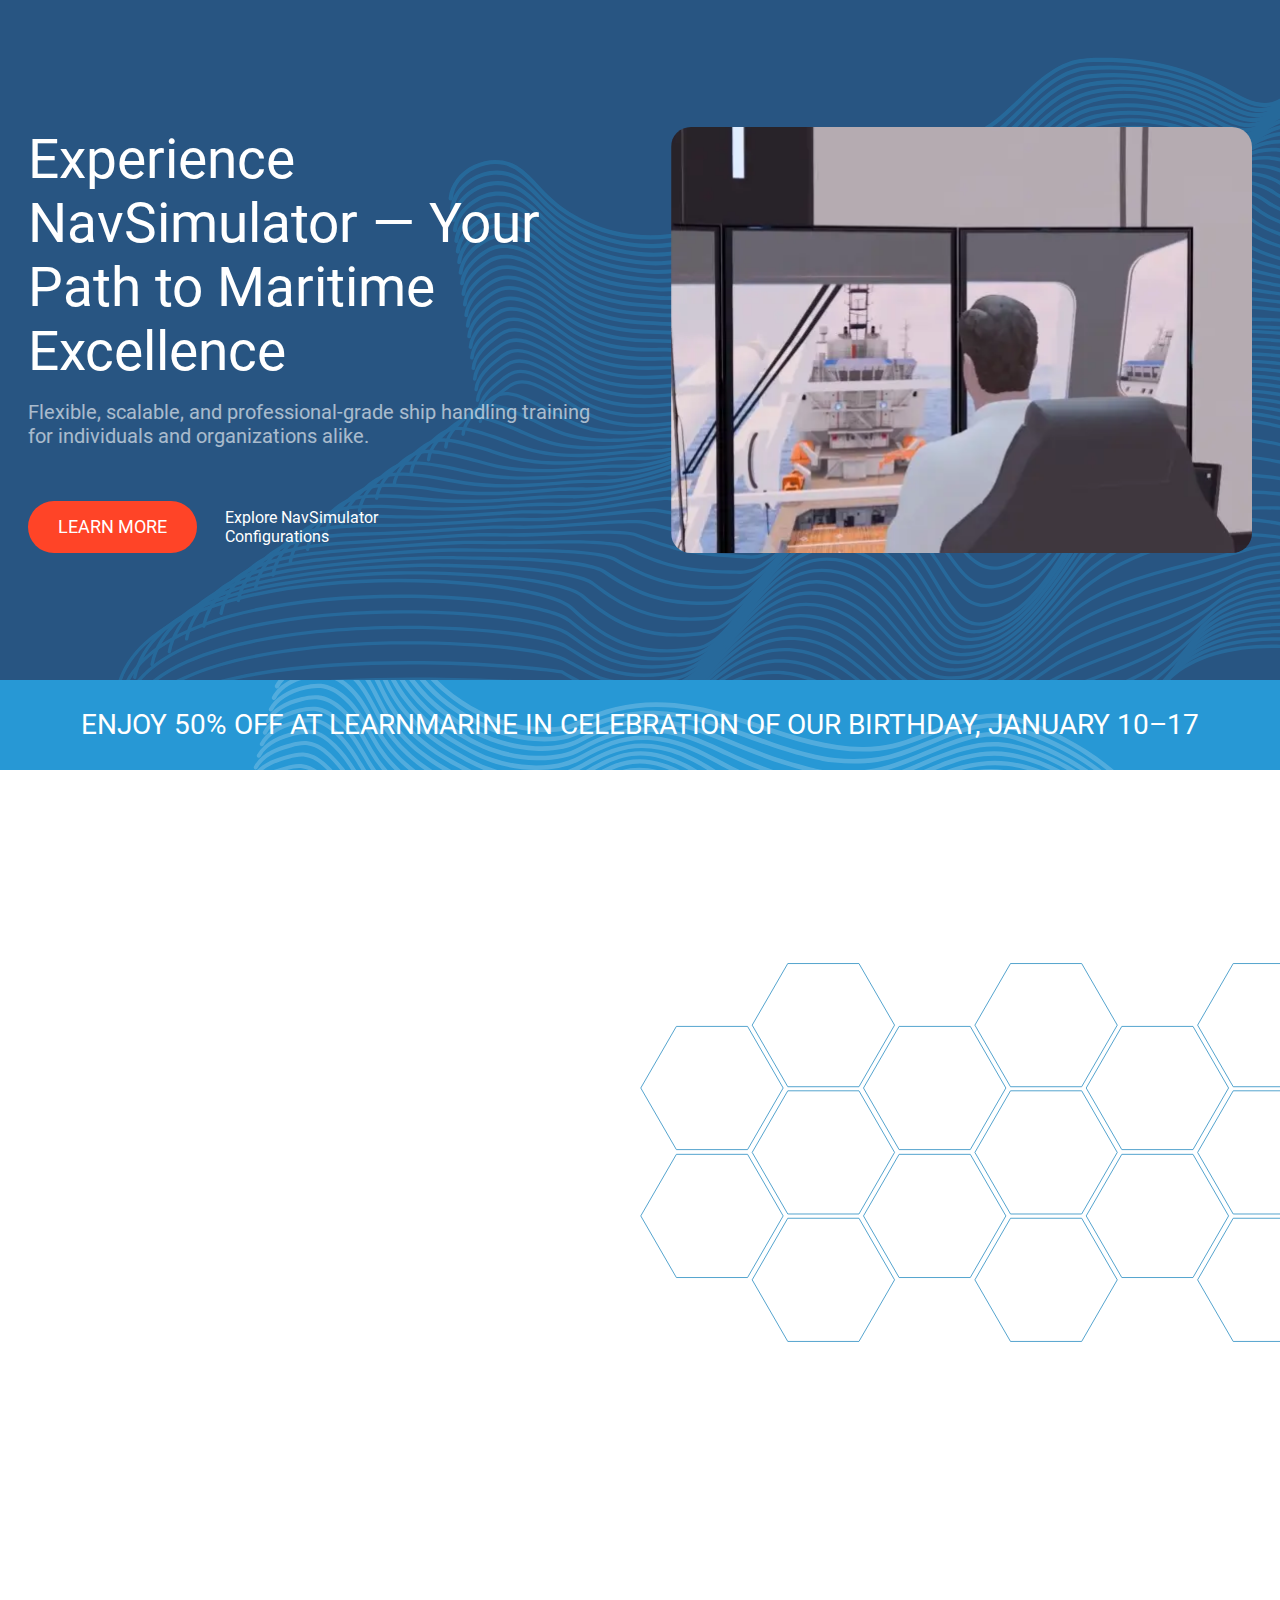
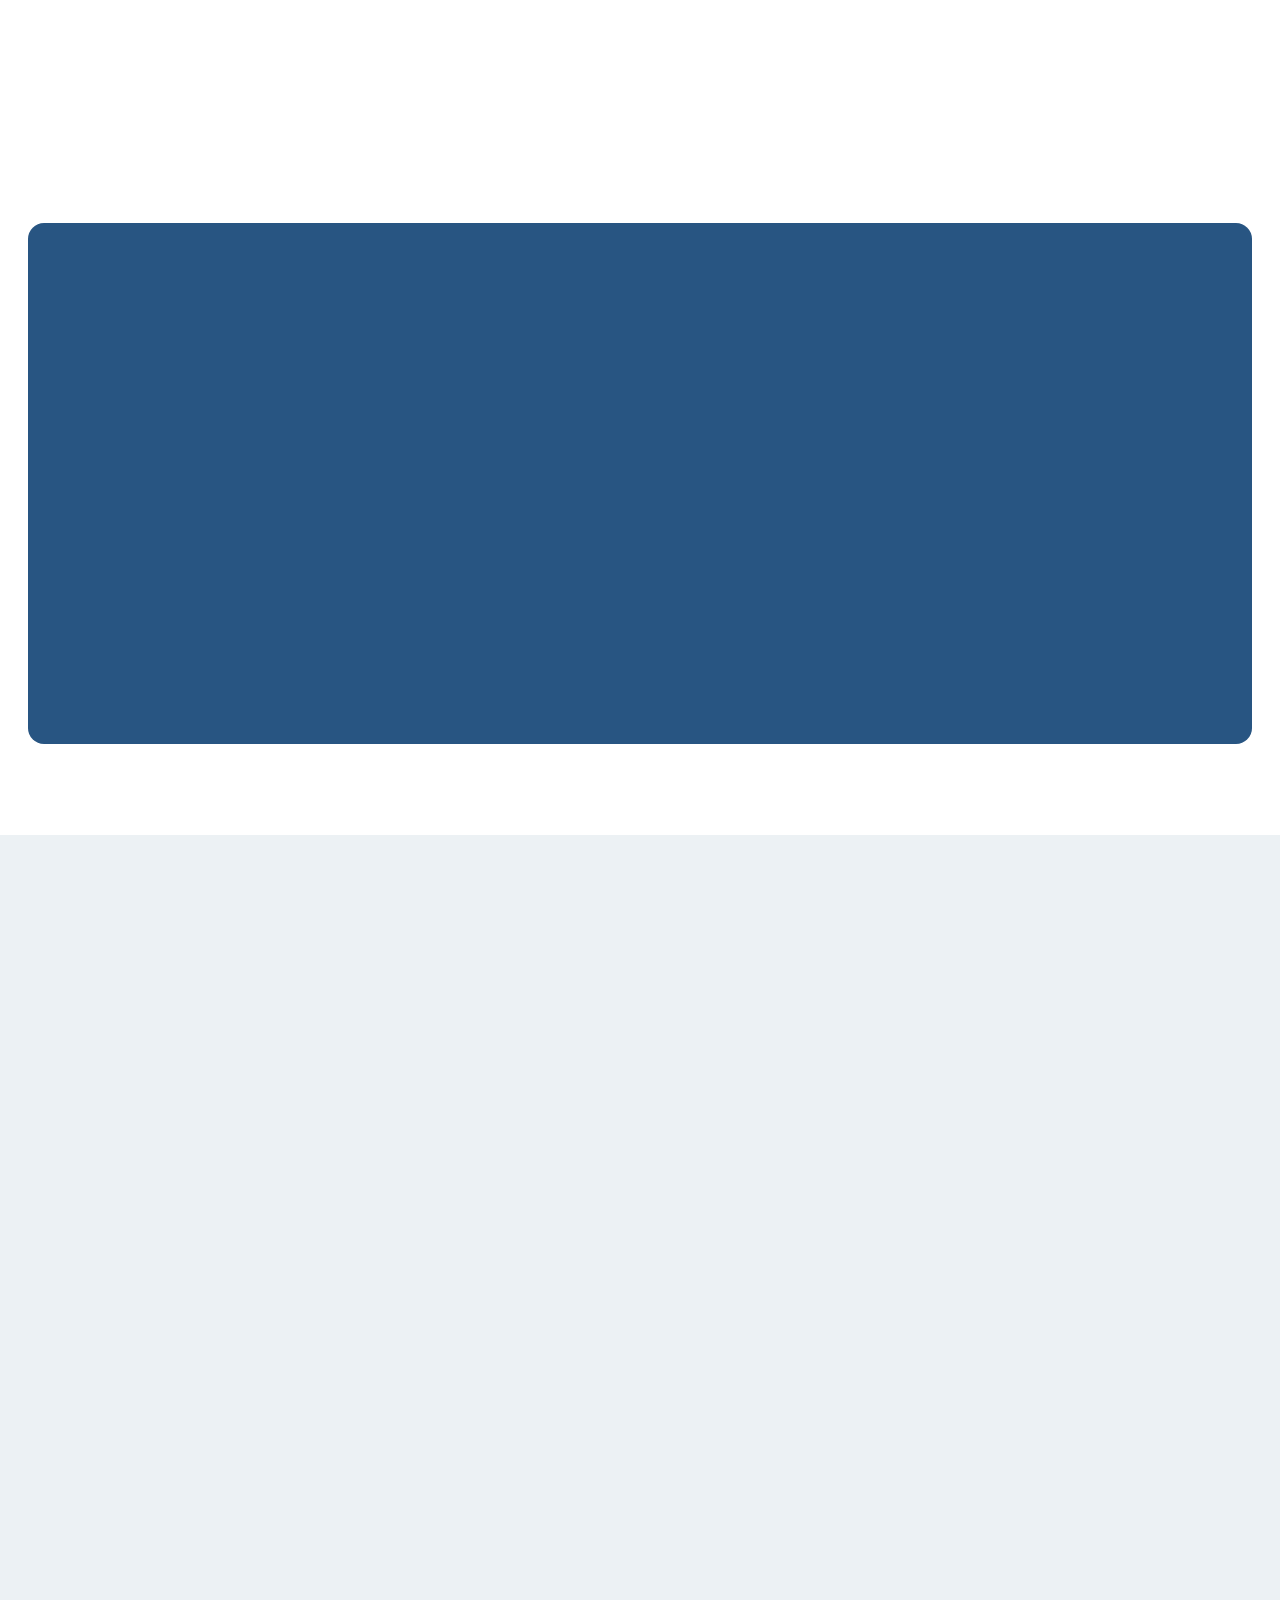
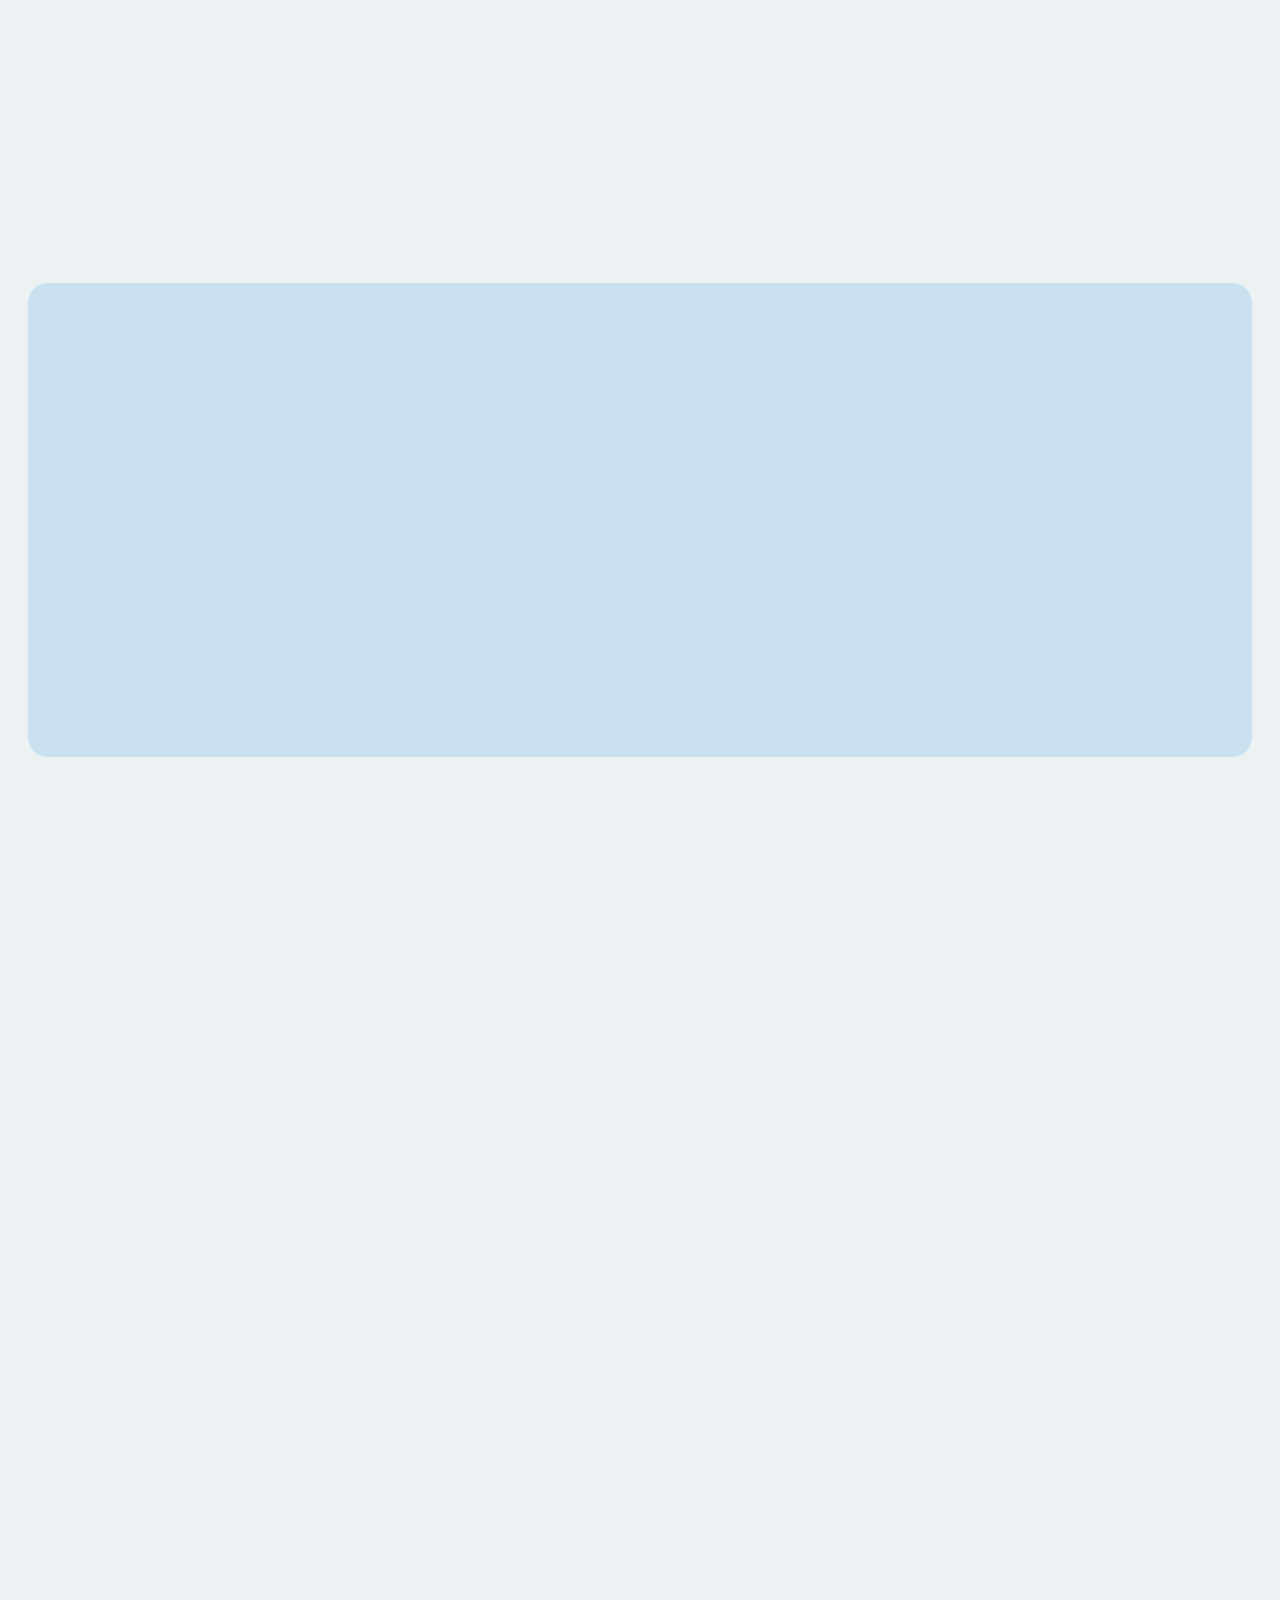
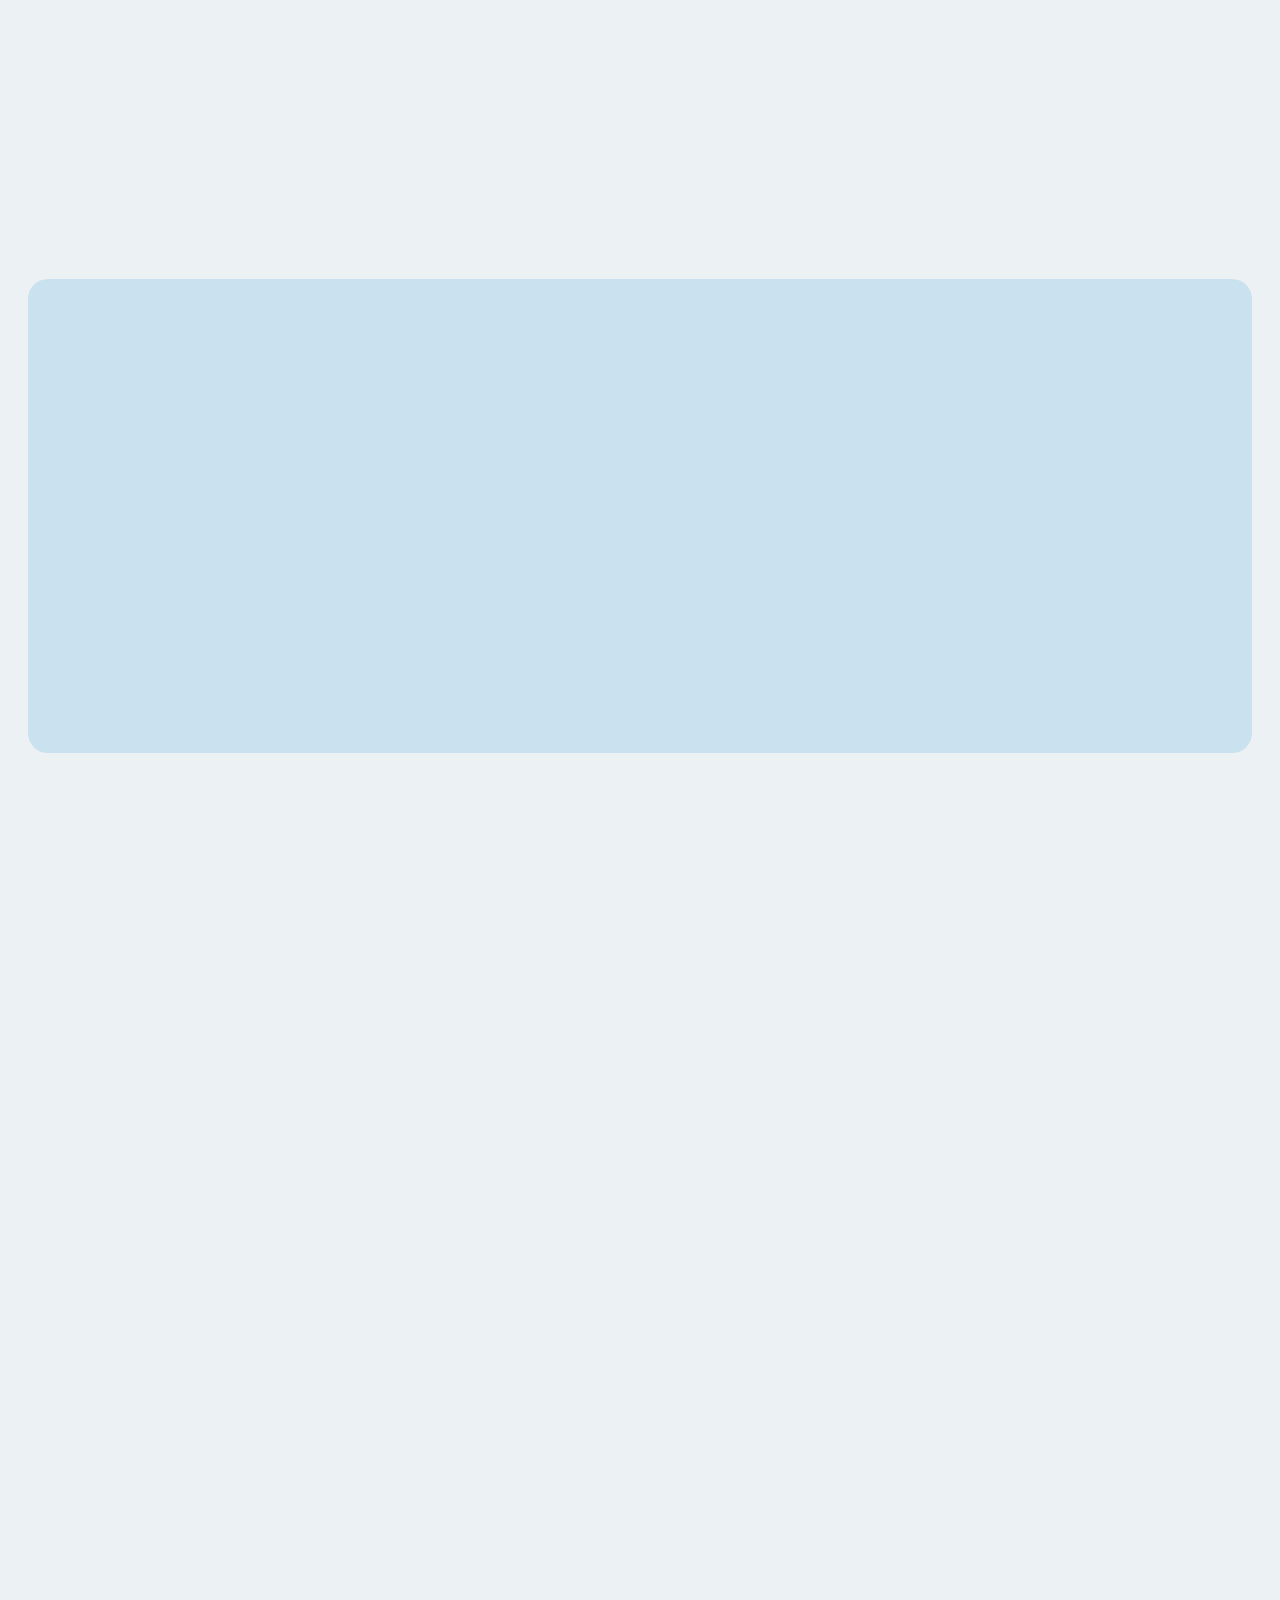
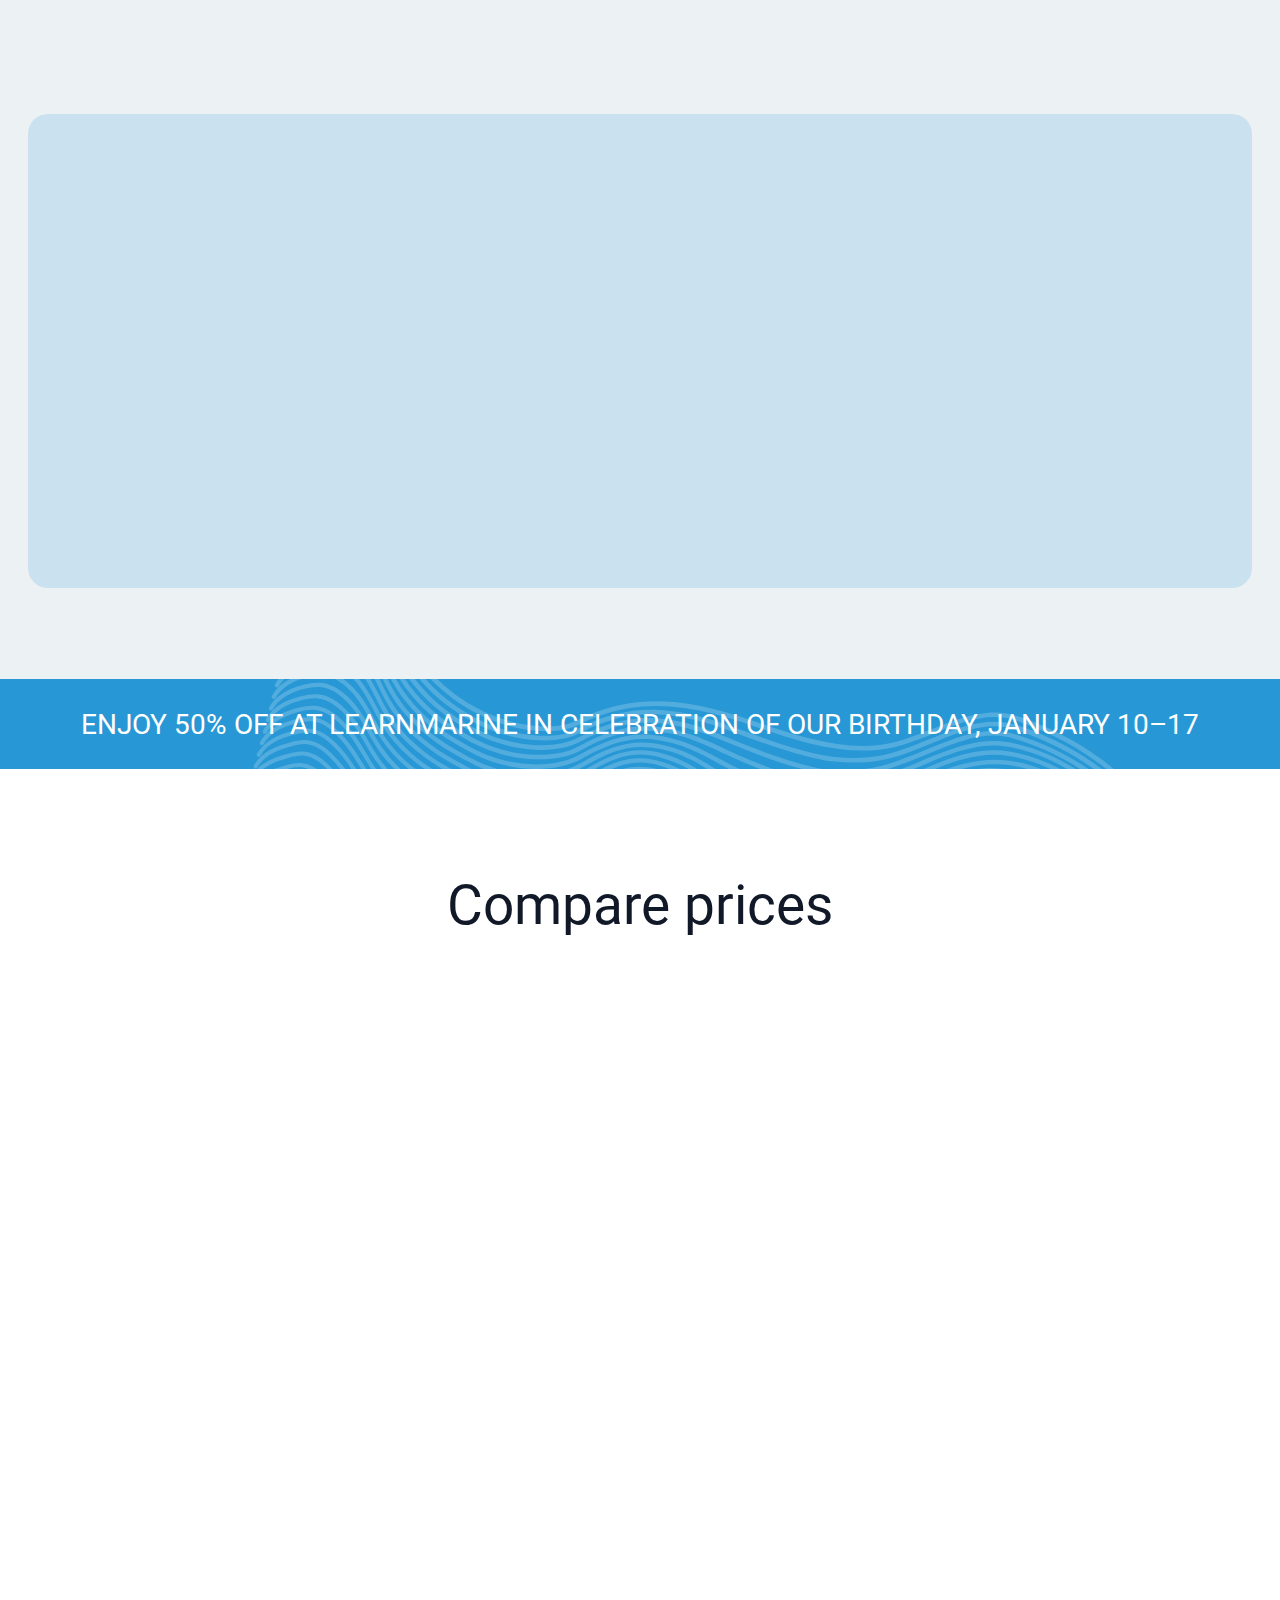
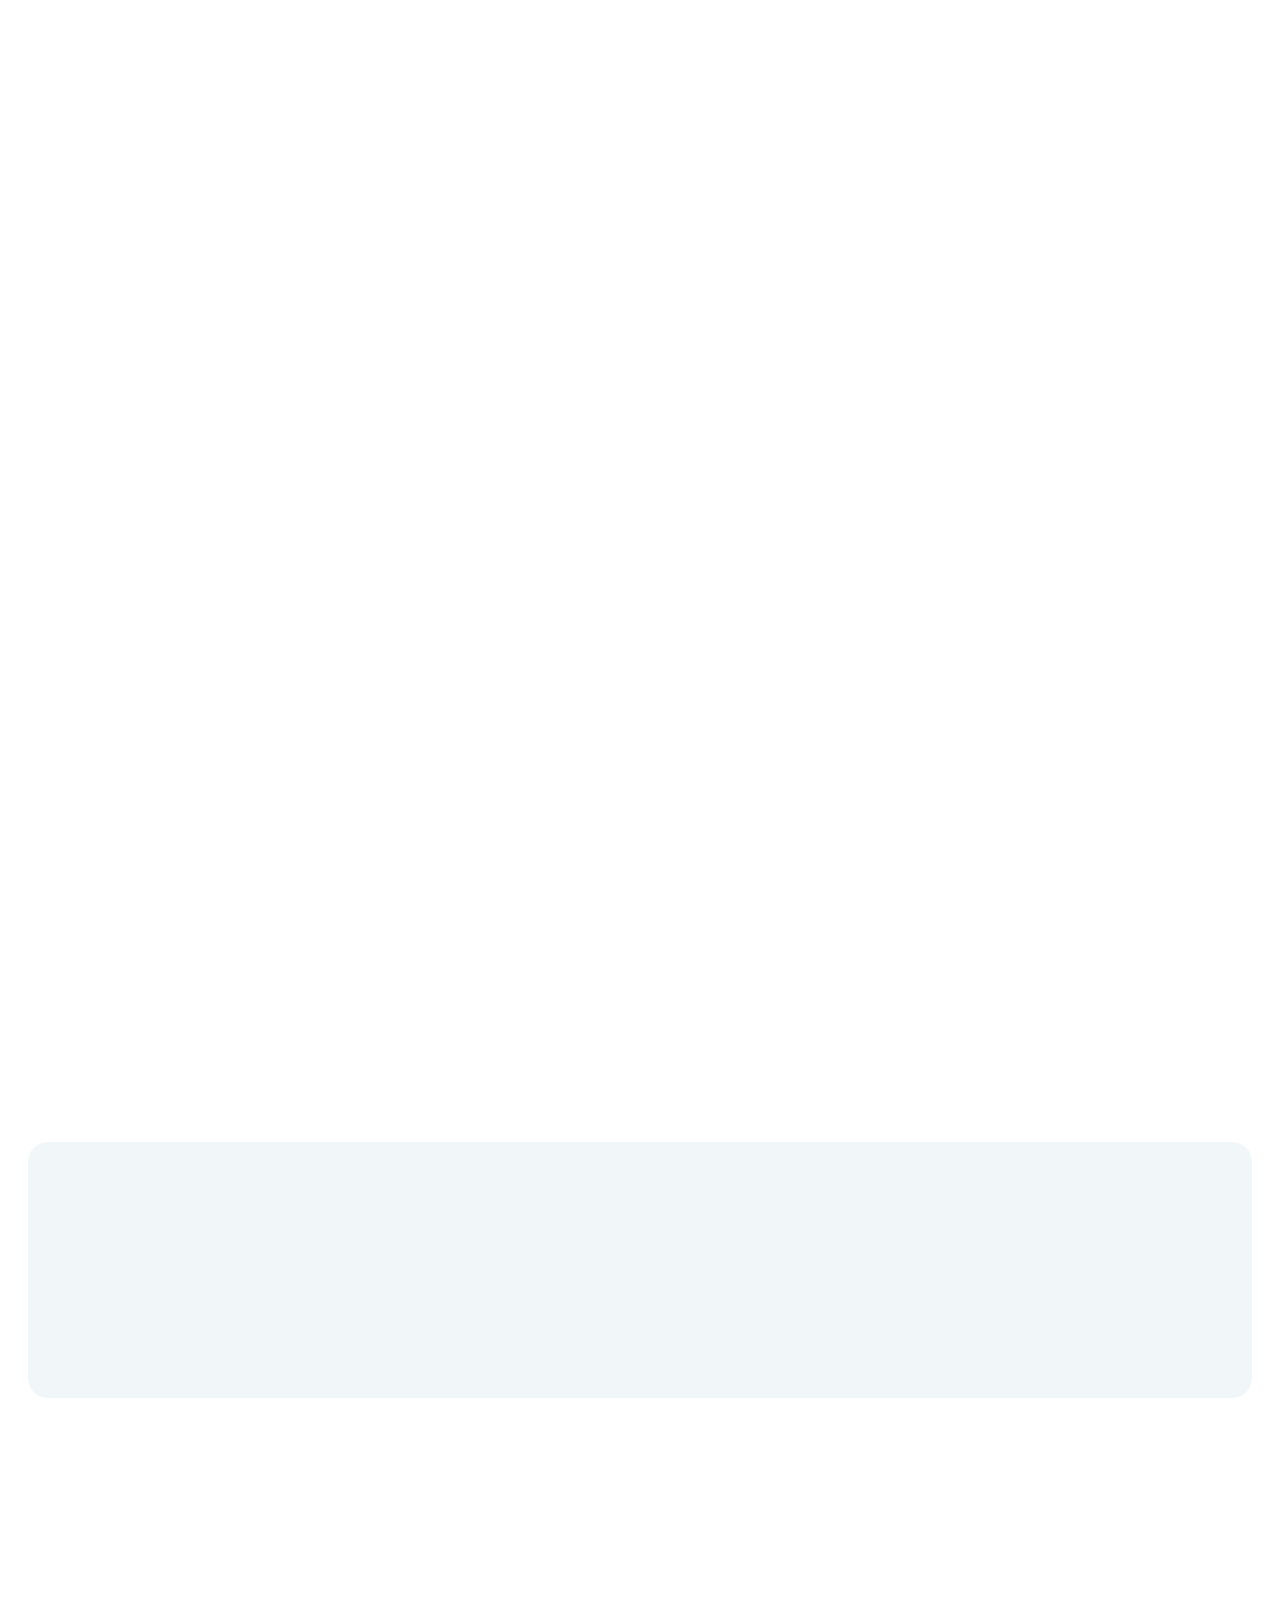
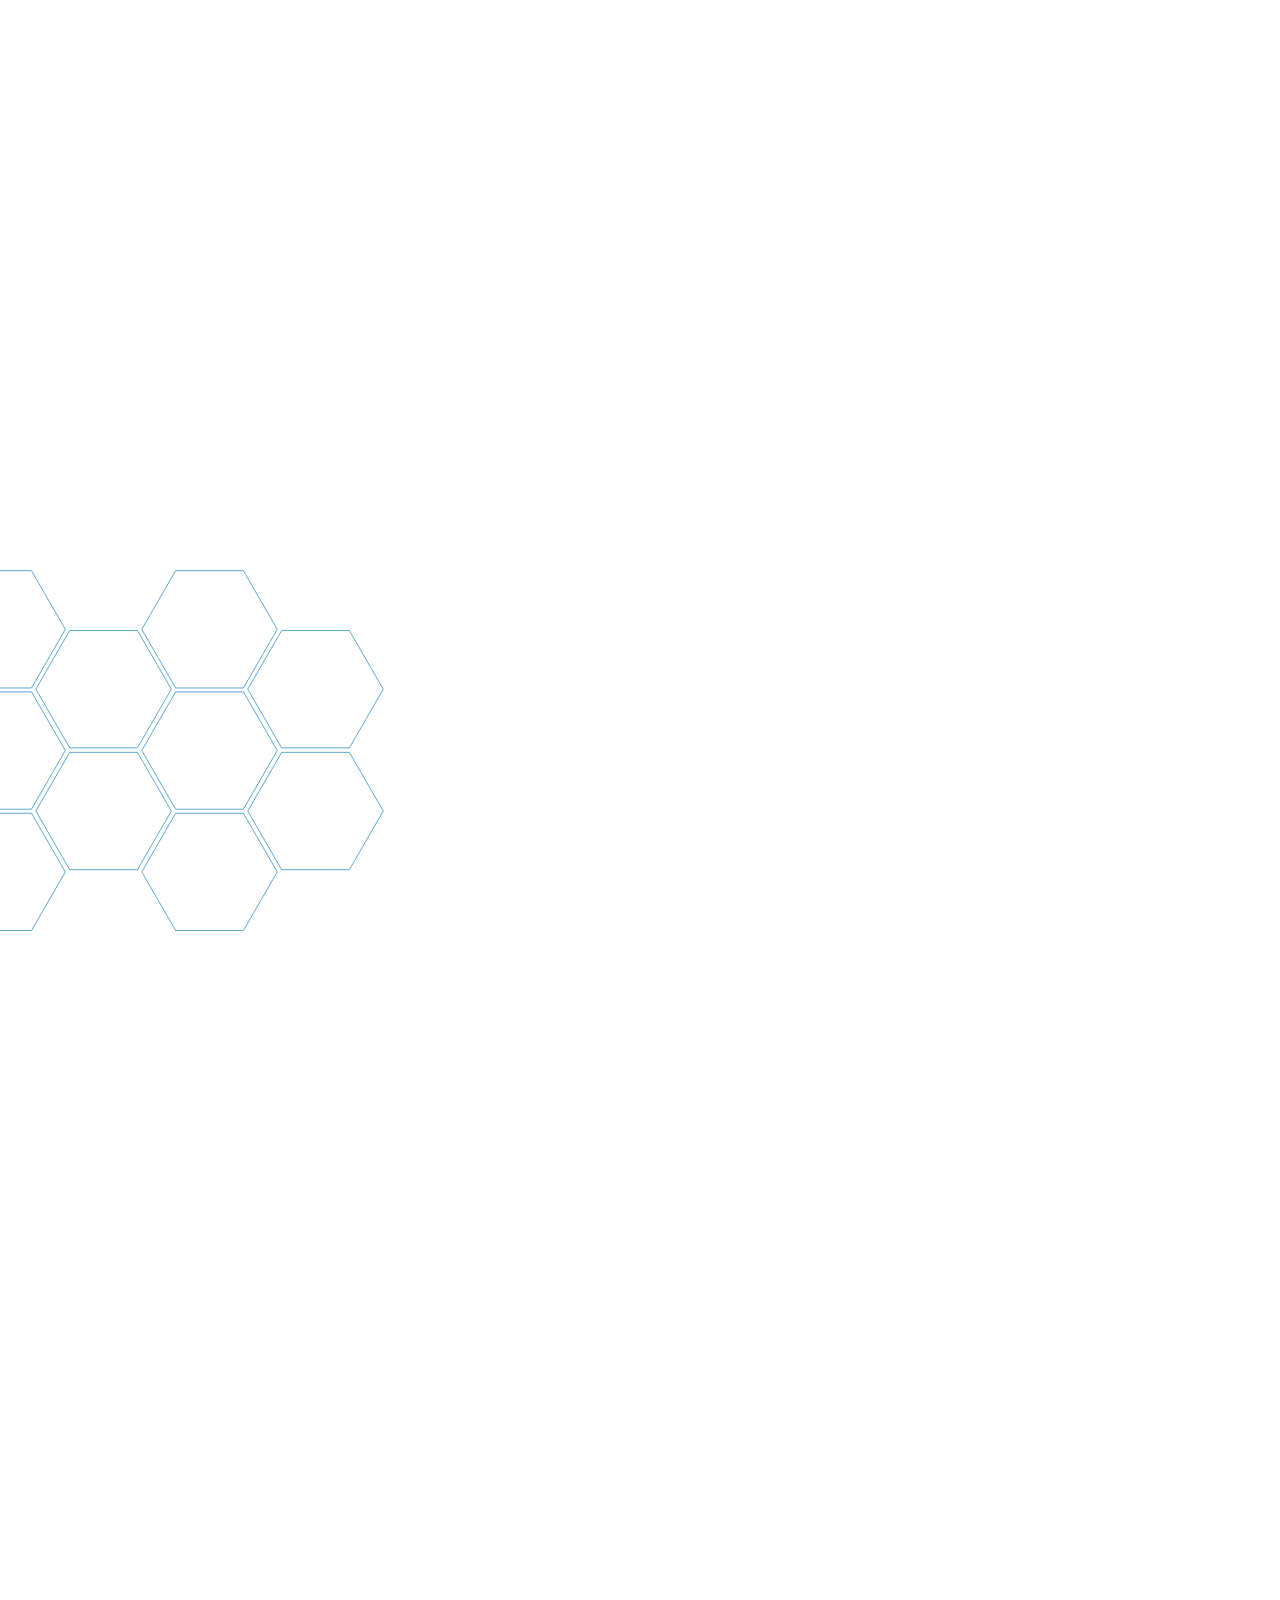
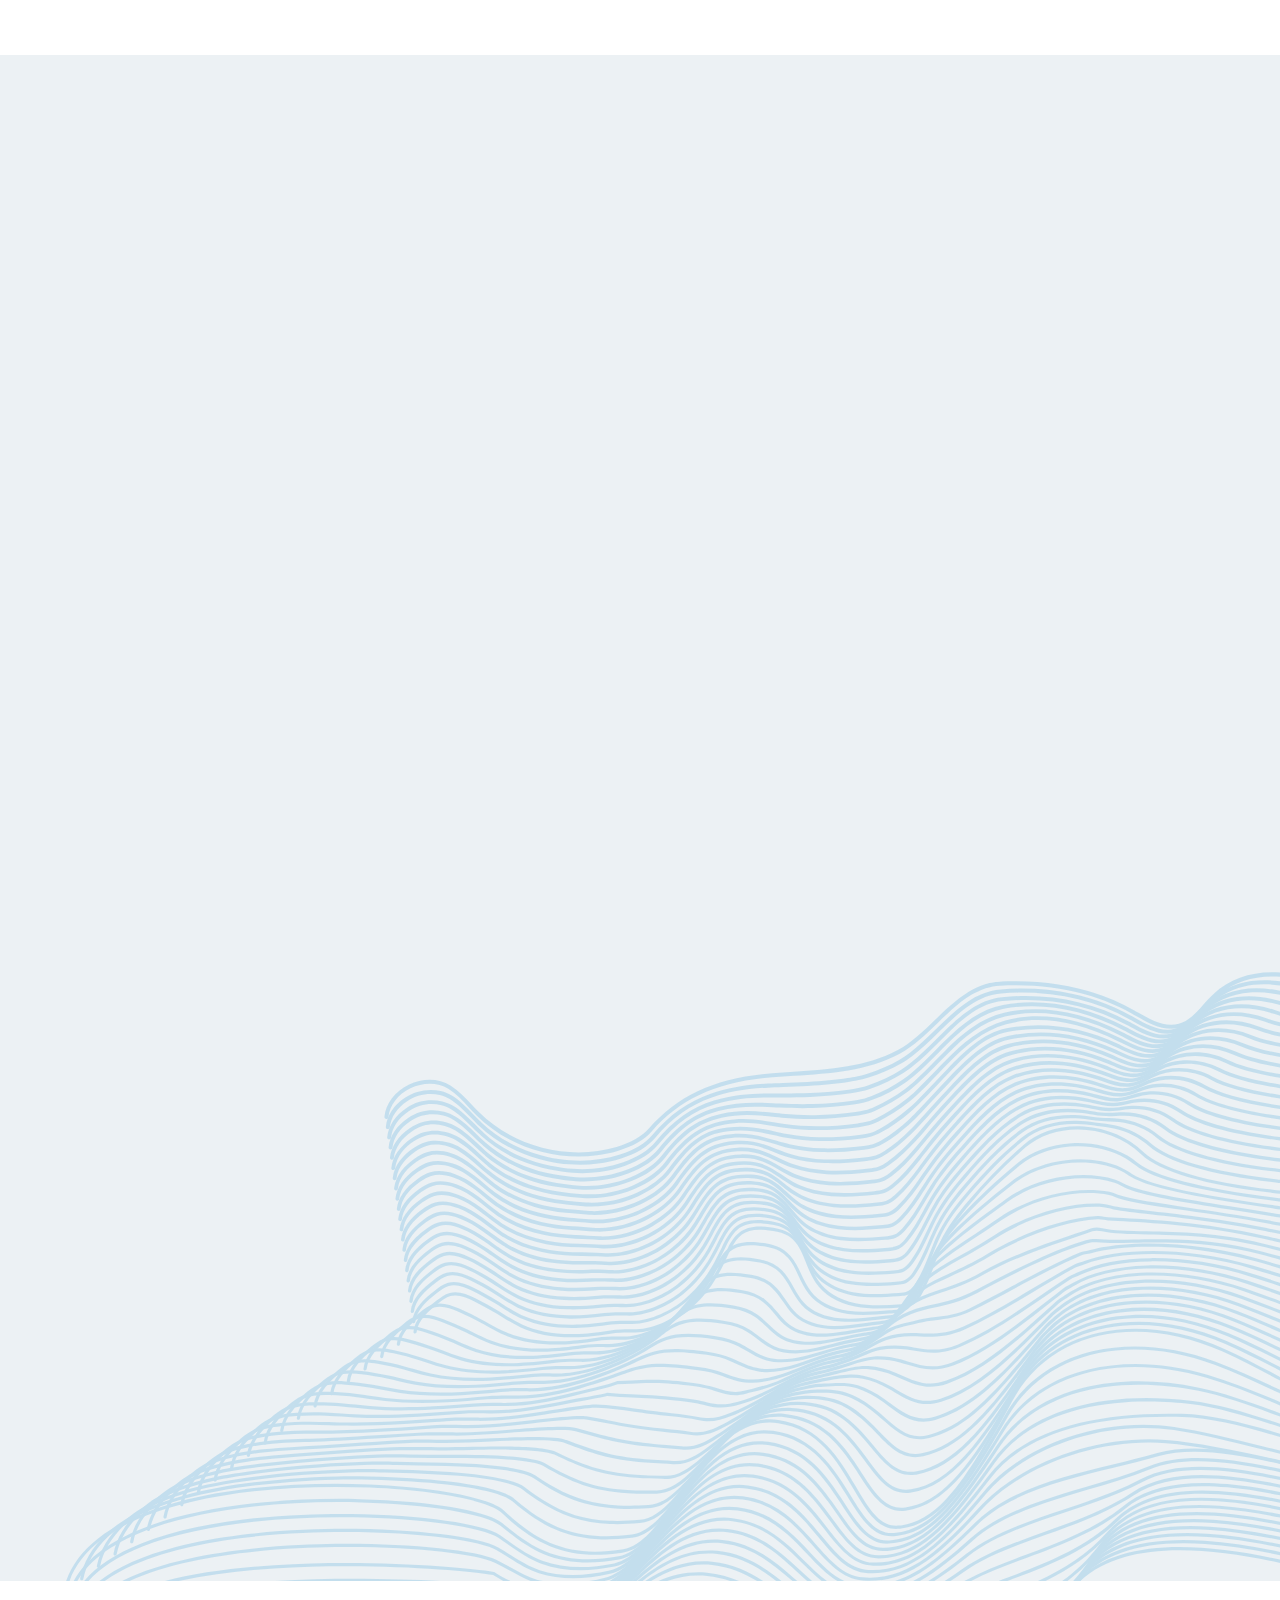
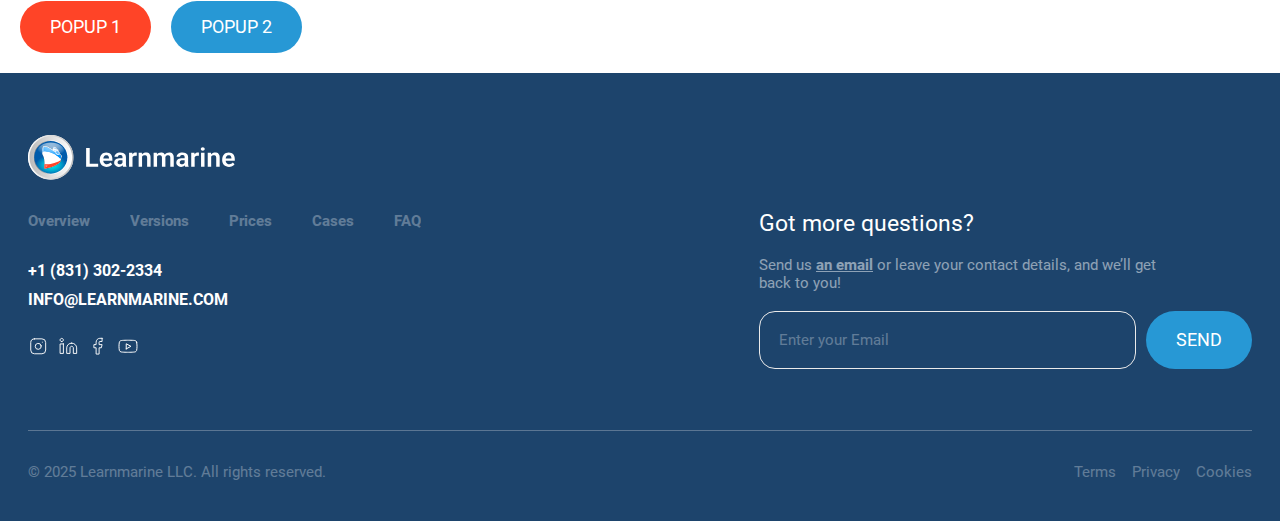
<file: index.html>
<!DOCTYPE html>
<html lang="en">

<head>

    <meta charset="UTF-8">
    <meta name="viewport" content="width=device-width, initial-scale=1.0">
    <meta http-equiv="X-UA-Compatible" content="IE=edge">
    <link rel="stylesheet" href="css/style.min.css?_v=20250114144356">
    <link rel="icon" type="image/ico" href="img/favicon.ico">
    <title>LearnMarine</title>

</head>

<body>

    <div class="wrapper">

        <div class="page">

            <main class="lm-main">
                <div class="lm-main__top">
                    <div class="lm-main__container container">
                        <div class="lm-main__body">
                            <div class="lm-main__info">
                                <h2 class="lm-main__title animate">
                                    Experience NavSimulator — Your Path to Maritime Excellence
                                </h2>
                                <p class="lm-main__desc animate">
                                    Flexible, scalable, and professional-grade ship handling training for individuals
                                    and
                                    organizations alike.
                                </p>
                                <div class="lm-main__extra animate">
                                    <button type="button" class="lm-main__btn lm-btn_red" data-target="training">learn
                                        more</button>
                                    <p class="lm-main__text">
                                        Explore NavSimulator Configurations
                                    </p>
                                </div>
                            </div>
                            <div class="lm-main__image animate">
                                <picture><source srcset="img/main/image.webp" type="image/webp"><img src="img/main/image.png" alt="Image"></picture>
                            </div>
                        </div>
                    </div>
                </div>
                <div class="lm-main__bottom">
                    <div class="lm-main__container container">
                        <div class="lm-main__footer">
                            Enjoy 50% off at Learnmarine in celebration of our birthday, January 10–17
                        </div>
                    </div>
                </div>
            </main>

            <section class="lm-training" id="training">
                <div class="lm-training__container container">
                    <h2 class="lm-training__title animate">
                        Revolutionizing Maritime Training
                    </h2>
                    <p class="lm-training__intro animate">
                        NavSimulator combines advanced simulation technologies with unmatched flexibility to deliver
                        tailored training solutions for students, professionals, and institutions. Choose the
                        configuration that fits your needs and scale as you grow.
                    </p>
                    <div class="lm-training__body animate">
                        <div class="lm-training__item">
                            <div class="lm-training__icon">
                                <img src="img/training/icon1.svg" alt="Icon">
                            </div>
                            <h3 class="lm-training__name">
                                Advanced Ship Models
                            </h3>
                            <p class="lm-training__desc">
                                Realistic vessel behavior driven by advanced mathematical simulations. Advanced models
                                deliver authentic vessel behavior.
                            </p>
                        </div>
                        <div class="lm-training__item">
                            <div class="lm-training__icon">
                                <img src="img/training/icon2.svg" alt="Icon">
                            </div>
                            <h3 class="lm-training__name">
                                Flexible Configurations
                            </h3>
                            <p class="lm-training__desc">
                                lm-start with simple configurations or expand into advanced XR environments. Upgrade as
                                your needs evolve.
                            </p>
                        </div>
                        <div class="lm-training__item">
                            <div class="lm-training__icon">
                                <img src="img/training/icon3.svg" alt="Icon">
                            </div>
                            <h3 class="lm-training__name">
                                Global Accessibility
                            </h3>
                            <p class="lm-training__desc">
                                Cloud-enabled solutions for anytime, anywhere training. Flexible solutions for diverse
                                users, from students to corporate teams.
                            </p>
                        </div>
                        <div class="lm-training__item">
                            <div class="lm-training__icon">
                                <img src="img/training/icon4.svg" alt="Icon">
                            </div>
                            <h3 class="lm-training__name">
                                Cost-Effective solution
                            </h3>
                            <p class="lm-training__desc">
                                A cost-effective tool without the need for expensive hardware setup.
                            </p>
                        </div>
                    </div>
                    <div class="lm-training__footer footer-lm-training animate">
                        <div class="footer-lm-training__logo">
                            <picture><source srcset="img/training/logo.webp" type="image/webp"><img src="img/training/logo.png" alt="Logo"></picture>
                        </div>
                        <div class="footer-lm-training__body">
                            <h3 class="footer-lm-training__title">
                                Regulatory Compliance
                            </h3>
                            <p class="footer-lm-training__text">
                                Built to meet international maritime standards. The system meets the requirements for
                                the training of Deck Officers for the functions "Operational Level" and "Management
                                Level”
                            </p>
                        </div>
                        <ul class="footer-lm-training__list">
                            <li class="footer-lm-training__item">
                                STCW Code, Tables AII/1, AII/2, AII/3
                            </li>
                            <li class="footer-lm-training__item">
                                STCW code, Section A-I/12 Standards governing the use of simulators  and Section B-I/12
                                Guidance regarding the use of simulators
                            </li>
                        </ul>
                    </div>
                    <div class="lm-training__media"></div>
                </div>
            </section>

            <section class="lm-solutions">
                <div class="lm-solutions__container container">
                    <div class="lm-solutions__body">
                        <h2 class="lm-solutions__title animate">
                            Choose the Training Solution <br>That Fits You Best
                        </h2>
                        <p class="lm-solutions__intro animate">
                            NavSimulator offers a range of configurations, ensuring the right solution for every level
                            of training—from individuals learning navigation to organizations managing large-scale
                            operations.
                        </p>
                        <div class="lm-solutions__block">
                            <div class="lm-solutions__main main-lm-solutions animate">
                                <div class="main-lm-solutions__wrapper">
                                    <div class="main-lm-solutions__image">
                                        <picture><source srcset="img/solutions/image2.webp" type="image/webp"><img src="img/solutions/image2.png" alt="Image"></picture>
                                    </div>
                                </div>
                                <div class="main-lm-solutions__info">
                                    <h3 class="main-lm-solutions__title">2D Version</h3>
                                    <p class="main-lm-solutions__text">Browser-based training accessible on any PC.</p>
                                    <ul class="main-lm-solutions__list">
                                        <li class="main-lm-solutions__item">
                                            <b>Global Accessibility:</b>
                                            Train anytime, anywhere with just an internet
                                            connection, ensuring ultimate flexibility.
                                        </li>
                                        <li class="main-lm-solutions__item">
                                            <b>Cost-Effective Solution:</b>
                                            No need for expensive hardware—affordable and
                                            efficient for individuals and organizations alike.
                                        </li>
                                        <li class="main-lm-solutions__item">
                                            <b>User-Friendly Design:</b>
                                            Intuitive interface with minimal setup, making it easy
                                            to lm-start training immediately.
                                        </li>
                                        <li class="main-lm-solutions__item">
                                            <b>Professional Accuracy:</b>
                                            Powered by advanced ship models for realistic vessel
                                            behavior and authentic scenarios.
                                        </li>
                                        <li class="main-lm-solutions__item">
                                            <b>Continuous Updates:</b>
                                            Benefit from regular software enhancements and new
                                            features, keeping your training up-to-date.
                                        </li>
                                    </ul>
                                </div>
                            </div>

                            <div class="lm-solutions__cards cards-lm-solutions">
                                <h3 class="cards-lm-solutions__title animate">
                                    Who Benefits Most from the Web-Based Simulator?
                                </h3>
                                <div class="cards-lm-solutions__body animate">
                                    <div class="cards-lm-solutions__item">
                                        <div class="cards-lm-solutions__icon">
                                            <img src="img/solutions/icon1.svg" alt="Icon">
                                        </div>
                                        <h4 class="cards-lm-solutions__name">
                                            Students and Aspiring Mariners
                                        </h4>
                                        <p class="cards-lm-solutions__text">
                                            Perfect for learning navigation skills and practicing at home with minimal
                                            setup.
                                        </p>
                                    </div>
                                    <div class="cards-lm-solutions__item">
                                        <div class="cards-lm-solutions__icon">
                                            <img src="img/solutions/icon2.svg" alt="Icon">
                                        </div>
                                        <h4 class="cards-lm-solutions__name">
                                            Professional Seafarers
                                        </h4>
                                        <p class="cards-lm-solutions__text">
                                            Ideal for enhancing ship-handling skills, anytime and anywhere.
                                        </p>
                                    </div>
                                    <div class="cards-lm-solutions__item">
                                        <div class="cards-lm-solutions__icon">
                                            <img src="img/solutions/icon3.svg" alt="Icon">
                                        </div>
                                        <h4 class="cards-lm-solutions__name">
                                            Small Shipping Companies
                                        </h4>
                                        <p class="cards-lm-solutions__text">
                                            A cost-effective tool for individual crew training without the need for
                                            expensive hardware setup.
                                        </p>
                                    </div>
                                </div>
                            </div>

                            <div class="lm-solutions__footer footer-lm-solutions animate">
                                <h3 class="footer-lm-solutions__title">
                                    Standalone Version Available
                                </h3>
                                <p class="footer-lm-solutions__text">
                                    Slow internet? No problem. Upgrade to the standalone version and train even in
                                    remote locations or during sea voyages with limited connectivity.
                                </p>
                                <button type="button" class="footer-lm-solutions__btn lm-btn_red" data-target="prices">
                                    BUY NOW
                                </button>
                            </div>
                        </div>

                        <div class="lm-solutions__block">
                            <div class="lm-solutions__main main-lm-solutions main-lm-solutions_revers animate">
                                <div class="main-lm-solutions__wrapper">
                                    <div class="main-lm-solutions__image">
                                        <picture><source srcset="img/solutions/image2.webp" type="image/webp"><img src="img/solutions/image2.png" alt="Image"></picture>
                                    </div>
                                    <button type="button" class="main-lm-solutions__btn lm-btn_blue">
                                        SEE THE PRICE
                                    </button>
                                </div>
                                <div class="main-lm-solutions__info">
                                    <h3 class="main-lm-solutions__title">
                                        3D Standalone
                                    </h3>
                                    <p class="main-lm-solutions__text">
                                        Enhanced realism designed for immersive, complex scenarios.
                                    </p>
                                    <ul class="main-lm-solutions__list">
                                        <li class="main-lm-solutions__item">
                                            <b>Enhanced Realism:</b>
                                            Immersive 3D visuals with precise hydrodynamic modeling
                                            for lifelike training scenarios.
                                        </li>
                                        <li class="main-lm-solutions__item">
                                            <b>Independent Operation:</b>
                                            No reliance on internet connectivity, making it ideal
                                            for remote locations or onboard vessels.
                                        </li>
                                        <li class="main-lm-solutions__item">
                                            <b>Customizable Training:</b>
                                            Flexible scenarios tailored to specific vessel types
                                            and operational needs.
                                        </li>
                                        <li class="main-lm-solutions__item">
                                            <b>Scalable Setup:</b>
                                            Compatible with multi-display configurations and optional
                                            control consoles for a more realistic training experience.
                                        </li>
                                        <li class="main-lm-solutions__item">
                                            <b>Professional Accuracy:</b>
                                            Advanced ship models ensure realistic vessel behavior
                                            for mastering complex maneuvers.
                                        </li>
                                        <li class="main-lm-solutions__item">
                                            <b>Cost-Effective:</b>
                                            Offers the depth of a 3D simulation experience at a fraction
                                            of the cost of full-mission solutions.
                                        </li>
                                    </ul>
                                    <button type="button"
                                        class="main-lm-solutions__btn main-lm-solutions__btn_tab lm-btn_blue">
                                        SEE THE PRICE
                                    </button>
                                </div>
                            </div>

                            <div class="lm-solutions__cards cards-lm-solutions">
                                <h3 class="cards-lm-solutions__title animate">
                                    Who Benefits Most from the Web-Based Simulator?
                                </h3>
                                <div class="cards-lm-solutions__body animate">
                                    <div class="cards-lm-solutions__item">
                                        <div class="cards-lm-solutions__icon">
                                            <img src="img/solutions/icon4.svg" alt="Icon">
                                        </div>
                                        <h4 class="cards-lm-solutions__name">
                                            Professional Seafarers
                                        </h4>
                                        <p class="cards-lm-solutions__text">
                                            Ideal for practicing complex maneuvers and emergency responses during
                                            voyages or in remote areas.
                                        </p>
                                    </div>
                                    <div class="cards-lm-solutions__item">
                                        <div class="cards-lm-solutions__icon">
                                            <img src="img/solutions/icon5.svg" alt="Icon">
                                        </div>
                                        <h4 class="cards-lm-solutions__name">
                                            Training Centers
                                        </h4>
                                        <p class="cards-lm-solutions__text">
                                            A reliable, scalable solution for delivering high-quality training to
                                            students and crews.
                                        </p>
                                    </div>
                                    <div class="cards-lm-solutions__item">
                                        <div class="cards-lm-solutions__icon">
                                            <img src="img/solutions/icon6.svg" alt="Icon">
                                        </div>
                                        <h4 class="cards-lm-solutions__name">
                                            Small and Medium-Sized Shipping Companies
                                        </h4>
                                        <p class="cards-lm-solutions__text">
                                            A practical and affordable way to train crew members in realistic
                                            conditions.
                                        </p>
                                    </div>
                                    <button type="button"
                                        class="main-lm-solutions__btn main-lm-solutions__btn_mob lm-btn_blue">
                                        SEE THE PRICE
                                    </button>
                                </div>
                            </div>
                        </div>

                        <div class="lm-solutions__block">
                            <div class="lm-solutions__main main-lm-solutions animate">
                                <div class="main-lm-solutions__wrapper">
                                    <div class="main-lm-solutions__image">
                                        <picture><source srcset="img/solutions/image3.webp" type="image/webp"><img src="img/solutions/image3.png" alt="Image"></picture>
                                    </div>
                                    <button type="button" class="main-lm-solutions__btn lm-btn_blue">
                                        SEE THE PRICE
                                    </button>
                                </div>
                                <div class="main-lm-solutions__info">
                                    <h3 class="main-lm-solutions__title">
                                        3D Full-Mission Simulator with XR integration
                                    </h3>
                                    <p class="main-lm-solutions__text">
                                        Comprehensive bridge simulation for institutions and training centers.
                                    </p>
                                    <ul class="main-lm-solutions__list">
                                        <li class="main-lm-solutions__item">
                                            <b>Immersive Training Environment:</b>
                                            Combines advanced 3D visuals and XR
                                            technologies to replicate real-life scenarios with unparalleled realism.
                                        </li>
                                        <li class="main-lm-solutions__item">
                                            <b>Team-Based Training:</b>
                                            Supports multi-user functionality for crew resource
                                            management and collaborative exercises.
                                        </li>
                                        <li class="main-lm-solutions__item">
                                            <b>Dedicated Instructor Station:</b>
                                            Allows instructors to monitor, control, and
                                            evaluate training sessions in real time, enhancing the learning process.
                                        </li>
                                        <li class="main-lm-solutions__item">
                                            <b>Customizable and Modular:</b>
                                            Adapt the simulator with specific vessel models,
                                            training scenarios, and additional hardware like control consoles.
                                        </li>
                                        <li class="main-lm-solutions__item">
                                            <b>Enhanced Decision-Making:</b>
                                            Provides lifelike emergency and operational
                                            scenarios to prepare crews for high-stress situations.
                                        </li>
                                        <li class="main-lm-solutions__item">
                                            <b>Seamless Integration:</b>
                                            Compatible with third-party equipment and other
                                            training modules, ensuring scalability and future-proofing.
                                        </li>
                                    </ul>
                                    <button type="button"
                                        class="main-lm-solutions__btn main-lm-solutions__btn_tab lm-btn_blue">
                                        SEE THE PRICE
                                    </button>
                                </div>
                            </div>

                            <div class="lm-solutions__cards cards-lm-solutions">
                                <h3 class="cards-lm-solutions__title animate">
                                    Who Benefits Most from the Web-Based Simulator?
                                </h3>
                                <div class="cards-lm-solutions__body animate">
                                    <div class="cards-lm-solutions__item">
                                        <div class="cards-lm-solutions__icon">
                                            <img src="img/solutions/icon7.svg" alt="Icon">
                                        </div>
                                        <h4 class="cards-lm-solutions__name">
                                            Training Centers and Maritime Academies
                                        </h4>
                                        <p class="cards-lm-solutions__text">
                                            Ideal for delivering advanced, high-quality training to students and
                                            professional crews.
                                        </p>
                                    </div>
                                    <div class="cards-lm-solutions__item">
                                        <div class="cards-lm-solutions__icon">
                                            <img src="img/solutions/icon8.svg" alt="Icon">
                                        </div>
                                        <h4 class="cards-lm-solutions__name">
                                            Shipping Companies
                                        </h4>
                                        <p class="cards-lm-solutions__text">
                                            A comprehensive solution for large-scale crew training and operational
                                            assessments.
                                        </p>
                                    </div>
                                    <div class="cards-lm-solutions__item">
                                        <div class="cards-lm-solutions__icon">
                                            <img src="img/solutions/icon9.svg" alt="Icon">
                                        </div>
                                        <h4 class="cards-lm-solutions__name">
                                            Naval and Offshore Operators
                                        </h4>
                                        <p class="cards-lm-solutions__text">
                                            Perfect for mission-specific training, including emergency responses and
                                            complex operations.
                                        </p>
                                    </div>
                                    <button type="button"
                                        class="main-lm-solutions__btn main-lm-solutions__btn_mob lm-btn_blue">
                                        SEE THE PRICE
                                    </button>
                                </div>
                            </div>
                        </div>
                    </div>
                </div>
                <div class="lm-solutions__bottom">
                    <div class="lm-solutions__container container">
                        <div class="lm-solutions__footer">
                            Enjoy 50% off at Learnmarine in celebration of our birthday, January 10–17
                        </div>
                    </div>
                </div>
            </section>

            <section class="lm-prices" id="prices">
                <div class="lm-prices__container container">
                    <h2 class="lm-prices__title animate">
                        Compare prices
                    </h2>
                    <div class="lm-prices__body animate">
                        <div class="lm-prices__tabs tabs">
                            <div class="tabs__header">
                                <a href="#tab1" class="tabs__link active">one year</a>
                                <a href="#tab2" class="tabs__link">3 months</a>
                            </div>
                            <div class="tabs__body">
                                <div id="tab1" class="tabs__block active">
                                    <div class="lm-prices__table table-lm-prices">
                                        <div class="table-lm-prices__head">
                                            <div
                                                class="table-lm-prices__cell table-lm-prices__cell_gray table-lm-prices__cell_desk">
                                                <div class="table-lm-prices__item">
                                                    Feature
                                                </div>
                                            </div>
                                            <div class="table-lm-prices__cell table-lm-prices__cell_light-blue">
                                                <div class="table-lm-prices__item">
                                                    2D Version
                                                </div>
                                            </div>
                                            <div class="table-lm-prices__cell table-lm-prices__cell_blue">
                                                <div class="table-lm-prices__item">
                                                    3D Standalone version
                                                </div>
                                            </div>
                                            <div class="table-lm-prices__cell table-lm-prices__cell_blue">
                                                <div class="table-lm-prices__item">
                                                    3D Full-Mission with xr
                                                </div>
                                            </div>
                                        </div>
                                        <div class="table-lm-prices__body">
                                            <div class="table-lm-prices__row">
                                                <div class="table-lm-prices__cell table-lm-prices__cell_desk">
                                                    <div class="table-lm-prices__item">
                                                        Access
                                                    </div>
                                                </div>
                                                <div class="table-lm-prices__cell table-lm-prices__cell_gray">
                                                    <div class="table-lm-prices__item">
                                                        <img src="img/prices/online.svg" alt="Icon">
                                                        <span>Online</span>
                                                    </div>
                                                </div>
                                                <div class="table-lm-prices__cell table-lm-prices__cell_blue">
                                                    <div class="table-lm-prices__item">
                                                        <img src="img/prices/offline.svg" alt="Icon">
                                                        <span>Offline</span>
                                                    </div>
                                                </div>
                                                <div class="table-lm-prices__cell table-lm-prices__cell_blue">
                                                    <div class="table-lm-prices__item">
                                                        <img src="img/prices/offline.svg" alt="Icon">
                                                        <span>Offline</span>
                                                    </div>
                                                </div>
                                            </div>
                                            <div class="table-lm-prices__row">
                                                <div class="table-lm-prices__cell table-lm-prices__cell_desk">
                                                    <div class="table-lm-prices__item">
                                                        Target Audience
                                                    </div>
                                                </div>
                                                <div class="table-lm-prices__cell table-lm-prices__cell_gray">
                                                    <div class="table-lm-prices__item">
                                                        <img src="img/prices/individuals.svg" alt="Icon">
                                                        <span>Individuals</span>
                                                    </div>
                                                </div>
                                                <div class="table-lm-prices__cell table-lm-prices__cell_blue">
                                                    <div class="table-lm-prices__item">
                                                        <img src="img/prices/individuals.svg" alt="Icon">
                                                        <span>Individuals</span>
                                                    </div>
                                                </div>
                                                <div class="table-lm-prices__cell table-lm-prices__cell_blue">
                                                    <div class="table-lm-prices__item">
                                                        <img src="img/prices/centers.svg" alt="Icon">
                                                        <span>Training Centers</span>
                                                    </div>
                                                </div>
                                            </div>
                                            <div class="table-lm-prices__row">
                                                <div class="table-lm-prices__cell table-lm-prices__cell_desk">
                                                    <div class="table-lm-prices__item">
                                                        XR Technology
                                                    </div>
                                                </div>
                                                <div class="table-lm-prices__cell table-lm-prices__cell_gray">
                                                    <div class="table-lm-prices__item">
                                                        <img src="img/prices/no.svg" alt="Icon">
                                                        <span>no</span>
                                                    </div>
                                                </div>
                                                <div class="table-lm-prices__cell table-lm-prices__cell_blue">
                                                    <div class="table-lm-prices__item">
                                                        <img src="img/prices/yes.svg" alt="Icon">
                                                        <span>yes</span>
                                                    </div>
                                                </div>
                                                <div class="table-lm-prices__cell table-lm-prices__cell_blue">
                                                    <div class="table-lm-prices__item">
                                                        <img src="img/prices/yes.svg" alt="Icon">
                                                        <span>yes</span>
                                                    </div>
                                                </div>
                                            </div>
                                            <div class="table-lm-prices__row">
                                                <div class="table-lm-prices__cell table-lm-prices__cell_desk">
                                                    <div class="table-lm-prices__item table-lm-prices__item_no-border">
                                                        Instructor Tools
                                                    </div>
                                                </div>
                                                <div class="table-lm-prices__cell table-lm-prices__cell_gray">
                                                    <div class="table-lm-prices__item">
                                                        <img src="img/prices/no.svg" alt="Icon">
                                                        <span>no</span>
                                                    </div>
                                                </div>
                                                <div class="table-lm-prices__cell table-lm-prices__cell_blue">
                                                    <div class="table-lm-prices__item">
                                                        <img src="img/prices/no.svg" alt="Icon">
                                                        <span>no</span>
                                                    </div>
                                                </div>
                                                <div class="table-lm-prices__cell table-lm-prices__cell_blue">
                                                    <div class="table-lm-prices__item">
                                                        <img src="img/prices/yes.svg" alt="Icon">
                                                        <span>yes</span>
                                                    </div>
                                                </div>
                                            </div>
                                        </div>
                                        <div class="table-lm-prices__footer">
                                            <div class="table-lm-prices__cell table-lm-prices__cell_desk">
                                                <div class="table-lm-prices__item table-lm-prices__item_price">
                                                    Price
                                                </div>
                                            </div>
                                            <div class="table-lm-prices__cell table-lm-prices__cell_gray">
                                                <div class="table-lm-prices__values">
                                                    <div class="table-lm-prices__value_old">
                                                        $499
                                                    </div>
                                                    <div class="table-lm-prices__value">
                                                        $199
                                                    </div>
                                                </div>
                                                <button type="button"
                                                    class="table-lm-prices__btn lm-btn_red">BUY</button>
                                            </div>
                                            <div class="table-lm-prices__cell table-lm-prices__cell_blue">
                                                <div class="table-lm-prices__values">
                                                    <div class="table-lm-prices__value_old">
                                                        $999
                                                    </div>
                                                    <div class="table-lm-prices__value">
                                                        $699
                                                    </div>
                                                </div>
                                                <div class="table-lm-prices__extra">coming soon</div>
                                                <button type="button" class="table-lm-prices__btn lm-btn_blue"
                                                    data-modal="request">request</button>
                                            </div>
                                            <div class="table-lm-prices__cell table-lm-prices__cell_blue">
                                                <div class="table-lm-prices__values">
                                                    <div class="table-lm-prices__value_old">
                                                        $XXX
                                                    </div>
                                                </div>
                                                <div class="table-lm-prices__extra">price on request</div>
                                                <button type="button" class="table-lm-prices__btn lm-btn_blue"
                                                    data-modal="request">request</button>
                                            </div>
                                        </div>
                                        <div class="table-lm-prices__btns">
                                            <button type="button" class="table-lm-prices__btn lm-btn_red">
                                                <span>BUY</span>
                                                <span>buy 2d version</span>
                                            </button>
                                            <button type="button" class="table-lm-prices__btn lm-btn_blue"
                                                data-modal="request">
                                                <span>request</span>
                                                <span>request 3d version</span>
                                            </button>
                                            <button type="button"
                                                class="table-lm-prices__btn table-lm-prices__btn_desk lm-btn_blue"
                                                data-modal="request">
                                                <span>request</span>
                                                <span>request 3d version</span>
                                            </button>
                                        </div>
                                    </div>
                                </div>
                                <div id="tab2" class="tabs__block">
                                    <div class="lm-prices__table table-lm-prices">
                                        <div class="table-lm-prices__head">
                                            <div
                                                class="table-lm-prices__cell table-lm-prices__cell_gray table-lm-prices__cell_desk">
                                                <div class="table-lm-prices__item">
                                                    Feature
                                                </div>
                                            </div>
                                            <div class="table-lm-prices__cell table-lm-prices__cell_light-blue">
                                                <div class="table-lm-prices__item">
                                                    2D Version
                                                </div>
                                            </div>
                                            <div class="table-lm-prices__cell table-lm-prices__cell_blue">
                                                <div class="table-lm-prices__item">
                                                    3D Standalone version
                                                </div>
                                            </div>
                                            <div class="table-lm-prices__cell table-lm-prices__cell_blue">
                                                <div class="table-lm-prices__item">
                                                    3D Full-Mission with xr
                                                </div>
                                            </div>
                                        </div>
                                        <div class="table-lm-prices__body">
                                            <div class="table-lm-prices__row">
                                                <div class="table-lm-prices__cell table-lm-prices__cell_desk">
                                                    <div class="table-lm-prices__item">
                                                        Access
                                                    </div>
                                                </div>
                                                <div class="table-lm-prices__cell table-lm-prices__cell_gray">
                                                    <div class="table-lm-prices__item">
                                                        <img src="img/prices/online.svg" alt="Icon">
                                                        <span>Online</span>
                                                    </div>
                                                </div>
                                                <div class="table-lm-prices__cell table-lm-prices__cell_blue">
                                                    <div class="table-lm-prices__item">
                                                        <img src="img/prices/offline.svg" alt="Icon">
                                                        <span>Offline</span>
                                                    </div>
                                                </div>
                                                <div class="table-lm-prices__cell table-lm-prices__cell_blue">
                                                    <div class="table-lm-prices__item">
                                                        <img src="img/prices/offline.svg" alt="Icon">
                                                        <span>Offline</span>
                                                    </div>
                                                </div>
                                            </div>
                                            <div class="table-lm-prices__row">
                                                <div class="table-lm-prices__cell table-lm-prices__cell_desk">
                                                    <div class="table-lm-prices__item">
                                                        Target Audience
                                                    </div>
                                                </div>
                                                <div class="table-lm-prices__cell table-lm-prices__cell_gray">
                                                    <div class="table-lm-prices__item">
                                                        <img src="img/prices/individuals.svg" alt="Icon">
                                                        <span>Individuals</span>
                                                    </div>
                                                </div>
                                                <div class="table-lm-prices__cell table-lm-prices__cell_blue">
                                                    <div class="table-lm-prices__item">
                                                        <img src="img/prices/individuals.svg" alt="Icon">
                                                        <span>Individuals</span>
                                                    </div>
                                                </div>
                                                <div class="table-lm-prices__cell table-lm-prices__cell_blue">
                                                    <div class="table-lm-prices__item">
                                                        <img src="img/prices/centers.svg" alt="Icon">
                                                        <span>Training Centers</span>
                                                    </div>
                                                </div>
                                            </div>
                                            <div class="table-lm-prices__row">
                                                <div class="table-lm-prices__cell table-lm-prices__cell_desk">
                                                    <div class="table-lm-prices__item">
                                                        XR Technology
                                                    </div>
                                                </div>
                                                <div class="table-lm-prices__cell table-lm-prices__cell_gray">
                                                    <div class="table-lm-prices__item">
                                                        <img src="img/prices/no.svg" alt="Icon">
                                                        <span>no</span>
                                                    </div>
                                                </div>
                                                <div class="table-lm-prices__cell table-lm-prices__cell_blue">
                                                    <div class="table-lm-prices__item">
                                                        <img src="img/prices/yes.svg" alt="Icon">
                                                        <span>yes</span>
                                                    </div>
                                                </div>
                                                <div class="table-lm-prices__cell table-lm-prices__cell_blue">
                                                    <div class="table-lm-prices__item">
                                                        <img src="img/prices/yes.svg" alt="Icon">
                                                        <span>yes</span>
                                                    </div>
                                                </div>
                                            </div>
                                            <div class="table-lm-prices__row">
                                                <div class="table-lm-prices__cell table-lm-prices__cell_desk">
                                                    <div class="table-lm-prices__item table-lm-prices__item_no-border">
                                                        Instructor Tools
                                                    </div>
                                                </div>
                                                <div class="table-lm-prices__cell table-lm-prices__cell_gray">
                                                    <div class="table-lm-prices__item">
                                                        <img src="img/prices/no.svg" alt="Icon">
                                                        <span>no</span>
                                                    </div>
                                                </div>
                                                <div class="table-lm-prices__cell table-lm-prices__cell_blue">
                                                    <div class="table-lm-prices__item">
                                                        <img src="img/prices/no.svg" alt="Icon">
                                                        <span>no</span>
                                                    </div>
                                                </div>
                                                <div class="table-lm-prices__cell table-lm-prices__cell_blue">
                                                    <div class="table-lm-prices__item">
                                                        <img src="img/prices/yes.svg" alt="Icon">
                                                        <span>yes</span>
                                                    </div>
                                                </div>
                                            </div>
                                        </div>
                                        <div class="table-lm-prices__footer">
                                            <div class="table-lm-prices__cell table-lm-prices__cell_desk">
                                                <div class="table-lm-prices__item table-lm-prices__item_price">
                                                    Price
                                                </div>
                                            </div>
                                            <div class="table-lm-prices__cell table-lm-prices__cell_gray">
                                                <div class="table-lm-prices__values">
                                                    <div class="table-lm-prices__value_old">
                                                        $199
                                                    </div>
                                                    <div class="table-lm-prices__value">
                                                        $99
                                                    </div>
                                                </div>
                                                <button type="button"
                                                    class="table-lm-prices__btn lm-btn_red">BUY</button>
                                            </div>
                                            <div class="table-lm-prices__cell table-lm-prices__cell_blue">
                                                <div class="table-lm-prices__values">
                                                    <div class="table-lm-prices__value_old">
                                                        $499
                                                    </div>
                                                    <div class="table-lm-prices__value">
                                                        $299
                                                    </div>
                                                </div>
                                                <div class="table-lm-prices__extra">coming soon</div>
                                                <button type="button" class="table-lm-prices__btn lm-btn_blue"
                                                    data-modal="request">request</button>
                                            </div>
                                            <div class="table-lm-prices__cell table-lm-prices__cell_blue">
                                                <div class="table-lm-prices__values">
                                                    <div class="table-lm-prices__value_old">
                                                        $XXX
                                                    </div>
                                                </div>
                                                <div class="table-lm-prices__extra">price on request</div>
                                                <button type="button" class="table-lm-prices__btn lm-btn_blue"
                                                    data-modal="request">request</button>
                                            </div>
                                        </div>
                                        <div class="table-lm-prices__btns">
                                            <button type="button" class="table-lm-prices__btn lm-btn_red">
                                                <span>BUY</span>
                                                <span>buy 2d version</span>
                                            </button>
                                            <button type="button" class="table-lm-prices__btn lm-btn_blue"
                                                data-modal="request">
                                                <span>request</span>
                                                <span>request 3d version</span>
                                            </button>
                                            <button type="button"
                                                class="table-lm-prices__btn table-lm-prices__btn_desk lm-btn_blue"
                                                data-modal="request">
                                                <span>request</span>
                                                <span>request 3d version</span>
                                            </button>
                                        </div>
                                    </div>
                                </div>
                            </div>
                        </div>
                    </div>
                    <div class="lm-prices__footer footer-lm-prices animate">
                        <h3 class="footer-lm-prices__title">
                            Students get an extra 50% off the already discounted price!
                        </h3>
                        <p class="footer-lm-prices__text">
                            To claim this offer, simply provide proof of enrollment (student ID or course book) by
                            messaging <a href="#" class="footer-lm-prices__link">our customer support</a>.
                        </p>
                    </div>
                </div>
            </section>

            <section class="lm-provider animate">
                <div class="lm-provider__container container">
                    <div class="lm-provider__body">
                        <div class="lm-provider__info">
                            <h2 class="lm-provider__title">
                                Approved provider
                            </h2>
                            <p class="lm-provider__text">
                                ISO 9001 Certification: by Bureau Veritas
                                Development and delivery of blended learning courses, software development, consulting
                                and research
                            </p>
                        </div>
                        <div class="lm-provider__images">
                            <div class="lm-provider__image">
                                <img src="img/provider/logo1.svg" alt="Logo">
                            </div>
                            <div class="lm-provider__image">
                                <img src="img/provider/logo2.svg" alt="Logo">
                            </div>
                        </div>
                    </div>
                </div>
            </section>

            <section class="lm-slider">
                <div class="lm-slider__container container">
                    <div class="lm-slider__body animate">
                        <div class="lm-slider__wrapper swiper-wrapper">
                            <div class="lm-slider__slide swiper-slide">
                                <picture><source srcset="img/slider/image.webp" type="image/webp"><img src="img/slider/image.jpg" alt="Image"></picture>
                            </div>
                            <div class="lm-slider__slide swiper-slide">
                                <picture><source srcset="img/slider/image.webp" type="image/webp"><img src="img/slider/image.jpg" alt="Image"></picture>
                            </div>
                            <div class="lm-slider__slide swiper-slide">
                                <picture><source srcset="img/slider/image.webp" type="image/webp"><img src="img/slider/image.jpg" alt="Image"></picture>
                            </div>
                        </div>
                        <div class="lm-slider__navigation lm-navigation">
                            <button type="button" class="lm-navigation__prev">
                                <svg>
                                    <use href="img/icons/icons.svg#arrow-fill"></use>
                                </svg>
                            </button>
                            <button type="button" class="lm-navigation__next">
                                <svg>
                                    <use href="img/icons/icons.svg#arrow-fill"></use>
                                </svg>
                            </button>
                        </div>
                    </div>
                    <div class="lm-slider__footer">
                        <h2 class="lm-slider__title animate">
                            Built for Every Training Need
                        </h2>
                        <p class="lm-slider__text animate">
                            From entry-level configurations to advanced systems, NavSimulator is your reliable partner
                            in maritime training.
                        </p>
                        <button class="lm-slider__btn lm-btn_red animate" data-target="prices">
                            Get Started Now
                        </button>
                    </div>
                </div>
            </section>

            <section class="lm-scenario">
                <div class="lm-scenario__container container">
                    <h2 class="lm-scenario__title animate">
                        Practical Solutions for Every Scenario
                    </h2>
                    <div class="lm-scenario__body">
                        <div class="lm-scenario__block animate">
                            <div class="lm-scenario__image">
                                <picture><source srcset="img/scenario/image1.webp" type="image/webp"><img src="img/scenario/image1.png" alt="Image"></picture>
                            </div>
                            <div class="lm-scenario__info">
                                <h3 class="lm-scenario__subtitle">
                                    Students and Aspiring Mariners
                                </h3>
                                <ul class="lm-scenario__list">
                                    <li class="lm-scenario__item">
                                        <b>Practice Core Skills:</b>
                                        Access to essential ship-handling maneuvers, perfect for
                                        building foundational knowledge.
                                    </li>
                                    <li class="lm-scenario__item">
                                        <b>Affordable and Accessible:</b>
                                        Train on a professional-grade simulator without the
                                        need for expensive hardware or equipment.
                                    </li>
                                    <li class="lm-scenario__item">
                                        <b>Professional-Grade Accuracy:</b>
                                        Leverage the same advanced mathematical ship
                                        models as used in more sophisticated configurations, ensuring realistic training
                                        outcomes.
                                    </li>
                                </ul>
                            </div>
                            <button type="button" class="lm-scenario__btn lm-btn_blue" data-target="prices">CHOOSE
                                YOURS</button>
                        </div>

                        <div class="lm-scenario__block lm-scenario__block_revers animate">
                            <div class="lm-scenario__image">
                                <picture><source srcset="img/scenario/image2.webp" type="image/webp"><img src="img/scenario/image2.png" alt="Image"></picture>
                            </div>
                            <div class="lm-scenario__info">
                                <h3 class="lm-scenario__subtitle">
                                    Maritime Industry Professionals
                                </h3>
                                <ul class="lm-scenario__list">
                                    <li class="lm-scenario__item">
                                        <b>Advanced Skill Development:</b>
                                        Hone critical ship-handling techniques, including
                                        advanced maneuvers, anchoring, and docking.
                                    </li>
                                    <li class="lm-scenario__item">
                                        <b>Offline Training Flexibility:</b>
                                        Install the standalone version to continue
                                        training during voyages or in remote areas without internet access.
                                    </li>
                                    <li class="lm-scenario__item">
                                        <b>Hardware Integration:</b>
                                        Enhance realism by adding hardware controllers for
                                        hands-on training, effectively preparing for real-world vessel operations.
                                    </li>
                                    <li class="lm-scenario__item">
                                        <b>Career Advancement: </b>
                                        Efficiently practice skills needed for role transitions,
                                        such as moving from mate to captain, even without prior on-the-job experience.
                                    </li>
                                </ul>
                            </div>
                            <button type="button" class="lm-scenario__btn lm-btn_blue" data-target="prices">CHOOSE
                                YOURS</button>
                        </div>

                        <div class="lm-scenario__block animate">
                            <div class="lm-scenario__image">
                                <picture><source srcset="img/scenario/image3.webp" type="image/webp"><img src="img/scenario/image3.png" alt="Image"></picture>
                            </div>
                            <div class="lm-scenario__info">
                                <h3 class="lm-scenario__subtitle">
                                    Training Centers and Shipping Companies
                                </h3>
                                <ul class="lm-scenario__list">
                                    <li class="lm-scenario__item">
                                        <b>Cost-Effective Solution:</b>
                                        A budget-friendly simulator that provides high-quality
                                        training without compromising on functionality.
                                    </li>
                                    <li class="lm-scenario__item">
                                        <b>Scalable Configurations:</b>
                                        Easily expand to accommodate multiple trainees with
                                        customizable setups tailored to organizational needs.
                                    </li>
                                    <li class="lm-scenario__item">
                                        <b>Flexible Access Options:</b>
                                        Choose between online training for remote learners or
                                        onsite installations for more immersive sessions.
                                    </li>
                                    <li class="lm-scenario__item">
                                        <b>Tailored Configurations:</b>
                                        Adapt the simulator to specific operational scenarios,
                                        making it suitable for both general and specialized training programs.
                                    </li>
                                </ul>
                            </div>
                            <button type="button" class="lm-scenario__btn lm-btn_blue" data-modal="request">CONTACT
                                US</button>
                        </div>
                    </div>
                </div>
            </section>

            <section class="lm-feedbacks">
                <div class="lm-feedbacks__container container">
                    <h2 class="lm-feedbacks__title animate">
                        What Our Users Say
                    </h2>
                    <div class="lm-feedbacks__body animate">
                        <div class="lm-feedbacks__item">
                            <p class="lm-feedbacks__text">
                                The 2D Web Version was my gateway to mastering navigation. The realism is impressive!
                            </p>
                            <div class="lm-feedbacks__author">
                                <svg>
                                    <use href="img/icons/icons.svg#quote"></use>
                                </svg>
                                <span>Julia S., Student</span>
                            </div>
                        </div>
                        <div class="lm-feedbacks__item">
                            <p class="lm-feedbacks__text">
                                The Standalone Version gave me the freedom to train even in remote locations.
                            </p>
                            <div class="lm-feedbacks__author">
                                <svg>
                                    <use href="img/icons/icons.svg#quote"></use>
                                </svg>
                                <span>Carlos M., First Officer</span>
                            </div>
                        </div>
                        <div class="lm-feedbacks__item">
                            <p class="lm-feedbacks__text">
                                Our team achieved new levels of preparedness using the Full-Mission Simulator.
                            </p>
                            <div class="lm-feedbacks__author">
                                <svg>
                                    <use href="img/icons/icons.svg#quote"></use>
                                </svg>
                                <span>Maritime Training Center, Singapore</span>
                            </div>
                        </div>
                    </div>
                </div>
            </section>

            <section class="lm-start">
                <div class="lm-start__container container">
                    <div class="lm-start__body animate">
                        <div class="lm-start__image">
                            <picture><source srcset="img/start/image.webp" type="image/webp"><img src="img/start/image.jpg" alt="Image"></picture>
                        </div>
                        <h3 class="lm-start__title">
                            Start today
                        </h3>
                        <p class="lm-start__text">
                            With NavSimulator, the future of maritime training is at your fingertips. Explore our
                            configurations and find the perfect fit for your goals.
                        </p>
                        <button type="button" class="lm-start__btn lm-btn_red">
                            Start Your Training Today
                        </button>
                    </div>
                </div>
            </section>

            <section class="lm-faq">
                <div class="lm-faq__container container">
                    <h2 class="lm-faq__title animate">
                        Frequently asked questions
                    </h2>
                    <p class="lm-faq__intro animate">
                        We have put together some commonly asked questions
                    </p>
                    <div class="lm-faq__body animate" data-spollers data-one-spoller>
                        <div class="lm-faq__item">
                            <h3 class="lm-faq__question" data-spoller>
                                Smod tempor incididunt ut labore et dolore
                            </h3>
                            <div class="lm-faq__answer">
                                Quis nostrud exercitation ullamco laborisQuis nostrud exercitation ullamco laborisQuis
                                nostrud exercitation ullamco laborisQuis nostrud exercitation ullamco laboris
                            </div>
                        </div>
                        <div class="lm-faq__item">
                            <h3 class="lm-faq__question" data-spoller>
                                Quis nostrud exercitation ullamco laboris
                            </h3>
                            <div class="lm-faq__answer">
                                Quis nostrud exercitation ullamco laborisQuis nostrud exercitation ullamco laborisQuis
                                nostrud exercitation ullamco laborisQuis nostrud exercitation ullamco laboris
                            </div>
                        </div>
                        <div class="lm-faq__item">
                            <h3 class="lm-faq__question" data-spoller>
                                Woluptate velit esse cillum dolore eu fugiat nulla
                            </h3>
                            <div class="lm-faq__answer">
                                Quis nostrud exercitation ullamco laborisQuis nostrud exercitation ullamco laborisQuis
                                nostrud exercitation ullamco laborisQuis nostrud exercitation ullamco laboris
                            </div>
                        </div>
                        <div class="lm-faq__item">
                            <h3 class="lm-faq__question" data-spoller>
                                Excepteur sint occaecat cupidatat non proiden
                            </h3>
                            <div class="lm-faq__answer">
                                Quis nostrud exercitation ullamco laborisQuis nostrud exercitation ullamco laborisQuis
                                nostrud exercitation ullamco laborisQuis nostrud exercitation ullamco laboris
                            </div>
                        </div>
                    </div>
                </div>
            </section>

            <div class="btns" style="display: flex; gap: 20px; padding: 20px;">
                <button type="button" class="lm-btn_red" data-modal="sign">Popup 1</button>
                <button type="button" class="lm-btn_blue" data-modal="request">Popup 2</button>
            </div>

        </div>

        <footer class="footer">
    <div class="footer__container container">
        <a href="/" class="footer__logo">
            <img src="img/logo.svg" alt="Logo">
        </a>
        <div class="footer__body">
            <div class="footer__left">
                <div class="footer__menu menu-footer">
                    <nav class="menu-footer__body">
                        <ul class="menu-footer__list">
                            <li class="menu-footer__item">
                                <a href="#" class="menu-footer__link">Overview</a>
                            </li>
                            <li class="menu-footer__item">
                                <a href="#" class="menu-footer__link">Versions</a>
                            </li>
                            <li class="menu-footer__item">
                                <a href="#" class="menu-footer__link">Prices</a>
                            </li>
                            <li class="menu-footer__item">
                                <a href="#" class="menu-footer__link">Cases</a>
                            </li>
                            <li class="menu-footer__item">
                                <a href="#" class="menu-footer__link">FAQ</a>
                            </li>
                        </ul>
                    </nav>
                </div>
                <div class="footer__contacts">
                    <a href="tel:18313022334" class="footer__contact">+1 (831) 302-2334</a>
                    <a href="mailto:info@learnmarine.com" class="footer__contact">info@learnmarine.com</a>
                </div>
                <div class="footer__socials">
                    <a href="#" class="footer__social">
                        <svg>
                            <use href="img/icons/icons.svg#instagram"></use>
                        </svg>
                    </a>
                    <a href="#" class="footer__social">
                        <svg>
                            <use href="img/icons/icons.svg#linkedin"></use>
                        </svg>
                    </a>
                    <a href="#" class="footer__social">
                        <svg>
                            <use href="img/icons/icons.svg#facebook"></use>
                        </svg>
                    </a>
                    <a href="#" class="footer__social">
                        <svg>
                            <use href="img/icons/icons.svg#youtube"></use>
                        </svg>
                    </a>
                </div>
            </div>
            <div class="footer__right">
                <h2 class="footer__title">Got more questions?</h2>
                <p class="footer__text">
                    Send us <a href="mailto:info@learnmarine.com">an email</a> or leave your contact details, and we’ll
                    get back to you!
                </p>
                <form action="" class="footer__form">
                    <input type="text" placeholder="Enter your Email">
                    <button type="submit" class="footer__btn lm-btn_blue">SEND</button>
                </form>
            </div>
        </div>
        <div class="footer__bottom">
            <p class="footer__rights">© 2025 Learnmarine LLC. All rights reserved.</p>
            <div class="footer__links">
                <a href="" class="footer__link">Terms</a>
                <a href="" class="footer__link">Privacy</a>
                <a href="" class="footer__link">Cookies</a>
            </div>
        </div>
    </div>
</footer>
    </div>

    <div class="modal" id="sign">
    <div class="modal__wrapper">
        <div class="modal__content">
            <button type="button" class="modal__close">
                <svg>
                    <use href="img/icons/icons.svg#close"></use>
                </svg>
            </button>
            <h2 class="modal__title">
                Being first is a privilege for the best
            </h2>
            <p class="modal__text">
                By signing up for early registration, you’ll receive an exclusive discount, access to advanced features,
                and priority customer support.
            </p>
            <form action="" class="modal__form">
                <div class="modal__input">
                    <span class="modal__label">Name</span>
                    <input type="text" placeholder="Enter your Name">
                </div>
                <div class="modal__input">
                    <span class="modal__label">Email</span>
                    <input type="text" placeholder="Enter your Email">
                </div>
                <div class="modal__input">
                    <span class="modal__label">Phone</span>
                    <input type="text" placeholder="Enter your Phone">
                </div>
                <div class="modal__input">
                    <span class="modal__label">Message</span>
                    <textarea placeholder="Enter your Message"></textarea>
                </div>
                <div class="modal__checkboxes">
                    <div class="modal_checkbox checkbox">
                        I agree to terms of services
                        <input type="checkbox" name="agreement" value="true">
                    </div>
                </div>
                <button type="button" class="modal__btn lm-btn_red">SEND</button>
            </form>
        </div>
    </div>
</div>

<div class="modal" id="request">
    <div class="modal__wrapper">
        <div class="modal__content">
            <button type="button" class="modal__close">
                <svg>
                    <use href="img/icons/icons.svg#close"></use>
                </svg>
            </button>
            <h2 class="modal__title">
                Request an access to simulator
            </h2>
            <p class="modal__text">
                By signing up for early registration, you’ll receive an exclusive discount, access to advanced features,
                and priority customer support.
            </p>
            <form action="" class="modal__form">
                <div class="modal__input">
                    <span class="modal__label">Name</span>
                    <input type="text" placeholder="Enter your Name">
                </div>
                <div class="modal__input">
                    <span class="modal__label">Email</span>
                    <input type="text" placeholder="Enter your Email">
                </div>
                <div class="modal__input">
                    <span class="modal__label">Company Name</span>
                    <input type="text" placeholder="Enter your Company Name">
                </div>
                <div class="modal__input">
                    <span class="modal__label">Choose Your Version</span>
                    <div class="modal__select select">
                        <div class="select__container">
                            <div class="select__option">
                                <span>2D Standalone Version</span>
                                <input type="radio" name="" value="">
                            </div>
                            <div class="select__option">
                                <span>2D Standalone Version 2</span>
                                <input type="radio" name="" value="">
                            </div>
                            <div class="select__option">
                                <span>2D Standalone Version 3</span>
                                <input type="radio" name="" value="">
                            </div>
                        </div>
                        <div class="select__checked">
                            2D Standalone Version
                        </div>
                    </div>
                </div>
                <div class="modal__input">
                    <span class="modal__label">Message</span>
                    <textarea placeholder="Enter your Message"></textarea>
                </div>
                <div class="modal__checkboxes">
                    <div class="modal_checkbox checkbox">
                        I am a student
                        <input type="checkbox" name="agreement" value="true">
                    </div>
                    <div class="modal_checkbox checkbox">
                        I agree to terms of services
                        <input type="checkbox" name="agreement" value="true">
                    </div>
                </div>
                <button type="button" class="modal__btn lm-btn_red">SEND</button>
            </form>
        </div>
    </div>
</div>
    <script src="js/app.min.js?_v=20250114144356" defer></script>
</body>

</html>
</file>
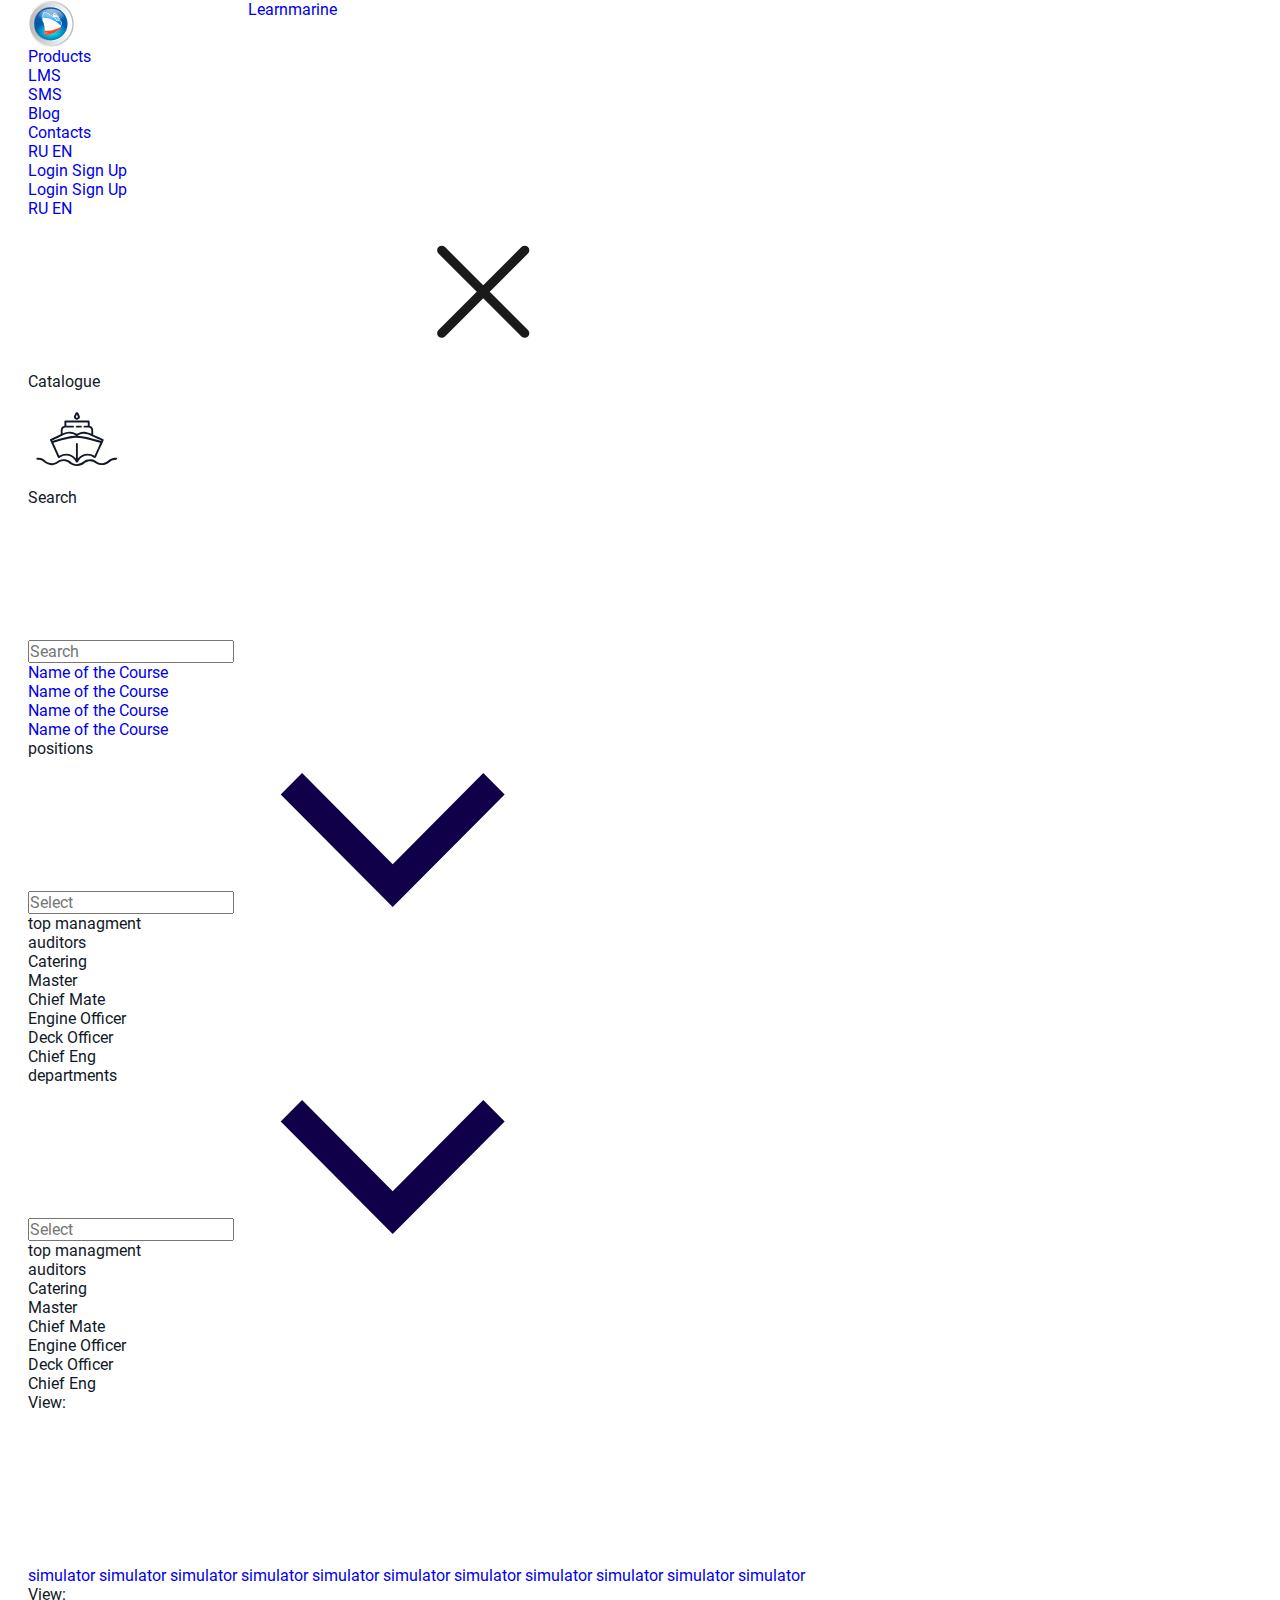
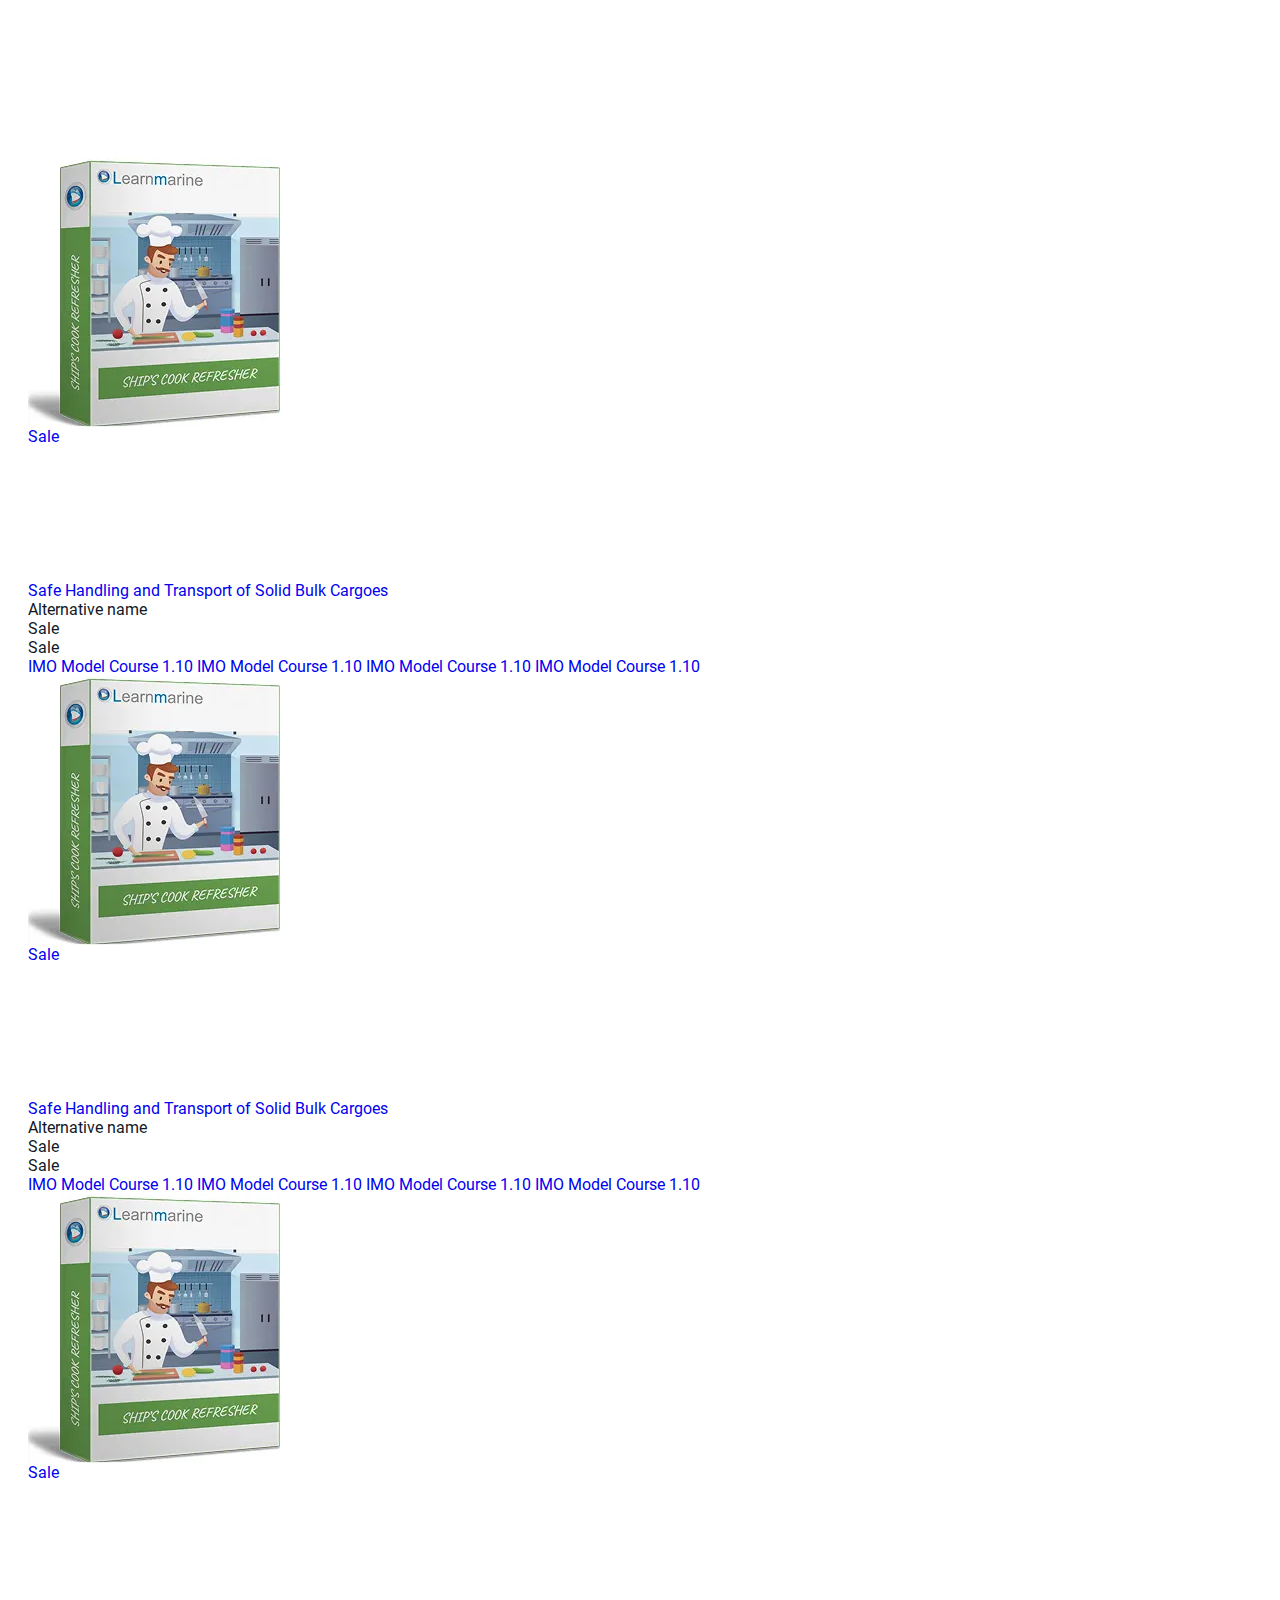
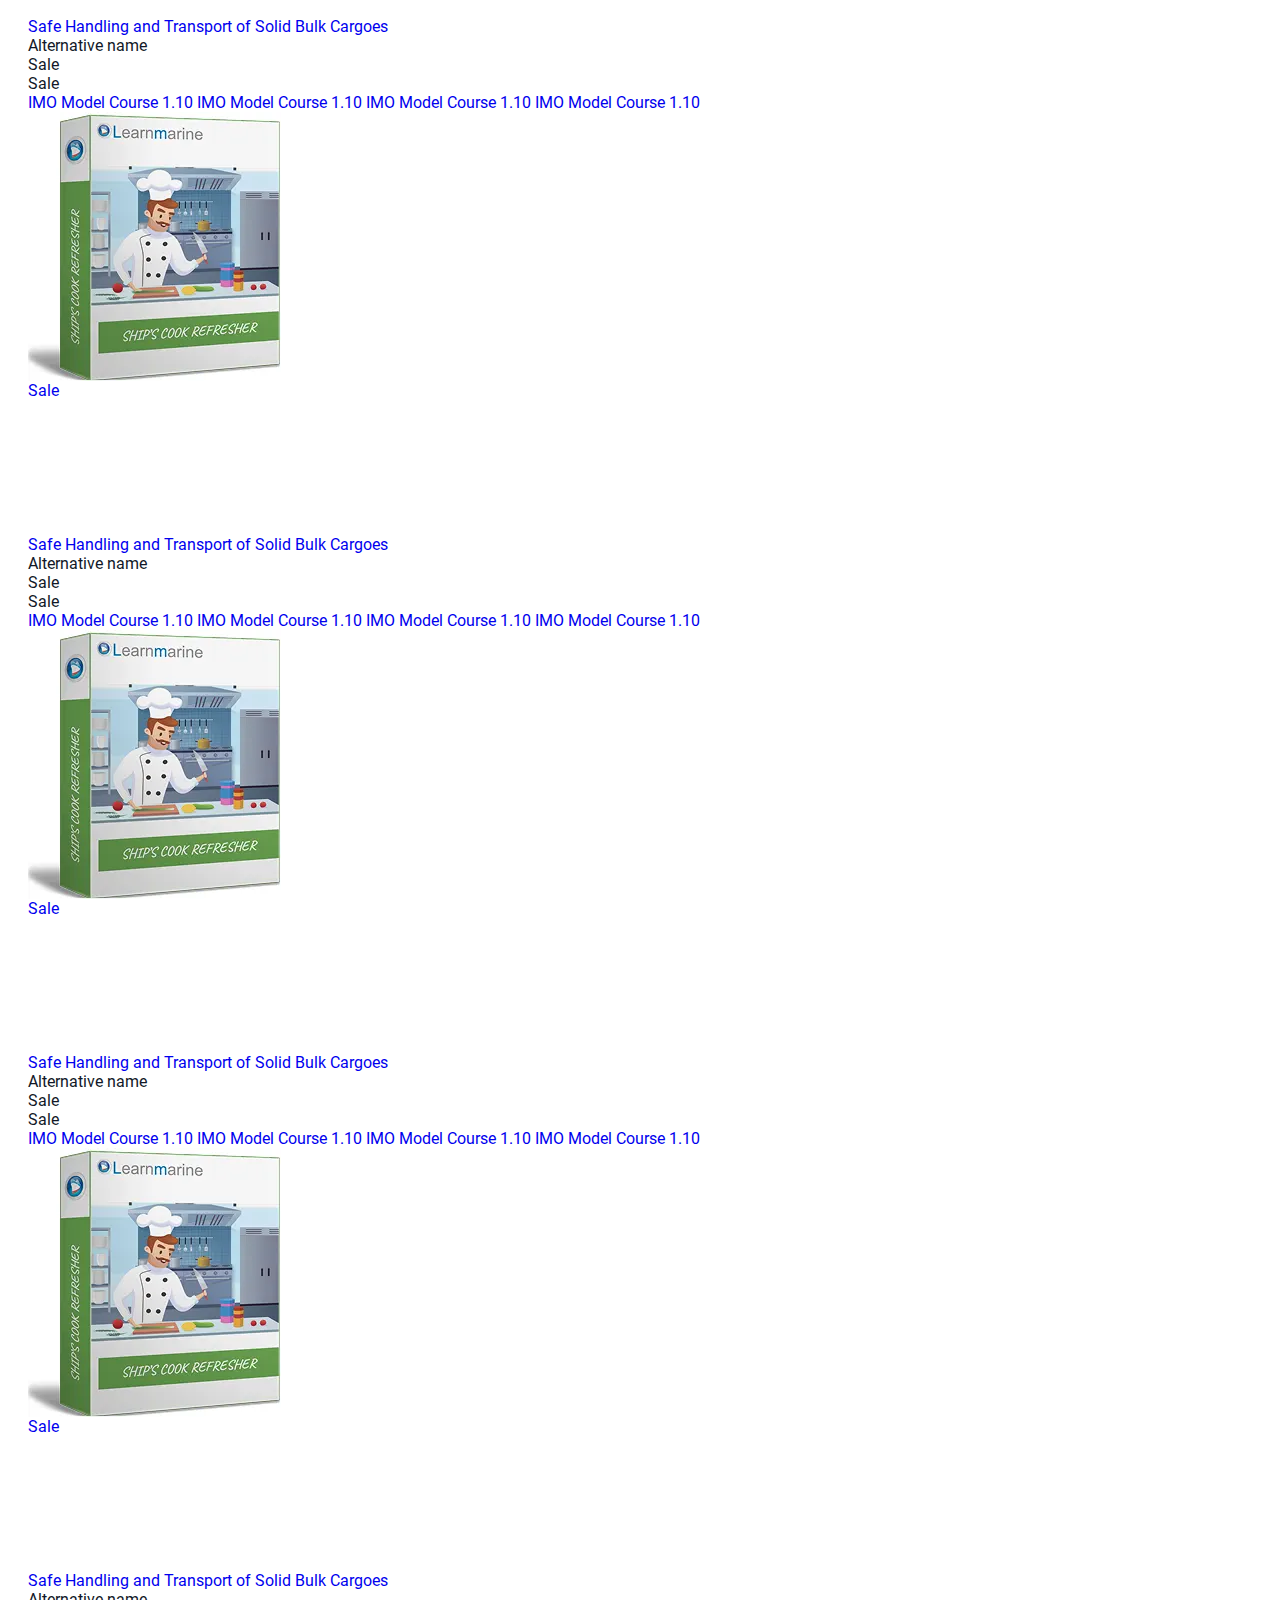
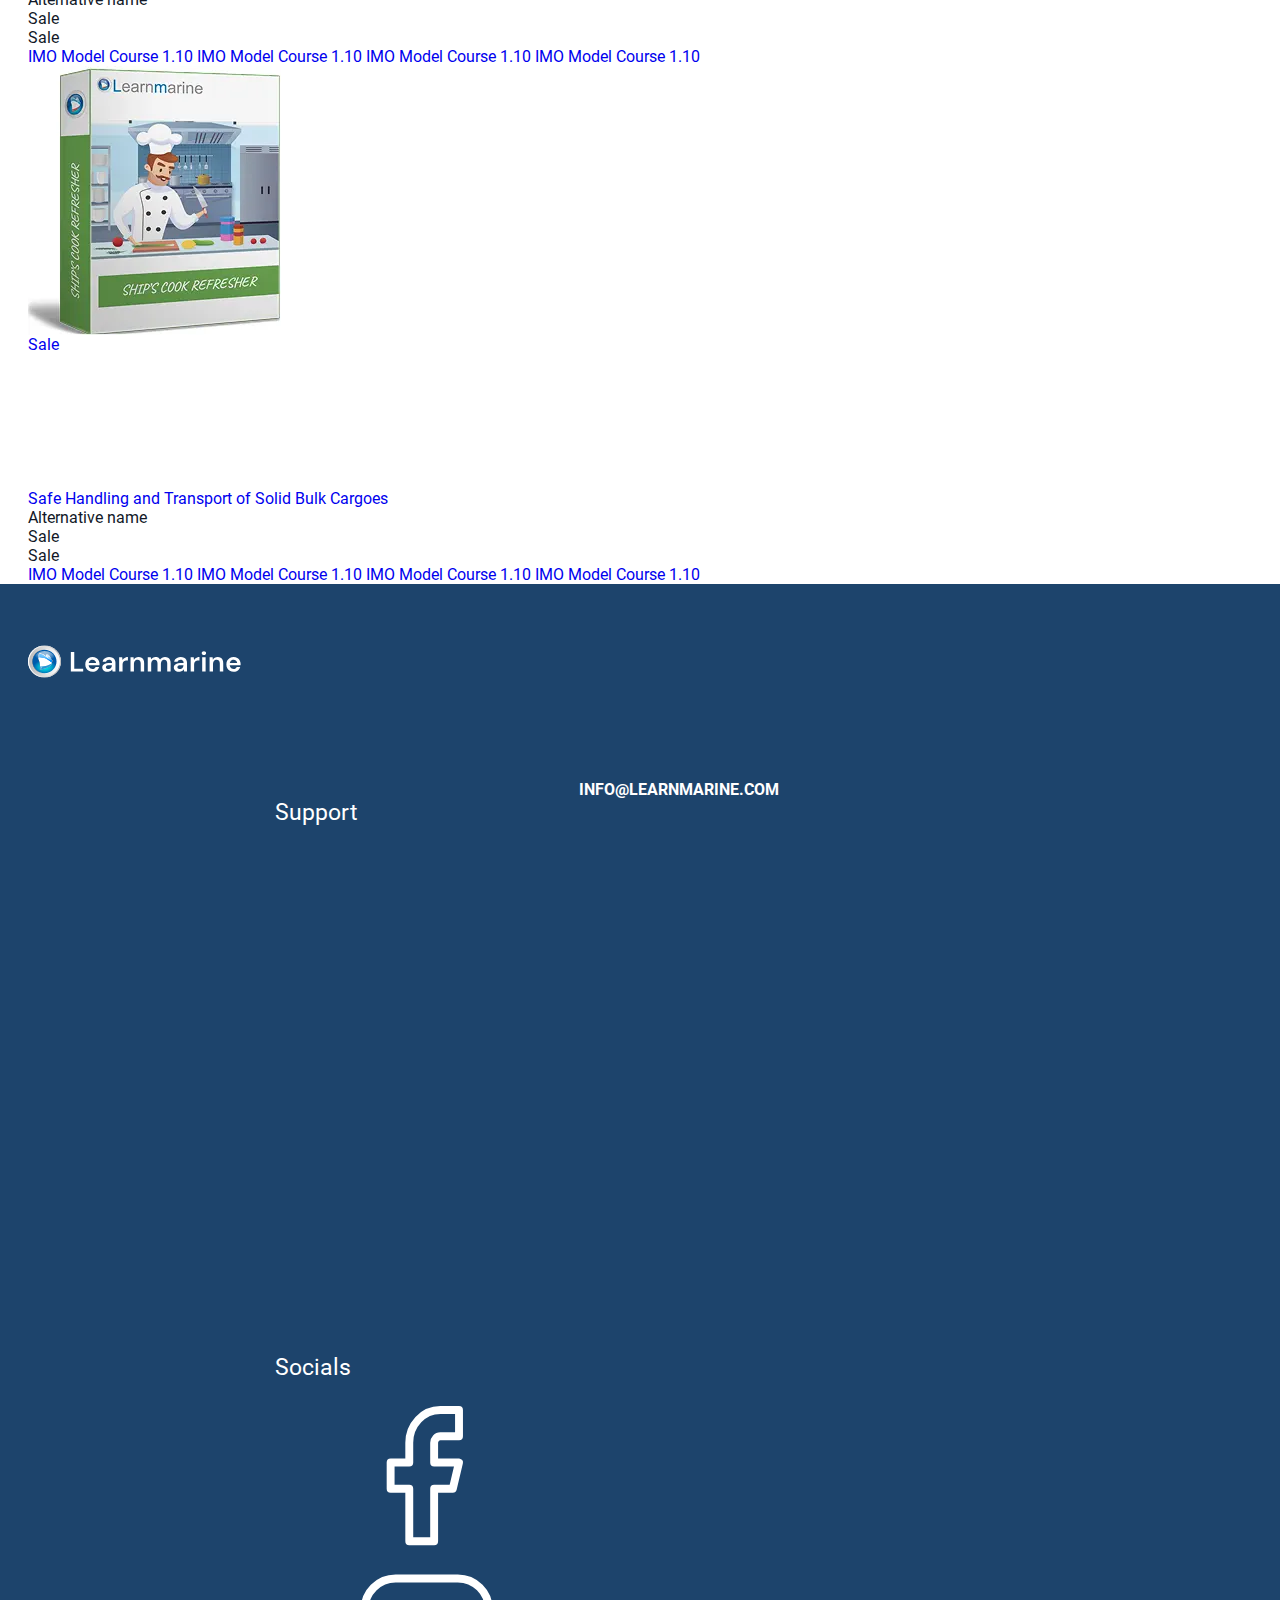
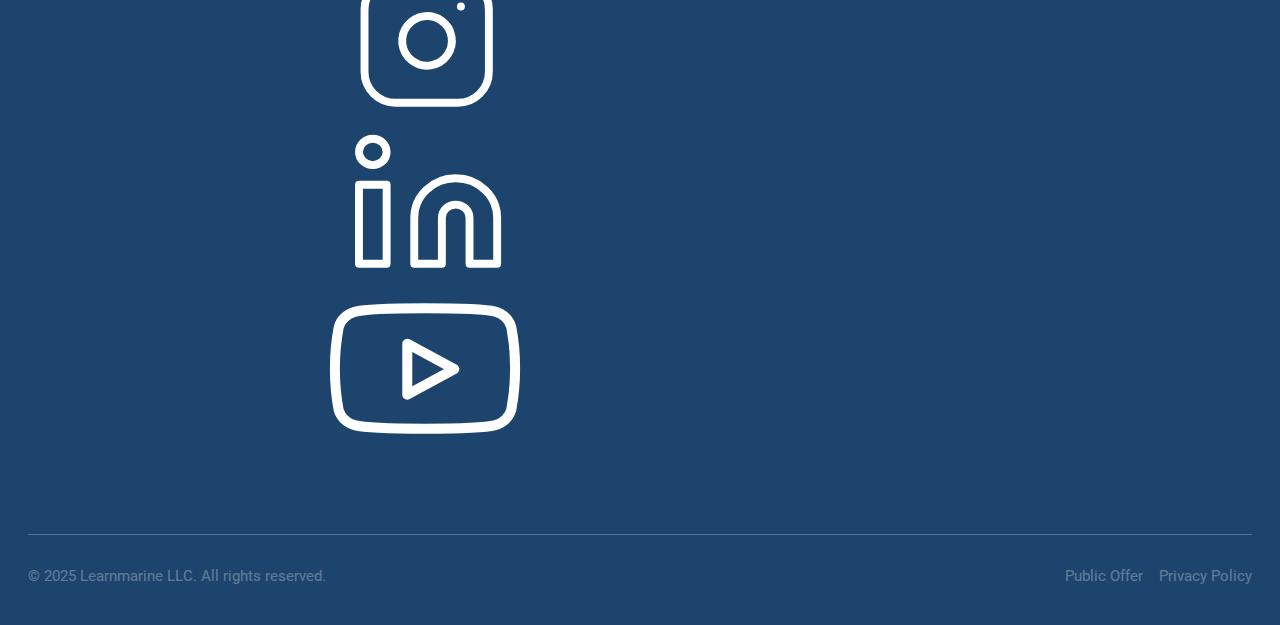
<file: catalog.html>
<!DOCTYPE html>
<html lang="en">

<head>

    <meta charset="UTF-8">
    <meta name="viewport" content="width=device-width, initial-scale=1.0">
    <meta http-equiv="X-UA-Compatible" content="IE=edge">
    <link rel="stylesheet" href="css/style.min.css?_v=20250525143738">
    <link rel="icon" type="image/ico" href="img/favicon.ico">
    <title>LearnMarine</title>

</head>

<body>

    <div class="wrapper">
        <header class="header">
    <div class="header__container container">
        <div class="header__body">
            <a href="#" class="header__logo">
                <img src="img/logo.svg" alt="Logo">
                Learnmarine
            </a>
            <div class="header__menu menu">
                <nav class="menu__body">
                    <ul class="menu__list">
                        <li class="menu__item">
                            <a href="#" class="menu__link active">Products</a>
                        </li>
                        <li class="menu__item">
                            <a href="#" class="menu__link">LMS</a>
                        </li>
                        <li class="menu__item">
                            <a href="#" class="menu__link">SMS</a>
                        </li>
                        <li class="menu__item">
                            <a href="#" class="menu__link">Blog</a>
                        </li>
                        <li class="menu__item">
                            <a href="#" class="menu__link">Contacts</a>
                        </li>
                    </ul>
                    <div class="menu__options header__options">
                        <div class="header__lang lang">
                            <a href="#" class="lang__link">RU</a>
                            <a href="#" class="lang__link">EN</a>
                        </div>
                        <div class="header__links">
                            <a href="#" class="header__link">Login</a>
                            <a href="#" class="header__link">Sign Up</a>
                        </div>
                    </div>
                </nav>
            </div>
            <div class="header__options">
                <div class="header__links">
                    <a href="#" class="header__link">Login</a>
                    <a href="#" class="header__link">Sign Up</a>
                </div>
                <div class="header__lang lang">
                    <a href="#" class="lang__link">RU</a>
                    <a href="#" class="lang__link">EN</a>
                </div>
            </div>
            <button type="button" class="header__menu-icon" title="menu">
                <svg>
                    <use href="img/icons/icons.svg#menu"></use>
                </svg>
                <svg>
                    <use href="img/icons/icons.svg#close"></use>
                </svg>
            </button>
        </div>
    </div>
</header>

        <div class="page">

            <section class="catalog">
                <div class="catalog__container container">
                    <div class="catalog__header">
                        <h1 class="catalog__title">Catalogue</h1>
                        <div class="catalog__icon">
                            <img src="img/catalog/icon.svg" alt="Icon">
                        </div>
                    </div>
                    <div class="catalog__filter filter">
                        <div class="filter__search">
                            <h2 class="filter__title">Search</h2>
                            <div class="filter__body">
                                <div class="filter__input">
                                    <input type="text" placeholder="Search">
                                    <svg>
                                        <use href="img/icons/icons.svg#search"></use>
                                    </svg>
                                </div>
                                <ul class="filter__list">
                                    <li class="filter__item">
                                        <a href="#" class="filter__link">Name of the Course</a>
                                    </li>
                                    <li class="filter__item">
                                        <a href="#" class="filter__link">Name of the Course</a>
                                    </li>
                                    <li class="filter__item">
                                        <a href="#" class="filter__link">Name of the Course</a>
                                    </li>
                                    <li class="filter__item">
                                        <a href="#" class="filter__link">Name of the Course</a>
                                    </li>
                                </ul>
                            </div>
                        </div>
                        <div class="filter__choice">
                            <h2 class="filter__title">positions</h2>
                            <div class="filter__body">
                                <div class="filter__input">
                                    <input type="text" placeholder="Select">
                                    <svg>
                                        <use href="img/icons/icons.svg#arrow"></use>
                                    </svg>
                                </div>
                                <ul class="filter__list">
                                    <li class="filter__item">
                                        <div class="filter__option">top managment</div>
                                    </li>
                                    <li class="filter__item">
                                        <div class="filter__option">auditors</div>
                                    </li>
                                    <li class="filter__item">
                                        <div class="filter__option">Catering</div>
                                    </li>
                                    <li class="filter__item">
                                        <div class="filter__option">Master</div>
                                    </li>
                                    <li class="filter__item">
                                        <div class="filter__option">Chief Mate</div>
                                    </li>
                                    <li class="filter__item">
                                        <div class="filter__option">Engine Officer</div>
                                    </li>
                                    <li class="filter__item">
                                        <div class="filter__option">Deck Officer</div>
                                    </li>
                                    <li class="filter__item">
                                        <div class="filter__option">Chief Eng</div>
                                    </li>
                                </ul>
                            </div>
                        </div>
                        <div class="filter__choice">
                            <h2 class="filter__title">departments</h2>
                            <div class="filter__body">
                                <div class="filter__input">
                                    <input type="text" placeholder="Select">
                                    <svg>
                                        <use href="img/icons/icons.svg#arrow"></use>
                                    </svg>
                                </div>
                                <ul class="filter__list">
                                    <li class="filter__item">
                                        <div class="filter__option">top managment</div>
                                    </li>
                                    <li class="filter__item">
                                        <div class="filter__option">auditors</div>
                                    </li>
                                    <li class="filter__item">
                                        <div class="filter__option">Catering</div>
                                    </li>
                                    <li class="filter__item">
                                        <div class="filter__option">Master</div>
                                    </li>
                                    <li class="filter__item">
                                        <div class="filter__option">Chief Mate</div>
                                    </li>
                                    <li class="filter__item">
                                        <div class="filter__option">Engine Officer</div>
                                    </li>
                                    <li class="filter__item">
                                        <div class="filter__option">Deck Officer</div>
                                    </li>
                                    <li class="filter__item">
                                        <div class="filter__option">Chief Eng</div>
                                    </li>
                                </ul>
                            </div>
                        </div>
                        <div class="filter__view">
                            <h2 class="filter__title">View:</h2>
                            <div class="filter__btns">
                                <button class="filter__btn" data-view="list">
                                    <svg>
                                        <use href="img/icons/icons.svg#list2"></use>
                                    </svg>
                                </button>
                                <button class="filter__btn active" data-view="grid">
                                    <svg>
                                        <use href="img/icons/icons.svg#grid"></use>
                                    </svg>
                                </button>
                            </div>
                        </div>
                    </div>
                    <div class="catalog__categiries">
                        <a href="#" class="catalog__category active">simulator</a>
                        <a href="#" class="catalog__category">simulator</a>
                        <a href="#" class="catalog__category">simulator</a>
                        <a href="#" class="catalog__category">simulator</a>
                        <a href="#" class="catalog__category">simulator</a>
                        <a href="#" class="catalog__category">simulator</a>
                        <a href="#" class="catalog__category">simulator</a>
                        <a href="#" class="catalog__category">simulator</a>
                        <a href="#" class="catalog__category">simulator</a>
                        <a href="#" class="catalog__category">simulator</a>
                        <a href="#" class="catalog__category">simulator</a>
                    </div>
                    <div class="catalog__view filter__view">
                        <h2 class="filter__title">View:</h2>
                        <div class="filter__btns">
                            <button class="filter__btn" data-view="list">
                                <svg>
                                    <use href="img/icons/icons.svg#list2"></use>
                                </svg>
                            </button>
                            <button class="filter__btn active" data-view="grid">
                                <svg>
                                    <use href="img/icons/icons.svg#grid"></use>
                                </svg>
                            </button>
                        </div>
                    </div>
                    <div class="catalog__body" data-view="grid">
                        <div class="catalog__item item-catalog">
                            <a href="#" class="item-catalog__image">
                                <picture><source srcset="img/catalog/image1.webp" type="image/webp"><img src="img/catalog/image1.jpg" alt="Image"></picture>
                                <div class="item-catalog__label">
                                    <span>Sale</span>
                                </div>
                            </a>
                            <a href="#" class="item-catalog__title">
                                Safe Handling and Transport of Solid Bulk Cargoes
                                <svg>
                                    <use href="img/icons/icons.svg#arrow2"></use>
                                </svg>
                            </a>
                            <p class="item-catalog__extra">
                                Alternative name
                            </p>
                            <div class="item-catalog__label">
                                <span>Sale</span>
                            </div>
                            <div class="item-catalog__categories">
                                <div class="item-catalog__label">
                                    <span>Sale</span>
                                </div>
                                <a href="#" class="item-catalog__category">IMO Model Course 1.10</a>
                                <a href="#" class="item-catalog__category">IMO Model Course 1.10</a>
                                <a href="#" class="item-catalog__category">IMO Model Course 1.10</a>
                                <a href="#" class="item-catalog__category">IMO Model Course 1.10</a>
                            </div>
                        </div>
                        <div class="catalog__item item-catalog">
                            <a href="#" class="item-catalog__image">
                                <picture><source srcset="img/catalog/image1.webp" type="image/webp"><img src="img/catalog/image1.jpg" alt="Image"></picture>
                                <div class="item-catalog__label">
                                    <span>Sale</span>
                                </div>
                            </a>
                            <a href="#" class="item-catalog__title">
                                Safe Handling and Transport of Solid Bulk Cargoes
                                <svg>
                                    <use href="img/icons/icons.svg#arrow2"></use>
                                </svg>
                            </a>
                            <p class="item-catalog__extra">
                                Alternative name
                            </p>
                            <div class="item-catalog__label">
                                <span>Sale</span>
                            </div>
                            <div class="item-catalog__categories">
                                <div class="item-catalog__label">
                                    <span>Sale</span>
                                </div>
                                <a href="#" class="item-catalog__category">IMO Model Course 1.10</a>
                                <a href="#" class="item-catalog__category">IMO Model Course 1.10</a>
                                <a href="#" class="item-catalog__category">IMO Model Course 1.10</a>
                                <a href="#" class="item-catalog__category">IMO Model Course 1.10</a>
                            </div>
                        </div>
                        <div class="catalog__item item-catalog">
                            <a href="#" class="item-catalog__image">
                                <picture><source srcset="img/catalog/image1.webp" type="image/webp"><img src="img/catalog/image1.jpg" alt="Image"></picture>
                                <div class="item-catalog__label">
                                    <span>Sale</span>
                                </div>
                            </a>
                            <a href="#" class="item-catalog__title">
                                Safe Handling and Transport of Solid Bulk Cargoes
                                <svg>
                                    <use href="img/icons/icons.svg#arrow2"></use>
                                </svg>
                            </a>
                            <p class="item-catalog__extra">
                                Alternative name
                            </p>
                            <div class="item-catalog__label">
                                <span>Sale</span>
                            </div>
                            <div class="item-catalog__categories">
                                <div class="item-catalog__label">
                                    <span>Sale</span>
                                </div>
                                <a href="#" class="item-catalog__category">IMO Model Course 1.10</a>
                                <a href="#" class="item-catalog__category">IMO Model Course 1.10</a>
                                <a href="#" class="item-catalog__category">IMO Model Course 1.10</a>
                                <a href="#" class="item-catalog__category">IMO Model Course 1.10</a>
                            </div>
                        </div>
                        <div class="catalog__item item-catalog">
                            <a href="#" class="item-catalog__image">
                                <picture><source srcset="img/catalog/image1.webp" type="image/webp"><img src="img/catalog/image1.jpg" alt="Image"></picture>
                                <div class="item-catalog__label">
                                    <span>Sale</span>
                                </div>
                            </a>
                            <a href="#" class="item-catalog__title">
                                Safe Handling and Transport of Solid Bulk Cargoes
                                <svg>
                                    <use href="img/icons/icons.svg#arrow2"></use>
                                </svg>
                            </a>
                            <p class="item-catalog__extra">
                                Alternative name
                            </p>
                            <div class="item-catalog__label">
                                <span>Sale</span>
                            </div>
                            <div class="item-catalog__categories">
                                <div class="item-catalog__label">
                                    <span>Sale</span>
                                </div>
                                <a href="#" class="item-catalog__category">IMO Model Course 1.10</a>
                                <a href="#" class="item-catalog__category">IMO Model Course 1.10</a>
                                <a href="#" class="item-catalog__category">IMO Model Course 1.10</a>
                                <a href="#" class="item-catalog__category">IMO Model Course 1.10</a>
                            </div>
                        </div>
                        <div class="catalog__item item-catalog">
                            <a href="#" class="item-catalog__image">
                                <picture><source srcset="img/catalog/image1.webp" type="image/webp"><img src="img/catalog/image1.jpg" alt="Image"></picture>
                                <div class="item-catalog__label">
                                    <span>Sale</span>
                                </div>
                            </a>
                            <a href="#" class="item-catalog__title">
                                Safe Handling and Transport of Solid Bulk Cargoes
                                <svg>
                                    <use href="img/icons/icons.svg#arrow2"></use>
                                </svg>
                            </a>
                            <p class="item-catalog__extra">
                                Alternative name
                            </p>
                            <div class="item-catalog__label">
                                <span>Sale</span>
                            </div>
                            <div class="item-catalog__categories">
                                <div class="item-catalog__label">
                                    <span>Sale</span>
                                </div>
                                <a href="#" class="item-catalog__category">IMO Model Course 1.10</a>
                                <a href="#" class="item-catalog__category">IMO Model Course 1.10</a>
                                <a href="#" class="item-catalog__category">IMO Model Course 1.10</a>
                                <a href="#" class="item-catalog__category">IMO Model Course 1.10</a>
                            </div>
                        </div>
                        <div class="catalog__item item-catalog">
                            <a href="#" class="item-catalog__image">
                                <picture><source srcset="img/catalog/image1.webp" type="image/webp"><img src="img/catalog/image1.jpg" alt="Image"></picture>
                                <div class="item-catalog__label">
                                    <span>Sale</span>
                                </div>
                            </a>
                            <a href="#" class="item-catalog__title">
                                Safe Handling and Transport of Solid Bulk Cargoes
                                <svg>
                                    <use href="img/icons/icons.svg#arrow2"></use>
                                </svg>
                            </a>
                            <p class="item-catalog__extra">
                                Alternative name
                            </p>
                            <div class="item-catalog__label">
                                <span>Sale</span>
                            </div>
                            <div class="item-catalog__categories">
                                <div class="item-catalog__label">
                                    <span>Sale</span>
                                </div>
                                <a href="#" class="item-catalog__category">IMO Model Course 1.10</a>
                                <a href="#" class="item-catalog__category">IMO Model Course 1.10</a>
                                <a href="#" class="item-catalog__category">IMO Model Course 1.10</a>
                                <a href="#" class="item-catalog__category">IMO Model Course 1.10</a>
                            </div>
                        </div>
                        <div class="catalog__item item-catalog">
                            <a href="#" class="item-catalog__image">
                                <picture><source srcset="img/catalog/image1.webp" type="image/webp"><img src="img/catalog/image1.jpg" alt="Image"></picture>
                                <div class="item-catalog__label">
                                    <span>Sale</span>
                                </div>
                            </a>
                            <a href="#" class="item-catalog__title">
                                Safe Handling and Transport of Solid Bulk Cargoes
                                <svg>
                                    <use href="img/icons/icons.svg#arrow2"></use>
                                </svg>
                            </a>
                            <p class="item-catalog__extra">
                                Alternative name
                            </p>
                            <div class="item-catalog__label">
                                <span>Sale</span>
                            </div>
                            <div class="item-catalog__categories">
                                <div class="item-catalog__label">
                                    <span>Sale</span>
                                </div>
                                <a href="#" class="item-catalog__category">IMO Model Course 1.10</a>
                                <a href="#" class="item-catalog__category">IMO Model Course 1.10</a>
                                <a href="#" class="item-catalog__category">IMO Model Course 1.10</a>
                                <a href="#" class="item-catalog__category">IMO Model Course 1.10</a>
                            </div>
                        </div>
                    </div>
                </div>
            </section>

        </div>

        <footer class="footer">
    <div class="footer__container container">
        <div class="footer__body">
            <a href="#" class="footer__logo">
                <img src="img/logo-footer.svg" alt="Logo">
            </a>
            <div class="footer__blocks">
                <div class="footer__block">
                    <a href="#" class="footer__contact" target="_blank">
                        <svg>
                            <use href="img/icons/icons.svg#mail"></use>
                        </svg>
                        info@learnmarine.com
                    </a>
                </div>
                <div class="footer__block">
                    <h2 class="footer__title">Support</h2>
                    <div class="footer__contacts">
                        <a href="#" class="footer__contact" target="_blank">
                            <svg>
                                <use href="img/icons/icons.svg#discord"></use>
                            </svg>
                        </a>
                        <a href="#" class="footer__contact" target="_blank">
                            <svg>
                                <use href="img/icons/icons.svg#telegram"></use>
                            </svg>
                        </a>
                        <a href="#" class="footer__contact" target="_blank">
                            <svg>
                                <use href="img/icons/icons.svg#whatsapp"></use>
                            </svg>
                        </a>
                    </div>
                </div>
                <div class="footer__block">
                    <h2 class="footer__title">Socials</h2>
                    <div class="footer__contacts">
                        <a href="#" class="footer__contact" target="_blank">
                            <svg>
                                <use href="img/icons/icons.svg#facebook"></use>
                            </svg>
                        </a>
                        <a href="#" class="footer__contact" target="_blank">
                            <svg>
                                <use href="img/icons/icons.svg#instagram"></use>
                            </svg>
                        </a>
                        <a href="#" class="footer__contact" target="_blank">
                            <svg>
                                <use href="img/icons/icons.svg#linkedin"></use>
                            </svg>
                        </a>
                        <a href="#" class="footer__contact" target="_blank">
                            <svg>
                                <use href="img/icons/icons.svg#youtube"></use>
                            </svg>
                        </a>
                    </div>
                </div>
            </div>
        </div>
        <div class="footer__bottom">
            <p class="footer__rights">© 2025 Learnmarine LLC. All rights reserved.</p>
            <div class="footer__links">
                <a href="#" class="footer__link">Public Offer</a>
                <a href="#" class="footer__link">Privacy Policy</a>
            </div>
        </div>
    </div>
</footer>
    </div>

    <div class="modal" id="sign">
    <div class="modal__wrapper">
        <div class="modal__content">
            <button type="button" class="modal__close">
                <svg>
                    <use href="img/icons/icons.svg#close"></use>
                </svg>
            </button>
            <h2 class="modal__title">
                Being first is a privilege for the best
            </h2>
            <p class="modal__text">
                By signing up for early registration, you’ll receive an exclusive discount, access to advanced features,
                and priority customer support.
            </p>
            <form action="" class="modal__form">
                <div class="modal__input">
                    <span class="modal__label">Name</span>
                    <input type="text" placeholder="Enter your Name">
                </div>
                <div class="modal__input">
                    <span class="modal__label">Email</span>
                    <input type="text" placeholder="Enter your Email">
                </div>
                <div class="modal__input">
                    <span class="modal__label">Phone</span>
                    <input type="text" placeholder="Enter your Phone">
                </div>
                <div class="modal__input">
                    <span class="modal__label">Message</span>
                    <textarea placeholder="Enter your Message"></textarea>
                </div>
                <div class="modal__checkboxes">
                    <div class="modal_checkbox checkbox">
                        I agree to terms of services
                        <input type="checkbox" name="agreement" value="true">
                    </div>
                </div>
                <button type="button" class="modal__btn lm-btn_red">SEND</button>
            </form>
        </div>
    </div>
</div>

<div class="modal" id="request">
    <div class="modal__wrapper">
        <div class="modal__content">
            <button type="button" class="modal__close">
                <svg>
                    <use href="img/icons/icons.svg#close"></use>
                </svg>
            </button>
            <h2 class="modal__title">
                Request an access to simulator
            </h2>
            <p class="modal__text">
                By signing up for early registration, you’ll receive an exclusive discount, access to advanced features,
                and priority customer support.
            </p>
            <form action="" class="modal__form">
                <div class="modal__input">
                    <span class="modal__label">Name</span>
                    <input type="text" placeholder="Enter your Name">
                </div>
                <div class="modal__input">
                    <span class="modal__label">Email</span>
                    <input type="text" placeholder="Enter your Email">
                </div>
                <div class="modal__input">
                    <span class="modal__label">Company Name</span>
                    <input type="text" placeholder="Enter your Company Name">
                </div>
                <div class="modal__input">
                    <span class="modal__label">Choose Your Version</span>
                    <div class="modal__select select">
                        <div class="select__container">
                            <div class="select__option">
                                <span>2D Standalone Version</span>
                                <input type="radio" name="" value="">
                            </div>
                            <div class="select__option">
                                <span>2D Standalone Version 2</span>
                                <input type="radio" name="" value="">
                            </div>
                            <div class="select__option">
                                <span>2D Standalone Version 3</span>
                                <input type="radio" name="" value="">
                            </div>
                        </div>
                        <div class="select__checked">
                            2D Standalone Version
                        </div>
                    </div>
                </div>
                <div class="modal__input">
                    <span class="modal__label">Message</span>
                    <textarea placeholder="Enter your Message"></textarea>
                </div>
                <div class="modal__checkboxes">
                    <div class="modal_checkbox checkbox">
                        I am a student
                        <input type="checkbox" name="agreement" value="true">
                    </div>
                    <div class="modal_checkbox checkbox">
                        I agree to terms of services
                        <input type="checkbox" name="agreement" value="true">
                    </div>
                </div>
                <button type="button" class="modal__btn lm-btn_red">SEND</button>
            </form>
        </div>
    </div>
</div>
    <script src="js/app.min.js?_v=20250525143738" defer></script>
</body>

</html>
</file>
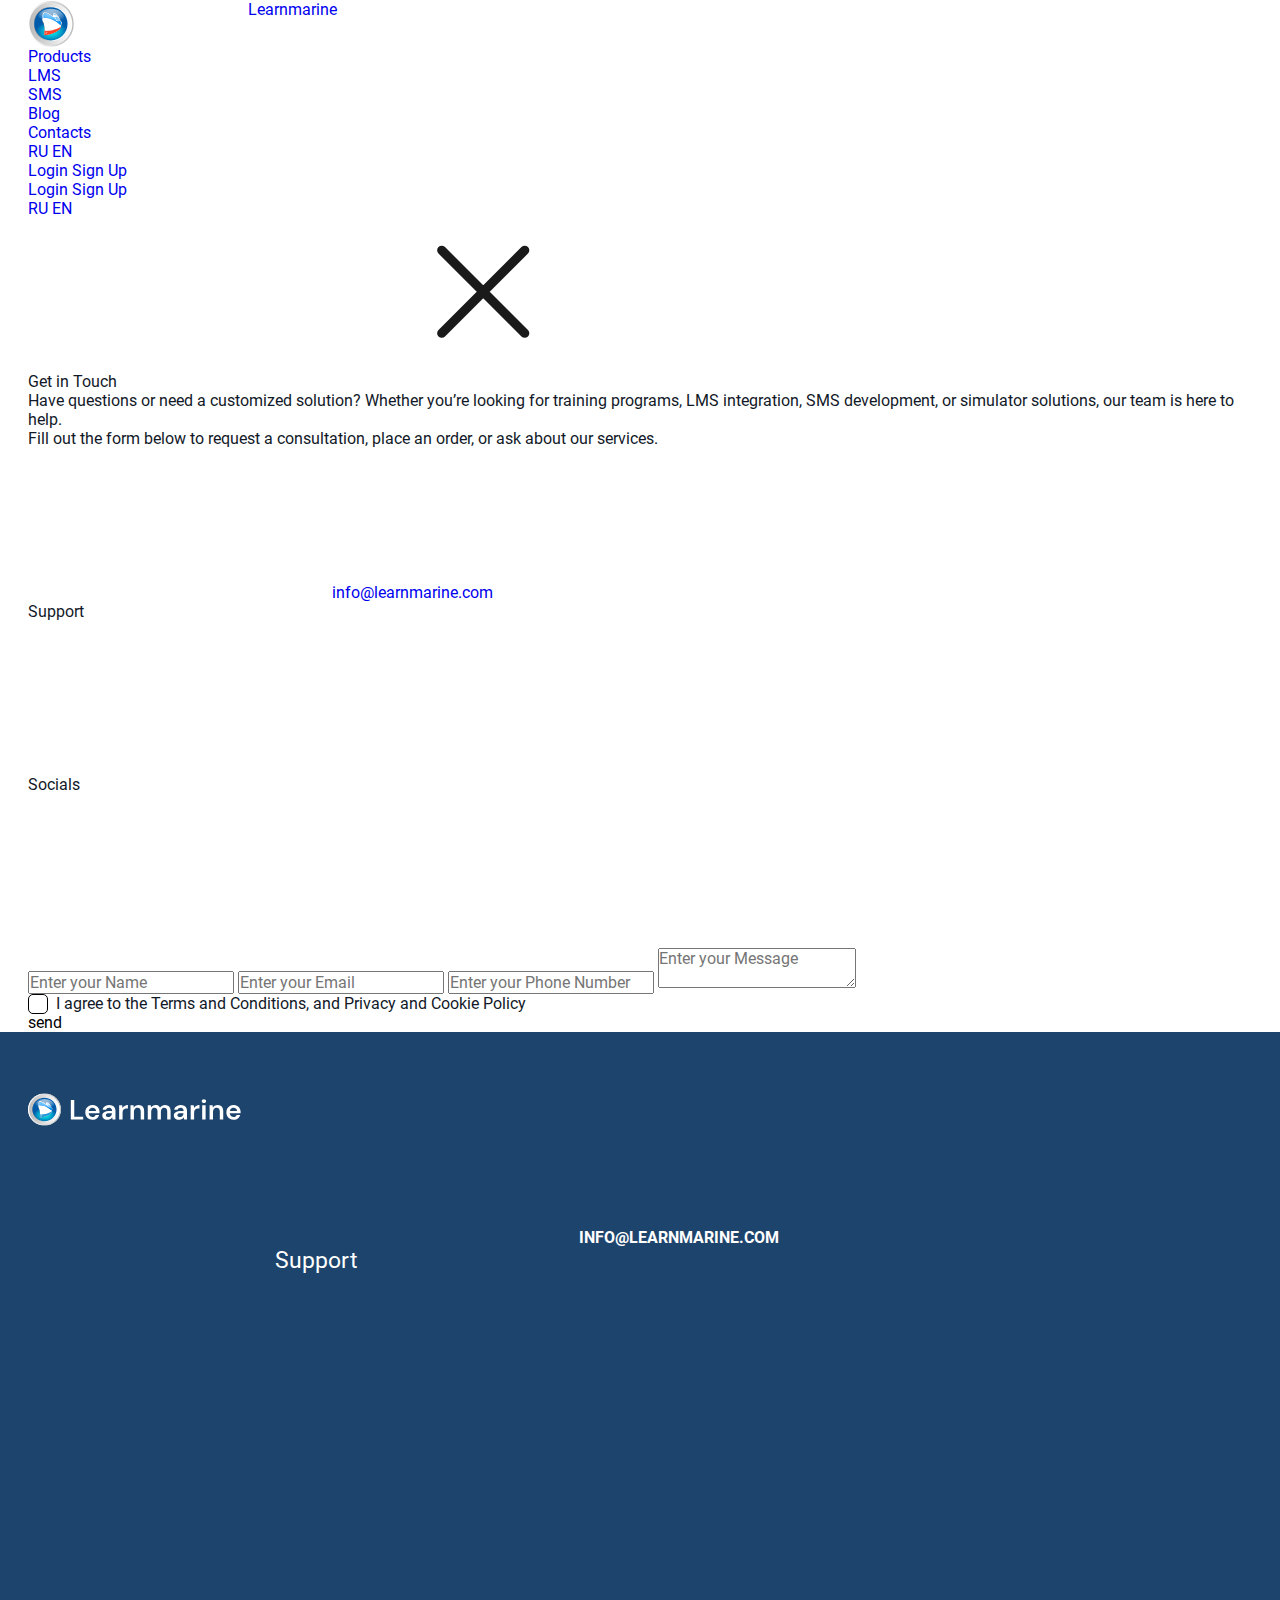
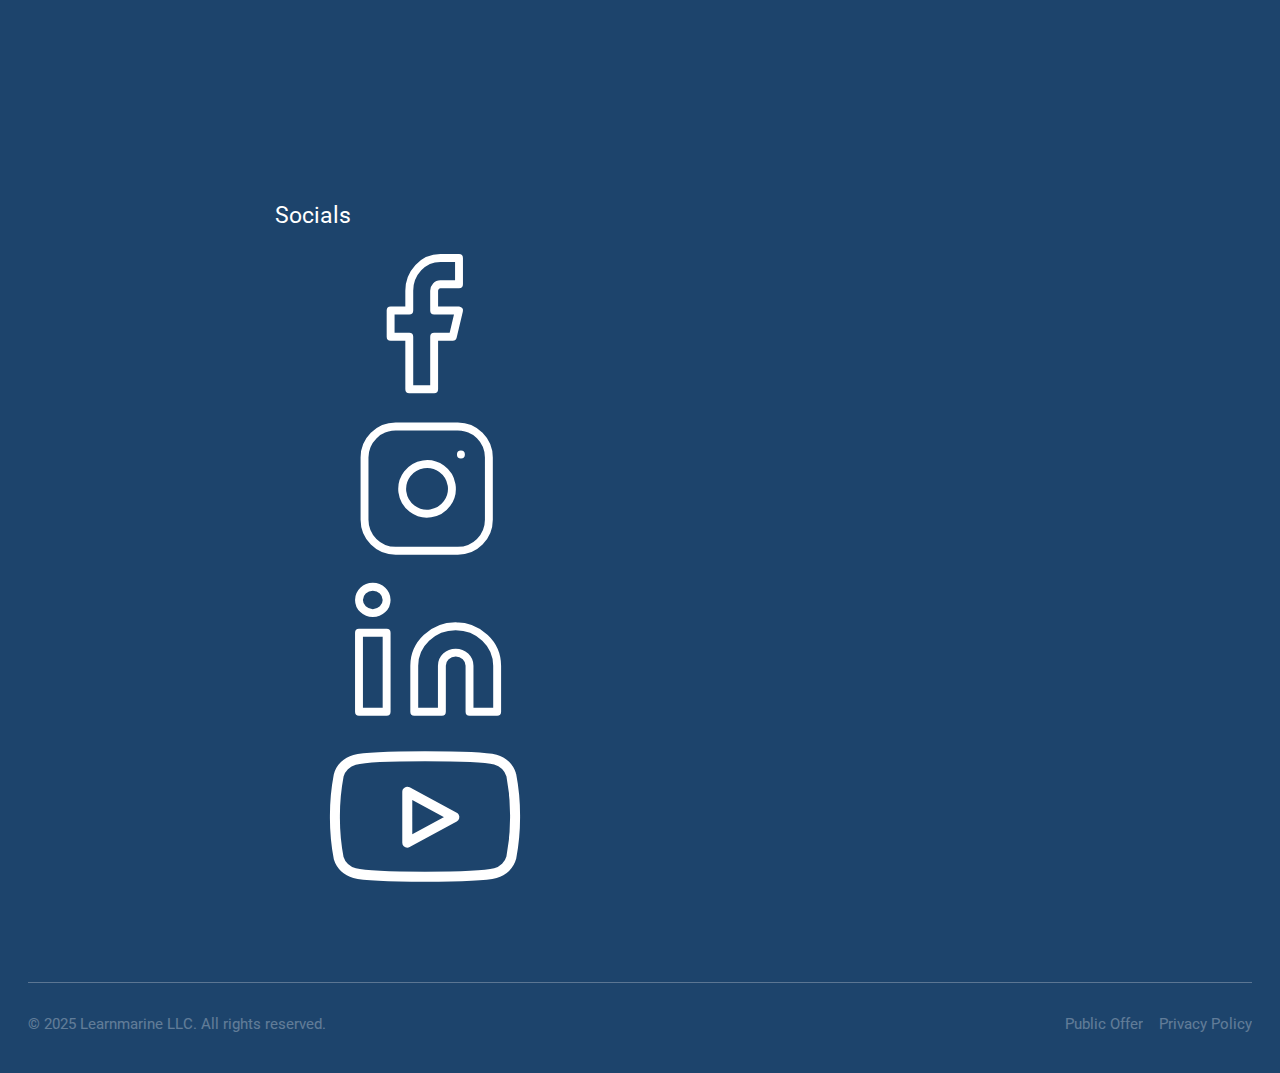
<file: contacts.html>
<!DOCTYPE html>
<html lang="en">

<head>

    <meta charset="UTF-8">
    <meta name="viewport" content="width=device-width, initial-scale=1.0">
    <meta http-equiv="X-UA-Compatible" content="IE=edge">
    <link rel="stylesheet" href="css/style.min.css?_v=20250525143738">
    <link rel="icon" type="image/ico" href="img/favicon.ico">
    <title>LearnMarine</title>

</head>

<body>

    <div class="wrapper">
        <header class="header header_invert">
    <div class="header__container container">
        <div class="header__body">
            <a href="#" class="header__logo">
                <img src="img/logo.svg" alt="Logo">
                Learnmarine
            </a>
            <div class="header__menu menu">
                <nav class="menu__body">
                    <ul class="menu__list">
                        <li class="menu__item">
                            <a href="#" class="menu__link active">Products</a>
                        </li>
                        <li class="menu__item">
                            <a href="#" class="menu__link">LMS</a>
                        </li>
                        <li class="menu__item">
                            <a href="#" class="menu__link">SMS</a>
                        </li>
                        <li class="menu__item">
                            <a href="#" class="menu__link">Blog</a>
                        </li>
                        <li class="menu__item">
                            <a href="#" class="menu__link">Contacts</a>
                        </li>
                    </ul>
                    <div class="menu__options header__options">
                        <div class="header__lang lang">
                            <a href="#" class="lang__link">RU</a>
                            <a href="#" class="lang__link">EN</a>
                        </div>
                        <div class="header__links">
                            <a href="#" class="header__link">Login</a>
                            <a href="#" class="header__link">Sign Up</a>
                        </div>
                    </div>
                </nav>
            </div>
            <div class="header__options">
                <div class="header__links">
                    <a href="#" class="header__link">Login</a>
                    <a href="#" class="header__link">Sign Up</a>
                </div>
                <div class="header__lang lang">
                    <a href="#" class="lang__link">RU</a>
                    <a href="#" class="lang__link">EN</a>
                </div>
            </div>
            <button type="button" class="header__menu-icon" title="menu">
                <svg>
                    <use href="img/icons/icons.svg#menu"></use>
                </svg>
                <svg>
                    <use href="img/icons/icons.svg#close"></use>
                </svg>
            </button>
        </div>
    </div>
</header>

        <div class="page">

            <section class="contacts">
                <div class="contacts__container container">
                    <div class="contacts__body">
                        <div class="contacts__info">
                            <h1 class="contacts__title">Get in Touch</h1>
                            <div class="contacts__text">
                                <p>
                                    Have questions or need a customized solution? Whether you’re looking for training
                                    programs, LMS integration, SMS development, or simulator solutions, our team is here
                                    to help.
                                </p>
                                <p>
                                    Fill out the form below to request a consultation, place an order, or ask about our
                                    services.
                                </p>
                            </div>
                            <div class="contacts__blocks">
                                <div class="contacts__block">
                                    <a href="#" class="contacts__link" target="_blank">
                                        <svg>
                                            <use href="img/icons/icons.svg#mail"></use>
                                        </svg>
                                        info@learnmarine.com
                                    </a>
                                </div>
                                <div class="contacts__block">
                                    <h2 class="contacts__section">Support</h2>
                                    <div class="contacts__links">
                                        <a href="#" class="contacts__link" target="_blank">
                                            <svg>
                                                <use href="img/icons/icons.svg#discord"></use>
                                            </svg>
                                        </a>
                                        <a href="#" class="contacts__link" target="_blank">
                                            <svg>
                                                <use href="img/icons/icons.svg#telegram"></use>
                                            </svg>
                                        </a>
                                        <a href="#" class="contacts__link" target="_blank">
                                            <svg>
                                                <use href="img/icons/icons.svg#whatsapp"></use>
                                            </svg>
                                        </a>
                                    </div>
                                </div>
                                <div class="contacts__block">
                                    <h2 class="contacts__section">Socials</h2>
                                    <div class="contacts__links">
                                        <a href="#" class="contacts__link" target="_blank">
                                            <svg>
                                                <use href="img/icons/icons.svg#facebook"></use>
                                            </svg>
                                        </a>
                                        <a href="#" class="contacts__link" target="_blank">
                                            <svg>
                                                <use href="img/icons/icons.svg#instagram"></use>
                                            </svg>
                                        </a>
                                        <a href="#" class="contacts__link" target="_blank">
                                            <svg>
                                                <use href="img/icons/icons.svg#linkedin"></use>
                                            </svg>
                                        </a>
                                        <a href="#" class="contacts__link" target="_blank">
                                            <svg>
                                                <use href="img/icons/icons.svg#youtube"></use>
                                            </svg>
                                        </a>
                                    </div>
                                </div>
                            </div>
                        </div>
                        <form action="#" class="contacts__form">
                            <input class="contacts__input" type="text" placeholder="Enter your Name">
                            <input class="contacts__input" type="text" placeholder="Enter your Email">
                            <input class="contacts__input" type="text" placeholder="Enter your Phone Number">
                            <textarea class="contacts__area" placeholder="Enter your Message"></textarea>
                            <div class="contacts__checbox checkbox">
                                I agree to the Terms and Conditions, and Privacy and Cookie Policy
                                <input type="checkbox" name="" value="">
                            </div>
                            <button type="submit" class="contacts__btn btn_blue">send</button>
                        </form>
                    </div>
                </div>
            </section>

        </div>

        <footer class="footer">
    <div class="footer__container container">
        <div class="footer__body">
            <a href="#" class="footer__logo">
                <img src="img/logo-footer.svg" alt="Logo">
            </a>
            <div class="footer__blocks">
                <div class="footer__block">
                    <a href="#" class="footer__contact" target="_blank">
                        <svg>
                            <use href="img/icons/icons.svg#mail"></use>
                        </svg>
                        info@learnmarine.com
                    </a>
                </div>
                <div class="footer__block">
                    <h2 class="footer__title">Support</h2>
                    <div class="footer__contacts">
                        <a href="#" class="footer__contact" target="_blank">
                            <svg>
                                <use href="img/icons/icons.svg#discord"></use>
                            </svg>
                        </a>
                        <a href="#" class="footer__contact" target="_blank">
                            <svg>
                                <use href="img/icons/icons.svg#telegram"></use>
                            </svg>
                        </a>
                        <a href="#" class="footer__contact" target="_blank">
                            <svg>
                                <use href="img/icons/icons.svg#whatsapp"></use>
                            </svg>
                        </a>
                    </div>
                </div>
                <div class="footer__block">
                    <h2 class="footer__title">Socials</h2>
                    <div class="footer__contacts">
                        <a href="#" class="footer__contact" target="_blank">
                            <svg>
                                <use href="img/icons/icons.svg#facebook"></use>
                            </svg>
                        </a>
                        <a href="#" class="footer__contact" target="_blank">
                            <svg>
                                <use href="img/icons/icons.svg#instagram"></use>
                            </svg>
                        </a>
                        <a href="#" class="footer__contact" target="_blank">
                            <svg>
                                <use href="img/icons/icons.svg#linkedin"></use>
                            </svg>
                        </a>
                        <a href="#" class="footer__contact" target="_blank">
                            <svg>
                                <use href="img/icons/icons.svg#youtube"></use>
                            </svg>
                        </a>
                    </div>
                </div>
            </div>
        </div>
        <div class="footer__bottom">
            <p class="footer__rights">© 2025 Learnmarine LLC. All rights reserved.</p>
            <div class="footer__links">
                <a href="#" class="footer__link">Public Offer</a>
                <a href="#" class="footer__link">Privacy Policy</a>
            </div>
        </div>
    </div>
</footer>
    </div>

    <div class="modal" id="sign">
    <div class="modal__wrapper">
        <div class="modal__content">
            <button type="button" class="modal__close">
                <svg>
                    <use href="img/icons/icons.svg#close"></use>
                </svg>
            </button>
            <h2 class="modal__title">
                Being first is a privilege for the best
            </h2>
            <p class="modal__text">
                By signing up for early registration, you’ll receive an exclusive discount, access to advanced features,
                and priority customer support.
            </p>
            <form action="" class="modal__form">
                <div class="modal__input">
                    <span class="modal__label">Name</span>
                    <input type="text" placeholder="Enter your Name">
                </div>
                <div class="modal__input">
                    <span class="modal__label">Email</span>
                    <input type="text" placeholder="Enter your Email">
                </div>
                <div class="modal__input">
                    <span class="modal__label">Phone</span>
                    <input type="text" placeholder="Enter your Phone">
                </div>
                <div class="modal__input">
                    <span class="modal__label">Message</span>
                    <textarea placeholder="Enter your Message"></textarea>
                </div>
                <div class="modal__checkboxes">
                    <div class="modal_checkbox checkbox">
                        I agree to terms of services
                        <input type="checkbox" name="agreement" value="true">
                    </div>
                </div>
                <button type="button" class="modal__btn lm-btn_red">SEND</button>
            </form>
        </div>
    </div>
</div>

<div class="modal" id="request">
    <div class="modal__wrapper">
        <div class="modal__content">
            <button type="button" class="modal__close">
                <svg>
                    <use href="img/icons/icons.svg#close"></use>
                </svg>
            </button>
            <h2 class="modal__title">
                Request an access to simulator
            </h2>
            <p class="modal__text">
                By signing up for early registration, you’ll receive an exclusive discount, access to advanced features,
                and priority customer support.
            </p>
            <form action="" class="modal__form">
                <div class="modal__input">
                    <span class="modal__label">Name</span>
                    <input type="text" placeholder="Enter your Name">
                </div>
                <div class="modal__input">
                    <span class="modal__label">Email</span>
                    <input type="text" placeholder="Enter your Email">
                </div>
                <div class="modal__input">
                    <span class="modal__label">Company Name</span>
                    <input type="text" placeholder="Enter your Company Name">
                </div>
                <div class="modal__input">
                    <span class="modal__label">Choose Your Version</span>
                    <div class="modal__select select">
                        <div class="select__container">
                            <div class="select__option">
                                <span>2D Standalone Version</span>
                                <input type="radio" name="" value="">
                            </div>
                            <div class="select__option">
                                <span>2D Standalone Version 2</span>
                                <input type="radio" name="" value="">
                            </div>
                            <div class="select__option">
                                <span>2D Standalone Version 3</span>
                                <input type="radio" name="" value="">
                            </div>
                        </div>
                        <div class="select__checked">
                            2D Standalone Version
                        </div>
                    </div>
                </div>
                <div class="modal__input">
                    <span class="modal__label">Message</span>
                    <textarea placeholder="Enter your Message"></textarea>
                </div>
                <div class="modal__checkboxes">
                    <div class="modal_checkbox checkbox">
                        I am a student
                        <input type="checkbox" name="agreement" value="true">
                    </div>
                    <div class="modal_checkbox checkbox">
                        I agree to terms of services
                        <input type="checkbox" name="agreement" value="true">
                    </div>
                </div>
                <button type="button" class="modal__btn lm-btn_red">SEND</button>
            </form>
        </div>
    </div>
</div>
    <script src="js/app.min.js?_v=20250525143738" defer></script>
</body>

</html>
</file>
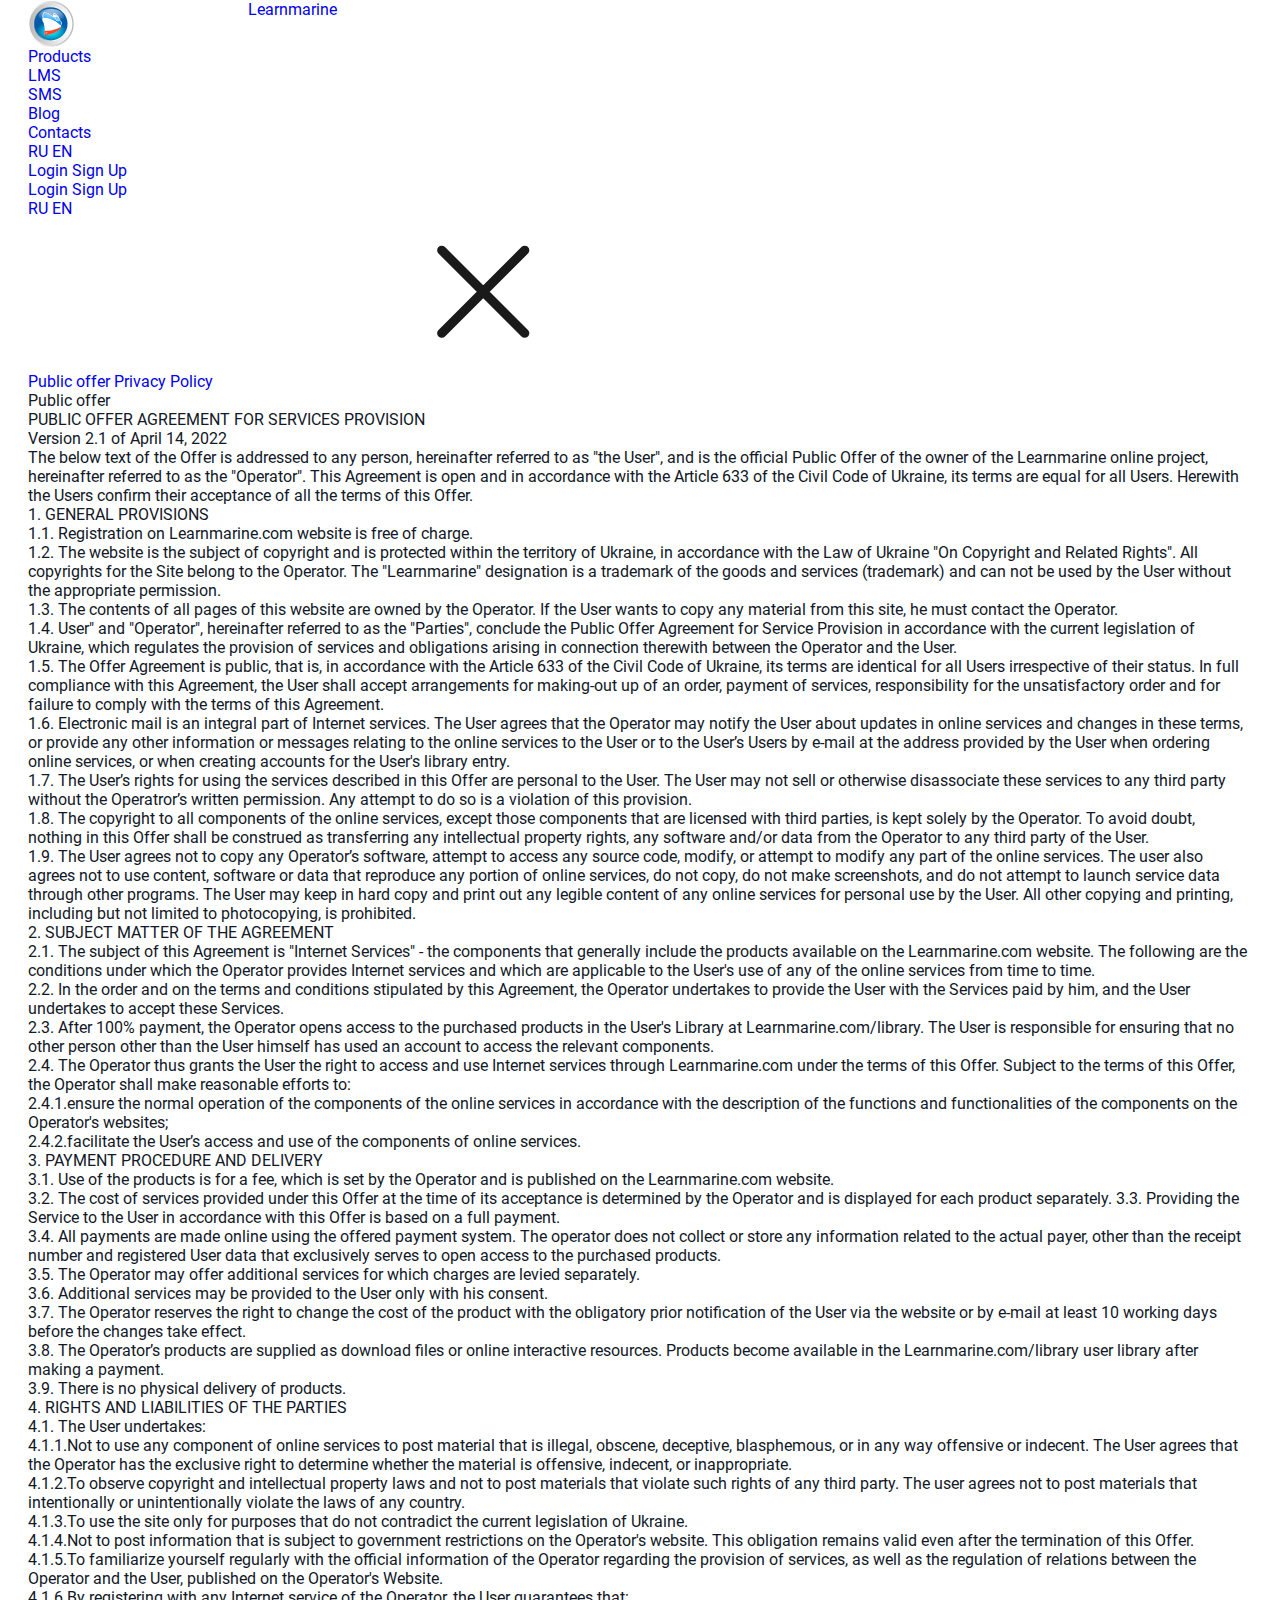
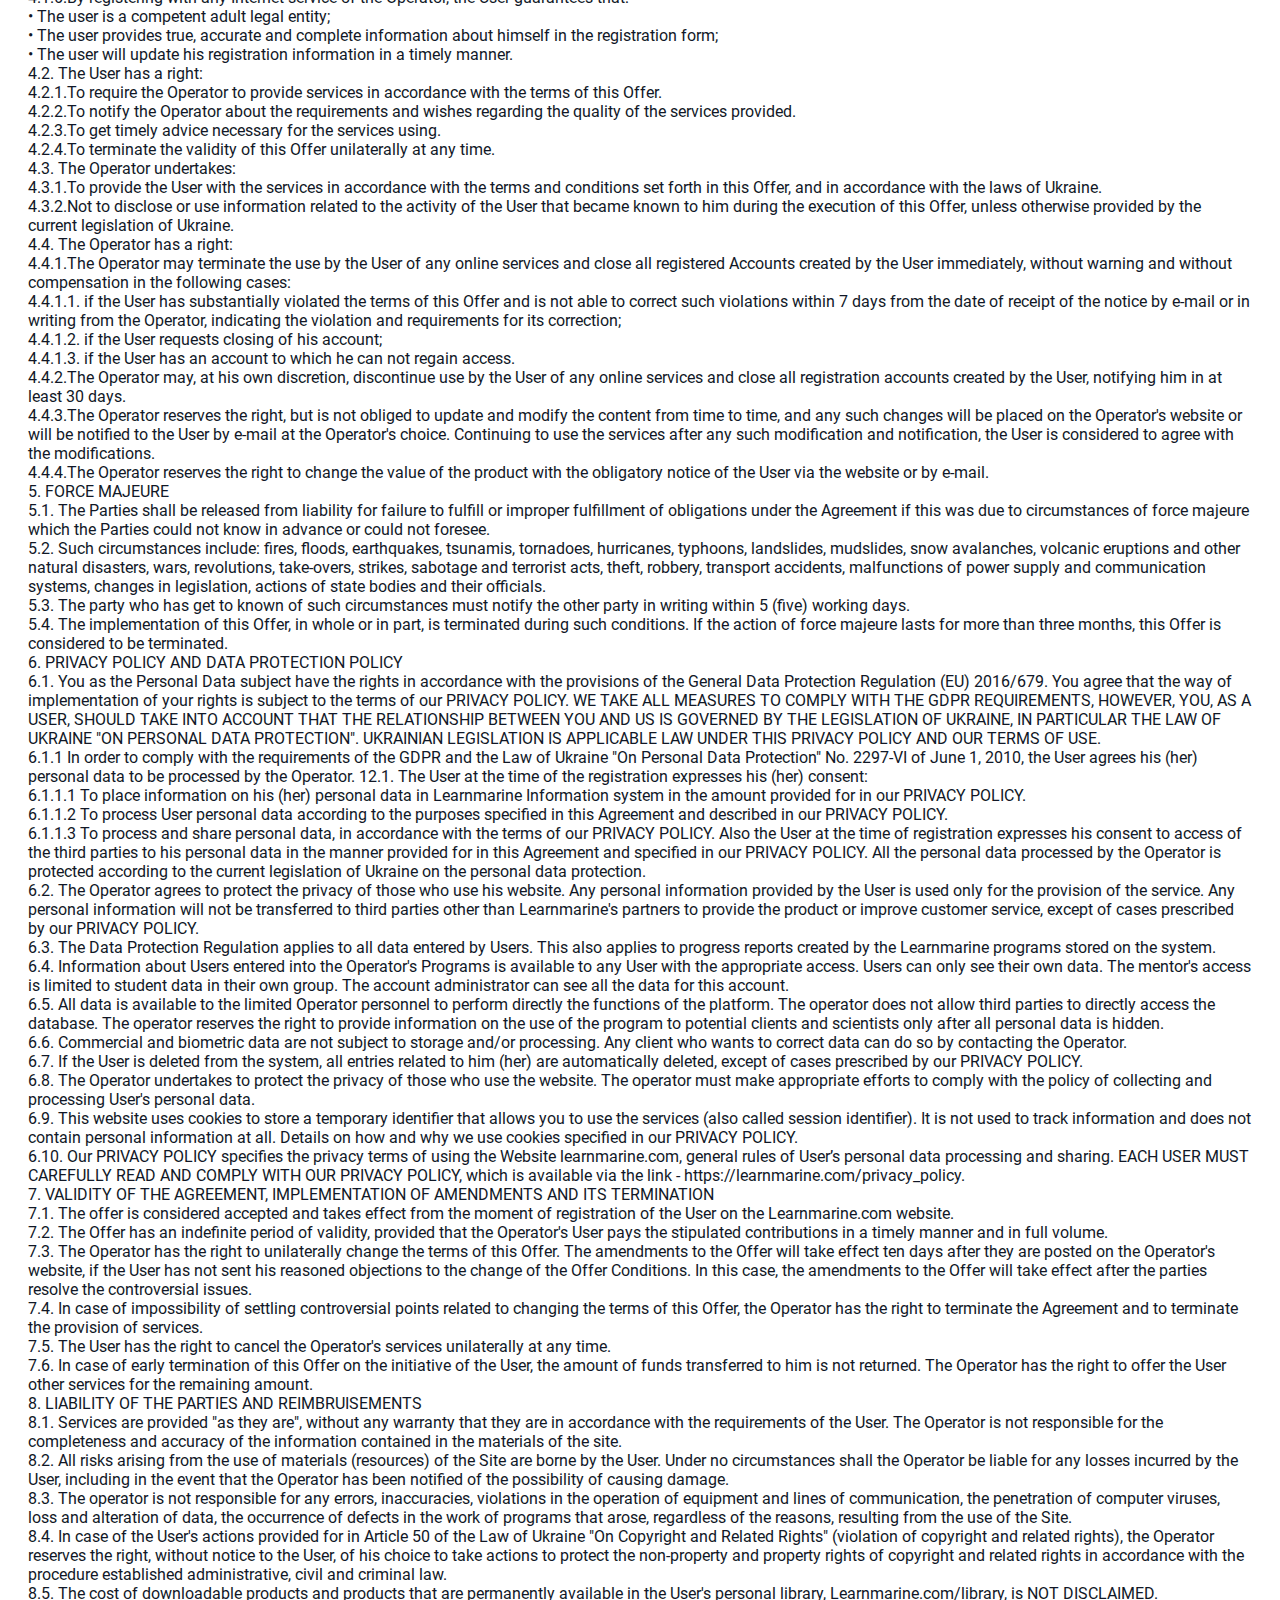
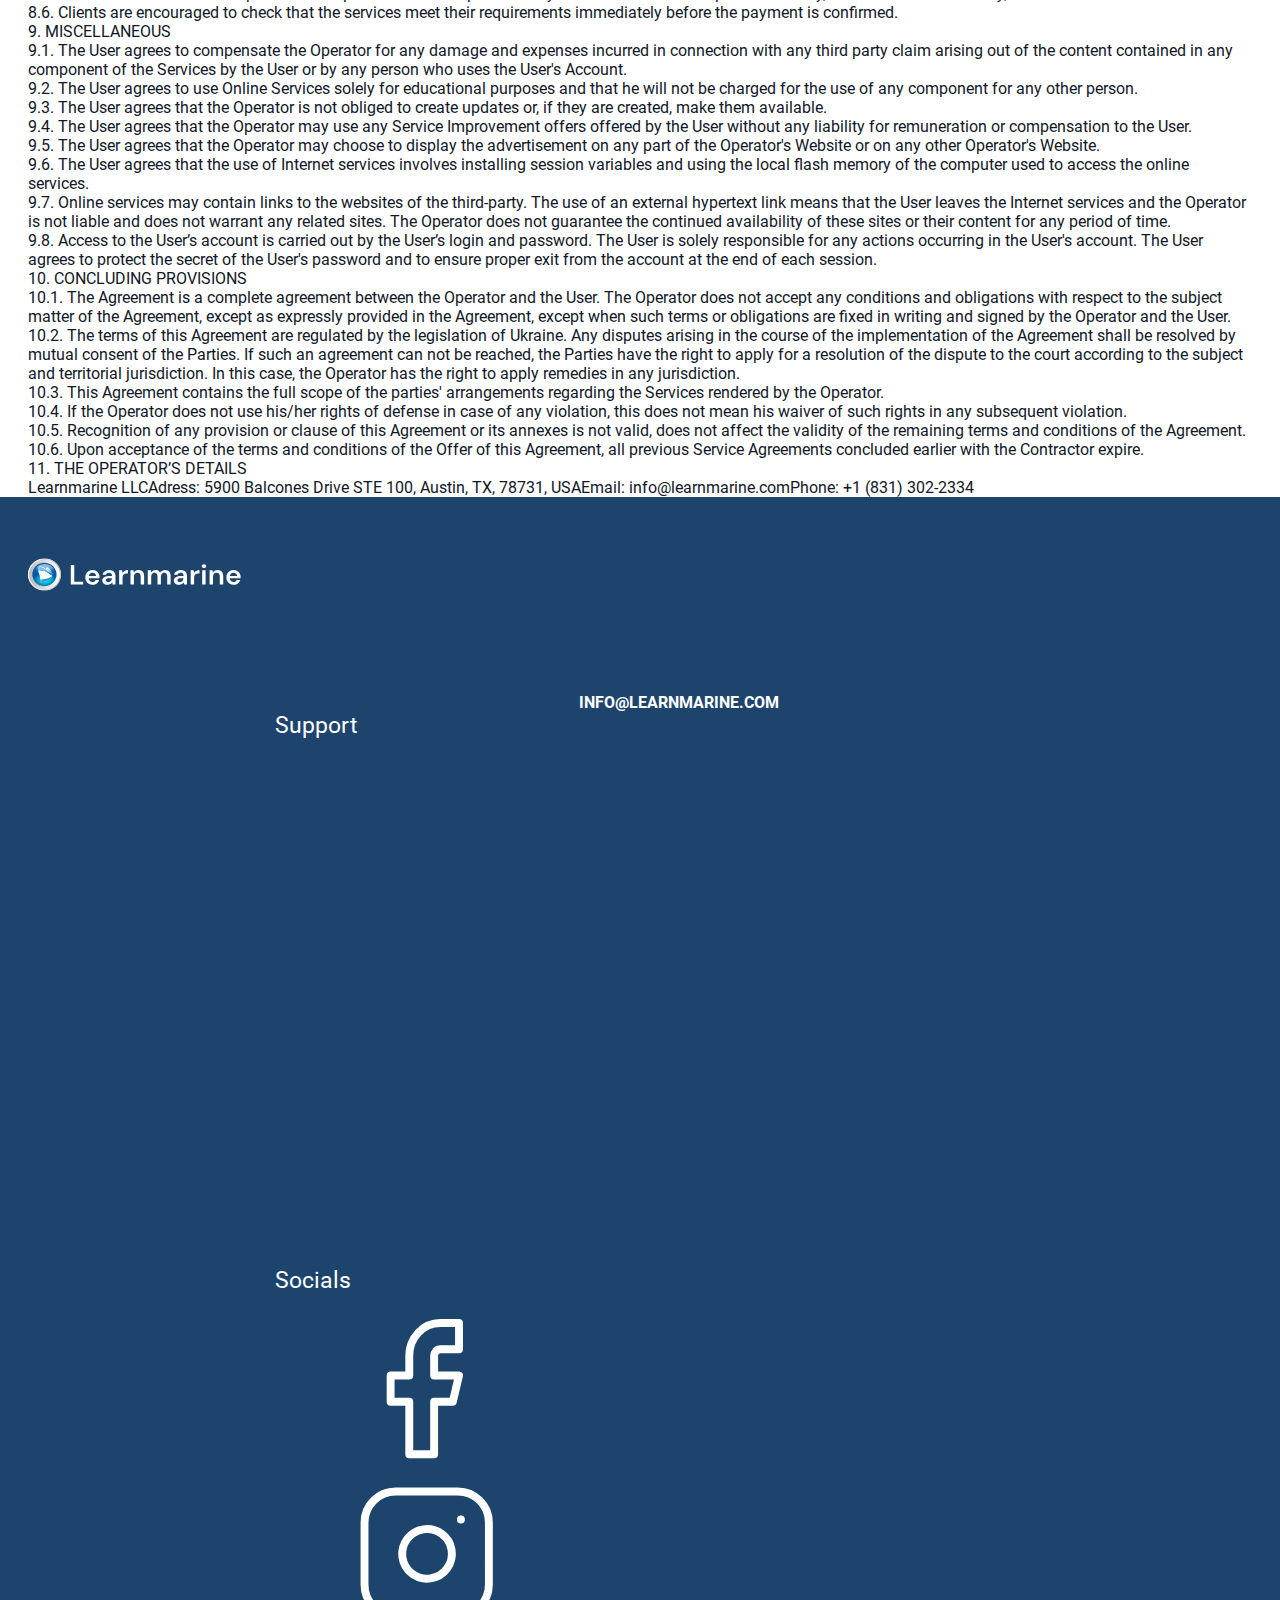
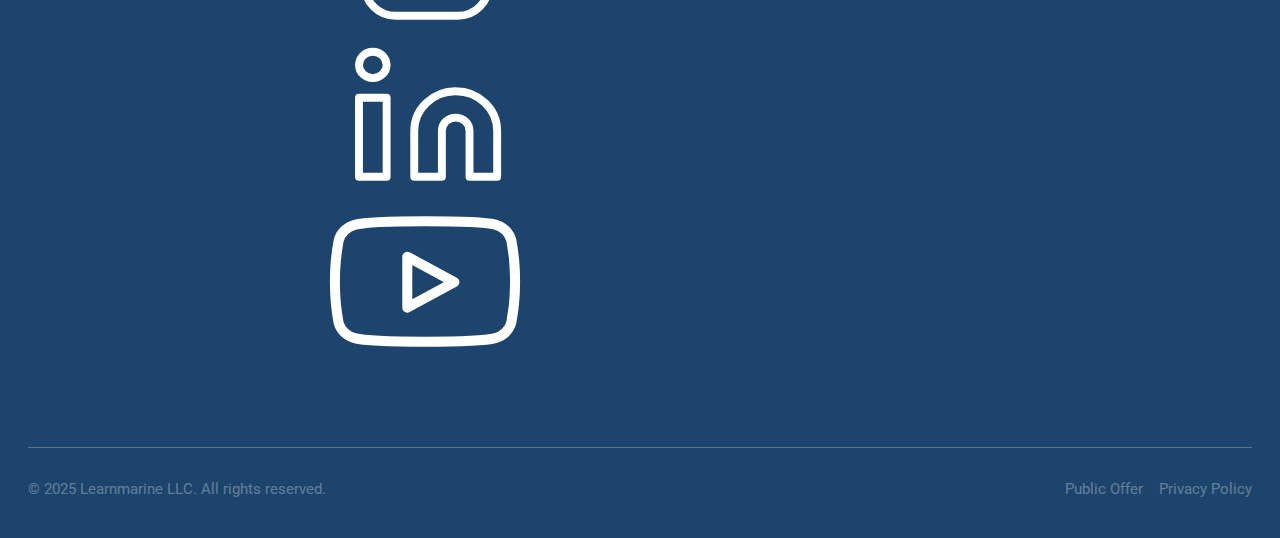
<file: info.html>
<!DOCTYPE html>
<html lang="en">

<head>

    <meta charset="UTF-8">
    <meta name="viewport" content="width=device-width, initial-scale=1.0">
    <meta http-equiv="X-UA-Compatible" content="IE=edge">
    <link rel="stylesheet" href="css/style.min.css?_v=20250525143738">
    <link rel="icon" type="image/ico" href="img/favicon.ico">
    <title>LearnMarine</title>

</head>

<body>

    <div class="wrapper">
        <header class="header">
    <div class="header__container container">
        <div class="header__body">
            <a href="#" class="header__logo">
                <img src="img/logo.svg" alt="Logo">
                Learnmarine
            </a>
            <div class="header__menu menu">
                <nav class="menu__body">
                    <ul class="menu__list">
                        <li class="menu__item">
                            <a href="#" class="menu__link active">Products</a>
                        </li>
                        <li class="menu__item">
                            <a href="#" class="menu__link">LMS</a>
                        </li>
                        <li class="menu__item">
                            <a href="#" class="menu__link">SMS</a>
                        </li>
                        <li class="menu__item">
                            <a href="#" class="menu__link">Blog</a>
                        </li>
                        <li class="menu__item">
                            <a href="#" class="menu__link">Contacts</a>
                        </li>
                    </ul>
                    <div class="menu__options header__options">
                        <div class="header__lang lang">
                            <a href="#" class="lang__link">RU</a>
                            <a href="#" class="lang__link">EN</a>
                        </div>
                        <div class="header__links">
                            <a href="#" class="header__link">Login</a>
                            <a href="#" class="header__link">Sign Up</a>
                        </div>
                    </div>
                </nav>
            </div>
            <div class="header__options">
                <div class="header__links">
                    <a href="#" class="header__link">Login</a>
                    <a href="#" class="header__link">Sign Up</a>
                </div>
                <div class="header__lang lang">
                    <a href="#" class="lang__link">RU</a>
                    <a href="#" class="lang__link">EN</a>
                </div>
            </div>
            <button type="button" class="header__menu-icon" title="menu">
                <svg>
                    <use href="img/icons/icons.svg#menu"></use>
                </svg>
                <svg>
                    <use href="img/icons/icons.svg#close"></use>
                </svg>
            </button>
        </div>
    </div>
</header>

        <div class="page">

            <section class="info">
                <div class="info__container container">
                    <div class="info__btns">
                        <a href="#" class="info__btn active">Public offer</a>
                        <a href="#" class="info__btn">Privacy Policy</a>
                    </div>
                    <div class="info__body">
                        <h1 class="info__title">Public offer</h1>
                        <div class="info__intro">
                            <p>PUBLIC OFFER AGREEMENT FOR SERVICES PROVISION</p>
                            <p>Version 2.1 of April 14, 2022</p>
                        </div>
                        <div class="info__text">
                            <p>
                                The below text of the Offer is addressed to any person, hereinafter referred to as "the
                                User", and is the official Public Offer of the owner of the Learnmarine online project,
                                hereinafter referred to as the "Operator". This Agreement is open and in accordance with
                                the
                                Article 633 of the Civil Code of Ukraine, its terms are equal for all Users. Herewith
                                the
                                Users confirm their acceptance of all the terms of this Offer.
                            </p>

                            <p>
                                1. GENERAL PROVISIONS <br>
                                1.1. Registration on Learnmarine.com website is free of charge.<br>
                                1.2. The website is the subject of copyright and is protected within the territory of
                                Ukraine, in accordance with the Law of Ukraine "On Copyright and Related Rights". All
                                copyrights for the Site belong to the Operator. The "Learnmarine" designation is a
                                trademark
                                of the goods and services (trademark) and can not be used by the User without the
                                appropriate permission.<br>
                                1.3. The contents of all pages of this website are owned by the Operator. If the User
                                wants
                                to copy any material from this site, he must contact the Operator.<br>
                                1.4. User" and "Operator", hereinafter referred to as the "Parties", conclude the Public
                                Offer Agreement for Service Provision in accordance with the current legislation of
                                Ukraine,
                                which regulates the provision of services and obligations arising in connection
                                therewith
                                between the Operator and the User.<br>
                                1.5. The Offer Agreement is public, that is, in accordance with the Article 633 of the
                                Civil
                                Code of Ukraine, its terms are identical for all Users irrespective of their status. In
                                full
                                compliance with this Agreement, the User shall accept arrangements for making-out up of
                                an
                                order, payment of services, responsibility for the unsatisfactory order and for failure
                                to
                                comply with the terms of this Agreement.<br>
                                1.6. Electronic mail is an integral part of Internet services. The User agrees that the
                                Operator may notify the User about updates in online services and changes in these
                                terms, or
                                provide any other information or messages relating to the online services to the User or
                                to
                                the User’s Users by e-mail at the address provided by the User when ordering online
                                services, or when creating accounts for the User's library entry.<br>
                                1.7. The User’s rights for using the services described in this Offer are personal to
                                the
                                User. The User may not sell or otherwise disassociate these services to any third party
                                without the Operatror’s written permission. Any attempt to do so is a violation of this
                                provision.<br>
                                1.8. The copyright to all components of the online services, except those components
                                that
                                are licensed with third parties, is kept solely by the Operator. To avoid doubt, nothing
                                in
                                this Offer shall be construed as transferring any intellectual property rights, any
                                software
                                and/or data from the Operator to any third party of the User.<br>
                                1.9. The User agrees not to copy any Operator’s software, attempt to access any source
                                code,
                                modify, or attempt to modify any part of the online services. The user also agrees not
                                to
                                use content, software or data that reproduce any portion of online services, do not
                                copy, do
                                not make screenshots, and do not attempt to launch service data through other programs.
                                The
                                User may keep in hard copy and print out any legible content of any online services for
                                personal use by the User. All other copying and printing, including but not limited to
                                photocopying, is prohibited.
                            </p>

                            <p>
                                2. SUBJECT MATTER OF THE AGREEMENT<br>
                                2.1. The subject of this Agreement is "Internet Services" - the components that
                                generally
                                include the products available on the Learnmarine.com website. The following are the
                                conditions under which the Operator provides Internet services and which are applicable
                                to
                                the User's use of any of the online services from time to time.<br>
                                2.2. In the order and on the terms and conditions stipulated by this Agreement, the
                                Operator
                                undertakes to provide the User with the Services paid by him, and the User undertakes to
                                accept these Services.<br>
                                2.3. After 100% payment, the Operator opens access to the purchased products in the
                                User's
                                Library at Learnmarine.com/library. The User is responsible for ensuring that no other
                                person other than the User himself has used an account to access the relevant
                                components.<br>
                                2.4. The Operator thus grants the User the right to access and use Internet services
                                through
                                Learnmarine.com under the terms of this Offer. Subject to the terms of this Offer, the
                                Operator shall make reasonable efforts to:<br>
                                2.4.1.ensure the normal operation of the components of the online services in accordance
                                with the description of the functions and functionalities of the components on the
                                Operator's websites;<br>
                                2.4.2.facilitate the User’s access and use of the components of online services.
                            </p>

                            <p>
                                3. PAYMENT PROCEDURE AND DELIVERY<br>
                                3.1. Use of the products is for a fee, which is set by the Operator and is published on
                                the
                                Learnmarine.com website.<br>
                                3.2. The cost of services provided under this Offer at the time of its acceptance is
                                determined by the Operator and is displayed for each product separately.
                                3.3. Providing the Service to the User in accordance with this Offer is based on a full
                                payment.<br>
                                3.4. All payments are made online using the offered payment system. The operator does
                                not
                                collect or store any information related to the actual payer, other than the receipt
                                number
                                and registered User data that exclusively serves to open access to the purchased
                                products.<br>
                                3.5. The Operator may offer additional services for which charges are levied
                                separately.<br>
                                3.6. Additional services may be provided to the User only with his consent.<br>
                                3.7. The Operator reserves the right to change the cost of the product with the
                                obligatory
                                prior notification of the User via the website or by e-mail at least 10 working days
                                before
                                the changes take effect.<br>
                                3.8. The Operator’s products are supplied as download files or online interactive
                                resources.
                                Products become available in the Learnmarine.com/library user library after making a
                                payment.<br>
                                3.9. There is no physical delivery of products.
                            </p>

                            <p>
                                4. RIGHTS AND LIABILITIES OF THE PARTIES<br>
                                4.1. The User undertakes:<br>
                                4.1.1.Not to use any component of online services to post material that is illegal,
                                obscene,
                                deceptive, blasphemous, or in any way offensive or indecent. The User agrees that the
                                Operator has the exclusive right to determine whether the material is offensive,
                                indecent,
                                or inappropriate.<br>
                                4.1.2.To observe copyright and intellectual property laws and not to post materials that
                                violate such rights of any third party. The user agrees not to post materials that
                                intentionally or unintentionally violate the laws of any country.<br>
                                4.1.3.To use the site only for purposes that do not contradict the current legislation
                                of
                                Ukraine.<br>
                                4.1.4.Not to post information that is subject to government restrictions on the
                                Operator's
                                website. This obligation remains valid even after the termination of this Offer.<br>
                                4.1.5.To familiarize yourself regularly with the official information of the Operator
                                regarding the provision of services, as well as the regulation of relations between the
                                Operator and the User, published on the Operator's Website.<br>
                                4.1.6.By registering with any Internet service of the Operator, the User guarantees
                                that:<br>
                                • The user is a competent adult legal entity;<br>
                                • The user provides true, accurate and complete information about himself in the
                                registration form;<br>
                                • The user will update his registration information in a timely manner.<br>
                                4.2. The User has a right:<br>
                                4.2.1.To require the Operator to provide services in accordance with the terms of this
                                Offer.<br>
                                4.2.2.To notify the Operator about the requirements and wishes regarding the quality of
                                the
                                services provided.<br>
                                4.2.3.To get timely advice necessary for the services using.<br>
                                4.2.4.To terminate the validity of this Offer unilaterally at any time.<br>
                                4.3. The Operator undertakes:<br>
                                4.3.1.To provide the User with the services in accordance with the terms and conditions
                                set
                                forth in this Offer, and in accordance with the laws of Ukraine.<br>
                                4.3.2.Not to disclose or use information related to the activity of the User that became
                                known to him during the execution of this Offer, unless otherwise provided by the
                                current
                                legislation of Ukraine.<br>
                                4.4. The Operator has a right:<br>
                                4.4.1.The Operator may terminate the use by the User of any online services and close
                                all
                                registered Accounts created by the User immediately, without warning and without
                                compensation in the following cases:<br>
                                4.4.1.1. if the User has substantially violated the terms of this Offer and is not able
                                to
                                correct such violations within 7 days from the date of receipt of the notice by e-mail
                                or in
                                writing from the Operator, indicating the violation and requirements for its
                                correction;<br>
                                4.4.1.2. if the User requests closing of his account;<br>
                                4.4.1.3. if the User has an account to which he can not regain access.<br>
                                4.4.2.The Operator may, at his own discretion, discontinue use by the User of any online
                                services and close all registration accounts created by the User, notifying him in at
                                least
                                30 days.<br>
                                4.4.3.The Operator reserves the right, but is not obliged to update and modify the
                                content
                                from time to time, and any such changes will be placed on the Operator's website or will
                                be
                                notified to the User by e-mail at the Operator's choice. Continuing to use the services
                                after any such modification and notification, the User is considered to agree with the
                                modifications.<br>
                                4.4.4.The Operator reserves the right to change the value of the product with the
                                obligatory
                                notice of the User via the website or by e-mail.
                            </p>

                            <p>
                                5. FORCE MAJEURE<br>
                                5.1. The Parties shall be released from liability for failure to fulfill or improper
                                fulfillment of obligations under the Agreement if this was due to circumstances of force
                                majeure which the Parties could not know in advance or could not foresee.<br>
                                5.2. Such circumstances include: fires, floods, earthquakes, tsunamis, tornadoes,
                                hurricanes, typhoons, landslides, mudslides, snow avalanches, volcanic eruptions and
                                other
                                natural disasters, wars, revolutions, take-overs, strikes, sabotage and terrorist acts,
                                theft, robbery, transport accidents, malfunctions of power supply and communication
                                systems,
                                changes in legislation, actions of state bodies and their officials.<br>
                                5.3. The party who has get to known of such circumstances must notify the other party in
                                writing within 5 (five) working days.<br>
                                5.4. The implementation of this Offer, in whole or in part, is terminated during such
                                conditions. If the action of force majeure lasts for more than three months, this Offer
                                is
                                considered to be terminated.
                            </p>

                            <p>
                                6. PRIVACY POLICY AND DATA PROTECTION POLICY<br>
                                6.1. You as the Personal Data subject have the rights in accordance with the provisions
                                of
                                the General Data Protection Regulation (EU) 2016/679. You agree that the way of
                                implementation of your rights is subject to the terms of our PRIVACY POLICY. WE TAKE ALL
                                MEASURES TO COMPLY WITH THE GDPR REQUIREMENTS, HOWEVER, YOU, AS A USER, SHOULD TAKE INTO
                                ACCOUNT THAT THE RELATIONSHIP BETWEEN YOU AND US IS GOVERNED BY THE LEGISLATION OF
                                UKRAINE,
                                IN PARTICULAR THE LAW OF UKRAINE "ON PERSONAL DATA PROTECTION". UKRAINIAN LEGISLATION IS
                                APPLICABLE LAW UNDER THIS PRIVACY POLICY AND OUR TERMS OF USE.<br>
                                6.1.1 In order to comply with the requirements of the GDPR and the Law of Ukraine "On
                                Personal Data Protection" No. 2297-VI of June 1, 2010, the User agrees his (her)
                                personal
                                data to be processed by the Operator. 12.1. The User at the time of the registration
                                expresses his (her) consent:<br>
                                6.1.1.1 To place information on his (her) personal data in Learnmarine Information
                                system in
                                the amount provided for in our PRIVACY POLICY.<br>
                                6.1.1.2 To process User personal data according to the purposes specified in this
                                Agreement
                                and described in our PRIVACY POLICY.<br>
                                6.1.1.3 To process and share personal data, in accordance with the terms of our PRIVACY
                                POLICY. Also the User at the time of registration expresses his consent to access of the
                                third parties to his personal data in the manner provided for in this Agreement and
                                specified in our PRIVACY POLICY. All the personal data processed by the Operator is
                                protected according to the current legislation of Ukraine on the personal data
                                protection.<br>
                                6.2. The Operator agrees to protect the privacy of those who use his website. Any
                                personal
                                information provided by the User is used only for the provision of the service. Any
                                personal
                                information will not be transferred to third parties other than Learnmarine's partners
                                to
                                provide the product or improve customer service, except of cases prescribed by our
                                PRIVACY
                                POLICY.<br>
                                6.3. The Data Protection Regulation applies to all data entered by Users. This also
                                applies
                                to progress reports created by the Learnmarine programs stored on the system.<br>
                                6.4. Information about Users entered into the Operator's Programs is available to any
                                User
                                with the appropriate access. Users can only see their own data. The mentor's access is
                                limited to student data in their own group. The account administrator can see all the
                                data
                                for this account.<br>
                                6.5. All data is available to the limited Operator personnel to perform directly the
                                functions of the platform. The operator does not allow third parties to directly access
                                the
                                database. The operator reserves the right to provide information on the use of the
                                program
                                to potential clients and scientists only after all personal data is hidden.<br>
                                6.6. Commercial and biometric data are not subject to storage and/or processing. Any
                                client
                                who wants to correct data can do so by contacting the Operator.<br>
                                6.7. If the User is deleted from the system, all entries related to him (her) are
                                automatically deleted, except of cases prescribed by our PRIVACY POLICY.<br>
                                6.8. The Operator undertakes to protect the privacy of those who use the website. The
                                operator must make appropriate efforts to comply with the policy of collecting and
                                processing User's personal data.<br>
                                6.9. This website uses cookies to store a temporary identifier that allows you to use
                                the
                                services (also called session identifier). It is not used to track information and does
                                not
                                contain personal information at all. Details on how and why we use cookies specified in
                                our
                                PRIVACY POLICY.<br>
                                6.10. Our PRIVACY POLICY specifies the privacy terms of using the Website
                                learnmarine.com,
                                general rules of User’s personal data processing and sharing. EACH USER MUST CAREFULLY
                                READ
                                AND COMPLY WITH OUR PRIVACY POLICY, which is available via the link
                                - https://learnmarine.com/privacy_policy.
                            </p>

                            <p>
                                7. VALIDITY OF THE AGREEMENT, IMPLEMENTATION OF AMENDMENTS AND ITS TERMINATION<br>
                                7.1. The offer is considered accepted and takes effect from the moment of registration
                                of
                                the User on the Learnmarine.com website.<br>
                                7.2. The Offer has an indefinite period of validity, provided that the Operator's User
                                pays
                                the stipulated contributions in a timely manner and in full volume.<br>
                                7.3. The Operator has the right to unilaterally change the terms of this Offer. The
                                amendments to the Offer will take effect ten days after they are posted on the
                                Operator's
                                website, if the User has not sent his reasoned objections to the change of the Offer
                                Conditions. In this case, the amendments to the Offer will take effect after the parties
                                resolve the controversial issues.<br>
                                7.4. In case of impossibility of settling controversial points related to changing the
                                terms
                                of this Offer, the Operator has the right to terminate the Agreement and to terminate
                                the
                                provision of services.<br>
                                7.5. The User has the right to cancel the Operator's services unilaterally at any
                                time.<br>
                                7.6. In case of early termination of this Offer on the initiative of the User, the
                                amount of
                                funds transferred to him is not returned. The Operator has the right to offer the User
                                other
                                services for the remaining amount.
                            </p>

                            <p>
                                8. LIABILITY OF THE PARTIES AND REIMBRUISEMENTS<br>
                                8.1. Services are provided "as they are", without any warranty that they are in
                                accordance
                                with the requirements of the User. The Operator is not responsible for the completeness
                                and
                                accuracy of the information contained in the materials of the site.<br>
                                8.2. All risks arising from the use of materials (resources) of the Site are borne by
                                the
                                User. Under no circumstances shall the Operator be liable for any losses incurred by the
                                User, including in the event that the Operator has been notified of the possibility of
                                causing damage.<br>
                                8.3. The operator is not responsible for any errors, inaccuracies, violations in the
                                operation of equipment and lines of communication, the penetration of computer viruses,
                                loss
                                and alteration of data, the occurrence of defects in the work of programs that arose,
                                regardless of the reasons, resulting from the use of the Site.<br>
                                8.4. In case of the User's actions provided for in Article 50 of the Law of Ukraine "On
                                Copyright and Related Rights" (violation of copyright and related rights), the Operator
                                reserves the right, without notice to the User, of his choice to take actions to protect
                                the
                                non-property and property rights of copyright and related rights in accordance with the
                                procedure established administrative, civil and criminal law.<br>
                                8.5. The cost of downloadable products and products that are permanently available in
                                the
                                User's personal library, Learnmarine.com/library, is NOT DISCLAIMED.<br>
                                8.6. Clients are encouraged to check that the services meet their requirements
                                immediately
                                before the payment is confirmed.
                            </p>

                            <p>
                                9. MISCELLANEOUS<br>
                                9.1. The User agrees to compensate the Operator for any damage and expenses incurred in
                                connection with any third party claim arising out of the content contained in any
                                component
                                of the Services by the User or by any person who uses the User's Account.<br>
                                9.2. The User agrees to use Online Services solely for educational purposes and that he
                                will
                                not be charged for the use of any component for any other person.<br>
                                9.3. The User agrees that the Operator is not obliged to create updates or, if they are
                                created, make them available.<br>
                                9.4. The User agrees that the Operator may use any Service Improvement offers offered by
                                the
                                User without any liability for remuneration or compensation to the User.<br>
                                9.5. The User agrees that the Operator may choose to display the advertisement on any
                                part
                                of the Operator's Website or on any other Operator's Website.<br>
                                9.6. The User agrees that the use of Internet services involves installing session
                                variables
                                and using the local flash memory of the computer used to access the online services.<br>
                                9.7. Online services may contain links to the websites of the third-party. The use of an
                                external hypertext link means that the User leaves the Internet services and the
                                Operator is
                                not liable and does not warrant any related sites. The Operator does not guarantee the
                                continued availability of these sites or their content for any period of time.<br>
                                9.8. Access to the User’s account is carried out by the User’s login and password. The
                                User
                                is solely responsible for any actions occurring in the User's account. The User agrees
                                to
                                protect the secret of the User's password and to ensure proper exit from the account at
                                the
                                end of each session.
                            </p>

                            <p>
                                10. CONCLUDING PROVISIONS<br>
                                10.1. The Agreement is a complete agreement between the Operator and the User. The
                                Operator
                                does not accept any conditions and obligations with respect to the subject matter of the
                                Agreement, except as expressly provided in the Agreement, except when such terms or
                                obligations are fixed in writing and signed by the Operator and the User.<br>
                                10.2. The terms of this Agreement are regulated by the legislation of Ukraine. Any
                                disputes
                                arising in the course of the implementation of the Agreement shall be resolved by mutual
                                consent of the Parties. If such an agreement can not be reached, the Parties have the
                                right
                                to apply for a resolution of the dispute to the court according to the subject and
                                territorial jurisdiction. In this case, the Operator has the right to apply remedies in
                                any
                                jurisdiction.<br>
                                10.3. This Agreement contains the full scope of the parties' arrangements regarding the
                                Services rendered by the Operator.<br>
                                10.4. If the Operator does not use his/her rights of defense in case of any violation,
                                this
                                does not mean his waiver of such rights in any subsequent violation.<br>
                                10.5. Recognition of any provision or clause of this Agreement or its annexes is not
                                valid,
                                does not affect the validity of the remaining terms and conditions of the Agreement.<br>
                                10.6. Upon acceptance of the terms and conditions of the Offer of this Agreement, all
                                previous Service Agreements concluded earlier with the Contractor expire.
                            </p>

                            <p>
                                11. THE OPERATOR’S DETAILS<br>
                                Learnmarine LLCAdress: 5900 Balcones Drive STE 100, Austin, TX, 78731, USAEmail:
                                info@learnmarine.comPhone: +1 (831) 302-2334
                            </p>
                        </div>
                    </div>
                </div>
            </section>

        </div>

        <footer class="footer">
    <div class="footer__container container">
        <div class="footer__body">
            <a href="#" class="footer__logo">
                <img src="img/logo-footer.svg" alt="Logo">
            </a>
            <div class="footer__blocks">
                <div class="footer__block">
                    <a href="#" class="footer__contact" target="_blank">
                        <svg>
                            <use href="img/icons/icons.svg#mail"></use>
                        </svg>
                        info@learnmarine.com
                    </a>
                </div>
                <div class="footer__block">
                    <h2 class="footer__title">Support</h2>
                    <div class="footer__contacts">
                        <a href="#" class="footer__contact" target="_blank">
                            <svg>
                                <use href="img/icons/icons.svg#discord"></use>
                            </svg>
                        </a>
                        <a href="#" class="footer__contact" target="_blank">
                            <svg>
                                <use href="img/icons/icons.svg#telegram"></use>
                            </svg>
                        </a>
                        <a href="#" class="footer__contact" target="_blank">
                            <svg>
                                <use href="img/icons/icons.svg#whatsapp"></use>
                            </svg>
                        </a>
                    </div>
                </div>
                <div class="footer__block">
                    <h2 class="footer__title">Socials</h2>
                    <div class="footer__contacts">
                        <a href="#" class="footer__contact" target="_blank">
                            <svg>
                                <use href="img/icons/icons.svg#facebook"></use>
                            </svg>
                        </a>
                        <a href="#" class="footer__contact" target="_blank">
                            <svg>
                                <use href="img/icons/icons.svg#instagram"></use>
                            </svg>
                        </a>
                        <a href="#" class="footer__contact" target="_blank">
                            <svg>
                                <use href="img/icons/icons.svg#linkedin"></use>
                            </svg>
                        </a>
                        <a href="#" class="footer__contact" target="_blank">
                            <svg>
                                <use href="img/icons/icons.svg#youtube"></use>
                            </svg>
                        </a>
                    </div>
                </div>
            </div>
        </div>
        <div class="footer__bottom">
            <p class="footer__rights">© 2025 Learnmarine LLC. All rights reserved.</p>
            <div class="footer__links">
                <a href="#" class="footer__link">Public Offer</a>
                <a href="#" class="footer__link">Privacy Policy</a>
            </div>
        </div>
    </div>
</footer>
    </div>

    <div class="modal" id="sign">
    <div class="modal__wrapper">
        <div class="modal__content">
            <button type="button" class="modal__close">
                <svg>
                    <use href="img/icons/icons.svg#close"></use>
                </svg>
            </button>
            <h2 class="modal__title">
                Being first is a privilege for the best
            </h2>
            <p class="modal__text">
                By signing up for early registration, you’ll receive an exclusive discount, access to advanced features,
                and priority customer support.
            </p>
            <form action="" class="modal__form">
                <div class="modal__input">
                    <span class="modal__label">Name</span>
                    <input type="text" placeholder="Enter your Name">
                </div>
                <div class="modal__input">
                    <span class="modal__label">Email</span>
                    <input type="text" placeholder="Enter your Email">
                </div>
                <div class="modal__input">
                    <span class="modal__label">Phone</span>
                    <input type="text" placeholder="Enter your Phone">
                </div>
                <div class="modal__input">
                    <span class="modal__label">Message</span>
                    <textarea placeholder="Enter your Message"></textarea>
                </div>
                <div class="modal__checkboxes">
                    <div class="modal_checkbox checkbox">
                        I agree to terms of services
                        <input type="checkbox" name="agreement" value="true">
                    </div>
                </div>
                <button type="button" class="modal__btn lm-btn_red">SEND</button>
            </form>
        </div>
    </div>
</div>

<div class="modal" id="request">
    <div class="modal__wrapper">
        <div class="modal__content">
            <button type="button" class="modal__close">
                <svg>
                    <use href="img/icons/icons.svg#close"></use>
                </svg>
            </button>
            <h2 class="modal__title">
                Request an access to simulator
            </h2>
            <p class="modal__text">
                By signing up for early registration, you’ll receive an exclusive discount, access to advanced features,
                and priority customer support.
            </p>
            <form action="" class="modal__form">
                <div class="modal__input">
                    <span class="modal__label">Name</span>
                    <input type="text" placeholder="Enter your Name">
                </div>
                <div class="modal__input">
                    <span class="modal__label">Email</span>
                    <input type="text" placeholder="Enter your Email">
                </div>
                <div class="modal__input">
                    <span class="modal__label">Company Name</span>
                    <input type="text" placeholder="Enter your Company Name">
                </div>
                <div class="modal__input">
                    <span class="modal__label">Choose Your Version</span>
                    <div class="modal__select select">
                        <div class="select__container">
                            <div class="select__option">
                                <span>2D Standalone Version</span>
                                <input type="radio" name="" value="">
                            </div>
                            <div class="select__option">
                                <span>2D Standalone Version 2</span>
                                <input type="radio" name="" value="">
                            </div>
                            <div class="select__option">
                                <span>2D Standalone Version 3</span>
                                <input type="radio" name="" value="">
                            </div>
                        </div>
                        <div class="select__checked">
                            2D Standalone Version
                        </div>
                    </div>
                </div>
                <div class="modal__input">
                    <span class="modal__label">Message</span>
                    <textarea placeholder="Enter your Message"></textarea>
                </div>
                <div class="modal__checkboxes">
                    <div class="modal_checkbox checkbox">
                        I am a student
                        <input type="checkbox" name="agreement" value="true">
                    </div>
                    <div class="modal_checkbox checkbox">
                        I agree to terms of services
                        <input type="checkbox" name="agreement" value="true">
                    </div>
                </div>
                <button type="button" class="modal__btn lm-btn_red">SEND</button>
            </form>
        </div>
    </div>
</div>
    <script src="js/app.min.js?_v=20250525143738" defer></script>
</body>

</html>
</file>
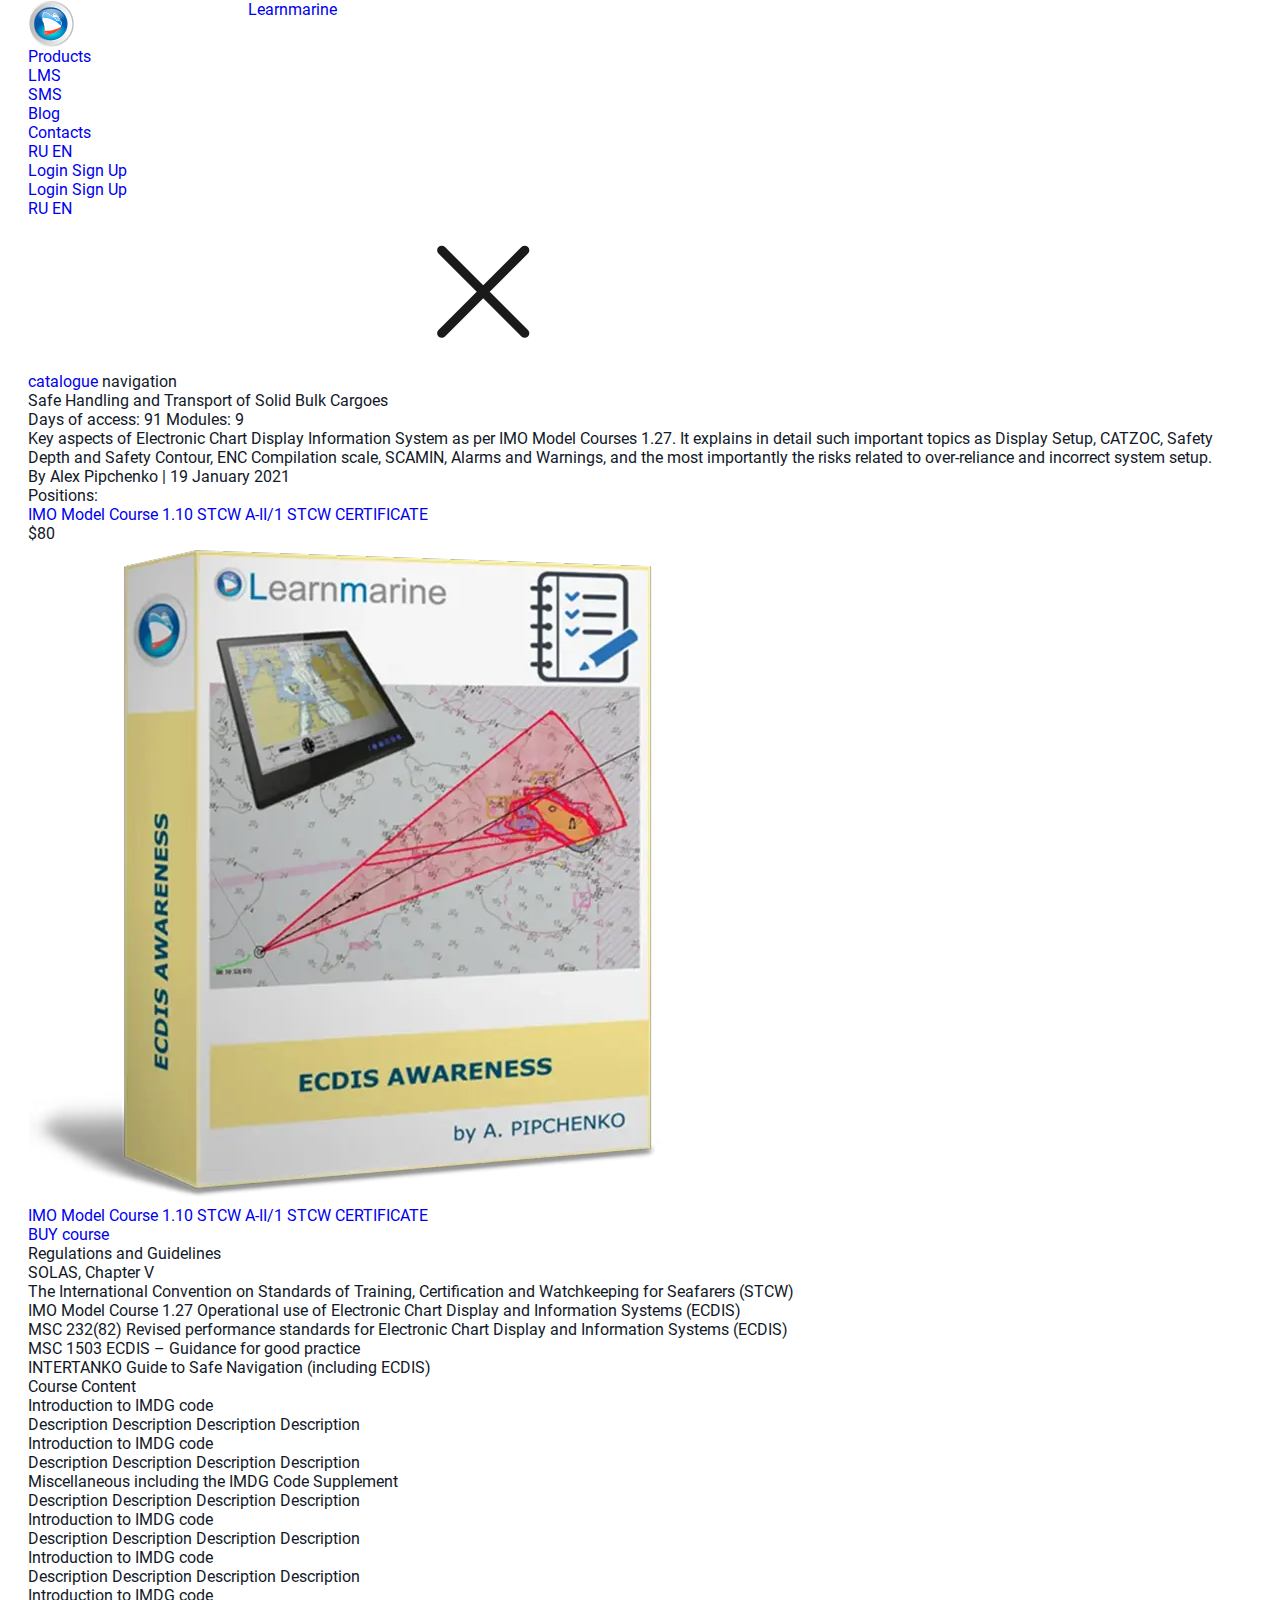
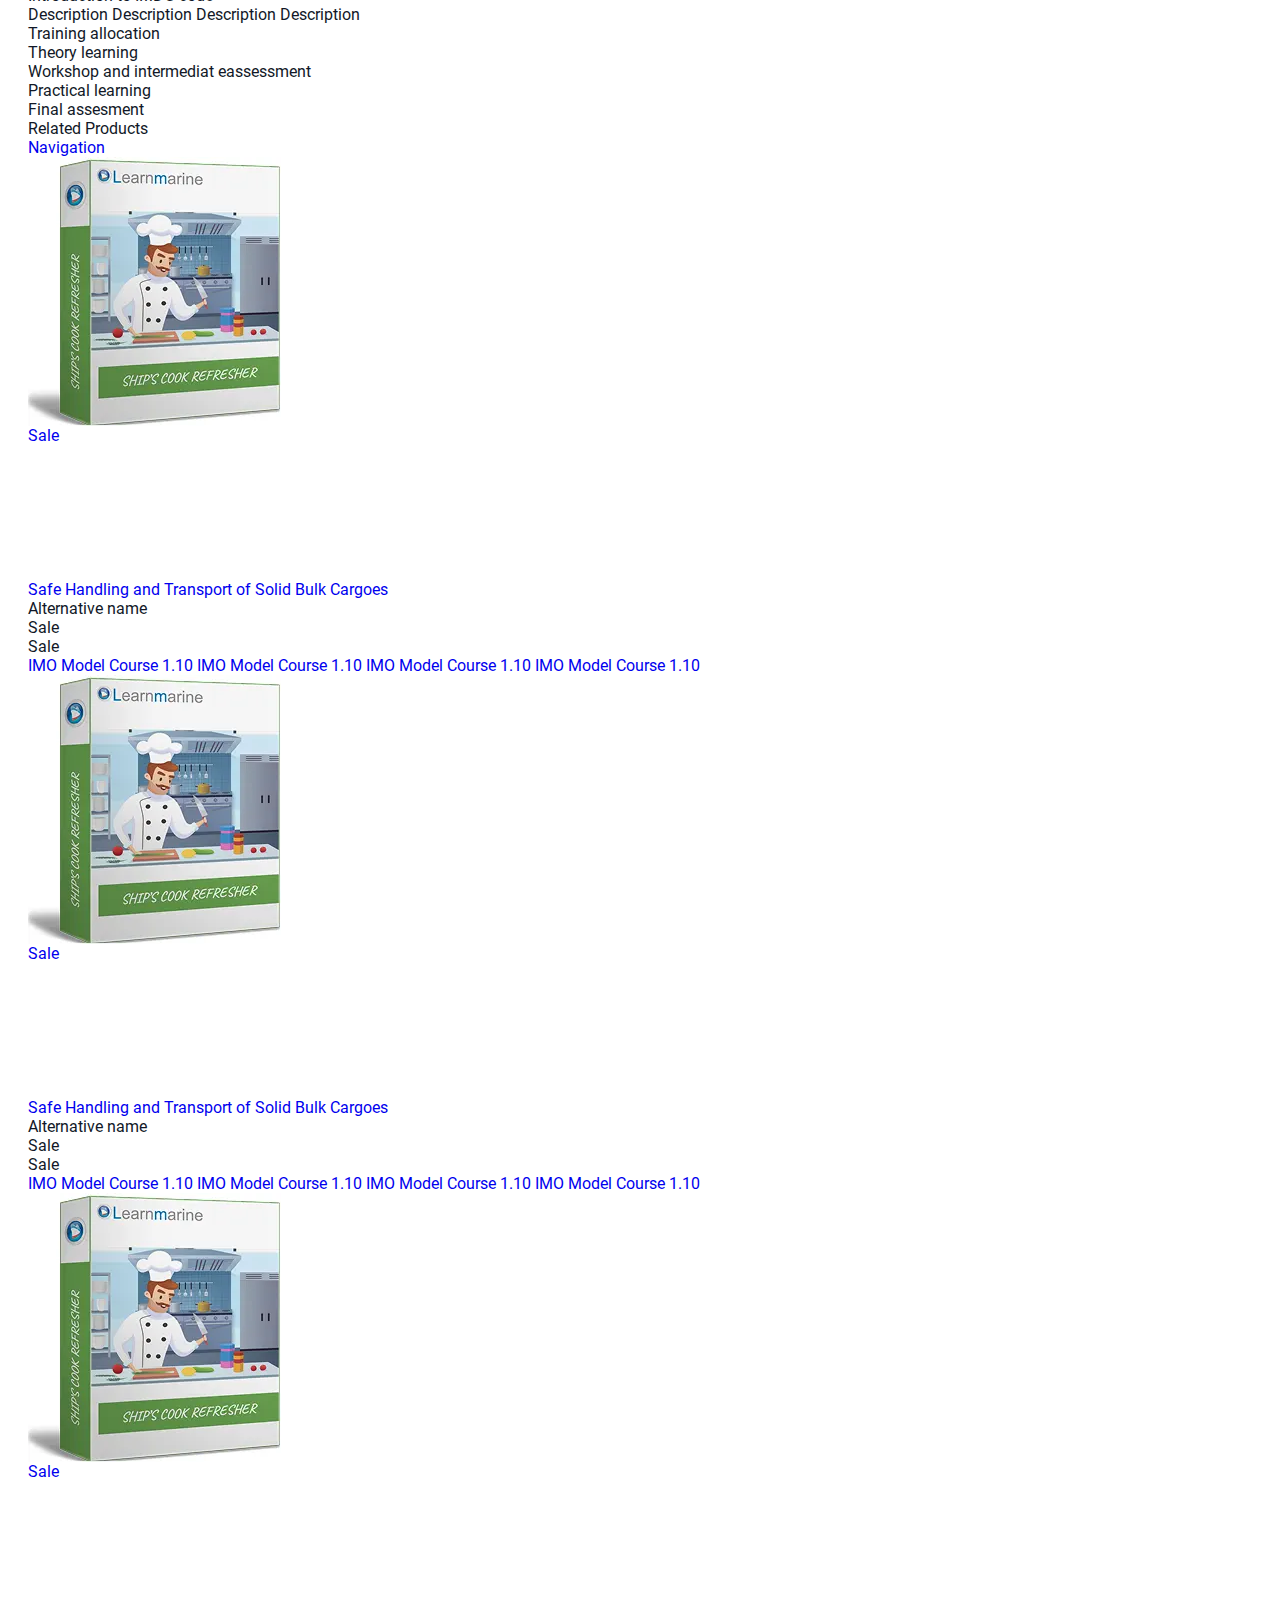
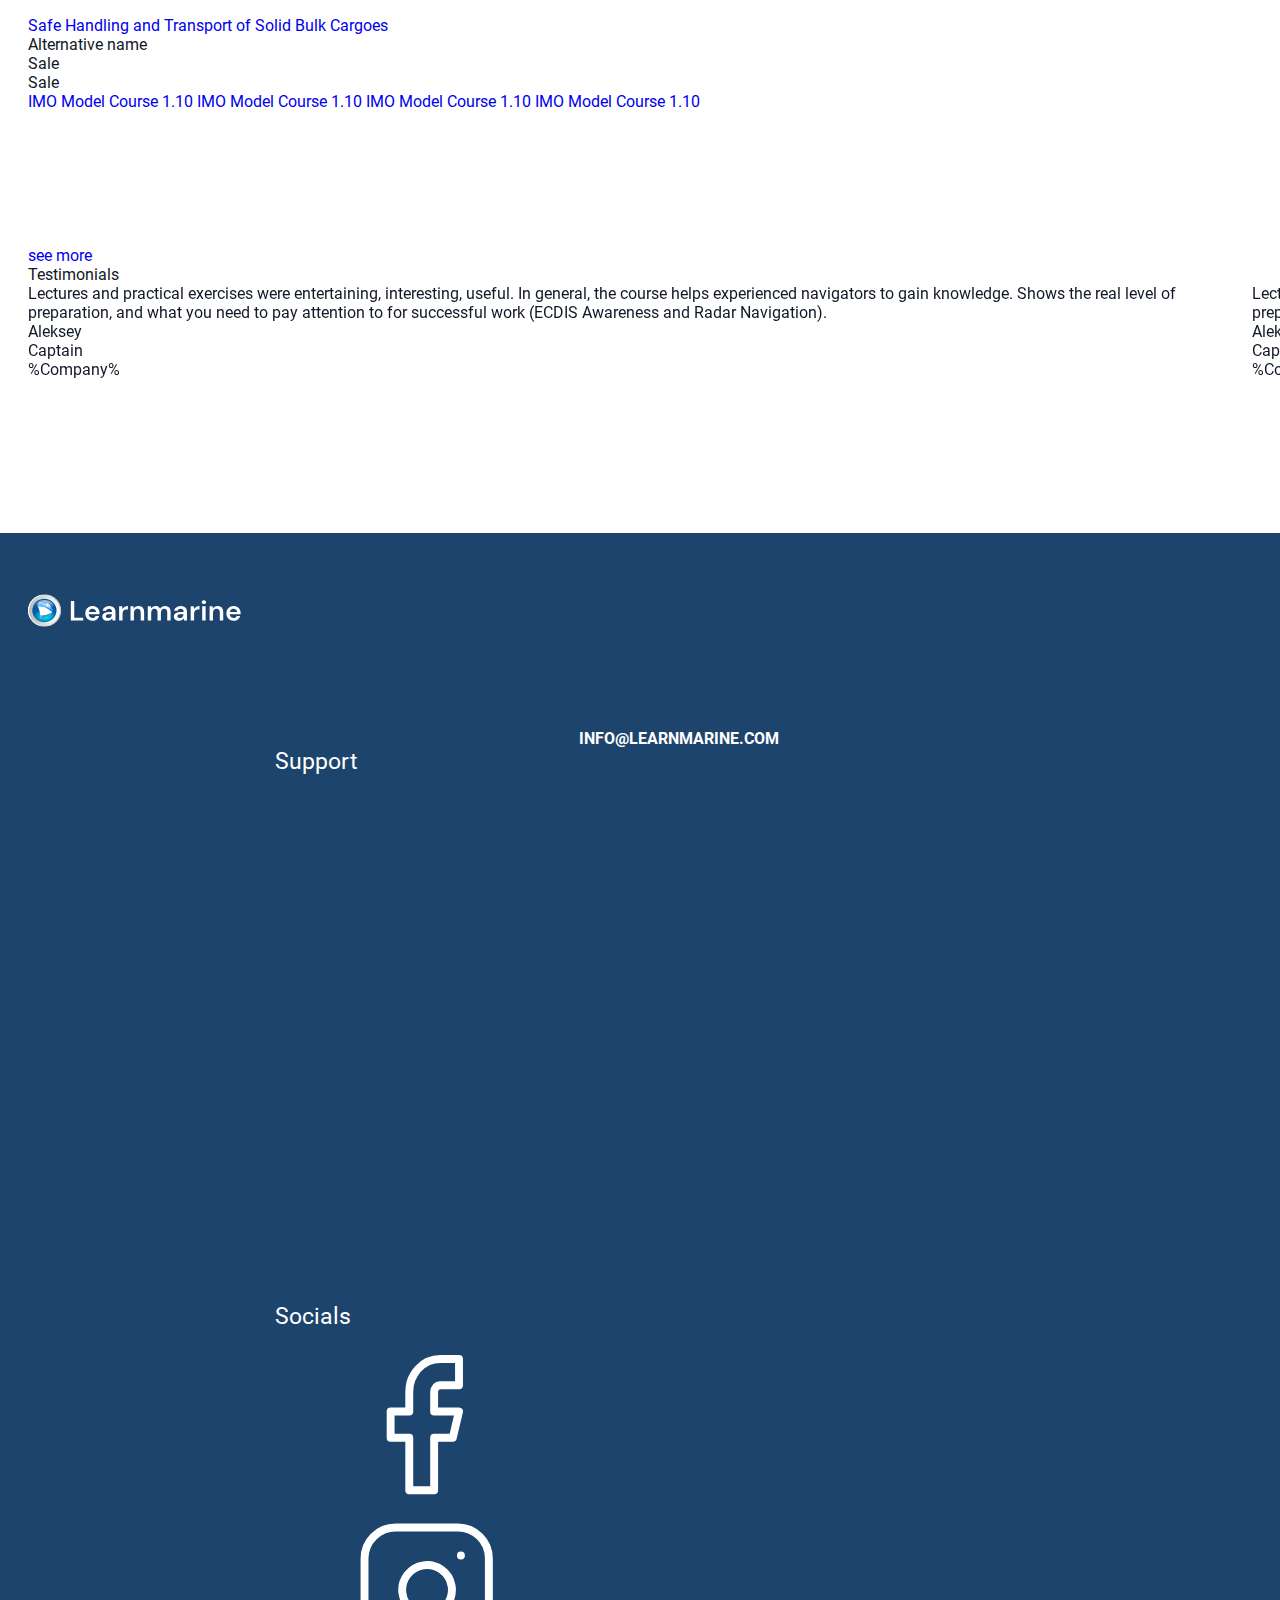
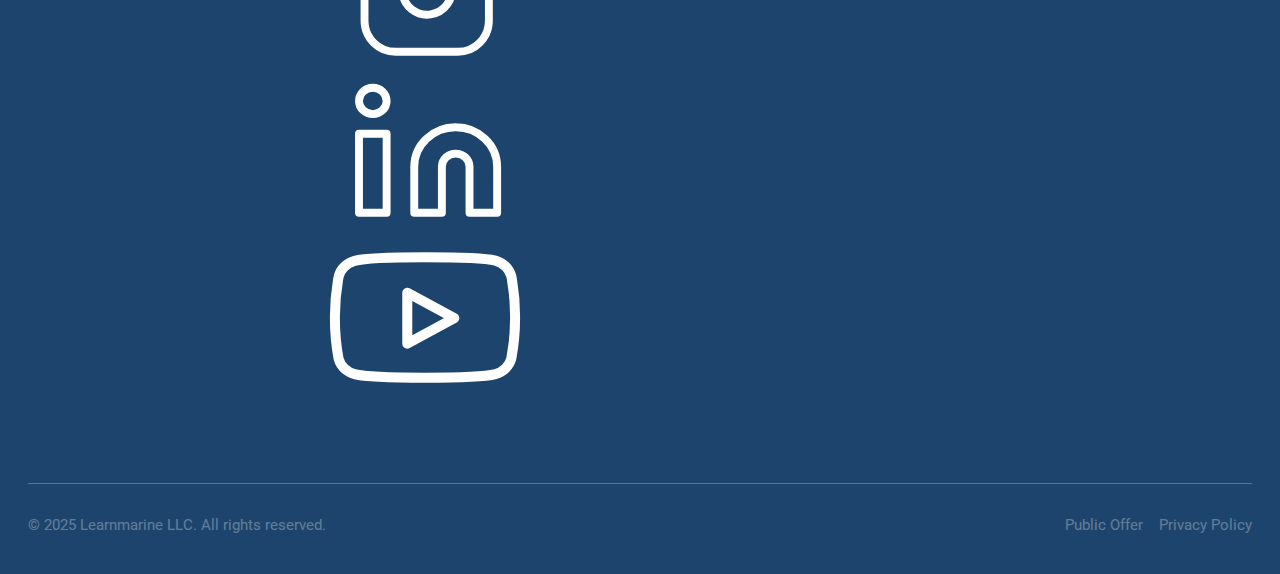
<file: item.html>
<!DOCTYPE html>
<html lang="en">

<head>

    <meta charset="UTF-8">
    <meta name="viewport" content="width=device-width, initial-scale=1.0">
    <meta http-equiv="X-UA-Compatible" content="IE=edge">
    <link rel="stylesheet" href="css/style.min.css?_v=20250525143738">
    <link rel="icon" type="image/ico" href="img/favicon.ico">
    <title>LearnMarine</title>

</head>

<body>

    <div class="wrapper">
        <header class="header">
    <div class="header__container container">
        <div class="header__body">
            <a href="#" class="header__logo">
                <img src="img/logo.svg" alt="Logo">
                Learnmarine
            </a>
            <div class="header__menu menu">
                <nav class="menu__body">
                    <ul class="menu__list">
                        <li class="menu__item">
                            <a href="#" class="menu__link active">Products</a>
                        </li>
                        <li class="menu__item">
                            <a href="#" class="menu__link">LMS</a>
                        </li>
                        <li class="menu__item">
                            <a href="#" class="menu__link">SMS</a>
                        </li>
                        <li class="menu__item">
                            <a href="#" class="menu__link">Blog</a>
                        </li>
                        <li class="menu__item">
                            <a href="#" class="menu__link">Contacts</a>
                        </li>
                    </ul>
                    <div class="menu__options header__options">
                        <div class="header__lang lang">
                            <a href="#" class="lang__link">RU</a>
                            <a href="#" class="lang__link">EN</a>
                        </div>
                        <div class="header__links">
                            <a href="#" class="header__link">Login</a>
                            <a href="#" class="header__link">Sign Up</a>
                        </div>
                    </div>
                </nav>
            </div>
            <div class="header__options">
                <div class="header__links">
                    <a href="#" class="header__link">Login</a>
                    <a href="#" class="header__link">Sign Up</a>
                </div>
                <div class="header__lang lang">
                    <a href="#" class="lang__link">RU</a>
                    <a href="#" class="lang__link">EN</a>
                </div>
            </div>
            <button type="button" class="header__menu-icon" title="menu">
                <svg>
                    <use href="img/icons/icons.svg#menu"></use>
                </svg>
                <svg>
                    <use href="img/icons/icons.svg#close"></use>
                </svg>
            </button>
        </div>
    </div>
</header>

        <div class="page">

            <section class="item">
                <div class="item__container container">
                    <div class="item__body">
                        <div class="item__breadcrumbs">
                            <a href="#" class="breadcrumbs__item">catalogue</a>
                            <span class="breadcrumbs__item">navigation</span>
                        </div>
                        <h1 class="item__title">
                            Safe Handling and Transport of Solid Bulk Cargoes
                        </h1>
                        <div class="item__details">
                            <span>Days of access: 91</span>
                            <span>Modules: 9</span>
                        </div>
                        <p class="item__desc">
                            Key aspects of Electronic Chart Display Information System as per IMO Model Courses 1.27. It
                            explains in detail such important topics as Display Setup, CATZOC, Safety Depth and Safety
                            Contour, ENC Compilation scale, SCAMIN, Alarms and Warnings, and the most importantly the
                            risks related to over-reliance and incorrect system setup.
                        </p>
                        <div class="item__author">
                            By Alex Pipchenko | 19 January 2021
                        </div>
                        <div class="item__footer">
                            <div class="item__positions">Positions:</div>
                            <div class="item__categories">
                                <a href="#" class="item__category">IMO Model Course 1.10</a>
                                <a href="#" class="item__category">STCW A-II/1</a>
                                <a href="#" class="item__category">STCW CERTIFICATE</a>
                            </div>
                            <div class="item__price">$80</div>
                        </div>
                        <div class="item__image">
                            <picture><source srcset="img/item/image.webp" type="image/webp"><img src="img/item/image.png" alt="Image"></picture>
                        </div>
                        <div class="item__categories">
                            <a href="#" class="item__category">IMO Model Course 1.10</a>
                            <a href="#" class="item__category">STCW A-II/1</a>
                            <a href="#" class="item__category">STCW CERTIFICATE</a>
                        </div>
                        <a href="#" class="item__btn btn_blue">BUY course</a>
                    </div>
                </div>
            </section>

            <section class="guide">
                <div class="guide__container container">
                    <h2 class="guide__title">Regulations and Guidelines</h2>
                    <ol class="guide__list">
                        <li class="guide__item">
                            SOLAS, Chapter V
                        </li>
                        <li class="guide__item">
                            The International Convention on Standards of Training, Certification and Watchkeeping for
                            Seafarers (STCW)
                        </li>
                        <li class="guide__item">
                            IMO Model Course 1.27 Operational use of Electronic Chart Display and Information Systems
                            (ECDIS)
                        </li>
                        <li class="guide__item">
                            MSC 232(82) Revised performance standards for Electronic Chart Display and Information
                            Systems (ECDIS)
                        </li>
                        <li class="guide__item">
                            MSC 1503 ECDIS – Guidance for good practice
                        </li>
                        <li class="guide__item">
                            INTERTANKO Guide to Safe Navigation (including ECDIS)
                        </li>
                    </ol>
                </div>
            </section>

            <section class="course">
                <div class="course__container container">
                    <h2 class="course__title">Course Content</h2>
                    <div class="course__slider">
                        <ol class="course__wrapper">
                            <li class="course__slide">
                                <div class="course__item">
                                    <h3 class="course__name">
                                        Introduction to IMDG code
                                    </h3>
                                    <p class="course__desc">
                                        Description Description Description Description
                                    </p>
                                </div>
                            </li>
                            <li class="course__slide">
                                <div class="course__item">
                                    <h3 class="course__name">
                                        Introduction to IMDG code
                                    </h3>
                                    <p class="course__desc">
                                        Description Description Description Description
                                    </p>
                                </div>
                            </li>
                            <li class="course__slide">
                                <div class="course__item">
                                    <h3 class="course__name">
                                        Miscellaneous including the IMDG Code Supplement
                                    </h3>
                                    <p class="course__desc">
                                        Description Description Description Description
                                    </p>
                                </div>
                            </li>
                            <li class="course__slide">
                                <div class="course__item">
                                    <h3 class="course__name">
                                        Introduction to IMDG code
                                    </h3>
                                    <p class="course__desc">
                                        Description Description Description Description
                                    </p>
                                </div>
                            </li>
                            <li class="course__slide">
                                <div class="course__item">
                                    <h3 class="course__name">
                                        Introduction to IMDG code
                                    </h3>
                                    <p class="course__desc">
                                        Description Description Description Description
                                    </p>
                                </div>
                            </li>
                            <li class="course__slide">
                                <div class="course__item">
                                    <h3 class="course__name">
                                        Introduction to IMDG code
                                    </h3>
                                    <p class="course__desc">
                                        Description Description Description Description
                                    </p>
                                </div>
                            </li>
                        </ol>
                    </div>
                    <div class="course__flags">
                        <div class="course__flag">Training allocation</div>
                        <div class="course__flag">Theory learning</div>
                        <div class="course__flag">Workshop and intermediat eassessment</div>
                        <div class="course__flag">Practical learning</div>
                        <div class="course__flag">Final assesment</div>
                    </div>
                </div>
            </section>

            <section class="related">
                <div class="related__container container">
                    <h2 class="related__title">Related Products</h2>
                    <a href="#" class="related__category">Navigation</a>
                    <div class="related__body">
                        <div class="related__item item-catalog">
                            <a href="#" class="item-catalog__image">
                                <picture><source srcset="img/catalog/image1.webp" type="image/webp"><img src="img/catalog/image1.jpg" alt="Image"></picture>
                                <div class="item-catalog__label">
                                    <span>Sale</span>
                                </div>
                            </a>
                            <a href="#" class="item-catalog__title">
                                Safe Handling and Transport of Solid Bulk Cargoes
                                <svg>
                                    <use href="img/icons/icons.svg#arrow2"></use>
                                </svg>
                            </a>
                            <p class="item-catalog__extra">
                                Alternative name
                            </p>
                            <div class="item-catalog__label">
                                <span>Sale</span>
                            </div>
                            <div class="item-catalog__categories">
                                <div class="item-catalog__label">
                                    <span>Sale</span>
                                </div>
                                <a href="#" class="item-catalog__category">IMO Model Course 1.10</a>
                                <a href="#" class="item-catalog__category">IMO Model Course 1.10</a>
                                <a href="#" class="item-catalog__category">IMO Model Course 1.10</a>
                                <a href="#" class="item-catalog__category">IMO Model Course 1.10</a>
                            </div>
                        </div>
                        <div class="related__item item-catalog">
                            <a href="#" class="item-catalog__image">
                                <picture><source srcset="img/catalog/image1.webp" type="image/webp"><img src="img/catalog/image1.jpg" alt="Image"></picture>
                                <div class="item-catalog__label">
                                    <span>Sale</span>
                                </div>
                            </a>
                            <a href="#" class="item-catalog__title">
                                Safe Handling and Transport of Solid Bulk Cargoes
                                <svg>
                                    <use href="img/icons/icons.svg#arrow2"></use>
                                </svg>
                            </a>
                            <p class="item-catalog__extra">
                                Alternative name
                            </p>
                            <div class="item-catalog__label">
                                <span>Sale</span>
                            </div>
                            <div class="item-catalog__categories">
                                <div class="item-catalog__label">
                                    <span>Sale</span>
                                </div>
                                <a href="#" class="item-catalog__category">IMO Model Course 1.10</a>
                                <a href="#" class="item-catalog__category">IMO Model Course 1.10</a>
                                <a href="#" class="item-catalog__category">IMO Model Course 1.10</a>
                                <a href="#" class="item-catalog__category">IMO Model Course 1.10</a>
                            </div>
                        </div>
                        <div class="related__item item-catalog">
                            <a href="#" class="item-catalog__image">
                                <picture><source srcset="img/catalog/image1.webp" type="image/webp"><img src="img/catalog/image1.jpg" alt="Image"></picture>
                                <div class="item-catalog__label">
                                    <span>Sale</span>
                                </div>
                            </a>
                            <a href="#" class="item-catalog__title">
                                Safe Handling and Transport of Solid Bulk Cargoes
                                <svg>
                                    <use href="img/icons/icons.svg#arrow2"></use>
                                </svg>
                            </a>
                            <p class="item-catalog__extra">
                                Alternative name
                            </p>
                            <div class="item-catalog__label">
                                <span>Sale</span>
                            </div>
                            <div class="item-catalog__categories">
                                <div class="item-catalog__label">
                                    <span>Sale</span>
                                </div>
                                <a href="#" class="item-catalog__category">IMO Model Course 1.10</a>
                                <a href="#" class="item-catalog__category">IMO Model Course 1.10</a>
                                <a href="#" class="item-catalog__category">IMO Model Course 1.10</a>
                                <a href="#" class="item-catalog__category">IMO Model Course 1.10</a>
                            </div>
                        </div>
                    </div>
                    <a href="#" class="related__more">
                        see more
                        <svg>
                            <use href="img/icons/icons.svg#arrow3"></use>
                        </svg>
                    </a>
                </div>
            </section>

            <section class="testimonials">
                <div class="testimonials__container container">
                    <h2 class="testimonials__title">Testimonials</h2>
                    <div class="testimonials__body">
                        <div class="testimonials__slider">
                            <div class="testimonials__wrapper swiper-wrapper">
                                <div class="testimonials__slide swiper-slide">
                                    <div class="testimonials__item">
                                        <p class="testimonials__text">
                                            Lectures and practical exercises were entertaining, interesting, useful. In
                                            general, the course helps experienced navigators to gain knowledge. Shows
                                            the real level of preparation, and what you need to pay attention to for
                                            successful work (ECDIS
                                            Awareness and Radar Navigation).
                                        </p>
                                        <div class="testimonials__author">
                                            <div class="testimonials__name">
                                                Aleksey
                                            </div>
                                            <div class="testimonials__speciality">
                                                Captain
                                            </div>
                                            <div class="testimonials__company">
                                                %Company%
                                            </div>
                                        </div>
                                    </div>
                                </div>
                                <div class="testimonials__slide swiper-slide">
                                    <div class="testimonials__item">
                                        <p class="testimonials__text">
                                            Lectures and practical exercises were entertaining, interesting, useful. In
                                            general, the course helps experienced navigators to gain knowledge. Shows
                                            the real level of preparation, and what you need to pay attention to for
                                            successful work (ECDIS
                                            Awareness and Radar Navigation).
                                        </p>
                                        <div class="testimonials__author">
                                            <div class="testimonials__name">
                                                Aleksey
                                            </div>
                                            <div class="testimonials__speciality">
                                                Captain
                                            </div>
                                            <div class="testimonials__company">
                                                %Company%
                                            </div>
                                        </div>
                                    </div>
                                </div>
                                <div class="testimonials__slide swiper-slide">
                                    <div class="testimonials__item">
                                        <p class="testimonials__text">
                                            Lectures and practical exercises were entertaining, interesting, useful. In
                                            general, the course helps experienced navigators to gain knowledge. Shows
                                            the real level of preparation, and what you need to pay attention to for
                                            successful work (ECDIS
                                            Awareness and Radar Navigation).
                                        </p>
                                        <div class="testimonials__author">
                                            <div class="testimonials__name">
                                                Aleksey
                                            </div>
                                            <div class="testimonials__speciality">
                                                Captain
                                            </div>
                                            <div class="testimonials__company">
                                                %Company%
                                            </div>
                                        </div>
                                    </div>
                                </div>
                                <div class="testimonials__slide swiper-slide">
                                    <div class="testimonials__item">
                                        <p class="testimonials__text">
                                            Lectures and practical exercises were entertaining, interesting, useful. In
                                            general, the course helps experienced navigators to gain knowledge. Shows
                                            the real level of preparation, and what you need to pay attention to for
                                            successful work (ECDIS
                                            Awareness and Radar Navigation).
                                        </p>
                                        <div class="testimonials__author">
                                            <div class="testimonials__name">
                                                Aleksey
                                            </div>
                                            <div class="testimonials__speciality">
                                                Captain
                                            </div>
                                            <div class="testimonials__company">
                                                %Company%
                                            </div>
                                        </div>
                                    </div>
                                </div>
                            </div>
                        </div>
                        <div class="testimonials__navigation navigation">
                            <button type="button" class="navigation__prev" title="Previous">
                                <svg>
                                    <use href="img/icons/icons.svg#nav"></use>
                                </svg>
                            </button>
                            <button type="button" class="navigation__next" title="Next">
                                <svg>
                                    <use href="img/icons/icons.svg#nav"></use>
                                </svg>
                            </button>
                        </div>
                    </div>
                </div>
            </section>

        </div>

        <footer class="footer">
    <div class="footer__container container">
        <div class="footer__body">
            <a href="#" class="footer__logo">
                <img src="img/logo-footer.svg" alt="Logo">
            </a>
            <div class="footer__blocks">
                <div class="footer__block">
                    <a href="#" class="footer__contact" target="_blank">
                        <svg>
                            <use href="img/icons/icons.svg#mail"></use>
                        </svg>
                        info@learnmarine.com
                    </a>
                </div>
                <div class="footer__block">
                    <h2 class="footer__title">Support</h2>
                    <div class="footer__contacts">
                        <a href="#" class="footer__contact" target="_blank">
                            <svg>
                                <use href="img/icons/icons.svg#discord"></use>
                            </svg>
                        </a>
                        <a href="#" class="footer__contact" target="_blank">
                            <svg>
                                <use href="img/icons/icons.svg#telegram"></use>
                            </svg>
                        </a>
                        <a href="#" class="footer__contact" target="_blank">
                            <svg>
                                <use href="img/icons/icons.svg#whatsapp"></use>
                            </svg>
                        </a>
                    </div>
                </div>
                <div class="footer__block">
                    <h2 class="footer__title">Socials</h2>
                    <div class="footer__contacts">
                        <a href="#" class="footer__contact" target="_blank">
                            <svg>
                                <use href="img/icons/icons.svg#facebook"></use>
                            </svg>
                        </a>
                        <a href="#" class="footer__contact" target="_blank">
                            <svg>
                                <use href="img/icons/icons.svg#instagram"></use>
                            </svg>
                        </a>
                        <a href="#" class="footer__contact" target="_blank">
                            <svg>
                                <use href="img/icons/icons.svg#linkedin"></use>
                            </svg>
                        </a>
                        <a href="#" class="footer__contact" target="_blank">
                            <svg>
                                <use href="img/icons/icons.svg#youtube"></use>
                            </svg>
                        </a>
                    </div>
                </div>
            </div>
        </div>
        <div class="footer__bottom">
            <p class="footer__rights">© 2025 Learnmarine LLC. All rights reserved.</p>
            <div class="footer__links">
                <a href="#" class="footer__link">Public Offer</a>
                <a href="#" class="footer__link">Privacy Policy</a>
            </div>
        </div>
    </div>
</footer>
    </div>

    <div class="modal" id="sign">
    <div class="modal__wrapper">
        <div class="modal__content">
            <button type="button" class="modal__close">
                <svg>
                    <use href="img/icons/icons.svg#close"></use>
                </svg>
            </button>
            <h2 class="modal__title">
                Being first is a privilege for the best
            </h2>
            <p class="modal__text">
                By signing up for early registration, you’ll receive an exclusive discount, access to advanced features,
                and priority customer support.
            </p>
            <form action="" class="modal__form">
                <div class="modal__input">
                    <span class="modal__label">Name</span>
                    <input type="text" placeholder="Enter your Name">
                </div>
                <div class="modal__input">
                    <span class="modal__label">Email</span>
                    <input type="text" placeholder="Enter your Email">
                </div>
                <div class="modal__input">
                    <span class="modal__label">Phone</span>
                    <input type="text" placeholder="Enter your Phone">
                </div>
                <div class="modal__input">
                    <span class="modal__label">Message</span>
                    <textarea placeholder="Enter your Message"></textarea>
                </div>
                <div class="modal__checkboxes">
                    <div class="modal_checkbox checkbox">
                        I agree to terms of services
                        <input type="checkbox" name="agreement" value="true">
                    </div>
                </div>
                <button type="button" class="modal__btn lm-btn_red">SEND</button>
            </form>
        </div>
    </div>
</div>

<div class="modal" id="request">
    <div class="modal__wrapper">
        <div class="modal__content">
            <button type="button" class="modal__close">
                <svg>
                    <use href="img/icons/icons.svg#close"></use>
                </svg>
            </button>
            <h2 class="modal__title">
                Request an access to simulator
            </h2>
            <p class="modal__text">
                By signing up for early registration, you’ll receive an exclusive discount, access to advanced features,
                and priority customer support.
            </p>
            <form action="" class="modal__form">
                <div class="modal__input">
                    <span class="modal__label">Name</span>
                    <input type="text" placeholder="Enter your Name">
                </div>
                <div class="modal__input">
                    <span class="modal__label">Email</span>
                    <input type="text" placeholder="Enter your Email">
                </div>
                <div class="modal__input">
                    <span class="modal__label">Company Name</span>
                    <input type="text" placeholder="Enter your Company Name">
                </div>
                <div class="modal__input">
                    <span class="modal__label">Choose Your Version</span>
                    <div class="modal__select select">
                        <div class="select__container">
                            <div class="select__option">
                                <span>2D Standalone Version</span>
                                <input type="radio" name="" value="">
                            </div>
                            <div class="select__option">
                                <span>2D Standalone Version 2</span>
                                <input type="radio" name="" value="">
                            </div>
                            <div class="select__option">
                                <span>2D Standalone Version 3</span>
                                <input type="radio" name="" value="">
                            </div>
                        </div>
                        <div class="select__checked">
                            2D Standalone Version
                        </div>
                    </div>
                </div>
                <div class="modal__input">
                    <span class="modal__label">Message</span>
                    <textarea placeholder="Enter your Message"></textarea>
                </div>
                <div class="modal__checkboxes">
                    <div class="modal_checkbox checkbox">
                        I am a student
                        <input type="checkbox" name="agreement" value="true">
                    </div>
                    <div class="modal_checkbox checkbox">
                        I agree to terms of services
                        <input type="checkbox" name="agreement" value="true">
                    </div>
                </div>
                <button type="button" class="modal__btn lm-btn_red">SEND</button>
            </form>
        </div>
    </div>
</div>
    <script src="js/app.min.js?_v=20250525143738" defer></script>
</body>

</html>
</file>
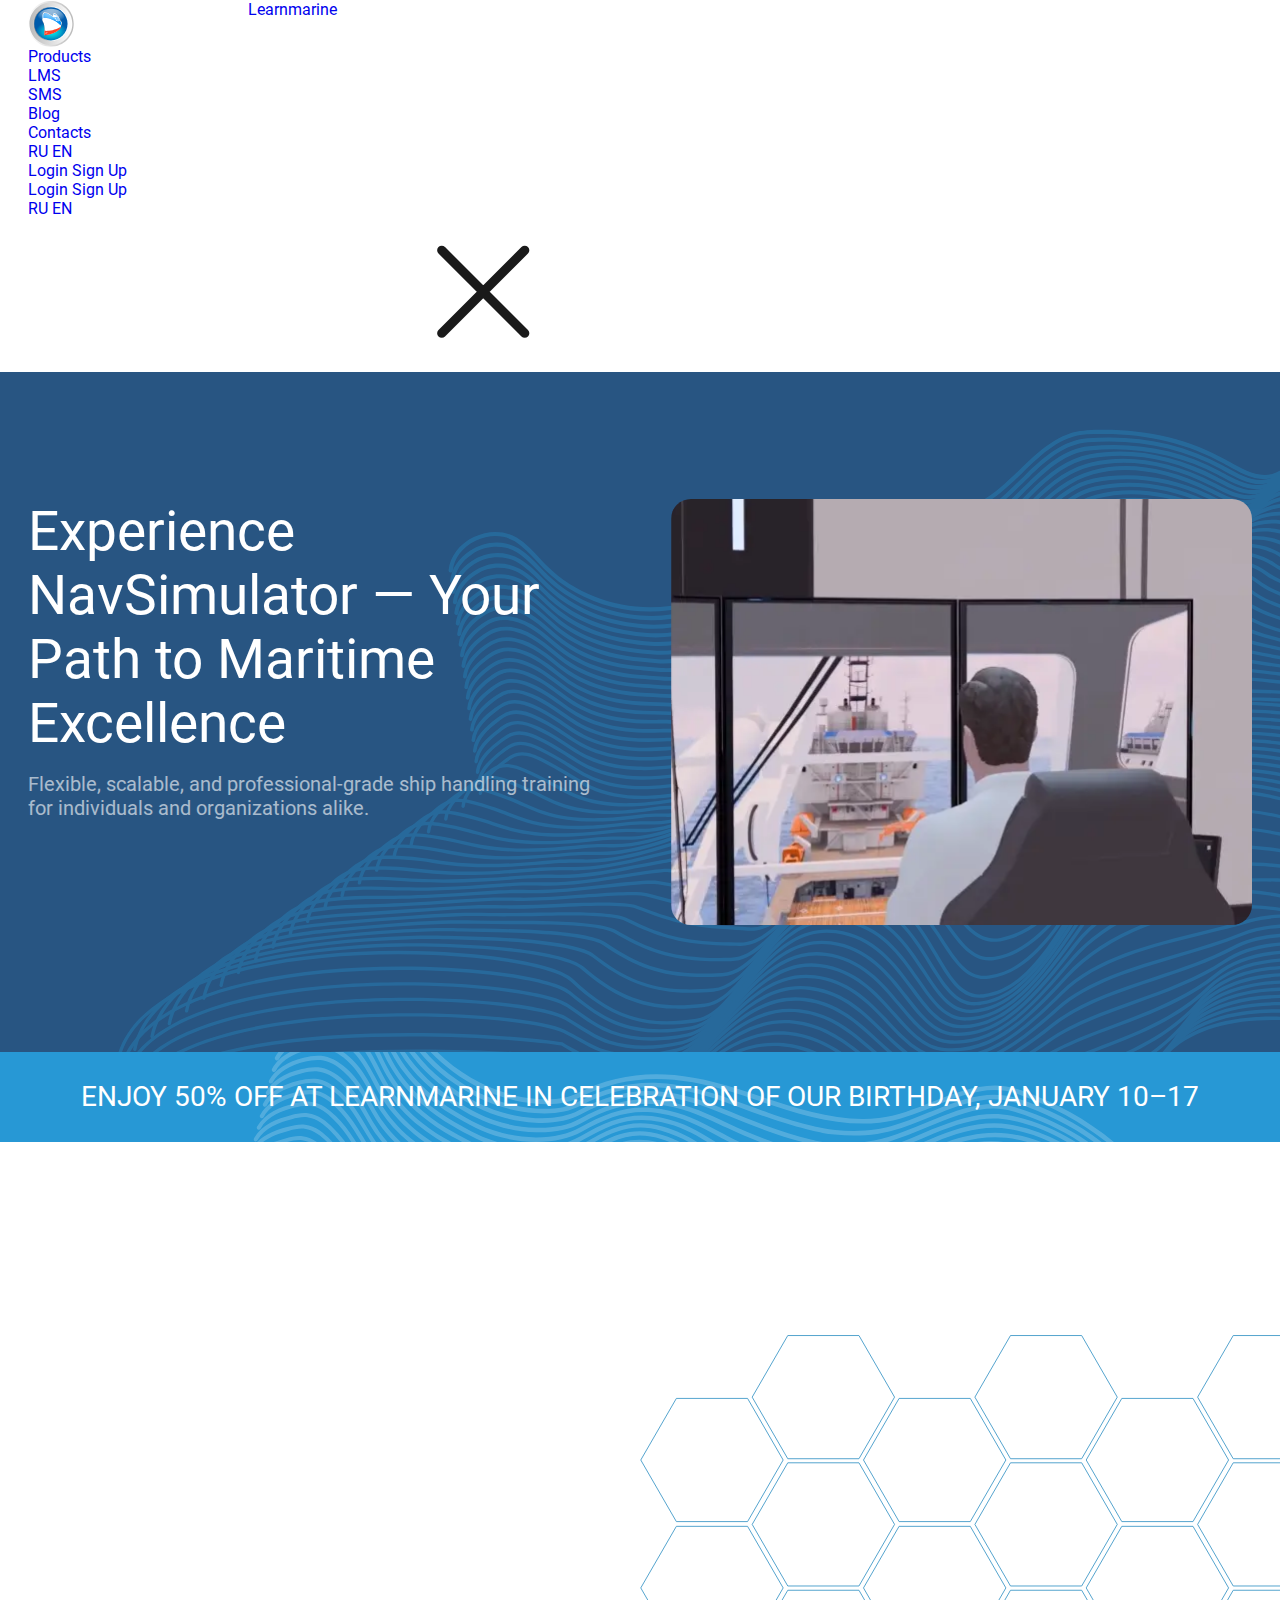
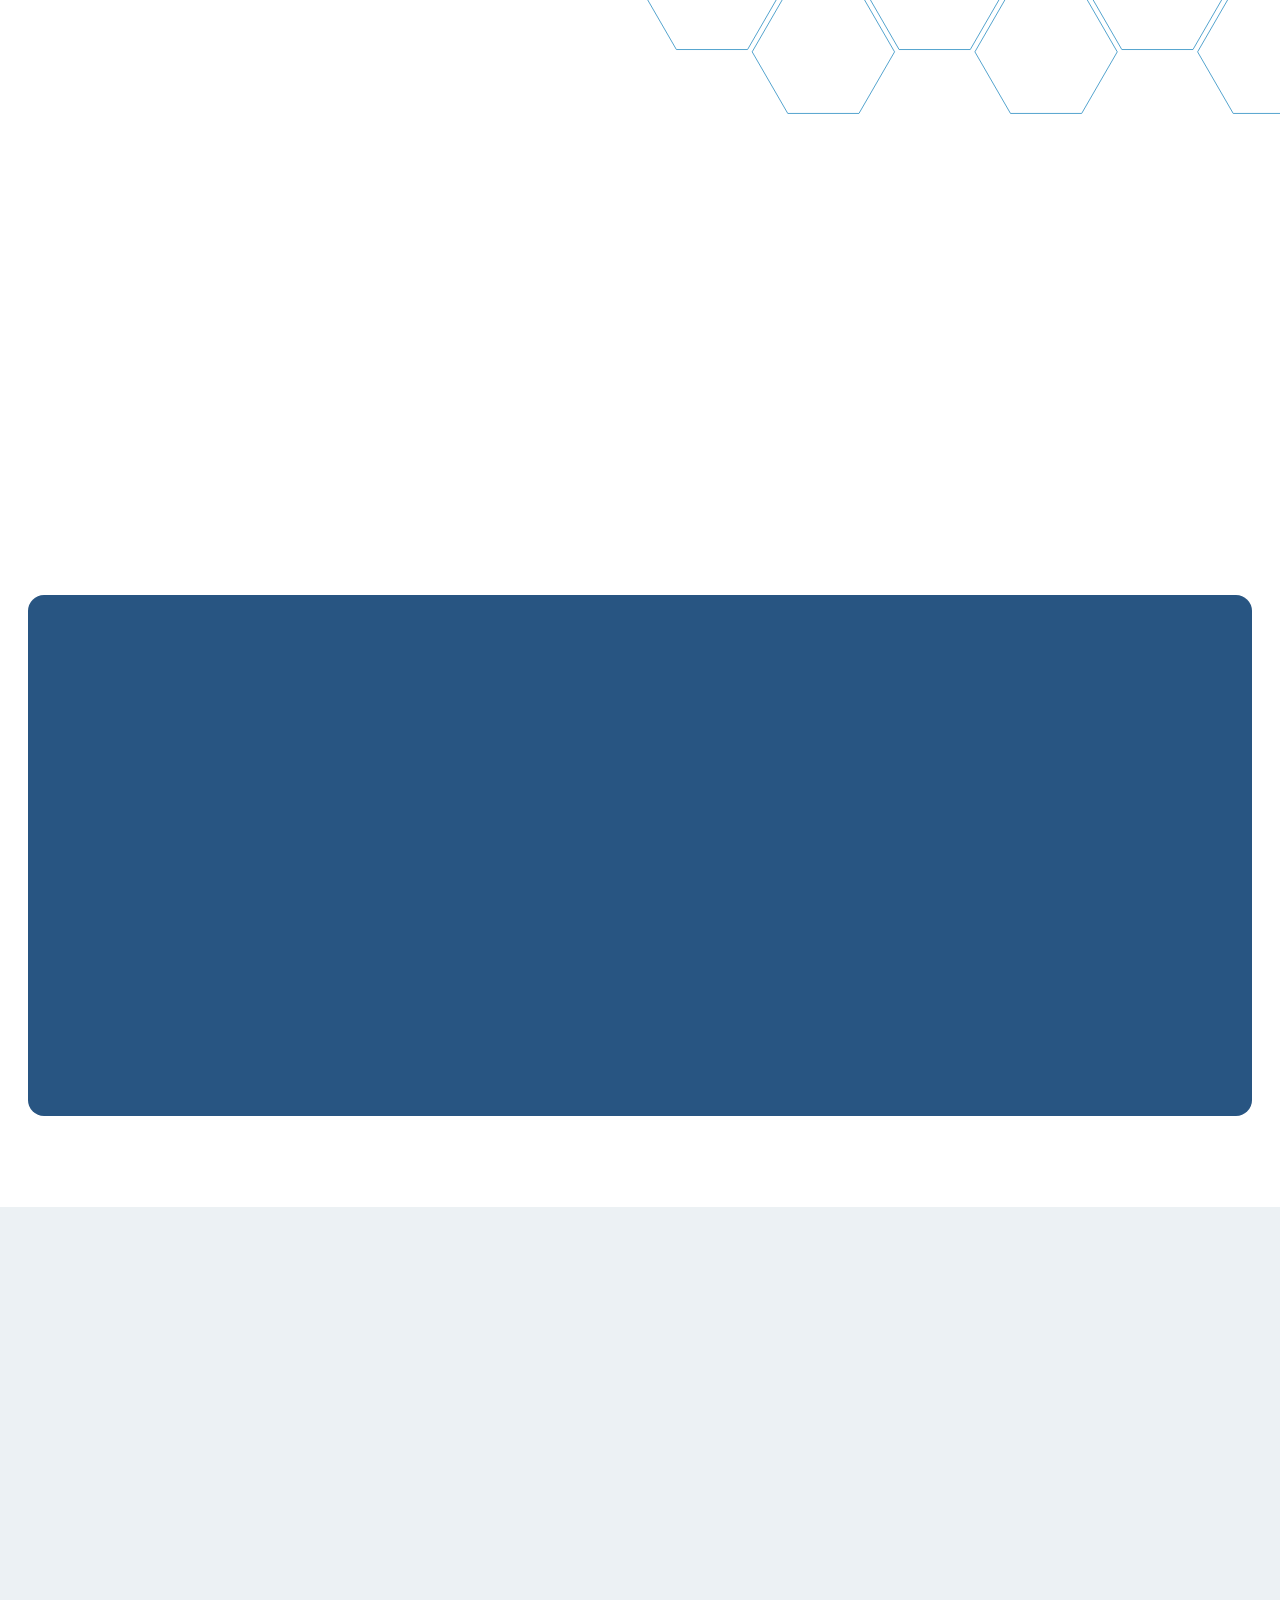
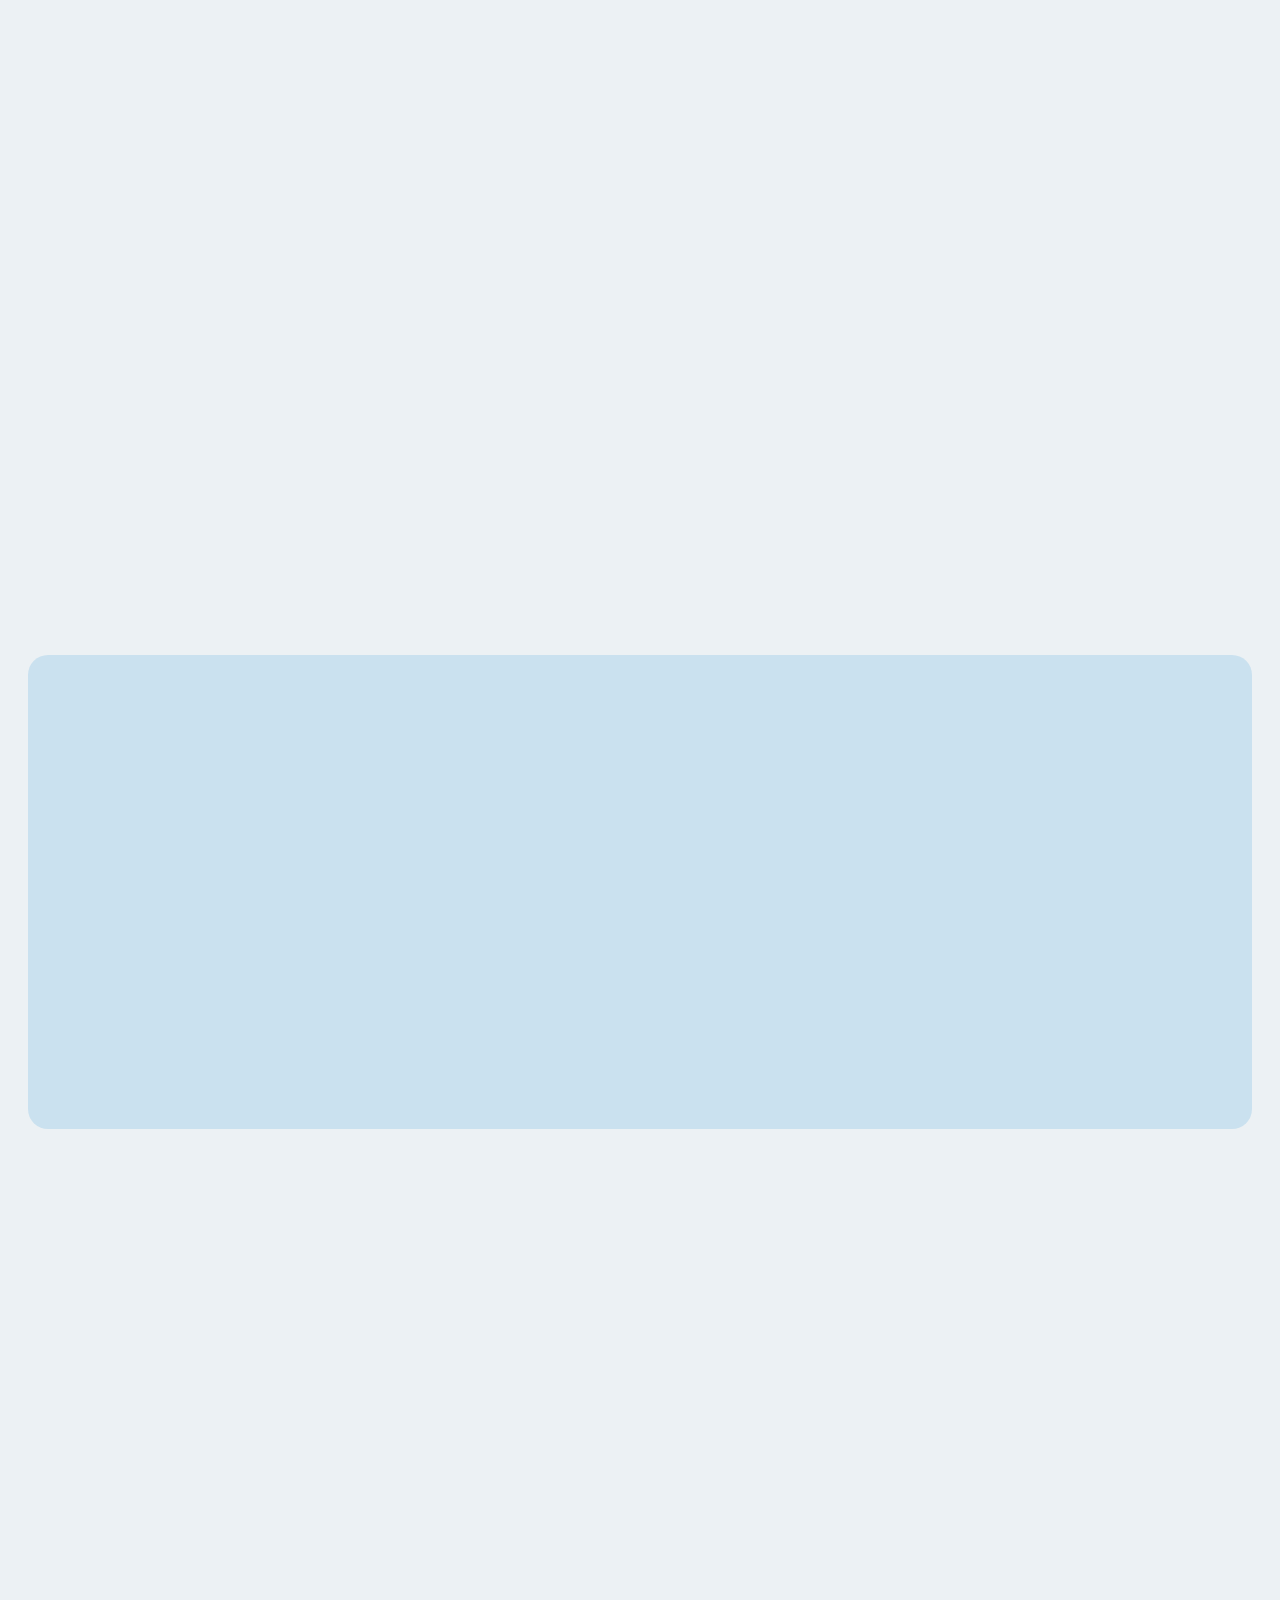
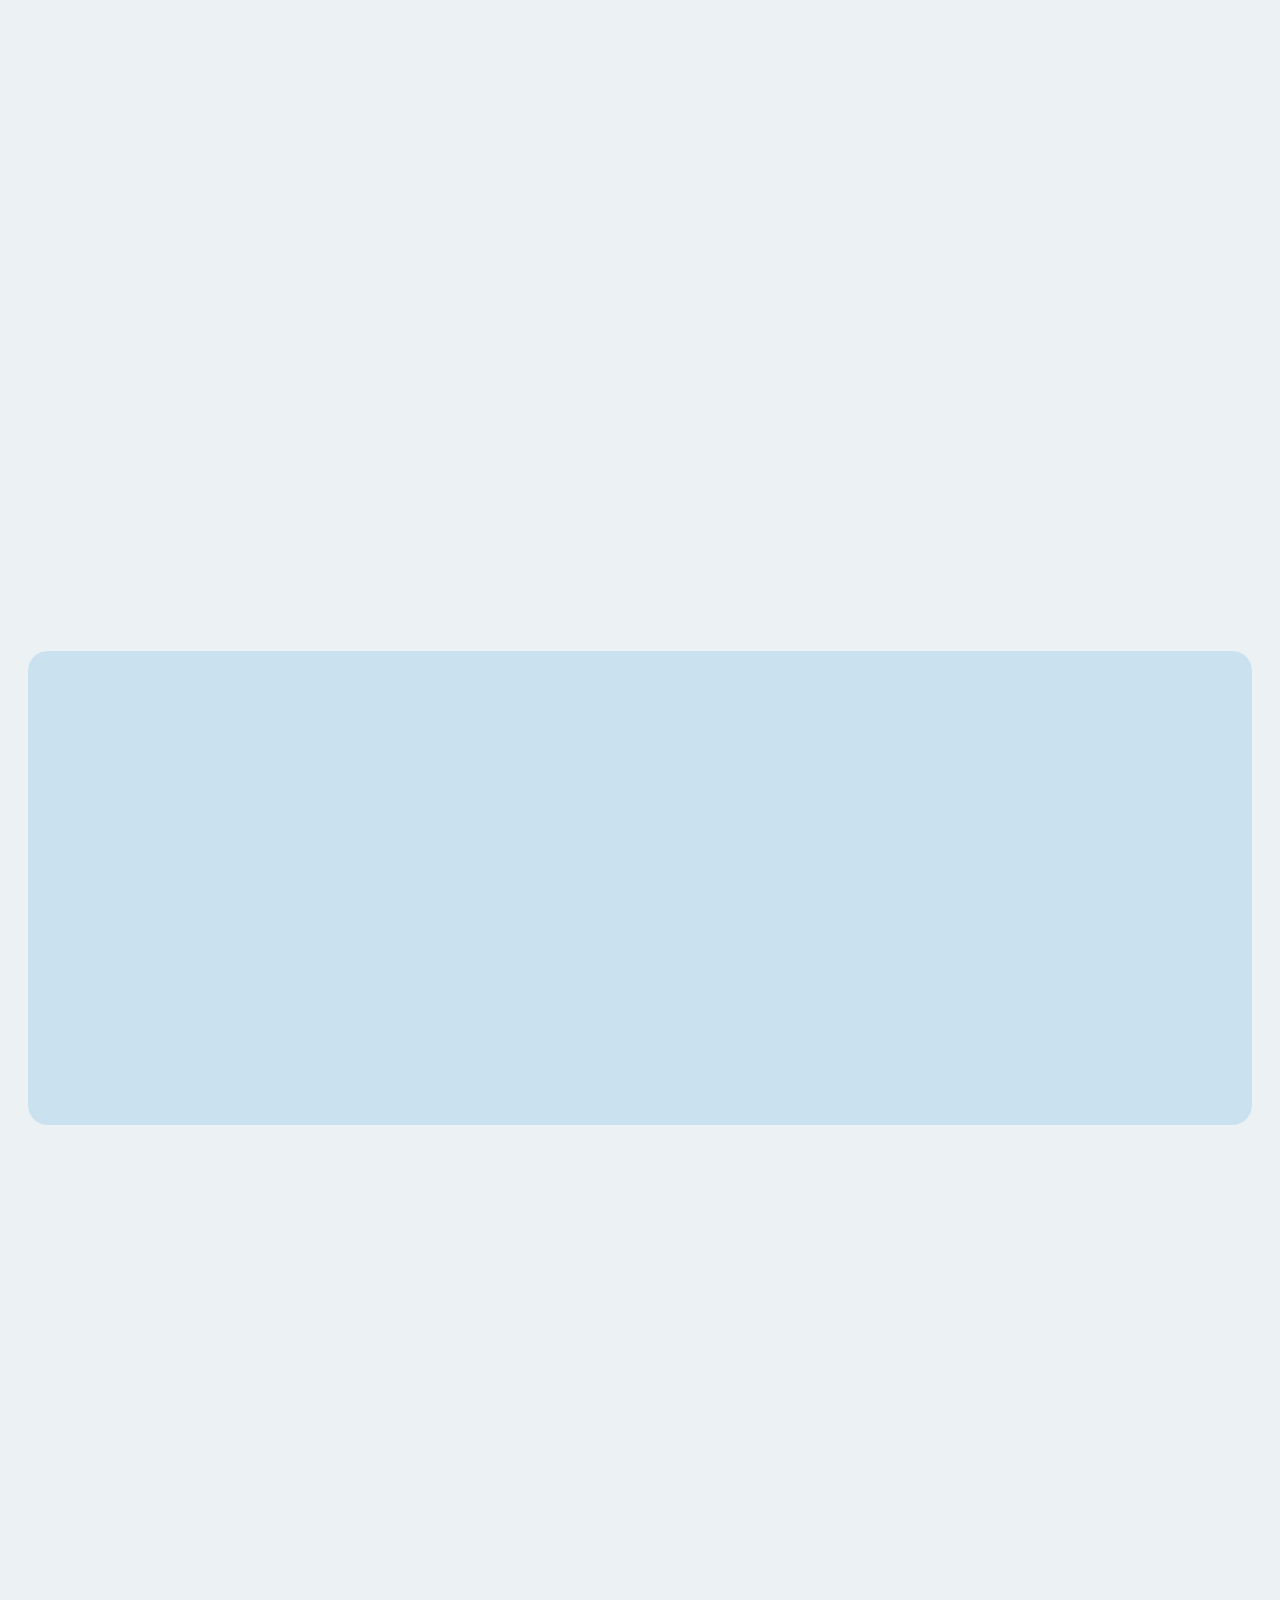
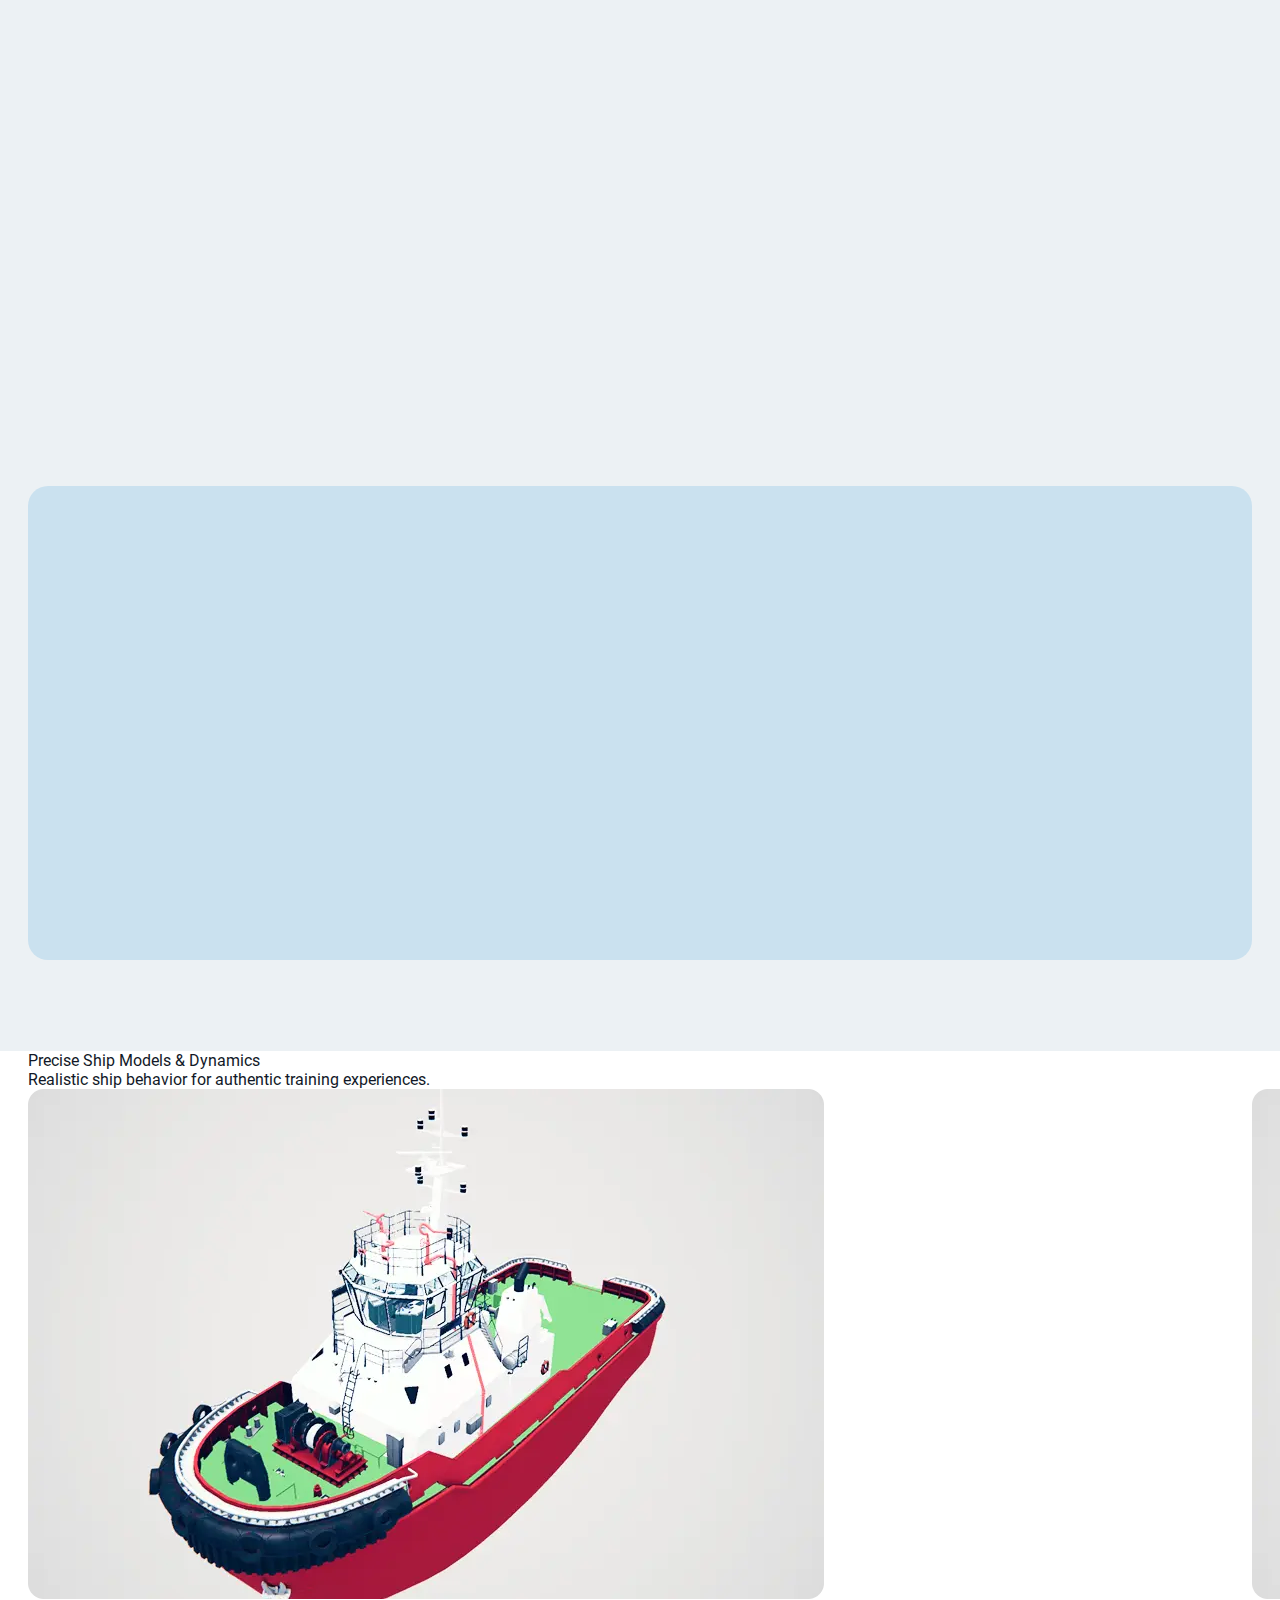
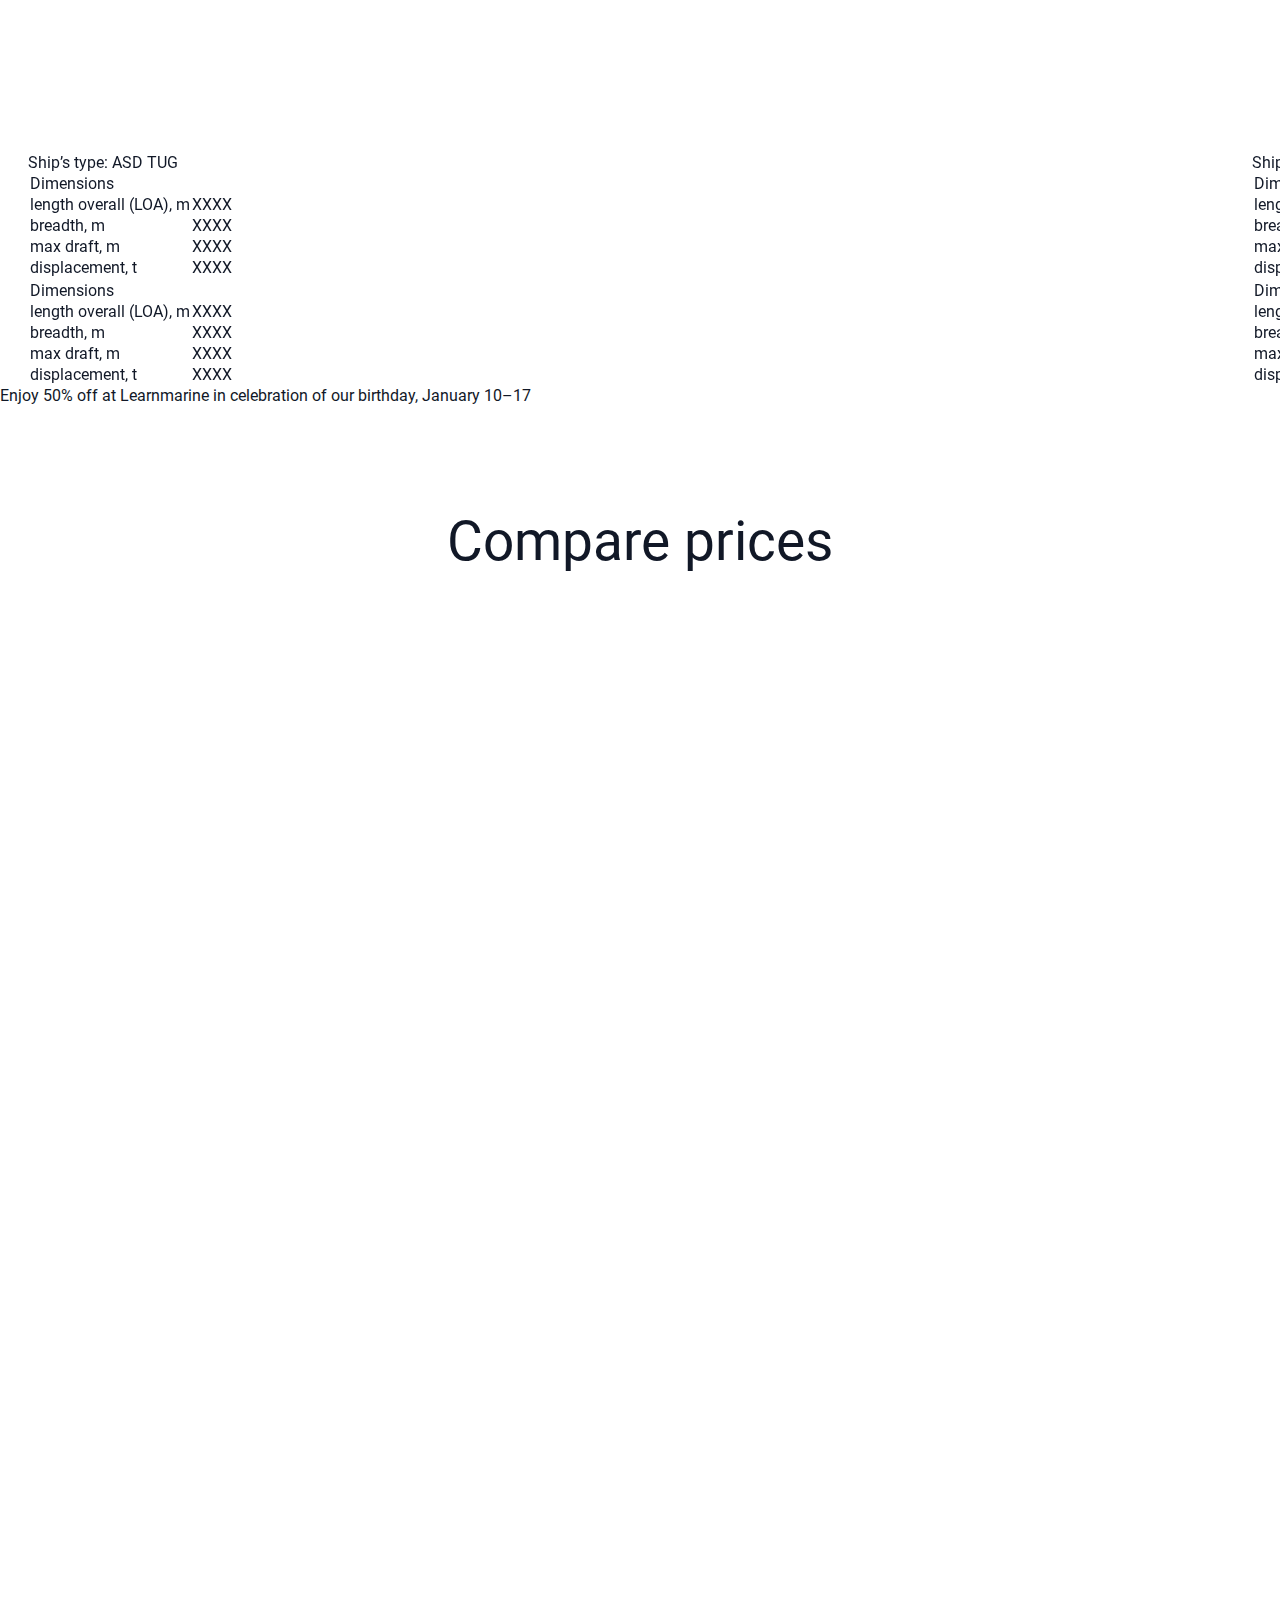
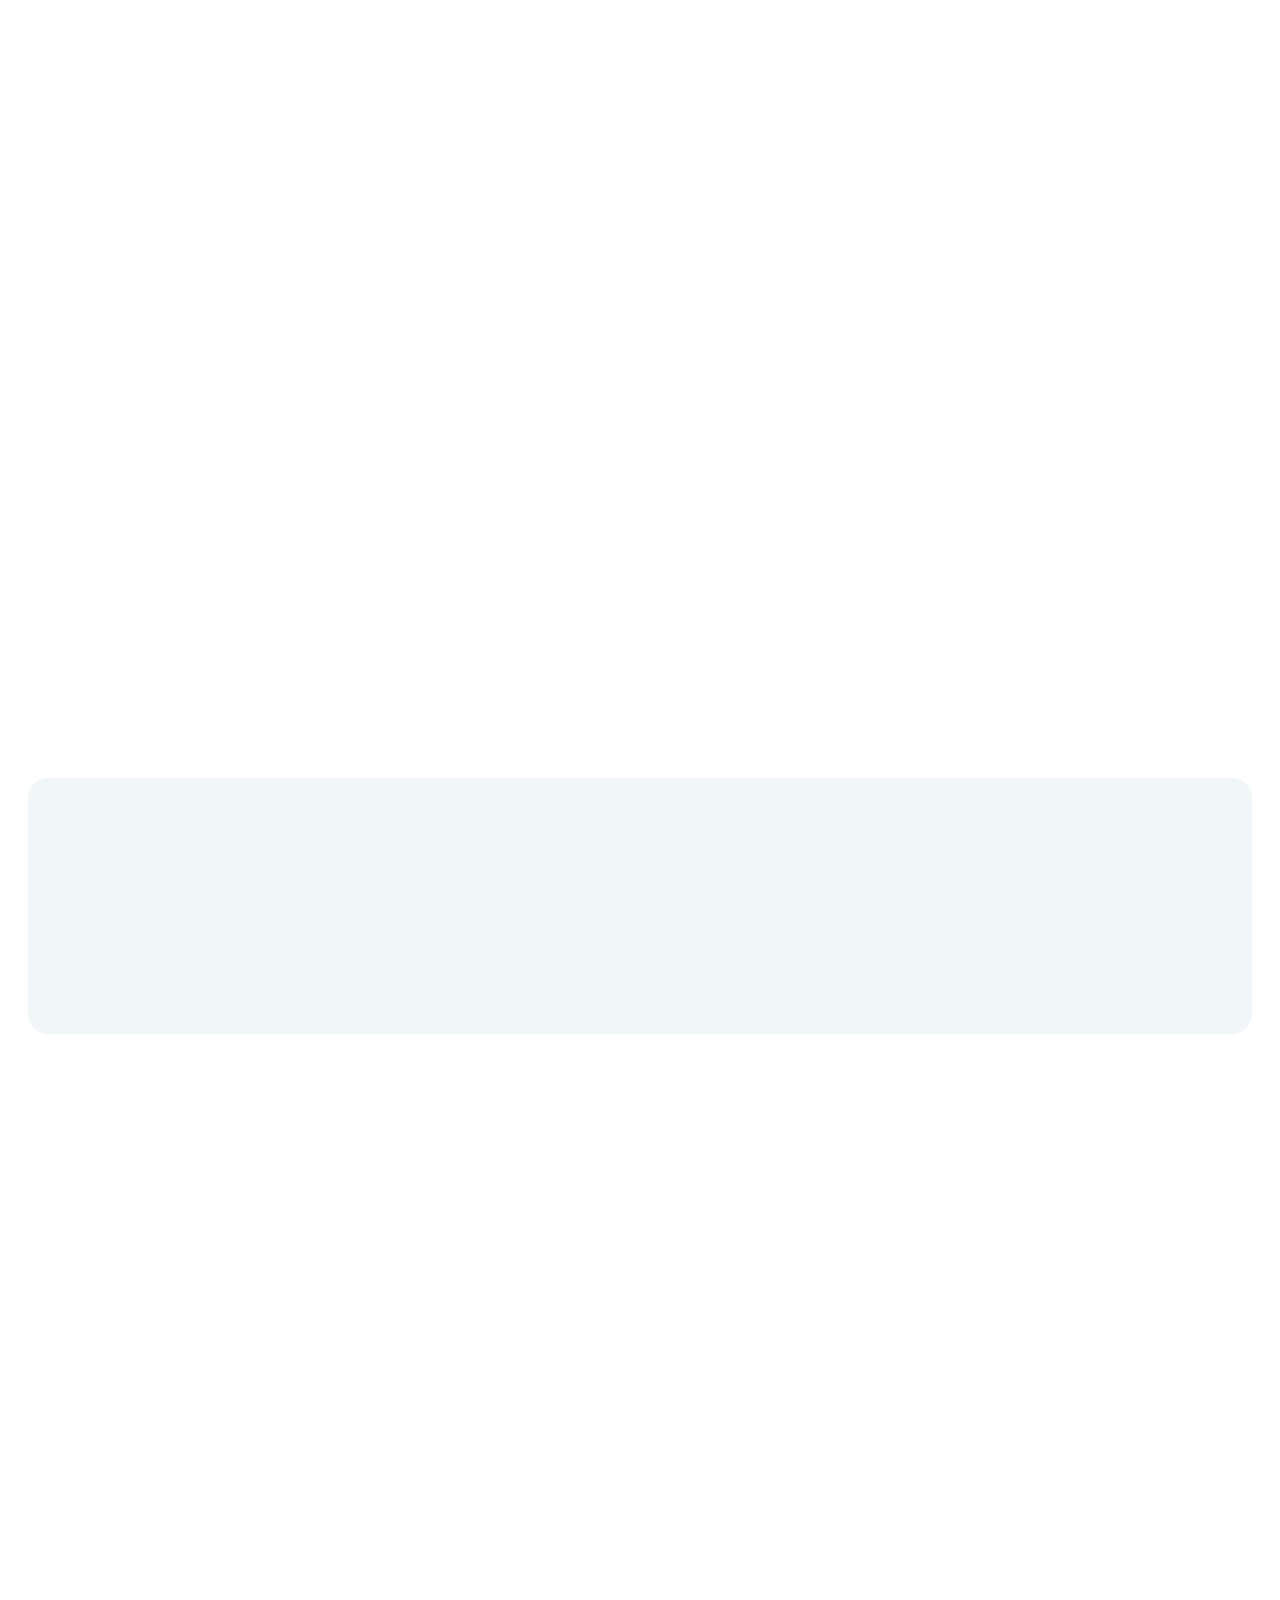
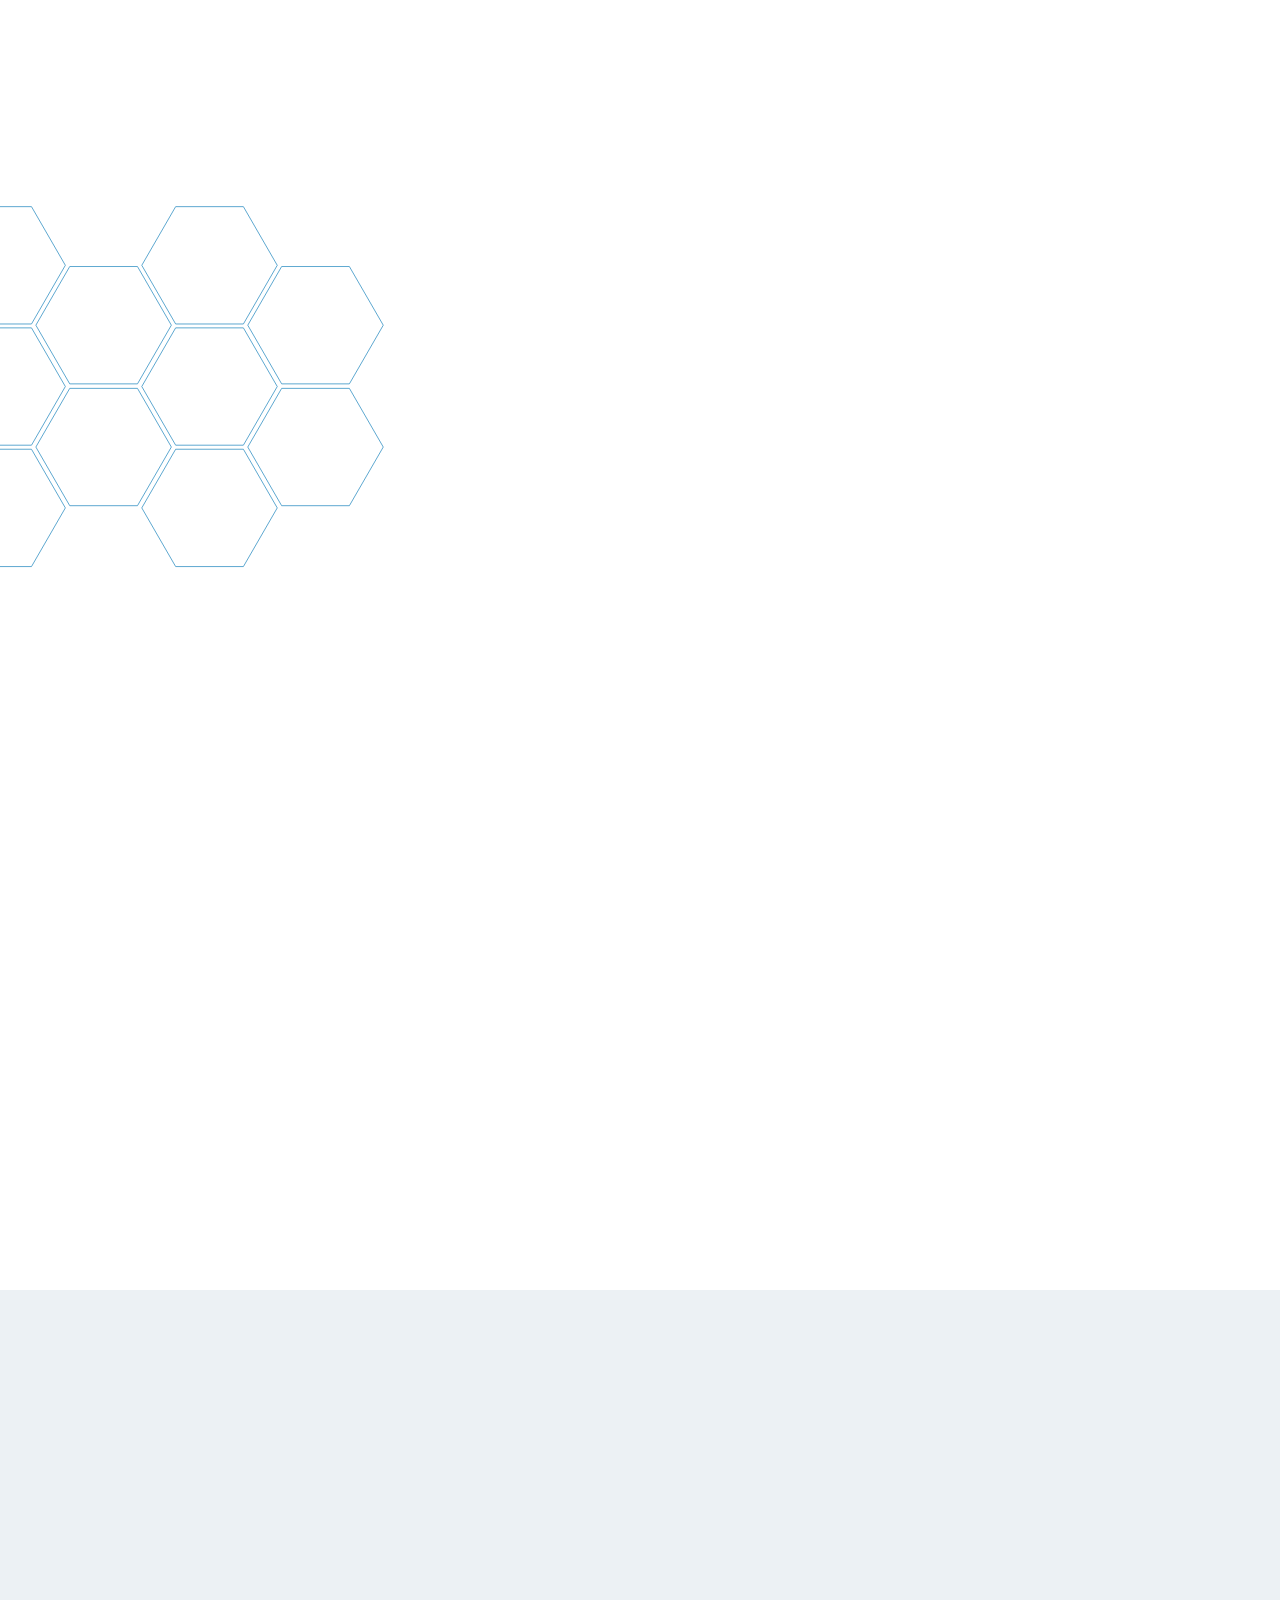
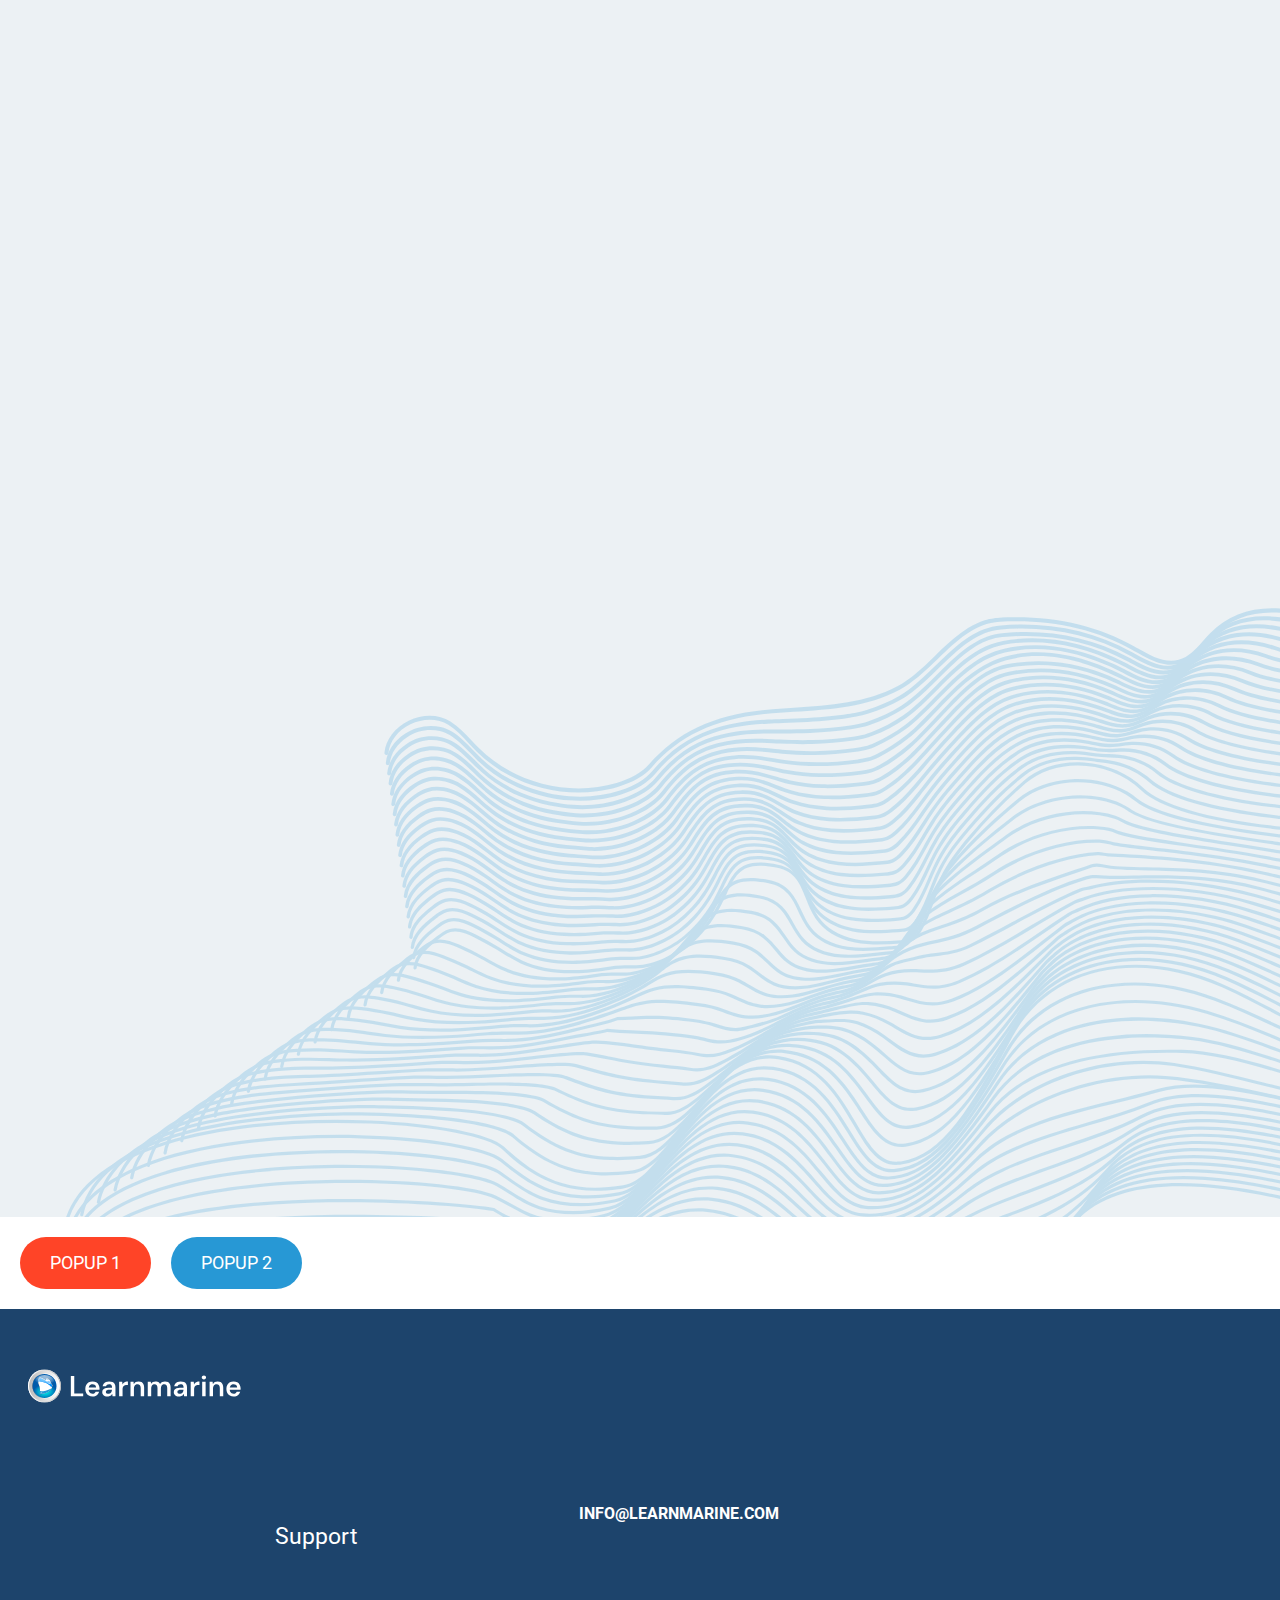
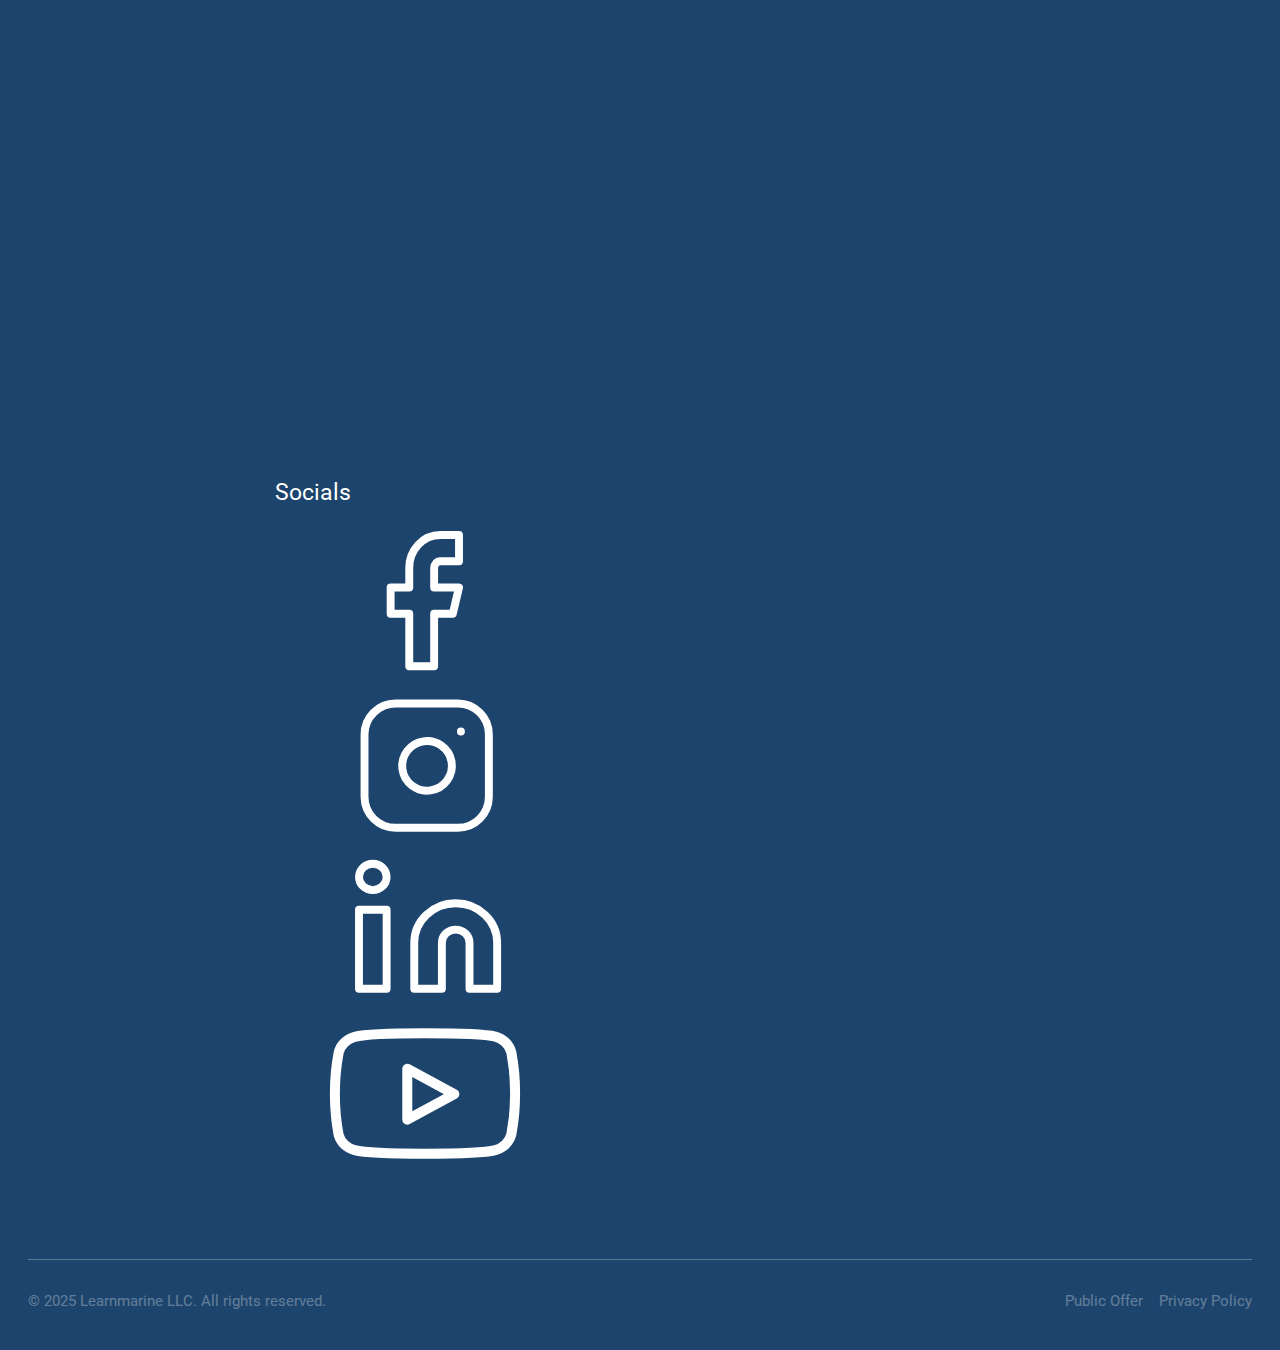
<file: landing.html>
<!DOCTYPE html>
<html lang="en">

<head>

    <meta charset="UTF-8">
    <meta name="viewport" content="width=device-width, initial-scale=1.0">
    <meta http-equiv="X-UA-Compatible" content="IE=edge">
    <link rel="stylesheet" href="css/style.min.css?_v=20250525143738">
    <link rel="icon" type="image/ico" href="img/favicon.ico">
    <title>LearnMarine</title>

</head>

<body>

    <div class="wrapper">
        <header class="header header_invert">
    <div class="header__container container">
        <div class="header__body">
            <a href="#" class="header__logo">
                <img src="img/logo.svg" alt="Logo">
                Learnmarine
            </a>
            <div class="header__menu menu">
                <nav class="menu__body">
                    <ul class="menu__list">
                        <li class="menu__item">
                            <a href="#" class="menu__link active">Products</a>
                        </li>
                        <li class="menu__item">
                            <a href="#" class="menu__link">LMS</a>
                        </li>
                        <li class="menu__item">
                            <a href="#" class="menu__link">SMS</a>
                        </li>
                        <li class="menu__item">
                            <a href="#" class="menu__link">Blog</a>
                        </li>
                        <li class="menu__item">
                            <a href="#" class="menu__link">Contacts</a>
                        </li>
                    </ul>
                    <div class="menu__options header__options">
                        <div class="header__lang lang">
                            <a href="#" class="lang__link">RU</a>
                            <a href="#" class="lang__link">EN</a>
                        </div>
                        <div class="header__links">
                            <a href="#" class="header__link">Login</a>
                            <a href="#" class="header__link">Sign Up</a>
                        </div>
                    </div>
                </nav>
            </div>
            <div class="header__options">
                <div class="header__links">
                    <a href="#" class="header__link">Login</a>
                    <a href="#" class="header__link">Sign Up</a>
                </div>
                <div class="header__lang lang">
                    <a href="#" class="lang__link">RU</a>
                    <a href="#" class="lang__link">EN</a>
                </div>
            </div>
            <button type="button" class="header__menu-icon" title="menu">
                <svg>
                    <use href="img/icons/icons.svg#menu"></use>
                </svg>
                <svg>
                    <use href="img/icons/icons.svg#close"></use>
                </svg>
            </button>
        </div>
    </div>
</header>

        <div class="page">

            <section class="lm-main">
                <div class="lm-main__top">
                    <div class="lm-main__container container">
                        <div class="lm-main__body">
                            <div class="lm-main__info">
                                <h2 class="lm-main__title animate">
                                    Experience NavSimulator — Your Path to Maritime Excellence
                                </h2>
                                <p class="lm-main__desc animate">
                                    Flexible, scalable, and professional-grade ship handling training for individuals
                                    and
                                    organizations alike.
                                </p>
                                <div class="lm-main__extra animate">
                                    <button type="button" class="lm-main__btn lm-btn_red" data-target="training">learn
                                        more</button>
                                    <p class="lm-main__text">
                                        Explore NavSimulator Configurations
                                    </p>
                                </div>
                            </div>
                            <div class="lm-main__image animate">
                                <picture><source srcset="img/main/image.webp" type="image/webp"><img src="img/main/image.png" alt="Image"></picture>
                            </div>
                        </div>
                    </div>
                </div>
                <div class="lm-main__bottom">
                    <div class="lm-main__container container">
                        <div class="lm-main__footer">
                            Enjoy 50% off at Learnmarine in celebration of our birthday, January 10–17
                        </div>
                    </div>
                </div>
            </section>

            <section class="lm-training" id="training">
                <div class="lm-training__container container">
                    <h2 class="lm-training__title animate">
                        Revolutionizing Maritime Training
                    </h2>
                    <p class="lm-training__intro animate">
                        NavSimulator combines advanced simulation technologies with unmatched flexibility to deliver
                        tailored training solutions for students, professionals, and institutions. Choose the
                        configuration that fits your needs and scale as you grow.
                    </p>
                    <div class="lm-training__body animate">
                        <div class="lm-training__item">
                            <div class="lm-training__icon">
                                <img src="img/training/icon1.svg" alt="Icon">
                            </div>
                            <h3 class="lm-training__name">
                                Advanced Ship Models
                            </h3>
                            <p class="lm-training__desc">
                                Realistic vessel behavior driven by advanced mathematical simulations. Advanced models
                                deliver authentic vessel behavior.
                            </p>
                        </div>
                        <div class="lm-training__item">
                            <div class="lm-training__icon">
                                <img src="img/training/icon2.svg" alt="Icon">
                            </div>
                            <h3 class="lm-training__name">
                                Flexible Configurations
                            </h3>
                            <p class="lm-training__desc">
                                lm-start with simple configurations or expand into advanced XR environments. Upgrade as
                                your needs evolve.
                            </p>
                        </div>
                        <div class="lm-training__item">
                            <div class="lm-training__icon">
                                <img src="img/training/icon3.svg" alt="Icon">
                            </div>
                            <h3 class="lm-training__name">
                                Global Accessibility
                            </h3>
                            <p class="lm-training__desc">
                                Cloud-enabled solutions for anytime, anywhere training. Flexible solutions for diverse
                                users, from students to corporate teams.
                            </p>
                        </div>
                        <div class="lm-training__item">
                            <div class="lm-training__icon">
                                <img src="img/training/icon4.svg" alt="Icon">
                            </div>
                            <h3 class="lm-training__name">
                                Cost-Effective solution
                            </h3>
                            <p class="lm-training__desc">
                                A cost-effective tool without the need for expensive hardware setup.
                            </p>
                        </div>
                    </div>
                    <div class="lm-training__footer footer-lm-training animate">
                        <div class="footer-lm-training__logo">
                            <picture><source srcset="img/training/logo.webp" type="image/webp"><img src="img/training/logo.png" alt="Logo"></picture>
                        </div>
                        <div class="footer-lm-training__body">
                            <h3 class="footer-lm-training__title">
                                Regulatory Compliance
                            </h3>
                            <p class="footer-lm-training__text">
                                Built to meet international maritime standards. The system meets the requirements for
                                the training of Deck Officers for the functions "Operational Level" and "Management
                                Level”
                            </p>
                        </div>
                        <ul class="footer-lm-training__list">
                            <li class="footer-lm-training__item">
                                STCW Code, Tables AII/1, AII/2, AII/3
                            </li>
                            <li class="footer-lm-training__item">
                                STCW code, Section A-I/12 Standards governing the use of simulators  and Section B-I/12
                                Guidance regarding the use of simulators
                            </li>
                        </ul>
                    </div>
                    <div class="lm-training__media"></div>
                </div>
            </section>

            <section class="lm-solutions">
                <div class="lm-solutions__container container">
                    <div class="lm-solutions__body">
                        <h2 class="lm-solutions__title animate">
                            Choose the Training Solution <br>That Fits You Best
                        </h2>
                        <p class="lm-solutions__intro animate">
                            NavSimulator offers a range of configurations, ensuring the right solution for every level
                            of training—from individuals learning navigation to organizations managing large-scale
                            operations.
                        </p>
                        <div class="lm-solutions__block">
                            <div class="lm-solutions__main main-lm-solutions animate">
                                <div class="main-lm-solutions__wrapper">
                                    <div class="main-lm-solutions__image">
                                        <picture><source srcset="img/solutions/image2.webp" type="image/webp"><img src="img/solutions/image2.png" alt="Image"></picture>
                                    </div>
                                </div>
                                <div class="main-lm-solutions__info">
                                    <h3 class="main-lm-solutions__title">2D Version</h3>
                                    <p class="main-lm-solutions__text">Browser-based training accessible on any PC.</p>
                                    <ul class="main-lm-solutions__list">
                                        <li class="main-lm-solutions__item">
                                            <b>Global Accessibility:</b>
                                            Train anytime, anywhere with just an internet
                                            connection, ensuring ultimate flexibility.
                                        </li>
                                        <li class="main-lm-solutions__item">
                                            <b>Cost-Effective Solution:</b>
                                            No need for expensive hardware—affordable and
                                            efficient for individuals and organizations alike.
                                        </li>
                                        <li class="main-lm-solutions__item">
                                            <b>User-Friendly Design:</b>
                                            Intuitive interface with minimal setup, making it easy
                                            to lm-start training immediately.
                                        </li>
                                        <li class="main-lm-solutions__item">
                                            <b>Professional Accuracy:</b>
                                            Powered by advanced ship models for realistic vessel
                                            behavior and authentic scenarios.
                                        </li>
                                        <li class="main-lm-solutions__item">
                                            <b>Continuous Updates:</b>
                                            Benefit from regular software enhancements and new
                                            features, keeping your training up-to-date.
                                        </li>
                                    </ul>
                                </div>
                            </div>

                            <div class="lm-solutions__cards cards-lm-solutions">
                                <h3 class="cards-lm-solutions__title animate">
                                    Who Benefits Most from the Web-Based Simulator?
                                </h3>
                                <div class="cards-lm-solutions__body animate">
                                    <div class="cards-lm-solutions__item">
                                        <div class="cards-lm-solutions__icon">
                                            <img src="img/solutions/icon1.svg" alt="Icon">
                                        </div>
                                        <h4 class="cards-lm-solutions__name">
                                            Students and Aspiring Mariners
                                        </h4>
                                        <p class="cards-lm-solutions__text">
                                            Perfect for learning navigation skills and practicing at home with minimal
                                            setup.
                                        </p>
                                    </div>
                                    <div class="cards-lm-solutions__item">
                                        <div class="cards-lm-solutions__icon">
                                            <img src="img/solutions/icon2.svg" alt="Icon">
                                        </div>
                                        <h4 class="cards-lm-solutions__name">
                                            Professional Seafarers
                                        </h4>
                                        <p class="cards-lm-solutions__text">
                                            Ideal for enhancing ship-handling skills, anytime and anywhere.
                                        </p>
                                    </div>
                                    <div class="cards-lm-solutions__item">
                                        <div class="cards-lm-solutions__icon">
                                            <img src="img/solutions/icon3.svg" alt="Icon">
                                        </div>
                                        <h4 class="cards-lm-solutions__name">
                                            Small Shipping Companies
                                        </h4>
                                        <p class="cards-lm-solutions__text">
                                            A cost-effective tool for individual crew training without the need for
                                            expensive hardware setup.
                                        </p>
                                    </div>
                                </div>
                            </div>

                            <div class="lm-solutions__footer footer-lm-solutions animate">
                                <h3 class="footer-lm-solutions__title">
                                    Standalone Version Available
                                </h3>
                                <p class="footer-lm-solutions__text">
                                    Slow internet? No problem. Upgrade to the standalone version and train even in
                                    remote locations or during sea voyages with limited connectivity.
                                </p>
                                <button type="button" class="footer-lm-solutions__btn lm-btn_red" data-target="prices">
                                    BUY NOW
                                </button>
                            </div>
                        </div>

                        <div class="lm-solutions__block">
                            <div class="lm-solutions__main main-lm-solutions main-lm-solutions_revers animate">
                                <div class="main-lm-solutions__wrapper">
                                    <div class="main-lm-solutions__image">
                                        <picture><source srcset="img/solutions/image2.webp" type="image/webp"><img src="img/solutions/image2.png" alt="Image"></picture>
                                    </div>
                                    <button type="button" class="main-lm-solutions__btn lm-btn_blue">
                                        SEE THE PRICE
                                    </button>
                                </div>
                                <div class="main-lm-solutions__info">
                                    <h3 class="main-lm-solutions__title">
                                        3D Standalone
                                    </h3>
                                    <p class="main-lm-solutions__text">
                                        Enhanced realism designed for immersive, complex scenarios.
                                    </p>
                                    <ul class="main-lm-solutions__list">
                                        <li class="main-lm-solutions__item">
                                            <b>Enhanced Realism:</b>
                                            Immersive 3D visuals with precise hydrodynamic modeling
                                            for lifelike training scenarios.
                                        </li>
                                        <li class="main-lm-solutions__item">
                                            <b>Independent Operation:</b>
                                            No reliance on internet connectivity, making it ideal
                                            for remote locations or onboard vessels.
                                        </li>
                                        <li class="main-lm-solutions__item">
                                            <b>Customizable Training:</b>
                                            Flexible scenarios tailored to specific vessel types
                                            and operational needs.
                                        </li>
                                        <li class="main-lm-solutions__item">
                                            <b>Scalable Setup:</b>
                                            Compatible with multi-display configurations and optional
                                            control consoles for a more realistic training experience.
                                        </li>
                                        <li class="main-lm-solutions__item">
                                            <b>Professional Accuracy:</b>
                                            Advanced ship models ensure realistic vessel behavior
                                            for mastering complex maneuvers.
                                        </li>
                                        <li class="main-lm-solutions__item">
                                            <b>Cost-Effective:</b>
                                            Offers the depth of a 3D simulation experience at a fraction
                                            of the cost of full-mission solutions.
                                        </li>
                                    </ul>
                                    <button type="button"
                                        class="main-lm-solutions__btn main-lm-solutions__btn_tab lm-btn_blue">
                                        SEE THE PRICE
                                    </button>
                                </div>
                            </div>

                            <div class="lm-solutions__cards cards-lm-solutions">
                                <h3 class="cards-lm-solutions__title animate">
                                    Who Benefits Most from the Web-Based Simulator?
                                </h3>
                                <div class="cards-lm-solutions__body animate">
                                    <div class="cards-lm-solutions__item">
                                        <div class="cards-lm-solutions__icon">
                                            <img src="img/solutions/icon4.svg" alt="Icon">
                                        </div>
                                        <h4 class="cards-lm-solutions__name">
                                            Professional Seafarers
                                        </h4>
                                        <p class="cards-lm-solutions__text">
                                            Ideal for practicing complex maneuvers and emergency responses during
                                            voyages or in remote areas.
                                        </p>
                                    </div>
                                    <div class="cards-lm-solutions__item">
                                        <div class="cards-lm-solutions__icon">
                                            <img src="img/solutions/icon5.svg" alt="Icon">
                                        </div>
                                        <h4 class="cards-lm-solutions__name">
                                            Training Centers
                                        </h4>
                                        <p class="cards-lm-solutions__text">
                                            A reliable, scalable solution for delivering high-quality training to
                                            students and crews.
                                        </p>
                                    </div>
                                    <div class="cards-lm-solutions__item">
                                        <div class="cards-lm-solutions__icon">
                                            <img src="img/solutions/icon6.svg" alt="Icon">
                                        </div>
                                        <h4 class="cards-lm-solutions__name">
                                            Small and Medium-Sized Shipping Companies
                                        </h4>
                                        <p class="cards-lm-solutions__text">
                                            A practical and affordable way to train crew members in realistic
                                            conditions.
                                        </p>
                                    </div>
                                    <button type="button"
                                        class="main-lm-solutions__btn main-lm-solutions__btn_mob lm-btn_blue">
                                        SEE THE PRICE
                                    </button>
                                </div>
                            </div>
                        </div>

                        <div class="lm-solutions__block">
                            <div class="lm-solutions__main main-lm-solutions animate">
                                <div class="main-lm-solutions__wrapper">
                                    <div class="main-lm-solutions__image">
                                        <picture><source srcset="img/solutions/image3.webp" type="image/webp"><img src="img/solutions/image3.png" alt="Image"></picture>
                                    </div>
                                    <button type="button" class="main-lm-solutions__btn lm-btn_blue">
                                        SEE THE PRICE
                                    </button>
                                </div>
                                <div class="main-lm-solutions__info">
                                    <h3 class="main-lm-solutions__title">
                                        3D Full-Mission Simulator with XR integration
                                    </h3>
                                    <p class="main-lm-solutions__text">
                                        Comprehensive bridge simulation for institutions and training centers.
                                    </p>
                                    <ul class="main-lm-solutions__list">
                                        <li class="main-lm-solutions__item">
                                            <b>Immersive Training Environment:</b>
                                            Combines advanced 3D visuals and XR
                                            technologies to replicate real-life scenarios with unparalleled realism.
                                        </li>
                                        <li class="main-lm-solutions__item">
                                            <b>Team-Based Training:</b>
                                            Supports multi-user functionality for crew resource
                                            management and collaborative exercises.
                                        </li>
                                        <li class="main-lm-solutions__item">
                                            <b>Dedicated Instructor Station:</b>
                                            Allows instructors to monitor, control, and
                                            evaluate training sessions in real time, enhancing the learning process.
                                        </li>
                                        <li class="main-lm-solutions__item">
                                            <b>Customizable and Modular:</b>
                                            Adapt the simulator with specific vessel models,
                                            training scenarios, and additional hardware like control consoles.
                                        </li>
                                        <li class="main-lm-solutions__item">
                                            <b>Enhanced Decision-Making:</b>
                                            Provides lifelike emergency and operational
                                            scenarios to prepare crews for high-stress situations.
                                        </li>
                                        <li class="main-lm-solutions__item">
                                            <b>Seamless Integration:</b>
                                            Compatible with third-party equipment and other
                                            training modules, ensuring scalability and future-proofing.
                                        </li>
                                    </ul>
                                    <button type="button"
                                        class="main-lm-solutions__btn main-lm-solutions__btn_tab lm-btn_blue">
                                        SEE THE PRICE
                                    </button>
                                </div>
                            </div>

                            <div class="lm-solutions__cards cards-lm-solutions">
                                <h3 class="cards-lm-solutions__title animate">
                                    Who Benefits Most from the Web-Based Simulator?
                                </h3>
                                <div class="cards-lm-solutions__body animate">
                                    <div class="cards-lm-solutions__item">
                                        <div class="cards-lm-solutions__icon">
                                            <img src="img/solutions/icon7.svg" alt="Icon">
                                        </div>
                                        <h4 class="cards-lm-solutions__name">
                                            Training Centers and Maritime Academies
                                        </h4>
                                        <p class="cards-lm-solutions__text">
                                            Ideal for delivering advanced, high-quality training to students and
                                            professional crews.
                                        </p>
                                    </div>
                                    <div class="cards-lm-solutions__item">
                                        <div class="cards-lm-solutions__icon">
                                            <img src="img/solutions/icon8.svg" alt="Icon">
                                        </div>
                                        <h4 class="cards-lm-solutions__name">
                                            Shipping Companies
                                        </h4>
                                        <p class="cards-lm-solutions__text">
                                            A comprehensive solution for large-scale crew training and operational
                                            assessments.
                                        </p>
                                    </div>
                                    <div class="cards-lm-solutions__item">
                                        <div class="cards-lm-solutions__icon">
                                            <img src="img/solutions/icon9.svg" alt="Icon">
                                        </div>
                                        <h4 class="cards-lm-solutions__name">
                                            Naval and Offshore Operators
                                        </h4>
                                        <p class="cards-lm-solutions__text">
                                            Perfect for mission-specific training, including emergency responses and
                                            complex operations.
                                        </p>
                                    </div>
                                    <button type="button"
                                        class="main-lm-solutions__btn main-lm-solutions__btn_mob lm-btn_blue">
                                        SEE THE PRICE
                                    </button>
                                </div>
                            </div>
                        </div>
                    </div>
                </div>
            </section>

            <section class="lm-models">
                <div class="lm-models__container container">
                    <div class="lm-models__body">
                        <h2 class="lm-models__title animate">Precise Ship Models & Dynamics</h2>
                        <p class="lm-models__intro animate">Realistic ship behavior for authentic training experiences.
                        </p>
                        <div class="lm-models__slider animate">
                            <div class="lm-models__wrapper swiper-wrapper">
                                <div class="lm-models__slide swiper-slide">
                                    <div class="lm-models__image">
                                        <picture><source srcset="img/models/image.webp" type="image/webp"><img src="img/models/image.png" alt="Image"></picture>
                                        <div class="lm-models__navigation navigation">
                                            <button type="button" class="navigation__prev" title="Previous">
                                                <svg>
                                                    <use href="img/icons/icons.svg#nav"></use>
                                                </svg>
                                            </button>
                                            <button type="button" class="navigation__next" title="Next">
                                                <svg>
                                                    <use href="img/icons/icons.svg#nav"></use>
                                                </svg>
                                            </button>
                                        </div>
                                    </div>
                                    <div class="lm-models__info">
                                        <div class="lm-models__type">
                                            Ship’s type:
                                            <span>ASD TUG</span>
                                        </div>
                                        <div class="lm-models__tables">
                                            <table>
                                                <thead>
                                                    <tr>
                                                        <td>Dimensions</td>
                                                    </tr>
                                                </thead>
                                                <tbody>
                                                    <tr>
                                                        <td>length overall (LOA), m</td>
                                                        <td>XXXX</td>
                                                    </tr>
                                                    <tr>
                                                        <td>breadth, m</td>
                                                        <td>XXXX</td>
                                                    </tr>
                                                    <tr>
                                                        <td>max draft, m</td>
                                                        <td>XXXX</td>
                                                    </tr>
                                                    <tr>
                                                        <td>displacement, t</td>
                                                        <td>XXXX</td>
                                                    </tr>
                                                </tbody>
                                            </table>
                                            <table>
                                                <thead>
                                                    <tr>
                                                        <td>Dimensions</td>
                                                    </tr>
                                                </thead>
                                                <tbody>
                                                    <tr>
                                                        <td>length overall (LOA), m</td>
                                                        <td>XXXX</td>
                                                    </tr>
                                                    <tr>
                                                        <td>breadth, m</td>
                                                        <td>XXXX</td>
                                                    </tr>
                                                    <tr>
                                                        <td>max draft, m</td>
                                                        <td>XXXX</td>
                                                    </tr>
                                                    <tr>
                                                        <td>displacement, t</td>
                                                        <td>XXXX</td>
                                                    </tr>
                                                </tbody>
                                            </table>
                                        </div>
                                    </div>
                                </div>
                                <div class="lm-models__slide swiper-slide">
                                    <div class="lm-models__image">
                                        <picture><source srcset="img/models/image.webp" type="image/webp"><img src="img/models/image.png" alt="Image"></picture>
                                        <div class="lm-models__navigation navigation">
                                            <button type="button" class="navigation__prev" title="Previous">
                                                <svg>
                                                    <use href="img/icons/icons.svg#nav"></use>
                                                </svg>
                                            </button>
                                            <button type="button" class="navigation__next" title="Next">
                                                <svg>
                                                    <use href="img/icons/icons.svg#nav"></use>
                                                </svg>
                                            </button>
                                        </div>
                                    </div>
                                    <div class="lm-models__info">
                                        <div class="lm-models__type">
                                            Ship’s type:
                                            <span>ASD TUG</span>
                                        </div>
                                        <div class="lm-models__tables">
                                            <table>
                                                <thead>
                                                    <tr>
                                                        <td>Dimensions</td>
                                                    </tr>
                                                </thead>
                                                <tbody>
                                                    <tr>
                                                        <td>length overall (LOA), m</td>
                                                        <td>XXXX</td>
                                                    </tr>
                                                    <tr>
                                                        <td>breadth, m</td>
                                                        <td>XXXX</td>
                                                    </tr>
                                                    <tr>
                                                        <td>max draft, m</td>
                                                        <td>XXXX</td>
                                                    </tr>
                                                    <tr>
                                                        <td>displacement, t</td>
                                                        <td>XXXX</td>
                                                    </tr>
                                                </tbody>
                                            </table>
                                            <table>
                                                <thead>
                                                    <tr>
                                                        <td>Dimensions</td>
                                                    </tr>
                                                </thead>
                                                <tbody>
                                                    <tr>
                                                        <td>length overall (LOA), m</td>
                                                        <td>XXXX</td>
                                                    </tr>
                                                    <tr>
                                                        <td>breadth, m</td>
                                                        <td>XXXX</td>
                                                    </tr>
                                                    <tr>
                                                        <td>max draft, m</td>
                                                        <td>XXXX</td>
                                                    </tr>
                                                    <tr>
                                                        <td>displacement, t</td>
                                                        <td>XXXX</td>
                                                    </tr>
                                                </tbody>
                                            </table>
                                        </div>
                                    </div>
                                </div>
                                <div class="lm-models__slide swiper-slide">
                                    <div class="lm-models__image">
                                        <picture><source srcset="img/models/image.webp" type="image/webp"><img src="img/models/image.png" alt="Image"></picture>
                                        <div class="lm-models__navigation navigation">
                                            <button type="button" class="navigation__prev" title="Previous">
                                                <svg>
                                                    <use href="img/icons/icons.svg#nav"></use>
                                                </svg>
                                            </button>
                                            <button type="button" class="navigation__next" title="Next">
                                                <svg>
                                                    <use href="img/icons/icons.svg#nav"></use>
                                                </svg>
                                            </button>
                                        </div>
                                    </div>
                                    <div class="lm-models__info">
                                        <div class="lm-models__type">
                                            Ship’s type:
                                            <span>ASD TUG</span>
                                        </div>
                                        <div class="lm-models__tables">
                                            <table>
                                                <thead>
                                                    <tr>
                                                        <td>Dimensions</td>
                                                    </tr>
                                                </thead>
                                                <tbody>
                                                    <tr>
                                                        <td>length overall (LOA), m</td>
                                                        <td>XXXX</td>
                                                    </tr>
                                                    <tr>
                                                        <td>breadth, m</td>
                                                        <td>XXXX</td>
                                                    </tr>
                                                    <tr>
                                                        <td>max draft, m</td>
                                                        <td>XXXX</td>
                                                    </tr>
                                                    <tr>
                                                        <td>displacement, t</td>
                                                        <td>XXXX</td>
                                                    </tr>
                                                </tbody>
                                            </table>
                                            <table>
                                                <thead>
                                                    <tr>
                                                        <td>Dimensions</td>
                                                    </tr>
                                                </thead>
                                                <tbody>
                                                    <tr>
                                                        <td>length overall (LOA), m</td>
                                                        <td>XXXX</td>
                                                    </tr>
                                                    <tr>
                                                        <td>breadth, m</td>
                                                        <td>XXXX</td>
                                                    </tr>
                                                    <tr>
                                                        <td>max draft, m</td>
                                                        <td>XXXX</td>
                                                    </tr>
                                                    <tr>
                                                        <td>displacement, t</td>
                                                        <td>XXXX</td>
                                                    </tr>
                                                </tbody>
                                            </table>
                                        </div>
                                    </div>
                                </div>
                            </div>
                        </div>
                    </div>
                </div>
                <div class="lm-models__bottom">
                    <div class="lm-models__footer">
                        Enjoy 50% off at Learnmarine in celebration of our birthday, January 10–17
                    </div>
                </div>
            </section>

            <section class="lm-prices" id="prices">
                <div class="lm-prices__container container">
                    <h2 class="lm-prices__title animate">
                        Compare prices
                    </h2>
                    <div class="lm-prices__body animate">
                        <div class="lm-prices__tabs tabs">
                            <div class="tabs__header">
                                <a href="#tab1" class="tabs__link active">one year</a>
                                <a href="#tab2" class="tabs__link">3 months</a>
                            </div>
                            <div class="tabs__body">
                                <div id="tab1" class="tabs__block active">
                                    <div class="lm-prices__table table-lm-prices">
                                        <div class="table-lm-prices__head">
                                            <div
                                                class="table-lm-prices__cell table-lm-prices__cell_gray table-lm-prices__cell_desk">
                                                <div class="table-lm-prices__item">
                                                    Feature
                                                </div>
                                            </div>
                                            <div class="table-lm-prices__cell table-lm-prices__cell_light-blue">
                                                <div class="table-lm-prices__item">
                                                    2D Version
                                                </div>
                                            </div>
                                            <div class="table-lm-prices__cell table-lm-prices__cell_blue">
                                                <div class="table-lm-prices__item">
                                                    3D Standalone version
                                                </div>
                                            </div>
                                            <div class="table-lm-prices__cell table-lm-prices__cell_blue">
                                                <div class="table-lm-prices__item">
                                                    3D Full-Mission with xr
                                                </div>
                                            </div>
                                        </div>
                                        <div class="table-lm-prices__body">
                                            <div class="table-lm-prices__row">
                                                <div class="table-lm-prices__cell table-lm-prices__cell_desk">
                                                    <div class="table-lm-prices__item">
                                                        Access
                                                    </div>
                                                </div>
                                                <div class="table-lm-prices__cell table-lm-prices__cell_gray">
                                                    <div class="table-lm-prices__item">
                                                        <img src="img/prices/online.svg" alt="Icon">
                                                        <span>Online</span>
                                                    </div>
                                                </div>
                                                <div class="table-lm-prices__cell table-lm-prices__cell_blue">
                                                    <div class="table-lm-prices__item">
                                                        <img src="img/prices/offline.svg" alt="Icon">
                                                        <span>Offline</span>
                                                    </div>
                                                </div>
                                                <div class="table-lm-prices__cell table-lm-prices__cell_blue">
                                                    <div class="table-lm-prices__item">
                                                        <img src="img/prices/offline.svg" alt="Icon">
                                                        <span>Offline</span>
                                                    </div>
                                                </div>
                                            </div>
                                            <div class="table-lm-prices__row">
                                                <div class="table-lm-prices__cell table-lm-prices__cell_desk">
                                                    <div class="table-lm-prices__item">
                                                        Target Audience
                                                    </div>
                                                </div>
                                                <div class="table-lm-prices__cell table-lm-prices__cell_gray">
                                                    <div class="table-lm-prices__item">
                                                        <img src="img/prices/individuals.svg" alt="Icon">
                                                        <span>Individuals</span>
                                                    </div>
                                                </div>
                                                <div class="table-lm-prices__cell table-lm-prices__cell_blue">
                                                    <div class="table-lm-prices__item">
                                                        <img src="img/prices/individuals.svg" alt="Icon">
                                                        <span>Individuals</span>
                                                    </div>
                                                </div>
                                                <div class="table-lm-prices__cell table-lm-prices__cell_blue">
                                                    <div class="table-lm-prices__item">
                                                        <img src="img/prices/centers.svg" alt="Icon">
                                                        <span>Training Centers</span>
                                                    </div>
                                                </div>
                                            </div>
                                            <div class="table-lm-prices__row">
                                                <div class="table-lm-prices__cell table-lm-prices__cell_desk">
                                                    <div class="table-lm-prices__item">
                                                        XR Technology
                                                    </div>
                                                </div>
                                                <div class="table-lm-prices__cell table-lm-prices__cell_gray">
                                                    <div class="table-lm-prices__item">
                                                        <img src="img/prices/no.svg" alt="Icon">
                                                        <span>no</span>
                                                    </div>
                                                </div>
                                                <div class="table-lm-prices__cell table-lm-prices__cell_blue">
                                                    <div class="table-lm-prices__item">
                                                        <img src="img/prices/yes.svg" alt="Icon">
                                                        <span>yes</span>
                                                    </div>
                                                </div>
                                                <div class="table-lm-prices__cell table-lm-prices__cell_blue">
                                                    <div class="table-lm-prices__item">
                                                        <img src="img/prices/yes.svg" alt="Icon">
                                                        <span>yes</span>
                                                    </div>
                                                </div>
                                            </div>
                                            <div class="table-lm-prices__row">
                                                <div class="table-lm-prices__cell table-lm-prices__cell_desk">
                                                    <div class="table-lm-prices__item table-lm-prices__item_no-border">
                                                        Instructor Tools
                                                    </div>
                                                </div>
                                                <div class="table-lm-prices__cell table-lm-prices__cell_gray">
                                                    <div class="table-lm-prices__item">
                                                        <img src="img/prices/no.svg" alt="Icon">
                                                        <span>no</span>
                                                    </div>
                                                </div>
                                                <div class="table-lm-prices__cell table-lm-prices__cell_blue">
                                                    <div class="table-lm-prices__item">
                                                        <img src="img/prices/no.svg" alt="Icon">
                                                        <span>no</span>
                                                    </div>
                                                </div>
                                                <div class="table-lm-prices__cell table-lm-prices__cell_blue">
                                                    <div class="table-lm-prices__item">
                                                        <img src="img/prices/yes.svg" alt="Icon">
                                                        <span>yes</span>
                                                    </div>
                                                </div>
                                            </div>
                                        </div>
                                        <div class="table-lm-prices__footer">
                                            <div class="table-lm-prices__cell table-lm-prices__cell_desk">
                                                <div class="table-lm-prices__item table-lm-prices__item_price">
                                                    Price
                                                </div>
                                            </div>
                                            <div class="table-lm-prices__cell table-lm-prices__cell_gray">
                                                <div class="table-lm-prices__values">
                                                    <div class="table-lm-prices__value_old">
                                                        $499
                                                    </div>
                                                    <div class="table-lm-prices__value">
                                                        $199
                                                    </div>
                                                </div>
                                                <button type="button"
                                                    class="table-lm-prices__btn lm-btn_red">BUY</button>
                                            </div>
                                            <div class="table-lm-prices__cell table-lm-prices__cell_blue">
                                                <div class="table-lm-prices__values">
                                                    <div class="table-lm-prices__value_old">
                                                        $999
                                                    </div>
                                                    <div class="table-lm-prices__value">
                                                        $699
                                                    </div>
                                                </div>
                                                <div class="table-lm-prices__extra">coming soon</div>
                                                <button type="button" class="table-lm-prices__btn lm-btn_blue"
                                                    data-modal="request">request</button>
                                            </div>
                                            <div class="table-lm-prices__cell table-lm-prices__cell_blue">
                                                <div class="table-lm-prices__values">
                                                    <div class="table-lm-prices__value_old">
                                                        $XXX
                                                    </div>
                                                </div>
                                                <div class="table-lm-prices__extra">price on request</div>
                                                <button type="button" class="table-lm-prices__btn lm-btn_blue"
                                                    data-modal="request">request</button>
                                            </div>
                                        </div>
                                        <div class="table-lm-prices__btns">
                                            <button type="button" class="table-lm-prices__btn lm-btn_red">
                                                <span>BUY</span>
                                                <span>buy 2d version</span>
                                            </button>
                                            <button type="button" class="table-lm-prices__btn lm-btn_blue"
                                                data-modal="request">
                                                <span>request</span>
                                                <span>request 3d version</span>
                                            </button>
                                            <button type="button"
                                                class="table-lm-prices__btn table-lm-prices__btn_desk lm-btn_blue"
                                                data-modal="request">
                                                <span>request</span>
                                                <span>request 3d version</span>
                                            </button>
                                        </div>
                                    </div>
                                </div>
                                <div id="tab2" class="tabs__block">
                                    <div class="lm-prices__table table-lm-prices">
                                        <div class="table-lm-prices__head">
                                            <div
                                                class="table-lm-prices__cell table-lm-prices__cell_gray table-lm-prices__cell_desk">
                                                <div class="table-lm-prices__item">
                                                    Feature
                                                </div>
                                            </div>
                                            <div class="table-lm-prices__cell table-lm-prices__cell_light-blue">
                                                <div class="table-lm-prices__item">
                                                    2D Version
                                                </div>
                                            </div>
                                            <div class="table-lm-prices__cell table-lm-prices__cell_blue">
                                                <div class="table-lm-prices__item">
                                                    3D Standalone version
                                                </div>
                                            </div>
                                            <div class="table-lm-prices__cell table-lm-prices__cell_blue">
                                                <div class="table-lm-prices__item">
                                                    3D Full-Mission with xr
                                                </div>
                                            </div>
                                        </div>
                                        <div class="table-lm-prices__body">
                                            <div class="table-lm-prices__row">
                                                <div class="table-lm-prices__cell table-lm-prices__cell_desk">
                                                    <div class="table-lm-prices__item">
                                                        Access
                                                    </div>
                                                </div>
                                                <div class="table-lm-prices__cell table-lm-prices__cell_gray">
                                                    <div class="table-lm-prices__item">
                                                        <img src="img/prices/online.svg" alt="Icon">
                                                        <span>Online</span>
                                                    </div>
                                                </div>
                                                <div class="table-lm-prices__cell table-lm-prices__cell_blue">
                                                    <div class="table-lm-prices__item">
                                                        <img src="img/prices/offline.svg" alt="Icon">
                                                        <span>Offline</span>
                                                    </div>
                                                </div>
                                                <div class="table-lm-prices__cell table-lm-prices__cell_blue">
                                                    <div class="table-lm-prices__item">
                                                        <img src="img/prices/offline.svg" alt="Icon">
                                                        <span>Offline</span>
                                                    </div>
                                                </div>
                                            </div>
                                            <div class="table-lm-prices__row">
                                                <div class="table-lm-prices__cell table-lm-prices__cell_desk">
                                                    <div class="table-lm-prices__item">
                                                        Target Audience
                                                    </div>
                                                </div>
                                                <div class="table-lm-prices__cell table-lm-prices__cell_gray">
                                                    <div class="table-lm-prices__item">
                                                        <img src="img/prices/individuals.svg" alt="Icon">
                                                        <span>Individuals</span>
                                                    </div>
                                                </div>
                                                <div class="table-lm-prices__cell table-lm-prices__cell_blue">
                                                    <div class="table-lm-prices__item">
                                                        <img src="img/prices/individuals.svg" alt="Icon">
                                                        <span>Individuals</span>
                                                    </div>
                                                </div>
                                                <div class="table-lm-prices__cell table-lm-prices__cell_blue">
                                                    <div class="table-lm-prices__item">
                                                        <img src="img/prices/centers.svg" alt="Icon">
                                                        <span>Training Centers</span>
                                                    </div>
                                                </div>
                                            </div>
                                            <div class="table-lm-prices__row">
                                                <div class="table-lm-prices__cell table-lm-prices__cell_desk">
                                                    <div class="table-lm-prices__item">
                                                        XR Technology
                                                    </div>
                                                </div>
                                                <div class="table-lm-prices__cell table-lm-prices__cell_gray">
                                                    <div class="table-lm-prices__item">
                                                        <img src="img/prices/no.svg" alt="Icon">
                                                        <span>no</span>
                                                    </div>
                                                </div>
                                                <div class="table-lm-prices__cell table-lm-prices__cell_blue">
                                                    <div class="table-lm-prices__item">
                                                        <img src="img/prices/yes.svg" alt="Icon">
                                                        <span>yes</span>
                                                    </div>
                                                </div>
                                                <div class="table-lm-prices__cell table-lm-prices__cell_blue">
                                                    <div class="table-lm-prices__item">
                                                        <img src="img/prices/yes.svg" alt="Icon">
                                                        <span>yes</span>
                                                    </div>
                                                </div>
                                            </div>
                                            <div class="table-lm-prices__row">
                                                <div class="table-lm-prices__cell table-lm-prices__cell_desk">
                                                    <div class="table-lm-prices__item table-lm-prices__item_no-border">
                                                        Instructor Tools
                                                    </div>
                                                </div>
                                                <div class="table-lm-prices__cell table-lm-prices__cell_gray">
                                                    <div class="table-lm-prices__item">
                                                        <img src="img/prices/no.svg" alt="Icon">
                                                        <span>no</span>
                                                    </div>
                                                </div>
                                                <div class="table-lm-prices__cell table-lm-prices__cell_blue">
                                                    <div class="table-lm-prices__item">
                                                        <img src="img/prices/no.svg" alt="Icon">
                                                        <span>no</span>
                                                    </div>
                                                </div>
                                                <div class="table-lm-prices__cell table-lm-prices__cell_blue">
                                                    <div class="table-lm-prices__item">
                                                        <img src="img/prices/yes.svg" alt="Icon">
                                                        <span>yes</span>
                                                    </div>
                                                </div>
                                            </div>
                                        </div>
                                        <div class="table-lm-prices__footer">
                                            <div class="table-lm-prices__cell table-lm-prices__cell_desk">
                                                <div class="table-lm-prices__item table-lm-prices__item_price">
                                                    Price
                                                </div>
                                            </div>
                                            <div class="table-lm-prices__cell table-lm-prices__cell_gray">
                                                <div class="table-lm-prices__values">
                                                    <div class="table-lm-prices__value_old">
                                                        $199
                                                    </div>
                                                    <div class="table-lm-prices__value">
                                                        $99
                                                    </div>
                                                </div>
                                                <button type="button"
                                                    class="table-lm-prices__btn lm-btn_red">BUY</button>
                                            </div>
                                            <div class="table-lm-prices__cell table-lm-prices__cell_blue">
                                                <div class="table-lm-prices__values">
                                                    <div class="table-lm-prices__value_old">
                                                        $499
                                                    </div>
                                                    <div class="table-lm-prices__value">
                                                        $299
                                                    </div>
                                                </div>
                                                <div class="table-lm-prices__extra">coming soon</div>
                                                <button type="button" class="table-lm-prices__btn lm-btn_blue"
                                                    data-modal="request">request</button>
                                            </div>
                                            <div class="table-lm-prices__cell table-lm-prices__cell_blue">
                                                <div class="table-lm-prices__values">
                                                    <div class="table-lm-prices__value_old">
                                                        $XXX
                                                    </div>
                                                </div>
                                                <div class="table-lm-prices__extra">price on request</div>
                                                <button type="button" class="table-lm-prices__btn lm-btn_blue"
                                                    data-modal="request">request</button>
                                            </div>
                                        </div>
                                        <div class="table-lm-prices__btns">
                                            <button type="button" class="table-lm-prices__btn lm-btn_red">
                                                <span>BUY</span>
                                                <span>buy 2d version</span>
                                            </button>
                                            <button type="button" class="table-lm-prices__btn lm-btn_blue"
                                                data-modal="request">
                                                <span>request</span>
                                                <span>request 3d version</span>
                                            </button>
                                            <button type="button"
                                                class="table-lm-prices__btn table-lm-prices__btn_desk lm-btn_blue"
                                                data-modal="request">
                                                <span>request</span>
                                                <span>request 3d version</span>
                                            </button>
                                        </div>
                                    </div>
                                </div>
                            </div>
                        </div>
                    </div>
                    <div class="lm-prices__footer footer-lm-prices animate">
                        <h3 class="footer-lm-prices__title">
                            Students get an extra 50% off the already discounted price!
                        </h3>
                        <p class="footer-lm-prices__text">
                            To claim this offer, simply provide proof of enrollment (student ID or course book) by
                            messaging <a href="#" class="footer-lm-prices__link">our customer support</a>.
                        </p>
                    </div>
                </div>
            </section>

            <section class="lm-provider animate">
                <div class="lm-provider__container container">
                    <div class="lm-provider__body">
                        <div class="lm-provider__info">
                            <h2 class="lm-provider__title">
                                Approved provider
                            </h2>
                            <p class="lm-provider__text">
                                ISO 9001 Certification: by Bureau Veritas
                                Development and delivery of blended learning courses, software development, consulting
                                and research
                            </p>
                        </div>
                        <div class="lm-provider__images">
                            <div class="lm-provider__image">
                                <img src="img/provider/logo1.svg" alt="Logo">
                            </div>
                            <div class="lm-provider__image">
                                <img src="img/provider/logo2.svg" alt="Logo">
                            </div>
                        </div>
                    </div>
                </div>
            </section>

            <section class="lm-slider">
                <div class="lm-slider__container container">
                    <div class="lm-slider__body animate">
                        <div class="lm-slider__wrapper swiper-wrapper">
                            <div class="lm-slider__slide swiper-slide">
                                <picture><source srcset="img/slider/image.webp" type="image/webp"><img src="img/slider/image.jpg" alt="Image"></picture>
                            </div>
                            <div class="lm-slider__slide swiper-slide">
                                <picture><source srcset="img/slider/image.webp" type="image/webp"><img src="img/slider/image.jpg" alt="Image"></picture>
                            </div>
                            <div class="lm-slider__slide swiper-slide">
                                <picture><source srcset="img/slider/image.webp" type="image/webp"><img src="img/slider/image.jpg" alt="Image"></picture>
                            </div>
                        </div>
                        <div class="lm-slider__navigation lm-navigation">
                            <button type="button" class="lm-navigation__prev">
                                <svg>
                                    <use href="img/icons/icons.svg#arrow-fill"></use>
                                </svg>
                            </button>
                            <button type="button" class="lm-navigation__next">
                                <svg>
                                    <use href="img/icons/icons.svg#arrow-fill"></use>
                                </svg>
                            </button>
                        </div>
                    </div>
                    <div class="lm-slider__footer">
                        <h2 class="lm-slider__title animate">
                            Built for Every Training Need
                        </h2>
                        <p class="lm-slider__text animate">
                            From entry-level configurations to advanced systems, NavSimulator is your reliable partner
                            in maritime training.
                        </p>
                        <button class="lm-slider__btn lm-btn_red animate" data-target="prices">
                            Get Started Now
                        </button>
                    </div>
                </div>
            </section>

            <section class="lm-scenario">
                <div class="lm-scenario__container container">
                    <h2 class="lm-scenario__title animate">
                        Practical Solutions for Every Scenario
                    </h2>
                    <div class="lm-scenario__body">
                        <div class="lm-scenario__block animate">
                            <div class="lm-scenario__image">
                                <picture><source srcset="img/scenario/image1.webp" type="image/webp"><img src="img/scenario/image1.png" alt="Image"></picture>
                            </div>
                            <div class="lm-scenario__info">
                                <h3 class="lm-scenario__subtitle">
                                    Students and Aspiring Mariners
                                </h3>
                                <ul class="lm-scenario__list">
                                    <li class="lm-scenario__item">
                                        <b>Practice Core Skills:</b>
                                        Access to essential ship-handling maneuvers, perfect for
                                        building foundational knowledge.
                                    </li>
                                    <li class="lm-scenario__item">
                                        <b>Affordable and Accessible:</b>
                                        Train on a professional-grade simulator without the
                                        need for expensive hardware or equipment.
                                    </li>
                                    <li class="lm-scenario__item">
                                        <b>Professional-Grade Accuracy:</b>
                                        Leverage the same advanced mathematical ship
                                        models as used in more sophisticated configurations, ensuring realistic training
                                        outcomes.
                                    </li>
                                </ul>
                            </div>
                            <button type="button" class="lm-scenario__btn lm-btn_blue" data-target="prices">CHOOSE
                                YOURS</button>
                        </div>

                        <div class="lm-scenario__block lm-scenario__block_revers animate">
                            <div class="lm-scenario__image">
                                <picture><source srcset="img/scenario/image2.webp" type="image/webp"><img src="img/scenario/image2.png" alt="Image"></picture>
                            </div>
                            <div class="lm-scenario__info">
                                <h3 class="lm-scenario__subtitle">
                                    Maritime Industry Professionals
                                </h3>
                                <ul class="lm-scenario__list">
                                    <li class="lm-scenario__item">
                                        <b>Advanced Skill Development:</b>
                                        Hone critical ship-handling techniques, including
                                        advanced maneuvers, anchoring, and docking.
                                    </li>
                                    <li class="lm-scenario__item">
                                        <b>Offline Training Flexibility:</b>
                                        Install the standalone version to continue
                                        training during voyages or in remote areas without internet access.
                                    </li>
                                    <li class="lm-scenario__item">
                                        <b>Hardware Integration:</b>
                                        Enhance realism by adding hardware controllers for
                                        hands-on training, effectively preparing for real-world vessel operations.
                                    </li>
                                    <li class="lm-scenario__item">
                                        <b>Career Advancement: </b>
                                        Efficiently practice skills needed for role transitions,
                                        such as moving from mate to captain, even without prior on-the-job experience.
                                    </li>
                                </ul>
                            </div>
                            <button type="button" class="lm-scenario__btn lm-btn_blue" data-target="prices">CHOOSE
                                YOURS</button>
                        </div>

                        <div class="lm-scenario__block animate">
                            <div class="lm-scenario__image">
                                <picture><source srcset="img/scenario/image3.webp" type="image/webp"><img src="img/scenario/image3.png" alt="Image"></picture>
                            </div>
                            <div class="lm-scenario__info">
                                <h3 class="lm-scenario__subtitle">
                                    Training Centers and Shipping Companies
                                </h3>
                                <ul class="lm-scenario__list">
                                    <li class="lm-scenario__item">
                                        <b>Cost-Effective Solution:</b>
                                        A budget-friendly simulator that provides high-quality
                                        training without compromising on functionality.
                                    </li>
                                    <li class="lm-scenario__item">
                                        <b>Scalable Configurations:</b>
                                        Easily expand to accommodate multiple trainees with
                                        customizable setups tailored to organizational needs.
                                    </li>
                                    <li class="lm-scenario__item">
                                        <b>Flexible Access Options:</b>
                                        Choose between online training for remote learners or
                                        onsite installations for more immersive sessions.
                                    </li>
                                    <li class="lm-scenario__item">
                                        <b>Tailored Configurations:</b>
                                        Adapt the simulator to specific operational scenarios,
                                        making it suitable for both general and specialized training programs.
                                    </li>
                                </ul>
                            </div>
                            <button type="button" class="lm-scenario__btn lm-btn_blue" data-modal="request">CONTACT
                                US</button>
                        </div>
                    </div>
                </div>
            </section>

            <section class="lm-feedbacks">
                <div class="lm-feedbacks__container container">
                    <h2 class="lm-feedbacks__title animate">
                        What Our Users Say
                    </h2>
                    <div class="lm-feedbacks__body animate">
                        <div class="lm-feedbacks__item">
                            <p class="lm-feedbacks__text">
                                The 2D Web Version was my gateway to mastering navigation. The realism is impressive!
                            </p>
                            <div class="lm-feedbacks__author">
                                <svg>
                                    <use href="img/icons/icons.svg#quote"></use>
                                </svg>
                                <span>Julia S., Student</span>
                            </div>
                        </div>
                        <div class="lm-feedbacks__item">
                            <p class="lm-feedbacks__text">
                                The Standalone Version gave me the freedom to train even in remote locations.
                            </p>
                            <div class="lm-feedbacks__author">
                                <svg>
                                    <use href="img/icons/icons.svg#quote"></use>
                                </svg>
                                <span>Carlos M., First Officer</span>
                            </div>
                        </div>
                        <div class="lm-feedbacks__item">
                            <p class="lm-feedbacks__text">
                                Our team achieved new levels of preparedness using the Full-Mission Simulator.
                            </p>
                            <div class="lm-feedbacks__author">
                                <svg>
                                    <use href="img/icons/icons.svg#quote"></use>
                                </svg>
                                <span>Maritime Training Center, Singapore</span>
                            </div>
                        </div>
                    </div>
                </div>
            </section>

            <section class="lm-start">
                <div class="lm-start__container container">
                    <div class="lm-start__body animate">
                        <div class="lm-start__image">
                            <picture><source srcset="img/start/image.webp" type="image/webp"><img src="img/start/image.jpg" alt="Image"></picture>
                        </div>
                        <h3 class="lm-start__title">
                            Start today
                        </h3>
                        <p class="lm-start__text">
                            With NavSimulator, the future of maritime training is at your fingertips. Explore our
                            configurations and find the perfect fit for your goals.
                        </p>
                        <button type="button" class="lm-start__btn lm-btn_red">
                            Start Your Training Today
                        </button>
                    </div>
                </div>
            </section>

            <section class="lm-faq">
                <div class="lm-faq__container container">
                    <h2 class="lm-faq__title animate">
                        Frequently asked questions
                    </h2>
                    <p class="lm-faq__intro animate">
                        We have put together some commonly asked questions
                    </p>
                    <div class="lm-faq__body animate" data-spollers data-one-spoller>
                        <div class="lm-faq__item">
                            <h3 class="lm-faq__question" data-spoller>
                                Smod tempor incididunt ut labore et dolore
                            </h3>
                            <div class="lm-faq__answer">
                                Quis nostrud exercitation ullamco laborisQuis nostrud exercitation ullamco laborisQuis
                                nostrud exercitation ullamco laborisQuis nostrud exercitation ullamco laboris
                            </div>
                        </div>
                        <div class="lm-faq__item">
                            <h3 class="lm-faq__question" data-spoller>
                                Quis nostrud exercitation ullamco laboris
                            </h3>
                            <div class="lm-faq__answer">
                                Quis nostrud exercitation ullamco laborisQuis nostrud exercitation ullamco laborisQuis
                                nostrud exercitation ullamco laborisQuis nostrud exercitation ullamco laboris
                            </div>
                        </div>
                        <div class="lm-faq__item">
                            <h3 class="lm-faq__question" data-spoller>
                                Woluptate velit esse cillum dolore eu fugiat nulla
                            </h3>
                            <div class="lm-faq__answer">
                                Quis nostrud exercitation ullamco laborisQuis nostrud exercitation ullamco laborisQuis
                                nostrud exercitation ullamco laborisQuis nostrud exercitation ullamco laboris
                            </div>
                        </div>
                        <div class="lm-faq__item">
                            <h3 class="lm-faq__question" data-spoller>
                                Excepteur sint occaecat cupidatat non proiden
                            </h3>
                            <div class="lm-faq__answer">
                                Quis nostrud exercitation ullamco laborisQuis nostrud exercitation ullamco laborisQuis
                                nostrud exercitation ullamco laborisQuis nostrud exercitation ullamco laboris
                            </div>
                        </div>
                    </div>
                </div>
            </section>

            <div class="btns" style="display: flex; gap: 20px; padding: 20px;">
                <button type="button" class="lm-btn_red" data-modal="sign">Popup 1</button>
                <button type="button" class="lm-btn_blue" data-modal="request">Popup 2</button>
            </div>

        </div>

        <footer class="footer">
    <div class="footer__container container">
        <div class="footer__body">
            <a href="#" class="footer__logo">
                <img src="img/logo-footer.svg" alt="Logo">
            </a>
            <div class="footer__blocks">
                <div class="footer__block">
                    <a href="#" class="footer__contact" target="_blank">
                        <svg>
                            <use href="img/icons/icons.svg#mail"></use>
                        </svg>
                        info@learnmarine.com
                    </a>
                </div>
                <div class="footer__block">
                    <h2 class="footer__title">Support</h2>
                    <div class="footer__contacts">
                        <a href="#" class="footer__contact" target="_blank">
                            <svg>
                                <use href="img/icons/icons.svg#discord"></use>
                            </svg>
                        </a>
                        <a href="#" class="footer__contact" target="_blank">
                            <svg>
                                <use href="img/icons/icons.svg#telegram"></use>
                            </svg>
                        </a>
                        <a href="#" class="footer__contact" target="_blank">
                            <svg>
                                <use href="img/icons/icons.svg#whatsapp"></use>
                            </svg>
                        </a>
                    </div>
                </div>
                <div class="footer__block">
                    <h2 class="footer__title">Socials</h2>
                    <div class="footer__contacts">
                        <a href="#" class="footer__contact" target="_blank">
                            <svg>
                                <use href="img/icons/icons.svg#facebook"></use>
                            </svg>
                        </a>
                        <a href="#" class="footer__contact" target="_blank">
                            <svg>
                                <use href="img/icons/icons.svg#instagram"></use>
                            </svg>
                        </a>
                        <a href="#" class="footer__contact" target="_blank">
                            <svg>
                                <use href="img/icons/icons.svg#linkedin"></use>
                            </svg>
                        </a>
                        <a href="#" class="footer__contact" target="_blank">
                            <svg>
                                <use href="img/icons/icons.svg#youtube"></use>
                            </svg>
                        </a>
                    </div>
                </div>
            </div>
        </div>
        <div class="footer__bottom">
            <p class="footer__rights">© 2025 Learnmarine LLC. All rights reserved.</p>
            <div class="footer__links">
                <a href="#" class="footer__link">Public Offer</a>
                <a href="#" class="footer__link">Privacy Policy</a>
            </div>
        </div>
    </div>
</footer>
    </div>

    <div class="modal" id="sign">
    <div class="modal__wrapper">
        <div class="modal__content">
            <button type="button" class="modal__close">
                <svg>
                    <use href="img/icons/icons.svg#close"></use>
                </svg>
            </button>
            <h2 class="modal__title">
                Being first is a privilege for the best
            </h2>
            <p class="modal__text">
                By signing up for early registration, you’ll receive an exclusive discount, access to advanced features,
                and priority customer support.
            </p>
            <form action="" class="modal__form">
                <div class="modal__input">
                    <span class="modal__label">Name</span>
                    <input type="text" placeholder="Enter your Name">
                </div>
                <div class="modal__input">
                    <span class="modal__label">Email</span>
                    <input type="text" placeholder="Enter your Email">
                </div>
                <div class="modal__input">
                    <span class="modal__label">Phone</span>
                    <input type="text" placeholder="Enter your Phone">
                </div>
                <div class="modal__input">
                    <span class="modal__label">Message</span>
                    <textarea placeholder="Enter your Message"></textarea>
                </div>
                <div class="modal__checkboxes">
                    <div class="modal_checkbox checkbox">
                        I agree to terms of services
                        <input type="checkbox" name="agreement" value="true">
                    </div>
                </div>
                <button type="button" class="modal__btn lm-btn_red">SEND</button>
            </form>
        </div>
    </div>
</div>

<div class="modal" id="request">
    <div class="modal__wrapper">
        <div class="modal__content">
            <button type="button" class="modal__close">
                <svg>
                    <use href="img/icons/icons.svg#close"></use>
                </svg>
            </button>
            <h2 class="modal__title">
                Request an access to simulator
            </h2>
            <p class="modal__text">
                By signing up for early registration, you’ll receive an exclusive discount, access to advanced features,
                and priority customer support.
            </p>
            <form action="" class="modal__form">
                <div class="modal__input">
                    <span class="modal__label">Name</span>
                    <input type="text" placeholder="Enter your Name">
                </div>
                <div class="modal__input">
                    <span class="modal__label">Email</span>
                    <input type="text" placeholder="Enter your Email">
                </div>
                <div class="modal__input">
                    <span class="modal__label">Company Name</span>
                    <input type="text" placeholder="Enter your Company Name">
                </div>
                <div class="modal__input">
                    <span class="modal__label">Choose Your Version</span>
                    <div class="modal__select select">
                        <div class="select__container">
                            <div class="select__option">
                                <span>2D Standalone Version</span>
                                <input type="radio" name="" value="">
                            </div>
                            <div class="select__option">
                                <span>2D Standalone Version 2</span>
                                <input type="radio" name="" value="">
                            </div>
                            <div class="select__option">
                                <span>2D Standalone Version 3</span>
                                <input type="radio" name="" value="">
                            </div>
                        </div>
                        <div class="select__checked">
                            2D Standalone Version
                        </div>
                    </div>
                </div>
                <div class="modal__input">
                    <span class="modal__label">Message</span>
                    <textarea placeholder="Enter your Message"></textarea>
                </div>
                <div class="modal__checkboxes">
                    <div class="modal_checkbox checkbox">
                        I am a student
                        <input type="checkbox" name="agreement" value="true">
                    </div>
                    <div class="modal_checkbox checkbox">
                        I agree to terms of services
                        <input type="checkbox" name="agreement" value="true">
                    </div>
                </div>
                <button type="button" class="modal__btn lm-btn_red">SEND</button>
            </form>
        </div>
    </div>
</div>
    <script src="js/app.min.js?_v=20250525143738" defer></script>
</body>

</html>
</file>
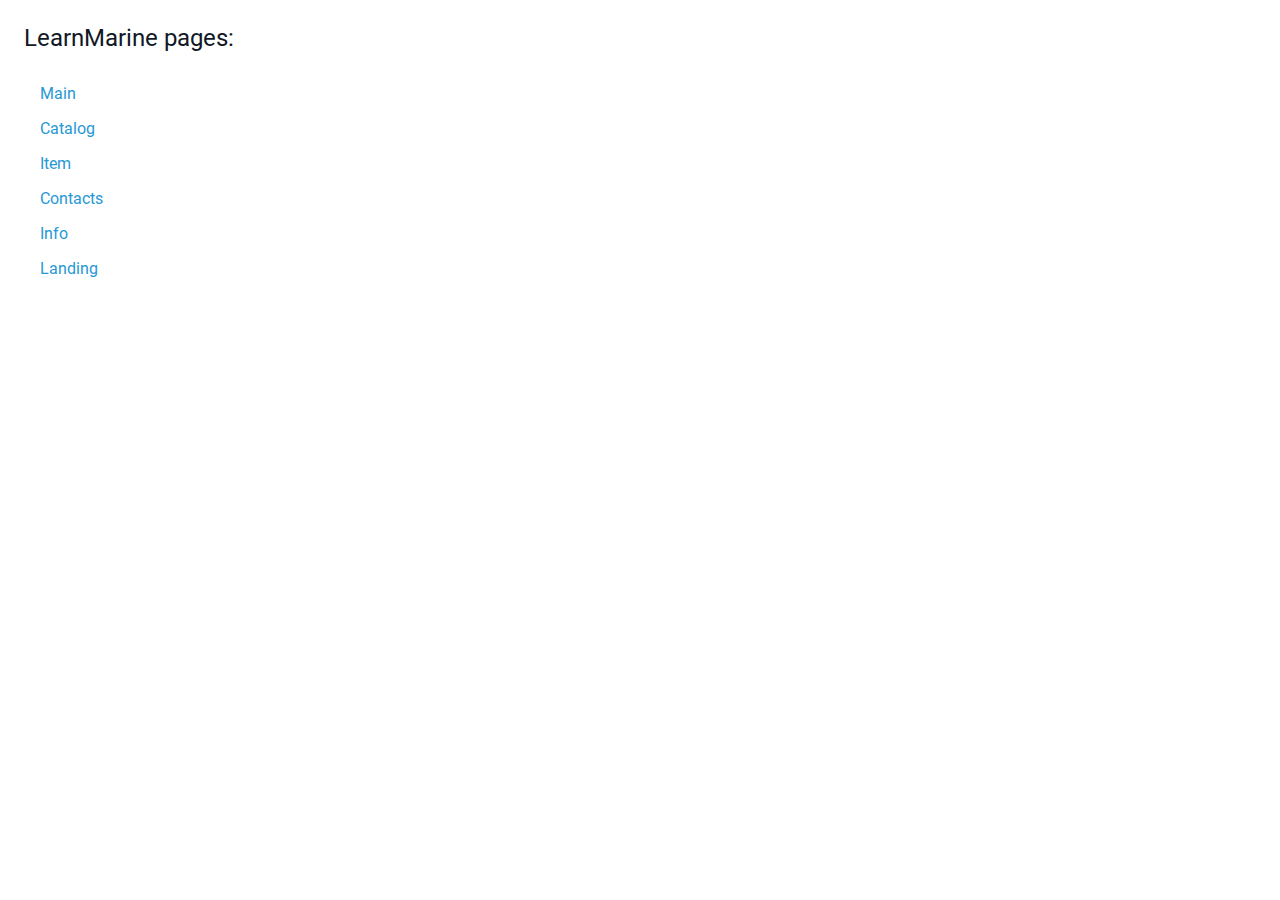
<file: pages.html>
<!DOCTYPE html>
<html lang="en">

<head>

    <meta charset="UTF-8">
    <meta name="viewport" content="width=device-width, initial-scale=1.0">
    <meta http-equiv="X-UA-Compatible" content="IE=edge">
    <link rel="stylesheet" href="css/style.min.css?_v=20250525143738">
    <link rel="icon" type="image/ico" href="img/favicon.ico">
    <title>LearnMarine</title>

</head>

<body>

    <div class="wrapper">

        <div class="page">

            <style>
                .page {
                    padding: 24px;
                }

                h1 {
                    font-size: 24px;
                    margin-bottom: 32px;
                }

                ul {
                    list-style: none;
                    padding-left: 16px;
                }

                li:not(:last-child) {
                    margin-bottom: 16px;
                }

                a {
                    color: #2798D5;
                }
            </style>

            <h1>LearnMarine pages:</h1>
            <ul>
                <li>
                    <a href="index.html">Main</a>
                </li>
                <li>
                    <a href="catalog.html">Catalog</a>
                </li>
                <li>
                    <a href="item.html">Item</a>
                </li>
                <li>
                    <a href="contacts.html">Contacts</a>
                </li>
                <li>
                    <a href="info.html">Info</a>
                </li>
                <li>
                    <a href="landing.html">Landing</a>
                </li>
            </ul>
        </div>

    </div>

</body>

</html>
</file>
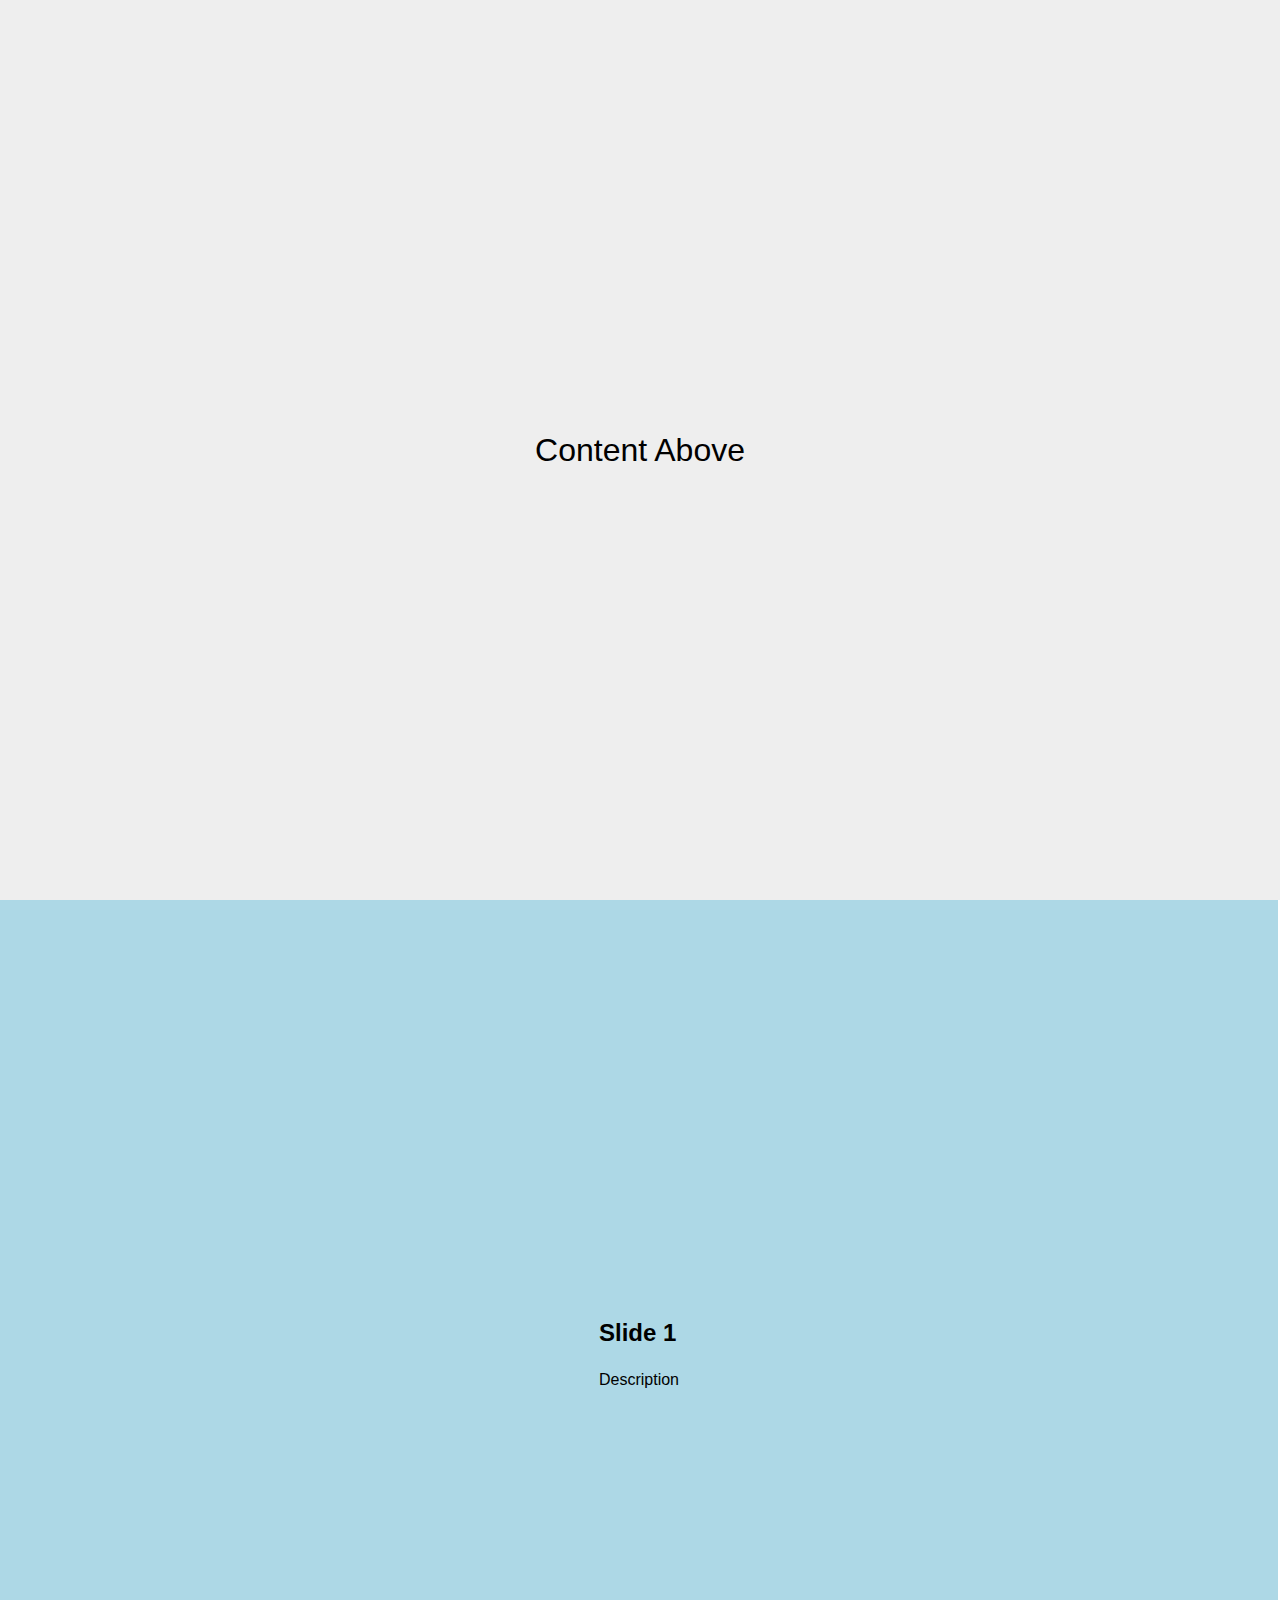
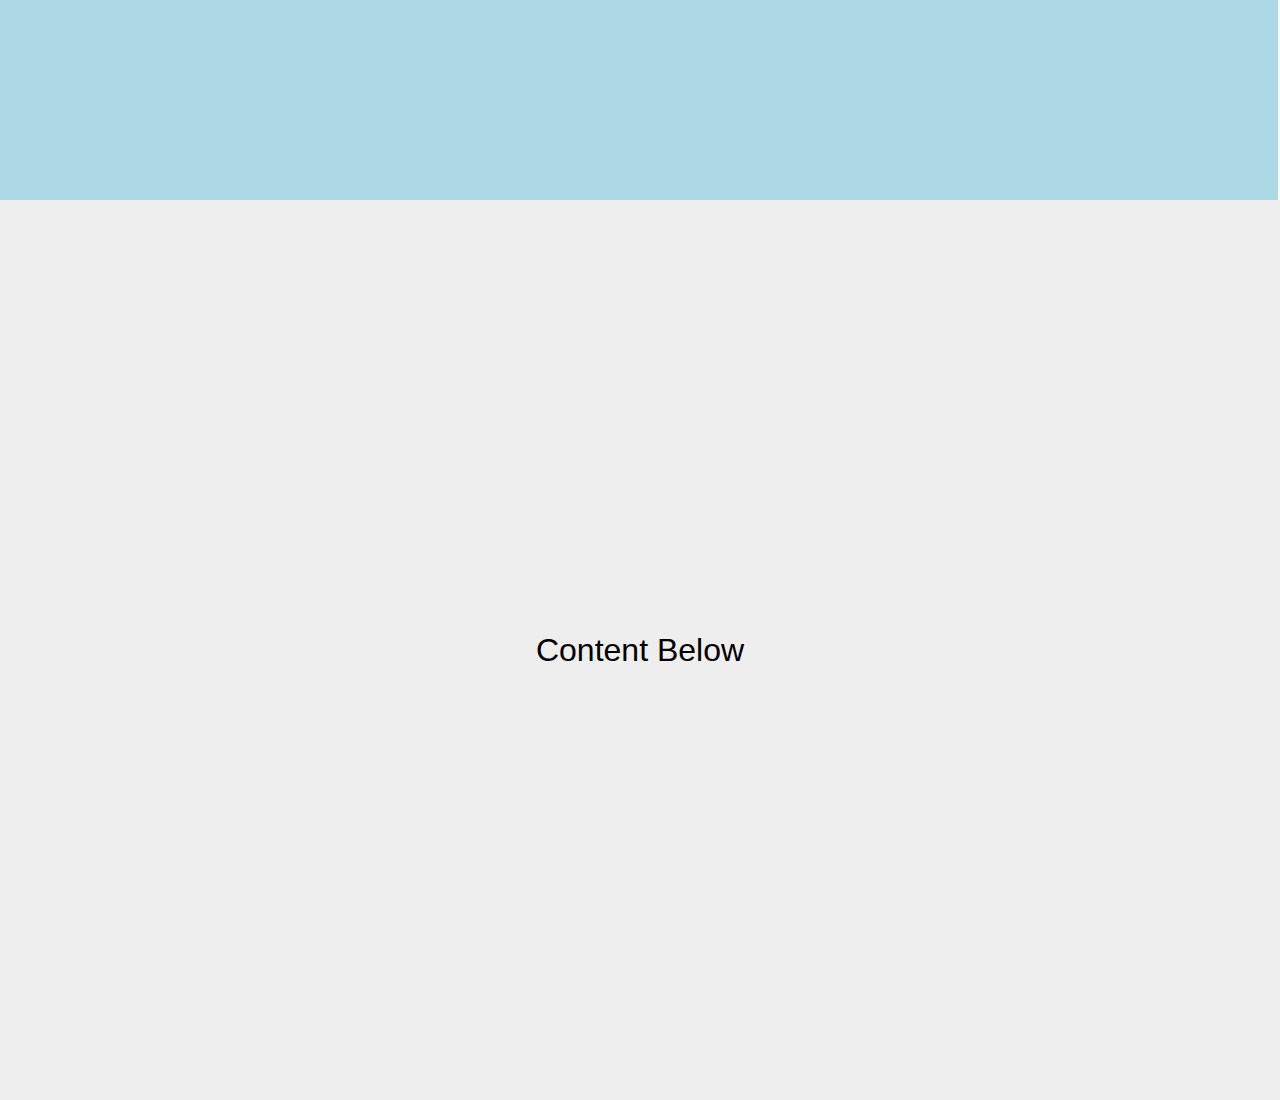
<file: test.html>
<!DOCTYPE html>
<html lang="en">

<head>
    <meta charset="UTF-8" />
    <meta name="viewport" content="width=device-width, initial-scale=1.0" />
    <title>Horizontal Scroll</title>
    <style>
        body {
            margin: 0;
            font-family: sans-serif;
        }

        section {
            height: 100vh;
            display: flex;
            align-items: center;
            justify-content: center;
            background: #eee;
            font-size: 2rem;
        }

        .course__slider {
            height: 100vh;
            overflow: hidden;
            position: relative;
            background: #f9f9f9;
        }

        .course__wrapper {
            display: flex;
            overflow-x: auto;
            height: 100%;
            scroll-behavior: smooth;
            list-style: none;
            padding: 0;
            margin: 0;
            scrollbar-width: none;
        }

        .course__wrapper::-webkit-scrollbar {
            display: none;
        }

        .course__slide {
            flex: 0 0 100vw;
            box-sizing: border-box;
            display: flex;
            align-items: center;
            justify-content: center;
            padding: 2rem;
            background: lightblue;
            border-right: 2px solid white;
        }

        .course__name {
            font-size: 1.5rem;
            font-weight: bold;
        }

        .course__desc {
            font-size: 1rem;
        }
    </style>
</head>

<body>

    <section>Content Above</section>

    <div class="course__slider">
        <ol class="course__wrapper">
            <li class="course__slide">
                <div class="course__item">
                    <h3 class="course__name">Slide 1</h3>
                    <p class="course__desc">Description</p>
                </div>
            </li>
            <li class="course__slide">
                <div class="course__item">
                    <h3 class="course__name">Slide 2</h3>
                    <p class="course__desc">Description</p>
                </div>
            </li>
            <li class="course__slide">
                <div class="course__item">
                    <h3 class="course__name">Slide 3</h3>
                    <p class="course__desc">Description</p>
                </div>
            </li>
            <li class="course__slide">
                <div class="course__item">
                    <h3 class="course__name">Slide 4</h3>
                    <p class="course__desc">Description</p>
                </div>
            </li>
            <li class="course__slide">
                <div class="course__item">
                    <h3 class="course__name">Slide 5</h3>
                    <p class="course__desc">Description</p>
                </div>
            </li>
        </ol>
    </div>

    <section>Content Below</section>

    <script>
        const slider = document.querySelector('.course__slider');
        const wrapper = document.querySelector('.course__wrapper');

        function isSliderInView() {
            const rect = slider.getBoundingClientRect();
            return rect.top <= 0 && rect.bottom > window.innerHeight / 2;
        }

        window.addEventListener('wheel', (e) => {
            if (!isSliderInView()) return;

            // Получаем текущее положение и размеры
            const maxScrollLeft = wrapper.scrollWidth - wrapper.clientWidth;

            // Прокручиваем горизонтально
            wrapper.scrollLeft += e.deltaY;

            // Блокируем вертикальный скролл
            e.preventDefault();

            const atStart = wrapper.scrollLeft <= 0;
            const atEnd = wrapper.scrollLeft >= maxScrollLeft;

            // Разрешаем прокрутку страницы, если край достигнут
            if ((e.deltaY > 0 && atEnd) || (e.deltaY < 0 && atStart)) {
                window.scrollBy({
                    top: e.deltaY,
                    behavior: 'smooth'
                });
            }
        }, { passive: false });
    </script>

</body>

</html>
</file>
<file: css/style.min.css>
*{margin:0;padding:0}*,:after,:before{box-sizing:border-box;-moz-box-sizing:border-box;-webkit-box-sizing:border-box}:active,:focus{outline:0}a:active,a:focus{outline:0}aside,footer,header,nav{display:block}body{min-height:100vh;min-width:100%;max-width:100vw;overflow-x:hidden}button,input,textarea{font-family:inherit;font-size:inherit;font-weight:inherit}input::-ms-clear{display:none}button{cursor:pointer;border:none;background:0 0}button::-moz-focus-inner{padding:0;border:0}a,a:hover,a:visited{text-decoration:none}ol li,ul li{list-style:none}img{vertical-align:top}h1,h2,h3,h4,h5,h6{font-size:inherit;font-weight:400}@font-face{font-family:Inter;font-display:swap;src:url(../fonts/Inter-SemiBold.woff2) format("woff2"),url(../fonts/Inter-SemiBold.woff) format("woff");font-weight:600;font-style:normal}@font-face{font-family:Roboto;font-display:swap;src:url(../fonts/Roboto-Bold.woff2) format("woff2"),url(../fonts/Roboto-Bold.woff) format("woff");font-weight:700;font-style:normal}@font-face{font-family:Roboto;font-display:swap;src:url(../fonts/Roboto-Medium.woff2) format("woff2"),url(../fonts/Roboto-Medium.woff) format("woff");font-weight:500;font-style:normal}@font-face{font-family:Roboto;font-display:swap;src:url(../fonts/Roboto-Regular.woff2) format("woff2"),url(../fonts/Roboto-Regular.woff) format("woff");font-weight:400;font-style:normal}:root{--white:#fff;--black:#111827;--red:#FF4427;--blue:#2798D5;--inter:"Inter",serif}body{font-family:Roboto,serif;font-weight:400;color:var(--black)}body._lock{overflow:hidden}.wrapper{display:flex;flex-direction:column;min-height:100vh;min-width:320px;max-width:100vw;height:100%;position:relative;overflow:hidden}.container{max-width:1254px;width:100%;margin:0 auto;padding:0 15px}.page{flex:1 1 auto}.lm-btn_red{color:var(--white);font-size:1.125rem;background:var(--red);text-transform:uppercase;padding:16px 30px;display:flex;align-items:center;justify-content:center;border-radius:100px;white-space:nowrap;transition:all .5s ease}.lm-btn_blue{color:var(--white);font-size:1.125rem;background:var(--blue);text-transform:uppercase;padding:16px 30px;display:flex;align-items:center;justify-content:center;border-radius:100px;white-space:nowrap;transition:all .5s ease}.modal{position:fixed;width:100%;height:100%;background:rgba(0,0,0,.7);top:0;left:0;opacity:0;visibility:hidden;pointer-events:none;transition:all .8s ease;overflow-y:auto;z-index:1000}.modal._active{opacity:1;visibility:visible;pointer-events:all}.modal__wrapper{min-height:100vh;padding:15px;position:relative;display:flex;flex-direction:column;align-items:center;justify-content:center}.modal__content{max-width:612px;width:100%;background:#fff;position:relative;border-radius:16px;padding:40px}.modal__checkboxes{margin:30px auto 0;display:flex;align-items:center;flex-direction:column;gap:10px}.modal_checkbox{color:#424242;max-width:-moz-fit-content;max-width:fit-content}.modal__content{display:flex;flex-direction:column;align-items:center}.modal__close{width:24px;height:24px;display:flex;align-items:center;justify-content:center;position:absolute;top:10px;right:10px}.modal__close svg{width:100%;height:100%}.modal__title{font-size:2rem;text-align:center;margin-bottom:10px;color:#1a1a1a;max-width:370px}.modal__text{font-size:1.25rem;text-align:center;color:#285582;margin-bottom:30px}.modal__form{width:100%}.modal__input{display:flex;flex-direction:column}.modal__input:not(:last-child){margin-bottom:20px}.modal__input input,.modal__input textarea{padding:20px;border:1px solid #eaeaea;border-radius:16px}.modal__input input::-moz-placeholder,.modal__input textarea::-moz-placeholder{color:#b8b8b8}.modal__input input::placeholder,.modal__input textarea::placeholder{color:#b8b8b8}.modal__input textarea{resize:none;min-height:145px}.modal__label{font-size:1.25rem;font-weight:600;margin-bottom:10px}.modal__btn{max-width:222px;width:100%;margin:30px auto 0}.checkbox{padding-left:28px;position:relative;cursor:pointer}.checkbox::after,.checkbox::before{content:"";position:absolute;left:0;top:50%;transform:translate(0,-50%);width:20px;height:20px;border-radius:5px;transition:all .5s ease}.checkbox::before{border:1px solid #000}.checkbox::after{background:url(../img/icons/icons.svg#check) center/70% no-repeat;opacity:0;visibility:hidden;transform:translate(0,-50%) scale(0)}.checkbox.active::before{background:#95ffa9;border:1px solid #95ffa9}.checkbox.active::after{opacity:1;visibility:visible;transform:translate(0,-50%) scale(1)}.checkbox input{display:none}.select{position:relative}.select__container{position:absolute;top:100%;left:0;border:1px solid #eaeaea;border-radius:16px;width:100%;background:var(--white);transition:all .3s linear;max-height:0;overflow:hidden;scrollbar-width:none;opacity:0;visibility:hidden;z-index:10}.select__container::-webkit-scrollbar{width:0;height:0}.select__container._active{max-height:150px;overflow-y:auto;opacity:1;visibility:visible}.select__option{padding:10px 20px;cursor:pointer;transition:all .5s ease}.select__checked{cursor:pointer;padding:20px;border:1px solid #eaeaea;border-radius:16px;position:relative}.select__checked._active::after{transform:translate(0,-50%) rotate(-180deg)}.select__checked::after{content:"";position:absolute;right:20px;top:50%;transform:translate(0,-50%);width:12px;height:12px;background:url(../img/icons/icons.svg#arrow) center/contain no-repeat;transition:all .5s ease}.select label{cursor:pointer}.select input{display:none}.tabs__header{display:flex;align-items:center;justify-content:center;padding:5px;border:1px solid #a8a8a8;border-radius:100px;background:#f1f6f9;margin:0 auto 30px;max-width:320px;width:100%}.tabs__link{flex:0 0 50%;color:var(--black);transition:all .5s ease;padding:10px 20px;white-space:nowrap;color:#313134;font-size:1.25rem;font-weight:500;border-radius:100px;text-align:center;text-transform:uppercase}.tabs__link.active{color:var(--white);background:#0787cc}.tabs__body{position:relative;overflow:hidden}.tabs__block{position:absolute;top:0;left:0;width:100%;opacity:0;visibility:hidden;transition:all .3s linear}.tabs__block.active{transition-delay:.2s;position:relative;opacity:1;visibility:visible}@font-face{font-family:swiper-icons;src:url("data:application/font-woff;charset=utf-8;base64, [base64]//wADZ2x5ZgAAAywAAADMAAAD2MHtryVoZWFkAAABbAAAADAAAAA2E2+eoWhoZWEAAAGcAAAAHwAAACQC9gDzaG10eAAAAigAAAAZAAAArgJkABFsb2NhAAAC0AAAAFoAAABaFQAUGG1heHAAAAG8AAAAHwAAACAAcABAbmFtZQAAA/gAAAE5AAACXvFdBwlwb3N0AAAFNAAAAGIAAACE5s74hXjaY2BkYGAAYpf5Hu/j+W2+MnAzMYDAzaX6QjD6/4//Bxj5GA8AuRwMYGkAPywL13jaY2BkYGA88P8Agx4j+/8fQDYfA1AEBWgDAIB2BOoAeNpjYGRgYNBh4GdgYgABEMnIABJzYNADCQAACWgAsQB42mNgYfzCOIGBlYGB0YcxjYGBwR1Kf2WQZGhhYGBiYGVmgAFGBiQQkOaawtDAoMBQxXjg/wEGPcYDDA4wNUA2CCgwsAAAO4EL6gAAeNpj2M0gyAACqxgGNWBkZ2D4/wMA+xkDdgAAAHjaY2BgYGaAYBkGRgYQiAHyGMF8FgYHIM3DwMHABGQrMOgyWDLEM1T9/w8UBfEMgLzE////P/5//f/V/xv+r4eaAAeMbAxwIUYmIMHEgKYAYjUcsDAwsLKxc3BycfPw8jEQA/[base64]/uznmfPFBNODM2K7MTQ45YEAZqGP81AmGGcF3iPqOop0r1SPTaTbVkfUe4HXj97wYE+yNwWYxwWu4v1ugWHgo3S1XdZEVqWM7ET0cfnLGxWfkgR42o2PvWrDMBSFj/IHLaF0zKjRgdiVMwScNRAoWUoH78Y2icB/yIY09An6AH2Bdu/UB+yxopYshQiEvnvu0dURgDt8QeC8PDw7Fpji3fEA4z/PEJ6YOB5hKh4dj3EvXhxPqH/SKUY3rJ7srZ4FZnh1PMAtPhwP6fl2PMJMPDgeQ4rY8YT6Gzao0eAEA409DuggmTnFnOcSCiEiLMgxCiTI6Cq5DZUd3Qmp10vO0LaLTd2cjN4fOumlc7lUYbSQcZFkutRG7g6JKZKy0RmdLY680CDnEJ+UMkpFFe1RN7nxdVpXrC4aTtnaurOnYercZg2YVmLN/d/gczfEimrE/fs/bOuq29Zmn8tloORaXgZgGa78yO9/cnXm2BpaGvq25Dv9S4E9+5SIc9PqupJKhYFSSl47+Qcr1mYNAAAAeNptw0cKwkAAAMDZJA8Q7OUJvkLsPfZ6zFVERPy8qHh2YER+3i/BP83vIBLLySsoKimrqKqpa2hp6+jq6RsYGhmbmJqZSy0sraxtbO3sHRydnEMU4uR6yx7JJXveP7WrDycAAAAAAAH//wACeNpjYGRgYOABYhkgZgJCZgZNBkYGLQZtIJsFLMYAAAw3ALgAeNolizEKgDAQBCchRbC2sFER0YD6qVQiBCv/H9ezGI6Z5XBAw8CBK/m5iQQVauVbXLnOrMZv2oLdKFa8Pjuru2hJzGabmOSLzNMzvutpB3N42mNgZGBg4GKQYzBhYMxJLMlj4GBgAYow/P/PAJJhLM6sSoWKfWCAAwDAjgbRAAB42mNgYGBkAIIbCZo5IPrmUn0hGA0AO8EFTQAA") format("woff");font-weight:400;font-style:normal}:root{--swiper-theme-color:#007aff}:host{position:relative;display:block;margin-left:auto;margin-right:auto;z-index:1}.swiper{margin-left:auto;margin-right:auto;position:relative;overflow:hidden;list-style:none;padding:0;z-index:1;display:block}.swiper-vertical>.swiper-wrapper{flex-direction:column}.swiper-wrapper{position:relative;width:100%;height:100%;z-index:1;display:flex;transition-property:transform;transition-timing-function:var(--swiper-wrapper-transition-timing-function,initial);box-sizing:content-box}.swiper-android .swiper-slide,.swiper-ios .swiper-slide,.swiper-wrapper{transform:translate3d(0,0,0)}.swiper-horizontal{touch-action:pan-y}.swiper-vertical{touch-action:pan-x}.swiper-slide{flex-shrink:0;width:100%;height:100%;position:relative;transition-property:transform;display:block}.swiper-slide-invisible-blank{visibility:hidden}.swiper-autoheight,.swiper-autoheight .swiper-slide{height:auto}.swiper-autoheight .swiper-wrapper{align-items:flex-start;transition-property:transform,height}.swiper-backface-hidden .swiper-slide{transform:translateZ(0);backface-visibility:hidden}.swiper-3d.swiper-css-mode .swiper-wrapper{perspective:1200px}.swiper-3d .swiper-wrapper{transform-style:preserve-3d}.swiper-3d{perspective:1200px}.swiper-3d .swiper-cube-shadow,.swiper-3d .swiper-slide{transform-style:preserve-3d}.swiper-css-mode>.swiper-wrapper{overflow:auto;scrollbar-width:none;-ms-overflow-style:none}.swiper-css-mode>.swiper-wrapper::-webkit-scrollbar{display:none}.swiper-css-mode>.swiper-wrapper>.swiper-slide{scroll-snap-align:start start}.swiper-css-mode.swiper-horizontal>.swiper-wrapper{scroll-snap-type:x mandatory}.swiper-css-mode.swiper-vertical>.swiper-wrapper{scroll-snap-type:y mandatory}.swiper-css-mode.swiper-free-mode>.swiper-wrapper{scroll-snap-type:none}.swiper-css-mode.swiper-free-mode>.swiper-wrapper>.swiper-slide{scroll-snap-align:none}.swiper-css-mode.swiper-centered>.swiper-wrapper::before{content:"";flex-shrink:0;order:9999}.swiper-css-mode.swiper-centered>.swiper-wrapper>.swiper-slide{scroll-snap-align:center center;scroll-snap-stop:always}.swiper-css-mode.swiper-centered.swiper-horizontal>.swiper-wrapper>.swiper-slide:first-child{margin-inline-start:var(--swiper-centered-offset-before)}.swiper-css-mode.swiper-centered.swiper-horizontal>.swiper-wrapper::before{height:100%;min-height:1px;width:var(--swiper-centered-offset-after)}.swiper-css-mode.swiper-centered.swiper-vertical>.swiper-wrapper>.swiper-slide:first-child{margin-block-start:var(--swiper-centered-offset-before)}.swiper-css-mode.swiper-centered.swiper-vertical>.swiper-wrapper::before{width:100%;min-width:1px;height:var(--swiper-centered-offset-after)}.swiper-3d .swiper-slide-shadow,.swiper-3d .swiper-slide-shadow-bottom,.swiper-3d .swiper-slide-shadow-left,.swiper-3d .swiper-slide-shadow-right,.swiper-3d .swiper-slide-shadow-top{position:absolute;left:0;top:0;width:100%;height:100%;pointer-events:none;z-index:10}.swiper-3d .swiper-slide-shadow{background:rgba(0,0,0,.15)}.swiper-3d .swiper-slide-shadow-left{background-image:linear-gradient(to left,rgba(0,0,0,.5),rgba(0,0,0,0))}.swiper-3d .swiper-slide-shadow-right{background-image:linear-gradient(to right,rgba(0,0,0,.5),rgba(0,0,0,0))}.swiper-3d .swiper-slide-shadow-top{background-image:linear-gradient(to top,rgba(0,0,0,.5),rgba(0,0,0,0))}.swiper-3d .swiper-slide-shadow-bottom{background-image:linear-gradient(to bottom,rgba(0,0,0,.5),rgba(0,0,0,0))}.swiper-lazy-preloader{width:42px;height:42px;position:absolute;left:50%;top:50%;margin-left:-21px;margin-top:-21px;z-index:10;transform-origin:50%;box-sizing:border-box;border:4px solid var(--swiper-preloader-color,var(--swiper-theme-color));border-radius:50%;border-top-color:transparent}.swiper-watch-progress .swiper-slide-visible .swiper-lazy-preloader,.swiper:not(.swiper-watch-progress) .swiper-lazy-preloader{animation:swiper-preloader-spin 1s infinite linear}.swiper-lazy-preloader-white{--swiper-preloader-color:#fff}.swiper-lazy-preloader-black{--swiper-preloader-color:#000}@keyframes swiper-preloader-spin{0%{transform:rotate(0)}100%{transform:rotate(360deg)}}.lm-main__top{background:url(../img/main/bg.svg) 50px center/cover no-repeat,#285582}.lm-main__body{display:flex;padding:127px 0;gap:70px;color:var(--white)}.lm-main__info{flex:1 1 50%}.lm-main__title{margin-bottom:17px;font-size:3.625rem;opacity:0;transform:translate(0,30px);transition:all .8s ease}.lm-main__title.active{transform:translate(0,0);opacity:1}.lm-main__desc{margin-bottom:55px;font-size:1.25rem;line-height:1.2;opacity:0;transform:translate(0,30px);transition:all .8s ease .2s}.lm-main__desc.active{transform:translate(0,0);opacity:.6}.lm-main__extra{display:flex;align-items:center;gap:28px;opacity:0;transform:translate(0,30px);transition:all .8s ease .4s}.lm-main__extra.active{transform:translate(0,0);opacity:1}.lm-main__text{max-width:190px}.lm-main__image{flex:1 1 50%;position:relative;transform:scale(0);transition:all .8s ease}.lm-main__image.active{transform:scale(1)}.lm-main__image img{position:absolute;top:0;left:0;width:100%;height:100%;-o-object-fit:cover;object-fit:cover;border-radius:20px}.lm-main__bottom{background:url(../img/main/bg2.svg) center/cover no-repeat,#2798d5}.lm-main__footer{font-size:1.875rem;text-transform:uppercase;color:var(--white);padding:30px 0;text-align:center}.lm-training{padding:100px 0;background:url(../img/training/bg.svg) right 15%/640px no-repeat}.lm-training__title{margin-bottom:20px;font-size:3.625rem;line-height:1.1;max-width:580px;opacity:0;transform:translate(0,30px);transition:all .8s ease}.lm-training__title.active{transform:translate(0,0);opacity:1}.lm-training__intro{margin-bottom:60px;max-width:654px;line-height:1.2;font-size:1.25rem;color:#285582;opacity:0;transform:translate(0,30px);transition:all .8s ease .2s}.lm-training__intro.active{transform:translate(0,0);opacity:1}.lm-training__body{display:grid;grid-template-columns:repeat(4,1fr);gap:20px;margin-bottom:20px}.lm-training__body.active .lm-training__item{opacity:1;transform:scale(1)}.lm-training__item{padding:30px;border-radius:16px;background:#f1f6f9;opacity:0;transform:scale(.8);transition:all .8s ease}.lm-training__item:nth-child(2){transition-delay:.1s}.lm-training__item:nth-child(3){transition-delay:.2s}.lm-training__item:nth-child(4){transition-delay:.3s}.lm-training__icon{margin-bottom:30px;width:100px;height:100px}.lm-training__icon img{max-width:100%;max-height:100%;height:auto}.lm-training__name{margin-bottom:12px;font-size:1.625rem;font-weight:500;text-transform:uppercase}.lm-training__desc{font-size:1.25rem;color:#7996b2}.lm-training__footer{opacity:0;transform:translate(0,30px);transition:all .8s ease}.lm-training__footer.active{opacity:1;transform:translate(0,0)}.lm-training__media{width:100%;border-radius:16px;background:#285582;aspect-ratio:1224/521}.footer-lm-training{margin-bottom:50px;padding:40px;border-radius:16px;background:#f1f6f9;display:grid;grid-template-columns:150px 1fr 1fr;gap:40px;align-items:center}.footer-lm-training__logo{max-width:150px}.footer-lm-training__logo img{max-width:100%;height:auto}.footer-lm-training__title{font-size:1.625rem;font-weight:500;margin-bottom:12px;text-transform:uppercase}.footer-lm-training__text{font-size:1.25rem;color:#7996b2}.footer-lm-training__item{font-size:1.25rem;color:#285582;padding-left:26px;position:relative}.footer-lm-training__item::before{content:"";position:absolute;top:3px;left:0;width:16px;height:16px;-webkit-mask:url(../img/icons/icons.svg#list) center/contain no-repeat;mask:url(../img/icons/icons.svg#list) center/contain no-repeat;background:#285582}.footer-lm-training__item:not(:last-child){margin-bottom:12px}.lm-solutions{background:#ecf1f4}.lm-solutions__body{padding:100px 0}.lm-solutions__title{font-size:3.625rem;margin-bottom:20px;text-align:center;opacity:0;transform:translate(0,30px);transition:all .8s ease}.lm-solutions__title.active{opacity:1;transform:translate(0,0)}.lm-solutions__intro{text-align:center;max-width:860px;color:#285582;font-size:1.25rem;line-height:1.2;margin:0 auto 50px;opacity:0;transform:translate(0,30px);transition:all .8s ease .2s}.lm-solutions__intro.active{opacity:1;transform:translate(0,0)}.lm-solutions__block:not(:last-child){margin-bottom:40px}.lm-solutions__bottom{background:url(../img/solutions/footer.svg) center/cover no-repeat,#2798d5}.lm-solutions__footer{padding:30px 0;text-align:center;font-size:1.875rem;color:var(--white);text-transform:uppercase}.main-lm-solutions{display:flex;gap:30px;padding:50px;background:var(--white);border-radius:20px;opacity:0;transform:scale(.8);transition:all .8s ease}.main-lm-solutions.active{opacity:1;transform:scale(1)}.main-lm-solutions_revers{flex-direction:row-reverse}.main-lm-solutions__wrapper{flex:1 1 50%;display:flex;flex-direction:column}.main-lm-solutions__image{flex:1 1 auto;display:flex;align-items:center;justify-content:center}.main-lm-solutions__image img{max-width:100%;width:auto}.main-lm-solutions__btn{width:100%}.main-lm-solutions__btn_tab{display:none}.main-lm-solutions__btn_mob{display:none}.main-lm-solutions__info{flex:1 1 50%;width:100%}.main-lm-solutions__title{font-size:3.25rem;margin-bottom:20px}.main-lm-solutions__text{margin-bottom:20px;font-size:1.625rem;color:#285582}.main-lm-solutions__item{display:flex;flex-direction:column;line-height:1.5;font-size:1.25rem;color:#7996b2;position:relative;padding-left:26px}.main-lm-solutions__item b,.main-lm-solutions__item strong{font-weight:700;color:#285582}.main-lm-solutions__item:not(:last-child){margin-bottom:6px}.main-lm-solutions__item::before{content:"";position:absolute;top:6px;left:0;width:18px;height:18px;-webkit-mask:url(../img/icons/icons.svg#list) center/contain no-repeat;mask:url(../img/icons/icons.svg#list) center/contain no-repeat;background:#285582}.cards-lm-solutions{background:#cae1ef;padding:50px;border-radius:20px}.cards-lm-solutions__title{font-size:2rem;line-height:1.2;margin-bottom:30px;opacity:0;transform:translate(0,30px);transition:all .8s ease}.cards-lm-solutions__title.active{transform:translate(0,0);opacity:1}.cards-lm-solutions__body{display:grid;grid-template-columns:repeat(3,1fr);gap:20px}.cards-lm-solutions__body.active .cards-lm-solutions__item{opacity:1;transform:scale(1)}.cards-lm-solutions__item{padding:30px;background:var(--white);border-radius:16px;opacity:0;transform:scale(.8);transition:all .8s ease}.cards-lm-solutions__item:nth-child(2){transition-delay:.1s}.cards-lm-solutions__item:nth-child(3){transition-delay:.2s}.cards-lm-solutions__item:nth-child(4){transition-delay:.3s}.cards-lm-solutions__icon{margin-bottom:30px;width:100px;height:100px}.cards-lm-solutions__icon img{max-width:100%;max-height:100%;height:auto}.cards-lm-solutions__name{font-size:1.25rem;font-weight:500;text-transform:uppercase;margin-bottom:12px}.cards-lm-solutions__text{font-size:1.25rem;color:#7996b2}.footer-lm-solutions{background:url(../img/solutions/bg.svg) bottom right/contain no-repeat,#285582;color:var(--white);border-radius:20px;padding:30px;display:flex;flex-direction:column;align-items:center;opacity:0;transform:translate(0,30px);transition:all .8s ease}.footer-lm-solutions.active{transform:translate(0,0);opacity:1}.footer-lm-solutions__title{margin-bottom:20px;font-size:2.625rem;text-align:center;text-transform:none}.footer-lm-solutions__text{margin-bottom:30px;font-size:1.25rem;line-height:1.2;text-align:center;max-width:660px}.footer-lm-solutions__btn{max-width:290px;width:100%}.lm-provider{padding:25px 0;transform:scale(.9);opacity:0;transition:all .8s ease}.lm-provider.active{opacity:1;transform:scale(1)}.lm-provider__body{border-radius:20px;background:url(../img/provider/bg.svg) center/cover no-repeat,#f1f6f9;display:flex;align-items:center;gap:90px;padding:50px}.lm-provider__info{flex:1 1 50%}.lm-provider__title{margin-bottom:20px;color:#111827;font-size:2.25rem}.lm-provider__text{color:#111827;font-size:1.25rem;opacity:.5}.lm-provider__images{flex:1 1 50%;background:#285582;border-radius:16px;padding:15px;display:flex;align-items:flex-end;justify-content:center;gap:15px;max-width:500px;width:100%}.lm-provider__image img{max-width:100%;height:auto}.lm-slider{padding:25px 0 50px}.lm-slider__body{position:relative;opacity:0;transform:scale(.9);transition:all .8s ease}.lm-slider__body.active{opacity:1;transform:scale(1)}.lm-slider__slide img{max-width:100%;height:auto;border-radius:20px}.lm-slider__navigation{position:absolute;top:50%;left:0;width:100%;transform:translate(0,-50%);z-index:1}.lm-slider__footer{padding:30px;background:#f1f6f9;display:flex;flex-direction:column;align-items:center;justify-content:center;border-radius:20px}.lm-slider__title{text-align:center;margin-bottom:20px;font-size:2.625rem;color:#111827;transform:translate(0,30px);opacity:0;transition:all .8s ease}.lm-slider__title.active{opacity:1;transform:translate(0,0)}.lm-slider__text{text-align:center;margin-bottom:30px;max-width:620px;font-size:1.25rem;color:#285582;transform:translate(0,30px);opacity:0;transition:all .8s ease .1s}.lm-slider__text.active{opacity:1;transform:translate(0,0)}.lm-slider__btn{opacity:0;transition:all .8s ease .2s}.lm-slider__btn.active{opacity:1}.lm-navigation{display:flex;align-items:center;justify-content:space-between;pointer-events:none}.lm-navigation__next,.lm-navigation__prev{width:48px;height:48px;display:flex;align-items:center;justify-content:center;pointer-events:all}.lm-navigation__next svg,.lm-navigation__prev svg{width:50%;height:50px;fill:var(--white)}.lm-navigation__next.lm-disabled,.lm-navigation__prev.lm-disabled{opacity:.5;pointer-events:none}.lm-navigation__next.lm-lock,.lm-navigation__prev.lm-lock{display:none}.lm-navigation__prev svg{transform:rotate(90deg)}.lm-navigation__next svg{transform:rotate(-90deg)}.lm-prices{padding:80px 0 25px}.lm-prices__title{font-size:3.625rem;text-align:center;margin-bottom:30px;opacity:1;transform:translate(0,30px);transition:all .8s ease}.lm-prices__title.active{opacity:1;transform:translate(0,0)}.lm-prices__body{margin-bottom:10px;opacity:0;transform:scale(.9);transition:all .8s ease}.lm-prices__body.active{opacity:1;transform:scale(1)}.lm-prices__footer{transform:translate(0,30px);opacity:0;transition:all .8s ease}.lm-prices__footer.active{opacity:1;transform:translate(0,0)}.table-lm-prices__head{display:flex;gap:2px;margin-bottom:2px}.table-lm-prices__head .table-lm-prices__cell{padding:32px 10px;border-radius:12px;display:flex;align-items:center;justify-content:center}.table-lm-prices__head .table-lm-prices__cell_gray{background:#f1f6f9}.table-lm-prices__head .table-lm-prices__cell_light-blue{background:#2798d5;color:var(--white)}.table-lm-prices__head .table-lm-prices__cell_blue{background:#0787cc;color:var(--white)}.table-lm-prices__head .table-lm-prices__item{padding:0;font-size:1.25rem;border-radius:12px;text-align:center}.table-lm-prices__row{display:flex;gap:2px}.table-lm-prices__row .table-lm-prices__cell_gray{background:#f1f6f9}.table-lm-prices__row .table-lm-prices__cell_blue{background:#d8eaf4}.table-lm-prices__row .table-lm-prices__item{border-bottom:1px solid #a1a7c4}.table-lm-prices__row .table-lm-prices__item_no-border{border:none}.table-lm-prices__row:first-child .table-lm-prices__cell{border-radius:12px 12px 0 0}.table-lm-prices__cell{flex:1 1 25%;padding:10px 20px 0;color:#313134}.table-lm-prices__item{display:flex;align-items:center;font-size:1.125rem;font-weight:500;text-transform:uppercase;padding:22px 10px 32px;height:100%}.table-lm-prices__item_price{background:#f1f6f9;justify-content:center;border-radius:12px}.table-lm-prices__item img{width:20px;height:auto;margin-right:16px}.table-lm-prices__footer{display:flex;gap:2px}.table-lm-prices__footer .table-lm-prices__cell{border-radius:0 0 12px 12px;padding-bottom:20px;display:flex;flex-direction:column;justify-content:space-between}.table-lm-prices__footer .table-lm-prices__cell_gray{background:#f1f6f9}.table-lm-prices__footer .table-lm-prices__cell_blue{background:#d8eaf4}.table-lm-prices__footer .table-lm-prices__item{padding:32px 30px;height:unset;margin-top:-10px}.table-lm-prices__values{display:flex;align-items:center;gap:14px;margin-bottom:16px}.table-lm-prices__value{font-size:2rem;font-weight:500;color:#313134}.table-lm-prices__value_old{font-size:1.75rem;color:#858d94;position:relative}.table-lm-prices__value_old::after{content:"";position:absolute;top:50%;left:0;transform:translate(0,-50);width:100%;height:3px;background:var(--red)}.table-lm-prices__extra{margin-bottom:20px;flex:1 1 auto;font-size:1.125rem;font-weight:500;text-transform:uppercase;color:#a6b3ba}.table-lm-prices__btns{display:none;margin:20px 0 30px}.table-lm-prices__btn{width:100%}.table-lm-prices__btn span:nth-child(2){display:none}.footer-lm-prices{color:var(--white);background:url(../img/prices/bg.svg) center/cover no-repeat,#285582;padding:30px;border-radius:20px}.footer-lm-prices__title{font-size:2rem;margin-bottom:20px;text-align:center}.footer-lm-prices__text{font-size:1.25rem;line-height:1.2;max-width:740px;margin:0 auto;text-align:center}.footer-lm-prices__link{font-weight:700;color:var(--white);text-decoration:underline}.lm-scenario{padding:40px 0 100px;background:url(../img/scenario/bg.svg) left center/30% no-repeat}.lm-scenario__title{font-size:3.625rem;margin-bottom:40px;color:#111827;text-align:center;opacity:0;transform:translate(0,30px);transition:all .8s ease}.lm-scenario__title.active{opacity:1;transform:translate(0,0)}.lm-scenario__block{border-radius:20px;padding:20px;background:#f1f6f9;display:grid;align-items:center;grid-template-columns:repeat(2,1fr);-moz-column-gap:60px;column-gap:60px;row-gap:20px;opacity:0;transform:scale(.9);transition:all .8s ease}.lm-scenario__block.active{opacity:1;transform:scale(1)}.lm-scenario__block:not(:last-child){margin-bottom:30px}.lm-scenario__block_revers .lm-scenario__info{grid-column:1/2;grid-row:1/3}.lm-scenario__image{display:flex;justify-content:center;align-items:flex-end;height:100%}.lm-scenario__image img{max-width:100%;height:auto}.lm-scenario__info{grid-column:2/3;grid-row:1/3;display:flex;flex-direction:column;justify-content:center;padding:30px 0}.lm-scenario__subtitle{font-size:1.5rem;font-weight:500;text-transform:uppercase;color:#111827;margin-bottom:20px}.lm-scenario__item{display:flex;flex-direction:column;line-height:1.5;font-size:1.25rem;color:#7996b2;position:relative;padding-left:26px}.lm-scenario__item b,.lm-scenario__item strong{font-weight:700;color:#285582}.lm-scenario__item:not(:last-child){margin-bottom:6px}.lm-scenario__item::before{content:"";position:absolute;top:6px;left:0;width:18px;height:18px;-webkit-mask:url(../img/icons/icons.svg#list) center/contain no-repeat;mask:url(../img/icons/icons.svg#list) center/contain no-repeat;background:#285582}.lm-scenario__btn{max-height:-moz-fit-content;max-height:fit-content;align-self:start}.lm-feedbacks{padding:100px 0 20px;background:#ecf1f4}.lm-feedbacks__title{font-size:3.625rem;margin-bottom:40px;text-align:center;color:#111827;opacity:0;transform:translate(0,30px);transition:all .8s ease}.lm-feedbacks__title.active{opacity:1;transform:translate(0,0)}.lm-feedbacks__body{display:flex;gap:20px}.lm-feedbacks__body.active .lm-feedbacks__item{transform:scale(1);opacity:1}.lm-feedbacks__item{flex:1 1 33%;padding:30px;border-radius:20px;background:var(--white);display:flex;flex-direction:column;opacity:0;transform:scale(.8);transition:all .8s ease}.lm-feedbacks__item:nth-child(2){transition-delay:.1s}.lm-feedbacks__item:nth-child(3){transition-delay:.2s}.lm-feedbacks__text{margin-bottom:40px;font-size:1.5rem;color:#111827;opacity:.5;flex:1 1 auto}.lm-feedbacks__author{display:flex;align-items:flex-end;justify-content:space-between;gap:16px;font-size:1.25rem;font-weight:700;color:#313134;text-align:right}.lm-feedbacks__author svg{min-width:16px;width:16px;height:16px;margin-bottom:4px}.lm-start{padding:30px 0;background:#ecf1f4}.lm-start__body{display:flex;flex-direction:column;align-items:center;position:relative;padding:90px 15px;color:var(--white);transform:translate(0,30px);opacity:0;transition:all .8s ease}.lm-start__body.active{opacity:1;transform:translate(0,0)}.lm-start__image{position:absolute;top:0;left:0;width:100%;height:100%;border-radius:20px;overflow:hidden}.lm-start__image img{position:absolute;top:0;left:0;width:100%;height:100%;-o-object-fit:cover;object-fit:cover}.lm-start__title{font-size:3.5rem;position:relative;text-align:center;margin-bottom:10px}.lm-start__text{text-align:center;position:relative;margin-bottom:20px;max-width:650px}.lm-start__btn{position:relative}.lm-faq{padding:50px 0 100px;background:url(../img/faq/bg.svg) top left/cover no-repeat,#ecf1f4}.lm-faq__container{max-width:800px}.lm-faq__title{font-size:3.625rem;color:#0f0049;text-align:center;margin-bottom:20px;opacity:0;transform:translate(0,30px);transition:all .8s ease}.lm-faq__title.active{opacity:1;transform:translate(0,0)}.lm-faq__intro{font-size:1.25rem;line-height:1.2;text-align:center;color:#285582;margin-bottom:60px;opacity:0;transform:translate(0,30px);transition:all .8s ease .2s}.lm-faq__intro.active{opacity:1;transform:translate(0,0)}.lm-faq__body.active .lm-faq__item{opacity:1;transform:translate(0,0)}.lm-faq__item{opacity:0;transform:translate(0,30px);transition:all .8s ease}.lm-faq__item:nth-child(2){transition-delay:.1s}.lm-faq__item:nth-child(3){transition-delay:.2s}.lm-faq__item:nth-child(4){transition-delay:.3s}.lm-faq__item:nth-child(5){transition-delay:.4s}.lm-faq__item:nth-child(6){transition-delay:.5s}.lm-faq__item:not(:last-child){margin-bottom:20px}.lm-faq__question{font-size:1.25rem;color:#0f0049;padding:24px 48px 24px 20px;border-radius:16px;background:var(--white);position:relative;cursor:pointer}.lm-faq__question._active::after{transform:translate(0,-50%) rotate(-180deg)}.lm-faq__question::after{content:"";position:absolute;top:50%;right:20px;transform:translate(0,-50%);width:12px;height:12px;background:url(../img/icons/icons.svg#arrow) center/contain no-repeat;transition:all .5s ease}.lm-faq__answer{color:#424242;background:#cae1ef;line-height:1.35;padding:24px;border-radius:16px}.footer{color:var(--white);padding-top:64px;background:#1d446c}.footer__logo{width:215px;display:block;margin-bottom:30px}.footer__logo img{max-width:100%;height:auto}.footer__body{display:flex;gap:32px;padding-bottom:64px;flex-wrap:wrap}.footer__left{flex:1 1 45%}.footer__contacts{margin-bottom:30px}.footer__contact{text-transform:uppercase;display:block;color:var(--white);font-weight:700}.footer__contact:not(:last-child){margin-bottom:10px}.footer__socials{display:flex;align-items:center;gap:10px}.footer__social{width:20px;height:18px;display:flex;align-items:center;justify-content:center}.footer__social svg{width:100%;height:100%}.footer__right{flex:1 1 45%;max-width:493px}.footer__title{font-size:1.5rem;margin-bottom:20px}.footer__text{opacity:.5;margin-bottom:20px;max-width:416px}.footer__text a{color:var(--white);text-decoration:underline;font-weight:700}.footer__form{display:flex;gap:10px}.footer__form input{flex:1 1 auto;border-radius:16px;border:1px solid #eaeaea;padding:20px;background:0 0;color:var(--white)}.footer__form input::-moz-placeholder{color:var(--white);opacity:.3}.footer__form input::placeholder{color:var(--white);opacity:.3}.footer__bottom{display:flex;align-items:center;justify-content:space-between;flex-wrap:wrap;padding:32px 0 40px;border-top:1px solid rgba(234,236,240,.3);gap:16px}.footer__rights{opacity:.3}.footer__links{display:flex;align-items:center;gap:16px}.footer__link{color:var(--white);opacity:.3;transition:all .5s ease}.menu-footer{margin-bottom:30px}.menu-footer__list{display:flex;align-items:center;gap:40px}.menu-footer__link{color:var(--white);line-height:1.5;font-weight:600;opacity:.3;transition:all .5s ease}@media (max-width:1440px){.lm-btn_red{font-size:calc(1rem + 2 * (100vw - 20rem)/ 1120)}.lm-btn_blue{font-size:calc(1rem + 2 * (100vw - 20rem)/ 1120)}.modal__content{padding-inline:calc(20px + 20 * (100vw - 320px)/ 1120);padding-block:calc(30px + 10 * (100vw - 320px)/ 1120)}.modal__text{font-size:calc(1.125rem + 2 * (100vw - 20rem)/ 1120)}.modal__label{font-size:calc(1rem + 4 * (100vw - 20rem)/ 1120)}.lm-main__body{gap:calc(10px + 60 * (100vw - 320px)/ 1120)}.lm-main__title{font-size:calc(2.25rem + 22 * (100vw - 20rem)/ 1120)}.lm-main__desc{margin-bottom:calc(40px + 15 * (100vw - 320px)/ 1120)}.lm-main__footer{font-size:calc(1.125rem + 12 * (100vw - 20rem)/ 1120);padding-block:calc(20px + 10 * (100vw - 320px)/ 1120)}.lm-training{padding:calc(40px + 60 * (100vw - 320px)/ 1120) 0}.lm-training__title{font-size:calc(2.25rem + 22 * (100vw - 20rem)/ 1120)}.lm-training__intro{font-size:calc(1.125rem + 2 * (100vw - 20rem)/ 1120);margin-bottom:calc(40px + 20 * (100vw - 320px)/ 1120)}.lm-training__item{padding:calc(20px + 10 * (100vw - 320px)/ 1120)}.lm-training__icon{width:calc(75px + 25 * (100vw - 320px)/ 1120);height:calc(75px + 25 * (100vw - 320px)/ 1120)}.lm-training__name{font-size:calc(1.25rem + 6 * (100vw - 20rem)/ 1120)}.lm-training__desc{font-size:calc(1rem + 4 * (100vw - 20rem)/ 1120)}.footer-lm-training{padding:calc(20px + 20 * (100vw - 320px)/ 1120)}.footer-lm-training__title{font-size:calc(1.25rem + 6 * (100vw - 20rem)/ 1120)}.footer-lm-training__text{font-size:calc(1rem + 4 * (100vw - 20rem)/ 1120)}.footer-lm-training__item{font-size:calc(1.125rem + 2 * (100vw - 20rem)/ 1120)}.lm-solutions__body{padding:calc(40px + 60 * (100vw - 320px)/ 1120) 0}.lm-solutions__title{font-size:calc(2.25rem + 22 * (100vw - 20rem)/ 1120)}.lm-solutions__intro{font-size:calc(1.125rem + 2 * (100vw - 20rem)/ 1120)}.lm-solutions__footer{font-size:calc(1.125rem + 12 * (100vw - 20rem)/ 1120);padding-block:calc(20px + 10 * (100vw - 320px)/ 1120)}.main-lm-solutions{padding-block:calc(30px + 20 * (100vw - 320px)/ 1120);padding-inline:calc(20px + 30 * (100vw - 320px)/ 1120)}.main-lm-solutions__title{font-size:calc(2rem + 20 * (100vw - 20rem)/ 1120)}.main-lm-solutions__text{font-size:calc(1.125rem + 8 * (100vw - 20rem)/ 1120)}.main-lm-solutions__item{font-size:calc(1rem + 4 * (100vw - 20rem)/ 1120)}.main-lm-solutions__item::before{top:calc(4px + 2 * (100vw - 320px)/ 1120)}.cards-lm-solutions{padding-block:calc(30px + 20 * (100vw - 320px)/ 1120);padding-inline:calc(20px + 30 * (100vw - 320px)/ 1120)}.cards-lm-solutions__title{font-size:calc(1.5rem + 8 * (100vw - 20rem)/ 1120)}.cards-lm-solutions__item{padding:calc(20px + 10 * (100vw - 320px)/ 1120)}.cards-lm-solutions__icon{width:calc(75px + 25 * (100vw - 320px)/ 1120);height:calc(75px + 25 * (100vw - 320px)/ 1120)}.cards-lm-solutions__text{font-size:calc(1rem + 4 * (100vw - 20rem)/ 1120)}.footer-lm-solutions{padding-inline:calc(20px + 10 * (100vw - 320px)/ 1120)}.footer-lm-solutions__title{font-size:calc(2rem + 10 * (100vw - 20rem)/ 1120)}.footer-lm-solutions__text{font-size:calc(1.125rem + 2 * (100vw - 20rem)/ 1120)}.lm-provider__body{padding-block:calc(30px + 20 * (100vw - 320px)/ 1120);padding-inline:calc(20px + 30 * (100vw - 320px)/ 1120)}.lm-provider__title{font-size:calc(2rem + 4 * (100vw - 20rem)/ 1120)}.lm-provider__text{font-size:calc(1.125rem + 2 * (100vw - 20rem)/ 1120)}.lm-slider__title{font-size:calc(2.25rem + 6 * (100vw - 20rem)/ 1120)}.lm-slider__text{font-size:calc(1.125rem + 2 * (100vw - 20rem)/ 1120)}.lm-navigation__next,.lm-navigation__prev{width:calc(24px + 24 * (100vw - 320px)/ 1120);height:calc(24px + 24 * (100vw - 320px)/ 1120)}.lm-prices{padding-top:calc(40px + 40 * (100vw - 320px)/ 1120)}.lm-prices__title{font-size:calc(2.25rem + 22 * (100vw - 20rem)/ 1120)}.table-lm-prices__head .table-lm-prices__item{font-size:calc(1rem + 4 * (100vw - 20rem)/ 1120)}.table-lm-prices__value{font-size:calc(1.625rem + 6 * (100vw - 20rem)/ 1120)}.table-lm-prices__value_old{font-size:calc(1.25rem + 8 * (100vw - 20rem)/ 1120)}.table-lm-prices__extra{font-size:calc(.75rem + 6 * (100vw - 20rem)/ 1120)}.footer-lm-prices{padding-inline:calc(20px + 10 * (100vw - 320px)/ 1120)}.footer-lm-prices__text{font-size:calc(1.125rem + 2 * (100vw - 20rem)/ 1120)}.lm-scenario{padding-bottom:calc(40px + 60 * (100vw - 320px)/ 1120)}.lm-scenario__title{font-size:calc(2.25rem + 22 * (100vw - 20rem)/ 1120)}.lm-scenario__subtitle{font-size:calc(1.25rem + 4 * (100vw - 20rem)/ 1120)}.lm-scenario__item{font-size:calc(1rem + 4 * (100vw - 20rem)/ 1120)}.lm-scenario__item::before{top:calc(4px + 2 * (100vw - 320px)/ 1120)}.lm-feedbacks{padding-top:calc(40px + 60 * (100vw - 320px)/ 1120)}.lm-feedbacks__title{font-size:calc(2.25rem + 22 * (100vw - 20rem)/ 1120);margin-bottom:calc(20px + 20 * (100vw - 320px)/ 1120)}.lm-start__title{font-size:calc(2rem + 24 * (100vw - 20rem)/ 1120)}.lm-faq__title{font-size:calc(2.25rem + 22 * (100vw - 20rem)/ 1120)}.lm-faq__intro{font-size:calc(1.125rem + 2 * (100vw - 20rem)/ 1120);margin-bottom:calc(20px + 40 * (100vw - 320px)/ 1120)}.lm-faq__question{font-size:calc(1rem + 4 * (100vw - 20rem)/ 1120)}.footer{padding-top:calc(40px + 24 * (100vw - 320px)/ 1120)}.footer__body{padding-bottom:calc(40px + 24 * (100vw - 320px)/ 1120)}.footer__contacts{margin-bottom:calc(14px + 16 * (100vw - 320px)/ 1120)}.footer__title{font-size:calc(1.125rem + 6 * (100vw - 20rem)/ 1120);margin-bottom:calc(10px + 10 * (100vw - 320px)/ 1120)}.footer__text{font-size:calc(.75rem + 4 * (100vw - 20rem)/ 1120);margin-bottom:calc(10px + 10 * (100vw - 320px)/ 1120)}.footer__form input{font-size:calc(.75rem + 4 * (100vw - 20rem)/ 1120);padding:calc(15px + 5 * (100vw - 320px)/ 1120)}.footer__rights{font-size:calc(.75rem + 4 * (100vw - 20rem)/ 1120)}.footer__link{font-size:calc(.75rem + 4 * (100vw - 20rem)/ 1120)}.menu-footer{margin-bottom:calc(14px + 16 * (100vw - 320px)/ 1120)}.menu-footer__link{font-size:calc(.75rem + 4 * (100vw - 20rem)/ 1120)}}@media (max-width:992px){.lm-training__body{grid-template-columns:repeat(2,1fr)}.footer-lm-training{grid-template-columns:150px 1fr;gap:30px}.footer-lm-training__list{grid-column:span 2}.main-lm-solutions{flex-direction:column;gap:20px}.main-lm-solutions__image img{max-height:440px}.main-lm-solutions__btn{display:none}.main-lm-solutions__btn_tab{display:flex;max-width:350px;margin:36px auto 0}.main-lm-solutions__list{display:grid;grid-template-columns:repeat(2,1fr);-moz-column-gap:14px;column-gap:14px}.lm-provider__body{flex-direction:column;gap:20px}.lm-provider__title{text-align:center}.lm-provider__text{text-align:center}.table-lm-prices__head .table-lm-prices__cell_desk{display:none}.table-lm-prices__row{flex-wrap:wrap}.table-lm-prices__row .table-lm-prices__cell_desk{flex:1 1 100%;padding:14px}.table-lm-prices__row .table-lm-prices__cell_desk .table-lm-prices__item{padding:0;justify-content:center}.table-lm-prices__row .table-lm-prices__item{border:none}.table-lm-prices__row:first-child .table-lm-prices__cell{border-radius:12px}.table-lm-prices__cell{padding:20px;border-radius:12px}.table-lm-prices__item_price{background:0 0}.table-lm-prices__item{padding:0;justify-content:center}.table-lm-prices__footer{flex-wrap:wrap}.table-lm-prices__footer .table-lm-prices__cell_desk{flex:1 1 100%;padding:14px}.table-lm-prices__footer .table-lm-prices__cell_desk .table-lm-prices__item{padding:0;justify-content:center}.table-lm-prices__footer .table-lm-prices__cell{border-radius:12px}.table-lm-prices__footer .table-lm-prices__item{margin-top:0}.table-lm-prices__extra{margin-bottom:0;display:flex;align-items:flex-end}.table-lm-prices__btns{display:flex;gap:2px}.table-lm-prices__btns .table-lm-prices__btn{display:flex}.table-lm-prices__btn{display:none}.lm-scenario__block_revers .lm-scenario__info{grid-column:unset;grid-row:unset}.lm-scenario__block{grid-template-columns:1fr;row-gap:0}.lm-scenario__image{margin-bottom:40px;height:unset}.lm-scenario__info{grid-column:unset;grid-row:unset;margin-bottom:20px;padding:0}.lm-scenario__subtitle{text-align:center}.lm-scenario__list{display:flex;gap:16px}.lm-scenario__item{flex:1 1 25%;padding:26px 0 0}.lm-scenario__item::before{top:0}.lm-scenario__btn{max-width:350px;width:100%;margin:0 auto}}@media (max-width:768px){.lm-main__top{background:url(../img/main/bg.svg) center/cover no-repeat,#285582}.lm-main__body{flex-direction:column-reverse}.lm-main__body{padding:20px 0 80px}.lm-main__text{max-width:unset}.lm-main__image{flex:unset;text-align:center}.lm-main__image img{position:relative;max-width:428px;width:100%;height:auto}.lm-solutions__intro{margin-bottom:30px}.cards-lm-solutions__body{grid-template-columns:1fr;gap:14px}.cards-lm-solutions__icon{margin-bottom:20px}.lm-scenario__list{flex-direction:column;gap:0}.lm-scenario__item{padding:0 0 0 26px}.lm-scenario__item::before{top:calc(4px + 2 * (100vw - 320px)/ 1120)}.lm-feedbacks__body{flex-direction:column;gap:14px}.lm-faq{padding:40px 0 60px}}@media (max-width:576px){.lm-training{background:0 0}.lm-training__body{grid-template-columns:1fr;gap:14px;margin-bottom:14px}.footer-lm-training{margin-bottom:40px;grid-template-columns:1fr;gap:20px}.footer-lm-training__logo{max-width:75px}.footer-lm-training__list{grid-column:unset}.main-lm-solutions__btn_tab{display:none}.main-lm-solutions__btn_mob{display:flex}.main-lm-solutions__list{display:block}.table-lm-prices__head .table-lm-prices__cell{padding:10px}.table-lm-prices__row .table-lm-prices__cell_desk{padding:6px}.table-lm-prices__item span{display:none}.table-lm-prices__item img{margin:0}.table-lm-prices__footer .table-lm-prices__cell{padding:0;background:0 0}.table-lm-prices__footer .table-lm-prices__cell_gray .table-lm-prices__extra,.table-lm-prices__footer .table-lm-prices__cell_gray .table-lm-prices__values{background:#f1f6f9}.table-lm-prices__footer .table-lm-prices__cell_blue .table-lm-prices__extra,.table-lm-prices__footer .table-lm-prices__cell_blue .table-lm-prices__values{background:#d8eaf4}.table-lm-prices__footer .table-lm-prices__cell_desk{padding:6px}.table-lm-prices__values{flex-direction:column;gap:0;padding:20px 10px;border-radius:12px;margin-bottom:2px;min-height:100px}.table-lm-prices__extra{text-align:center;justify-content:center;padding:20px 10px;border-radius:12px;flex:unset}.table-lm-prices__btns{flex-direction:column;gap:10px}.table-lm-prices__btns .table-lm-prices__btn_desk{display:none}.table-lm-prices__btn span:nth-child(1){display:none}.table-lm-prices__btn span:nth-child(2){display:block}.menu-footer__list{justify-content:space-between;gap:16px;flex-wrap:wrap}}@media (max-width:480px){.lm-main__extra{flex-direction:column;gap:10px}.lm-main__btn{width:100%}}@media (any-hover:hover){.lm-btn_red:hover{background:#be321c}.lm-btn_blue:hover{background:#1a6a95}.select__option:hover{background:#f5f5f5}.footer__text a:hover{text-decoration:none}.footer__link:hover{opacity:1}.menu-footer__link:hover{opacity:1}}
</file>
